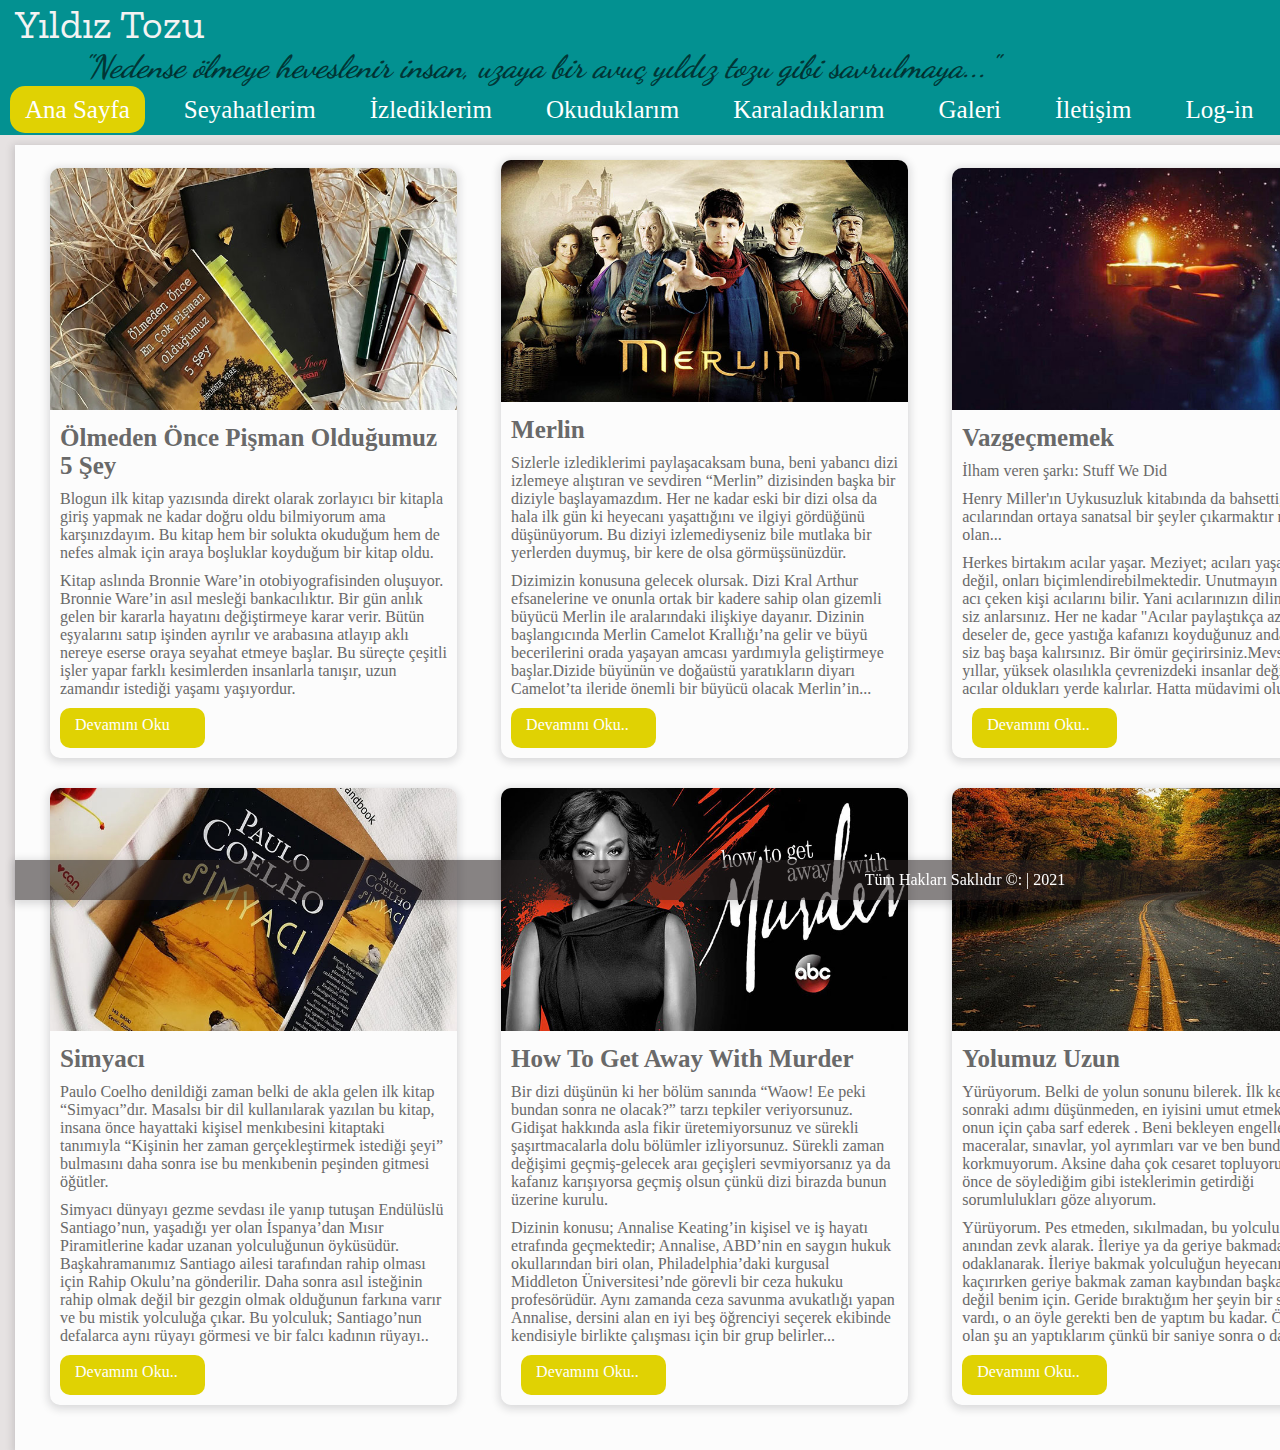
<file: HTML/index.html>
<!DOCTYPE html>
<html lang="en">

<head>
    <meta charset="UTF-8">
    <meta http-equiv="X-UA-Compatible" content="IE=edge">
    <meta name="viewport" content="width=device-width, initial-scale=1.0">
    <title>Yıldız Tozu</title>
    <link rel="stylesheet" href="../CSS/style.css">
</head>

<body>
    <!--Navbar-->
    <div class="navbar">
        <div class="socialmediabar">
            <a href="https://www.facebook.com/profile.php?id=100067319276587" ><img src="../images/facebookİcon.png" width="25px" alt=""></a>
            <a href="https://instagram.com/_yildiztozuu_?igshid=q5wmywzn99p7" ><img src="../images/instagramİcon.png" width="25px" alt=""></a>
            <a href="https://twitter.com/birisi_muhendis?s=08" ><img src="../images/twitter1.png" width="25px" alt=""></a>
        </div>
        <div class="logo">
            <a href="#">Yıldız Tozu</a>
        </div>
        <div class="sentence">
            <b href="#">"Nedense ölmeye heveslenir insan, uzaya bir avuç yıldız tozu gibi savrulmaya..."</b>
        </div>
        <div class="search-box">
            <input class="search-text" type="text" name="" placeholder="Arama yapmak için yazınız..">
            <a class="search-button" href="#"><img src="../images/search.png" width="20px" alt=""></a>
        </div>
        <ul>
            <!-- Menu -->
            <li><a href="index.html" class="active">  Ana Sayfa</a></li>
            <li><a href="seyahatlerim.html">Seyahatlerim</a></li>
            <li><a href="izlediklerim.html">İzlediklerim</a></li>
            <li><a href="okuduklarim.html">Okuduklarım</a></li>
            <li><a href="karaladiklarim.html">Karaladıklarım</a></li>
            <li><a href="galeri.html">Galeri</a></li>
            <li><a href="iletisim.html">İletişim</a></li>
            <li><a href="login.html">Log-in</a></li>
        </ul>
    </div>
    <!-- Container -->
    <div class="container">
        <main>
            <div class="content">
                <img src="../images/olmedenOnce.jpg" alt="" class="picture">
                <h1>Ölmeden Önce Pişman Olduğumuz 5 Şey</h1>
                <p class="contentText">Blogun ilk kitap yazısında direkt olarak zorlayıcı bir kitapla giriş yapmak ne
                    kadar doğru oldu bilmiyorum ama karşınızdayım.
                    Bu kitap hem bir solukta okuduğum hem de nefes almak için araya boşluklar koyduğum bir kitap oldu.
                </p>
                <p class="contentText">Kitap aslında Bronnie Ware’in otobiyografisinden oluşuyor. Bronnie Ware’in asıl
                    mesleği
                    bankacılıktır. Bir gün anlık gelen bir kararla hayatını değiştirmeye karar verir.
                    Bütün eşyalarını satıp işinden ayrılır ve arabasına atlayıp aklı nereye eserse oraya seyahat etmeye
                    başlar. Bu süreçte çeşitli işler yapar farklı kesimlerden insanlarla tanışır,
                    uzun zamandır istediği yaşamı yaşıyordur.</p>
                <a href="../HTML/okuduklarim.html" class="continueButton">Devamını Oku</a>
            </div>

            <div class="content">
                <img src="../images/Merlin.jpg" alt="" class="picture">
                <h1>Merlin</h1>
                <p class="contentText">Sizlerle izlediklerimi paylaşacaksam buna, beni yabancı dizi izlemeye alıştıran
                    ve sevdiren “Merlin” dizisinden başka bir diziyle başlayamazdım. Her ne kadar eski bir dizi olsa da
                    hala ilk gün ki heyecanı yaşattığını ve ilgiyi gördüğünü düşünüyorum. Bu diziyi izlemediyseniz bile
                    mutlaka bir yerlerden duymuş, bir kere de olsa görmüşsünüzdür.</p>
                <p class="contentText"> Dizimizin konusuna gelecek olursak. Dizi Kral Arthur efsanelerine ve onunla
                    ortak bir kadere sahip olan gizemli büyücü Merlin ile aralarındaki ilişkiye dayanır. Dizinin
                    başlangıcında Merlin Camelot Krallığı’na gelir ve büyü becerilerini orada yaşayan amcası yardımıyla
                    geliştirmeye başlar.Dizide büyünün ve doğaüstü yaratıkların diyarı Camelot’ta ileride önemli bir
                    büyücü olacak Merlin’in...</p>
                <a href="../HTML/izlediklerim.html" class="continueButton">Devamını Oku..</a>
            </div>

            <div class="content">
                <img src="../images/vazgeçmemek.jpg" alt="" class="picture">
                <h1>Vazgeçmemek</h1>
                <p class="contentText">İlham veren şarkı: Stuff We Did</p>
                <p class="contentText">Henry Miller'ın Uykusuzluk kitabında da bahsettiği gibi acılarından ortaya
                    sanatsal bir şeyler çıkarmaktır mesele olan...</p>
                <p class="contentText">Herkes birtakım acılar yaşar. Meziyet; acıları yaşamak değil, onları
                    biçimlendirebilmektedir. Unutmayın ki, sadece acı çeken kişi acılarını bilir. Yani acılarınızın
                    dilinden ancak siz anlarsınız. Her ne kadar "Acılar paylaştıkça azalır." deseler de, gece yastığa
                    kafanızı koyduğunuz anda onlarla siz baş başa kalırsınız. Bir ömür geçirirsiniz.Mevsimler, yıllar,
                    yüksek olasılıkla çevrenizdeki insanlar değişir ancak acılar oldukları yerde kalırlar. Hatta
                    müdavimi olurlar.
                    <a href="../HTML/karaladiklarim.html" class="continueButton">Devamını Oku..</a>
            </div>

            <div class="content">
                <img src="../images/simyacı.jpg" alt="" class="picture">
                <h1>Simyacı</h1>
                <p class="contentText">Paulo Coelho denildiği zaman belki de akla gelen ilk kitap “Simyacı”dır. Masalsı
                    bir dil kullanılarak yazılan bu kitap, insana önce hayattaki kişisel menkıbesini kitaptaki tanımıyla
                    “Kişinin her zaman gerçekleştirmek istediği şeyi” bulmasını daha sonra ise bu menkıbenin peşinden
                    gitmesi öğütler.</p>
                <p class="contentText">Simyacı dünyayı gezme sevdası ile yanıp tutuşan Endülüslü Santiago’nun, yaşadığı
                    yer olan İspanya’dan Mısır Piramitlerine kadar uzanan yolculuğunun öyküsüdür. Başkahramanımız
                    Santiago ailesi tarafından rahip olması için Rahip Okulu’na gönderilir. Daha sonra asıl isteğinin
                    rahip olmak değil bir gezgin olmak olduğunun farkına varır ve bu mistik yolculuğa çıkar. Bu
                    yolculuk; Santiago’nun defalarca aynı rüyayı görmesi ve  bir falcı kadının rüyayı..</p>
                <a href="../HTML/okuduklarim.html" class="continueButton">Devamını Oku..</a>
            </div>

            <div class="content">
                <img src="../images/howToGet.jpeg" alt="" class="picture">
                <h1>How To Get Away With Murder</h1>
                <p class="contentText">Bir dizi düşünün ki her bölüm sanında “Waow! Ee peki bundan sonra ne olacak?”
                    tarzı tepkiler veriyorsunuz. Gidişat hakkında asla fikir üretemiyorsunuz ve sürekli şaşırtmacalarla
                    dolu bölümler izliyorsunuz. Sürekli zaman değişimi geçmiş-gelecek araı geçişleri sevmiyorsanız ya da
                    kafanız karışıyorsa geçmiş olsun çünkü dizi birazda bunun üzerine kurulu.</p>
                <p class="contentText">Dizinin konusu; Annalise Keating’in kişisel ve iş hayatı etrafında geçmektedir;
                    Annalise, ABD’nin en saygın hukuk okullarından biri olan, Philadelphia’daki kurgusal Middleton
                    Üniversitesi’nde görevli bir ceza hukuku profesörüdür. Aynı zamanda ceza savunma avukatlığı yapan
                    Annalise, dersini alan en iyi beş öğrenciyi seçerek ekibinde kendisiyle birlikte çalışması için bir
                    grup belirler...
                    <a href="../HTML/izlediklerim.html" class="continueButton">Devamını Oku..</a>
            </div>

            <div class="content">
                <img src="../images/yolumuzUzun.jpg" alt="" class="picture">
                <h1>Yolumuz Uzun</h1>
                <p class="contentText">Yürüyorum. Belki de yolun sonunu bilerek. İlk kez bir sonraki adımı düşünmeden,
                    en iyisini umut etmek yerine onun için çaba sarf ederek . Beni bekleyen engeller, maceralar,
                    sınavlar, yol ayrımları var ve ben bundan korkmuyorum. Aksine daha çok cesaret topluyorum. Daha önce
                    de söylediğim gibi isteklerimin getirdiği sorumlulukları göze alıyorum.</p>
                <p class="contentText">Yürüyorum. Pes etmeden, sıkılmadan, bu yolculuğun her anından zevk alarak.
                    İleriye ya da geriye bakmadan şu ana odaklanarak. İleriye bakmak yolculuğun heyecanını kaçırırken
                    geriye bakmak zaman kaybından başka bir şey değil benim için. Geride bıraktığım her şeyin bir sebebi
                    vardı, o an öyle gerekti ben de yaptım bu kadar. Önemli olan şu an yaptıklarım çünkü bir saniye
                    sonra o da geçmişe..</p>
                <a href="../HTML/karaladiklarim.html" class="continueButton">Devamını Oku..</a>
            </div>

        </main>

        <footer>Tüm Hakları Saklıdır &copy: | 2021</footer>

    </div>
    <!-- About Me -->
    <div class="aboutMe">
        <img src="../images/Me.jpg" alt="" class="pictureMe">
        <h2>Hakkımda</h2>
        <p class="aboutMeText"> Merhabalar! Ben Merve Yağmur. Kim olduğunu anlatabilmek için önce benliğini bulması
            gerektiğine inanan ve bu yolda dur durak bilmeden yürümeyi sürdüren birisiyim. Sevgiye (gerçek sevgiye) ve
            onun getirdiği güce inanıyorum.
            Bu nedenle ne yaparsam yapayım sevgiyi ilke ediniyorum, onun gücüyle güç buluyorum. Sevgi bir varlık olsa
            yıldız olurdu, bense yıldız tozu…</p>
        <p class="aboutMeText"> Bu yolculukta keşfettiğim, bana ilham veren her şeyi bulabileceğiniz bir blog açmak
            istedim. Hem kendi ilerleyişimi görmek hem de benim gibi nice yıldız tozuna ulaşıp birlikte uzayda
            savrulabilmek için. Yıldızların ışığıyla aydınlanmış bir geceden; selamlar!</p>
    </div>

</body>

</html>
</file>
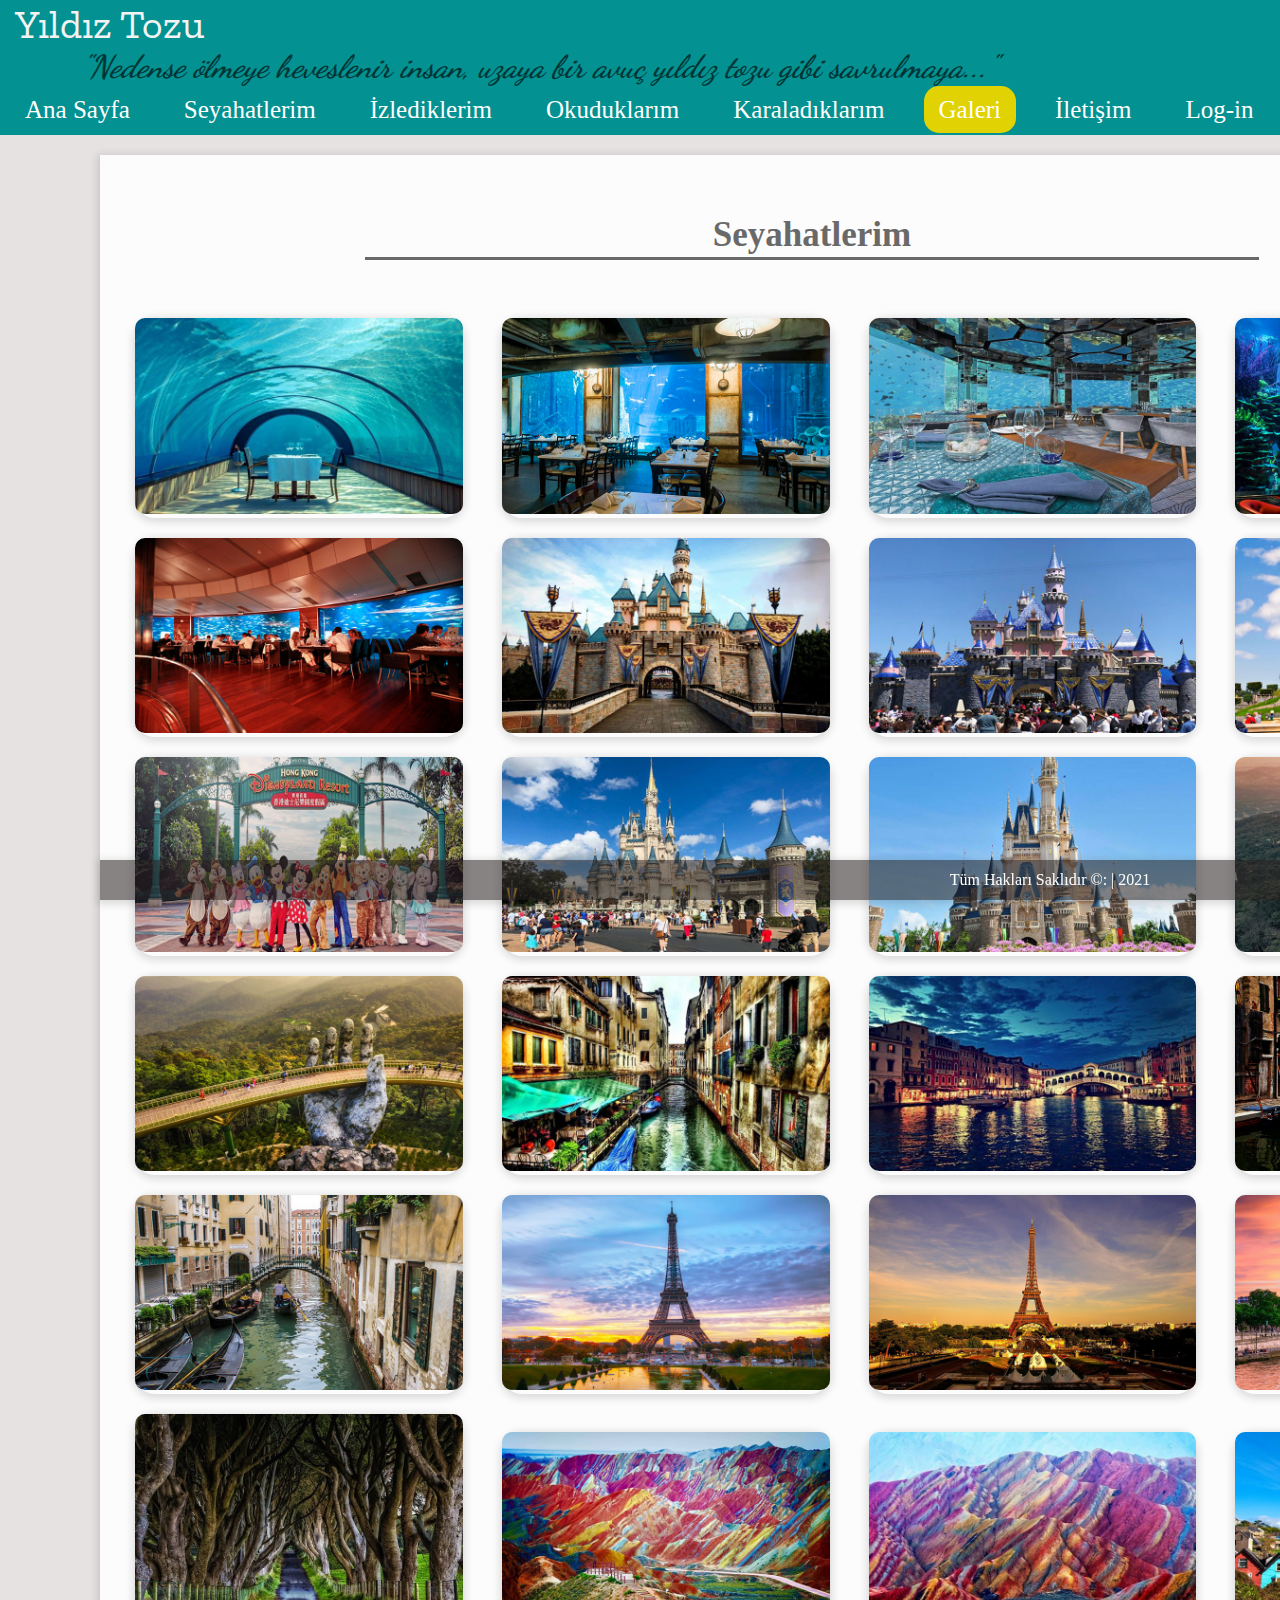
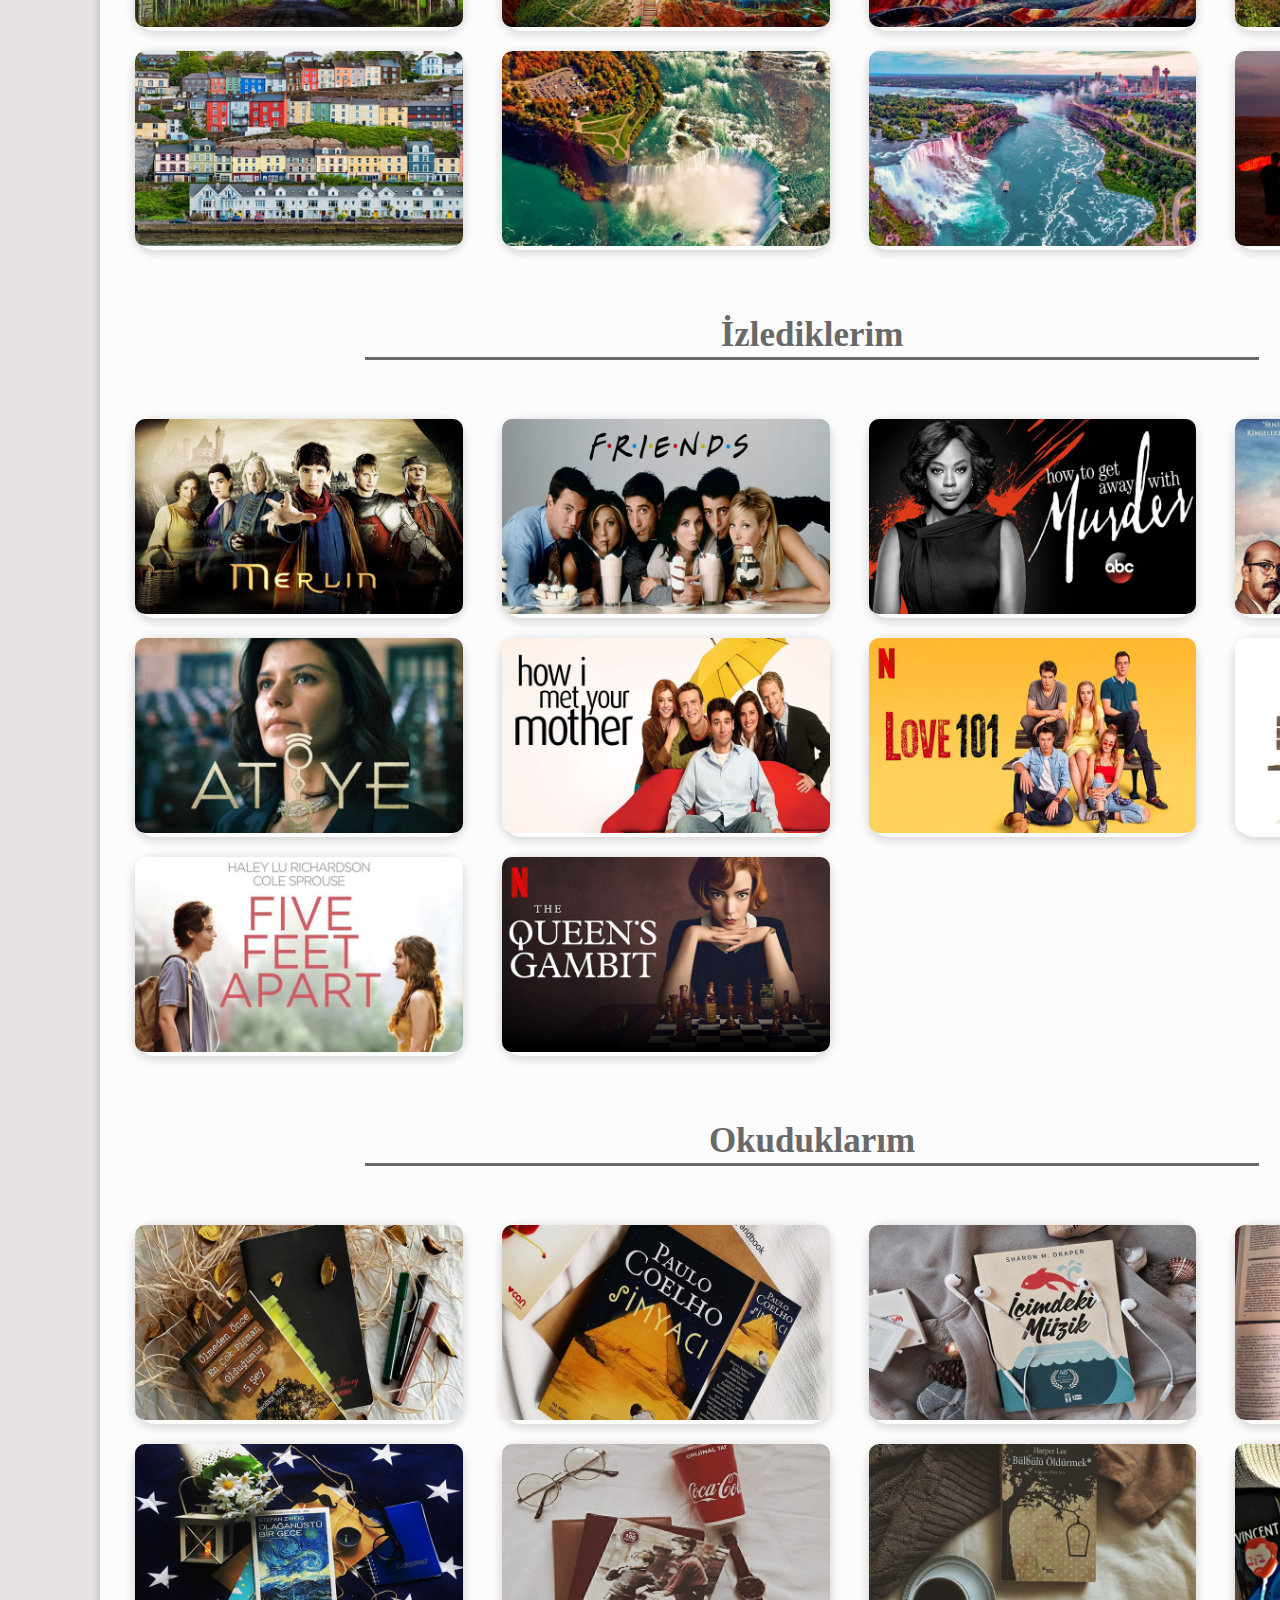
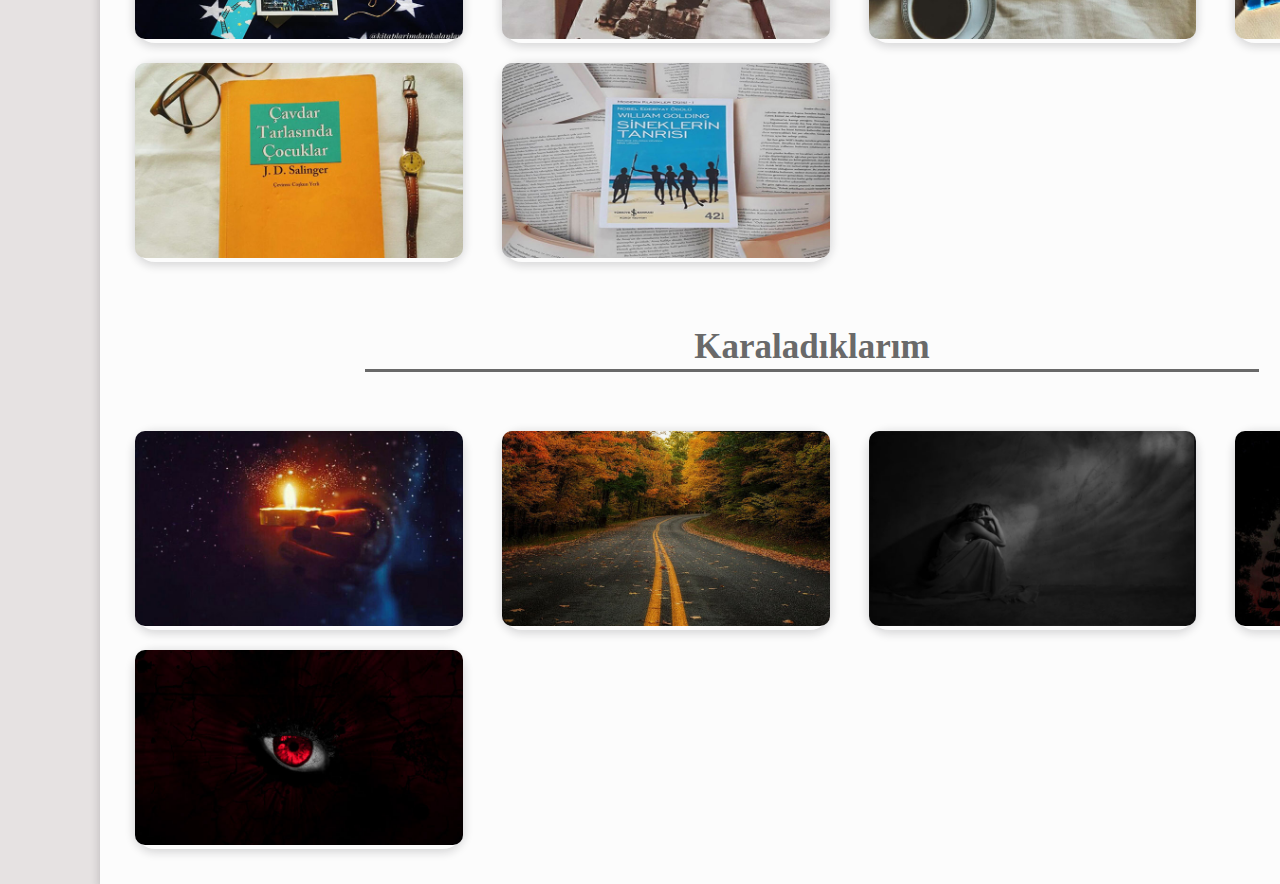
<file: HTML/galeri.html>
<!DOCTYPE html>
<html lang="en">

<head>
    <meta charset="UTF-8">
    <meta http-equiv="X-UA-Compatible" content="IE=edge">
    <meta name="viewport" content="width=device-width, initial-scale=1.0">
    <title>Yıldız Tozu</title>
    <link rel="stylesheet" href="../CSS/style.css">
</head>

<body>
    <!-- Navbar -->
    <div class="navbar">
        <div class="socialmediabar">
            <a href="https://www.facebook.com/profile.php?id=100067319276587"><img src="../images/facebookİcon.png"
                    width="25px" alt=""></a>
            <a href="https://instagram.com/_yildiztozuu_?igshid=q5wmywzn99p7"><img src="../images/instagramİcon.png"
                    width="25px" alt=""></a>
            <a href="https://twitter.com/birisi_muhendis?s=08"><img src="../images/twitter1.png" width="25px"
                    alt=""></a>
        </div>
        <div class="logo">
            <a href="#">Yıldız Tozu</a>
        </div>
        <div class="sentence">
            <b href="#">"Nedense ölmeye heveslenir insan, uzaya bir avuç yıldız tozu gibi savrulmaya..."</b>
        </div>
        <div class="search-box">
            <input class="search-text" type="text" name="" placeholder="Arama yapmak için yazınız..">
            <a class="search-button" href="#"><img src="../images/search.png" width="20px" alt=""></a>
        </div>

        <ul>
            <!-- Menu -->
            <li><a href="index.html"></i>Ana Sayfa</a></li>
            <li><a href="seyahatlerim.html">Seyahatlerim</a></li>
            <li><a href="izlediklerim.html">İzlediklerim</a></li>
            <li><a href="okuduklarim.html">Okuduklarım</a></li>
            <li><a href="karaladiklarim.html">Karaladıklarım</a></li>
            <li><a href="galeri.html" class="active">Galeri</a></li>
            <li><a href="iletisim.html">İletişim</a></li>
            <li><a href="login.html">Log-in</a></li>
        </ul>
    </div>
    <!-- Container -->
    <div class="container2">
        <main>
            <h5>Seyahatlerim</h5>
            <div class="content2" onclick="olay()">
                <img id="Img" src="../images/suAltiRestorani.jpg" alt="" class="picture2">
                <div id="Modal" class="modal">
                    <img class="modal-content" id="img01">
                </div>
            </div>
            <div class="content2" onclick="olay()">
                <img id="Img1" src="../images/cargoHoldRestaurant.jpg" alt="" class="picture2">
                <div id="Modal" class="modal">
                    <img class="modal-content" id="img01">
                </div>
            </div>

            <div class="content2" onclick="olay()">
                <img id="Img2" src="../images/seaAtAnantaraKihavahVillas.jpg" alt="" class="picture2">
                <div id="Modal" class="modal">
                    <img class="modal-content" id="img01">
                </div>
            </div>
            <div class="content2" onclick="olay()">
                <img id="Img3" src="../images/nathanOutlawAlMahara.jpg" alt="" class="picture2">
                <div id="Modal" class="modal">
                    <img class="modal-content" id="img01">
                </div>
            </div>
            <div class="content2" onclick="olay()">
                <img id="Img4" src="../images/L’OceanographicSubmarinoRestaurant.jpg" alt="" class="picture2">
                <div id="Modal" class="modal">
                    <img class="modal-content" id="img01">
                </div>
            </div>
            <div class="content2" onclick="olay()">
                <img id="Img5" src="../images/disneyland.jpg" alt="" class="picture2">
                <div id="Modal" class="modal">
                    <img class="modal-content" id="img01">
                </div>
            </div>
            <div class="content2" onclick="olay()">
                <img id="Img6" src="../images/kaliforniyaDisneyland.jpg" alt="" class="picture2">
                <div id="Modal" class="modal">
                    <img class="modal-content" id="img01">
                </div>
            </div>
            <div class="content2" onclick="olay()">
                <img id="Img7" src="../images/parisDisneyland.jpg" alt="" class="picture2">
                <div id="Modal" class="modal">
                    <img class="modal-content" id="img01">
                </div>
            </div>
            <div class="content2" onclick="olay()">
                <img id="Img8" src="../images/hong-kongDisneyland.jpg" alt="" class="picture2">
                <div id="Modal" class="modal">
                    <img class="modal-content" id="img01">
                </div>
            </div>
            <div class="content2" onclick="olay()">
                <img id="Img9" src="../images/floridaDisneyland.jpg" alt="" class="picture2">
                <div id="Modal" class="modal">
                    <img class="modal-content" id="img01">
                </div>
            </div>
            <div class="content2" onclick="olay()">
                <img id="Img10" src="../images/tokyoDisneyland.jpg" alt="" class="picture2">
                <div id="Modal" class="modal">
                    <img class="modal-content" id="img01">
                </div>
            </div>
            <div class="content2" onclick="olay()">
                <img id="Img11" src="../images/vietnamAltinKöprü.jpg" alt="" class="picture2">
                <div id="Modal" class="modal">
                    <img class="modal-content" id="img01">
                </div>
            </div>
            <div class="content2" onclick="olay()">
                <img id="Img12" src="../images/vietnamAltinKöprü2.jpg" alt="" class="picture2">
                <div id="Modal" class="modal">
                    <img class="modal-content" id="img01">
                </div>
            </div>
            <div class="content2" onclick="olay()">
                <img id="Img13" src="../images/venedik.jpg" alt="" class="picture2">
                <div id="Modal" class="modal">
                    <img class="modal-content" id="img01">
                </div>
            </div>
            <div class="content2" onclick="olay()">
                <img id="Img14" src="../images/venedik1.jpg" alt="" class="picture2">
                <div id="Modal" class="modal">
                    <img class="modal-content" id="img01">
                </div>
            </div>
            <div class="content2" onclick="olay()">
                <img id="Img15" src="../images/venedik2.jpg" alt="" class="picture2">
                <div id="Modal" class="modal">
                    <img class="modal-content" id="img01">
                </div>
            </div>
            <div class="content2" onclick="olay()">
                <img id="Img16" src="../images/venedik3.jpg" alt="" class="picture2">
                <div id="Modal" class="modal">
                    <img class="modal-content" id="img01">
                </div>
            </div>
            <div class="content2" onclick="olay()">
                <img id="Img17" src="../images/eyfelKulesi.jpg" alt="" class="picture2">
                <div id="Modal" class="modal">
                    <img class="modal-content" id="img01">
                </div>
            </div>
            <div class="content2" onclick="olay()">
                <img id="Img18" src="../images/eyfelKulesi1.jpg" alt="" class="picture2">
                <div id="Modal" class="modal">
                    <img class="modal-content" id="img01">
                </div>
            </div>
            <div class="content2" onclick="olay()">
                <img id="Img19" src="../images/eyfelKulesi2.jpg" alt="" class="picture2">
                <div id="Modal" class="modal">
                    <img class="modal-content" id="img01">
                </div>
            </div>
            <div class="content2" onclick="olay()">
                <img id="Img20" src="../images/karanlikCitler.jpg" alt="" class="picture2">
                <div id="Modal" class="modal">
                    <img class="modal-content" id="img01">
                </div>
            </div>
            <div class="content2" onclick="olay()">
                <img id="Img21" src="../images/gökkusagiDaglari.jpg" alt="" class="picture2">
                <div id="Modal" class="modal">
                    <img class="modal-content" id="img01">
                </div>
            </div>
            <div class="content2" onclick="olay()">
                <img id="Img22" src="../images/gökkusagiDaglari2.jpg" alt="" class="picture2">
                <div id="Modal" class="modal">
                    <img class="modal-content" id="img01">
                </div>
            </div>
            <div class="content2" onclick="olay()">
                <img id="Img23" src="../images/cobhSehri.jpg" alt="" class="picture2">
                <div id="Modal" class="modal">
                    <img class="modal-content" id="img01">
                </div>
            </div>
            <div class="content2" onclick="olay()">
                <img id="Img24" src="../images/cobhSehri2.jpg" alt="" class="picture2">
                <div id="Modal" class="modal">
                    <img class="modal-content" id="img01">
                </div>
            </div>
            <div class="content2" onclick="olay()">
                <img id="Img25" src="../images/niagara.jpg" alt="" class="picture2">
                <div id="Modal" class="modal">
                    <img class="modal-content" id="img01">
                </div>
            </div>
            <div class="content2" onclick="olay()">
                <img id="Img26" src="../images/niagara2.jpg" alt="" class="picture2">
                <div id="Modal" class="modal">
                    <img class="modal-content" id="img01">
                </div>
            </div>
            <div class="content2" onclick="olay()">
                <img id="Img27" src="../images/cehennemkapısı.jpeg" alt="" class="picture2">
                <div id="Modal" class="modal">
                    <img class="modal-content" id="img01">
                </div>
            </div>

            <h5>İzlediklerim</h5>

            <div class="content2" onclick="olay()">
                <img id="Img28" src="../images/Merlin.jpg" alt="" class="picture2">
                <div id="Modal" class="modal">
                    <img class="modal-content" id="img01">
                </div>
            </div>
            <div class="content2" onclick="olay()">
                <img id="Img29" src="../images/friends.jpg" alt="" class="picture2">
                <div id="Modal" class="modal">
                    <img class="modal-content" id="img01">
                </div>
            </div>
            <div class="content2" onclick="olay()">
                <img id="Img30" src="../images/howToGet.jpeg" alt="" class="picture2">
                <div id="Modal" class="modal">
                    <img class="modal-content" id="img01">
                </div>
            </div>
            <div class="content2" onclick="olay()">
                <img id="Img31" src="../images/7.kogustakiMucize.jpg" alt="" class="picture2">
                <div id="Modal" class="modal">
                    <img class="modal-content" id="img01">
                </div>
            </div>
            <div class="content2" onclick="olay()">
                <img id="Img32" src="../images/Atiye.jpg" alt="" class="picture2">
                <div id="Modal" class="modal">
                    <img class="modal-content" id="img01">
                </div>
            </div>
            <div class="content2" onclick="olay()">
                <img id="Img33" src="../images/HIMYM.jpg" alt="" class="picture2">
                <div id="Modal" class="modal">
                    <img class="modal-content" id="img01">
                </div>
            </div>
            <div class="content2" onclick="olay()">
                <img id="Img34" src="../images/ask101.jpg" alt="" class="picture2">
                <div id="Modal" class="modal">
                    <img class="modal-content" id="img01">
                </div>
            </div>
            <div class="content2" onclick="olay()">
                <img id="Img35" src="../images/forrestGump.jpg" alt="" class="picture2">
                <div id="Modal" class="modal">
                    <img class="modal-content" id="img01">
                </div>
            </div>
            <div class="content2" onclick="olay()">
                <img id="Img36" src="../images/fiveFeetApart.jpg" alt="" class="picture2">
                <div id="Modal" class="modal">
                    <img class="modal-content" id="img01">
                </div>
            </div>
            <div class="content2" onclick="olay()">
                <img id="Img37" src="../images/theQueensGambit.jpg" alt="" class="picture2">
                <div id="Modal" class="modal">
                    <img class="modal-content" id="img01">
                </div>
            </div>

            <h5>Okuduklarım</h5>

            <div class="content2" onclick="olay()">
                <img id="Img38" src="../images/olmedenOnce.jpg" alt="" class="picture2">
                <div id="Modal" class="modal">
                    <img class="modal-content" id="img01">
                </div>
            </div>
            <div class="content2" onclick="olay()">
                <img id="Img39" src="../images/simyacı.jpg" alt="" class="picture2">
                <div id="Modal" class="modal">
                    <img class="modal-content" id="img01">
                </div>
            </div>
            <div class="content2" onclick="olay()">
                <img id="Img40" src="../images/icimdekiMuzik.jpg" alt="" class="picture2">
                <div id="Modal" class="modal">
                    <img class="modal-content" id="img01">
                </div>
            </div>
            <div class="content2" onclick="olay()">
                <img id="Img41" src="../images/sucVeCeza.jpg" alt="" class="picture2">
                <div id="Modal" class="modal">
                    <img class="modal-content" id="img01">
                </div>
            </div>
            <div class="content2" onclick="olay()">
                <img id="Img42" src="../images/olaganÜstüBirGece.jpg" alt="" class="picture2">
                <div id="Modal" class="modal">
                    <img class="modal-content" id="img01">
                </div>
            </div>
            <div class="content2" onclick="olay()">
                <img id="Img43" src="../images/solAyagim.jpg" alt="" class="picture2">
                <div id="Modal" class="modal">
                    <img class="modal-content" id="img01">
                </div>
            </div>
            <div class="content2" onclick="olay()">
                <img id="Img44" src="../images/bülbülüÖldürmek.jpeg" alt="" class="picture2">
                <div id="Modal" class="modal">
                    <img class="modal-content" id="img01">
                </div>
            </div>
            <div class="content2" onclick="olay()">
                <img id="Img45" src="../images/birİdamMahkumu.jpg" alt="" class="picture2">
                <div id="Modal" class="modal">
                    <img class="modal-content" id="img01">
                </div>
            </div>
            <div class="content2" onclick="olay()">
                <img id="Img46" src="../images/cavdarTarlasındaCocuklar.jpg" alt="" class="picture2">
                <div id="Modal" class="modal">
                    <img class="modal-content" id="img01">
                </div>
            </div>
            <div class="content2" onclick="olay()">
                <img id="Img47" src="../images/sineklerinTanrisi.jpg" alt="" class="picture2">
                <div id="Modal" class="modal">
                    <img class="modal-content" id="img01">
                </div>
            </div>

            <h5>Karaladıklarım</h5>

            <div class="content2" onclick="olay()">
                <img id="Img48" src="../images/vazgeçmemek.jpg" alt="" class="picture2">
                <div id="Modal" class="modal">
                    <img class="modal-content" id="img01">
                </div>
            </div>
            <div class="content2" onclick="olay()">
                <img id="Img49" src="../images/yolumuzUzun.jpg" alt="" class="picture2">
                <div id="Modal" class="modal">
                    <img class="modal-content" id="img01">
                </div>
            </div>
            <div class="content2" onclick="olay()">
                <img id="Img50" src="../images/kucukKizVeKaranlik.jpg" alt="" class="picture2">
                <div id="Modal" class="modal">
                    <img class="modal-content" id="img01">
                </div>
            </div>
            <div class="content2" onclick="olay()">
                <img id="Img51" src="../images/baziGeceler.jpg" alt="" class="picture2">
                <div id="Modal" class="modal">
                    <img class="modal-content" id="img01">
                </div>
            </div>
            <div class="content2" onclick="olay()">
                <img id="Img52" src="../images/seytanlarımaTesekkur.jpg" alt="" class="picture2">
                <div id="Modal" class="modal">
                    <img class="modal-content" id="img01">
                </div>
            </div>
        </main>
        <script src="../JS/galeri.js"> </script>
        <footer>Tüm Hakları Saklıdır &copy: | 2021</footer>
    </div>
</body>

</html>
</file>
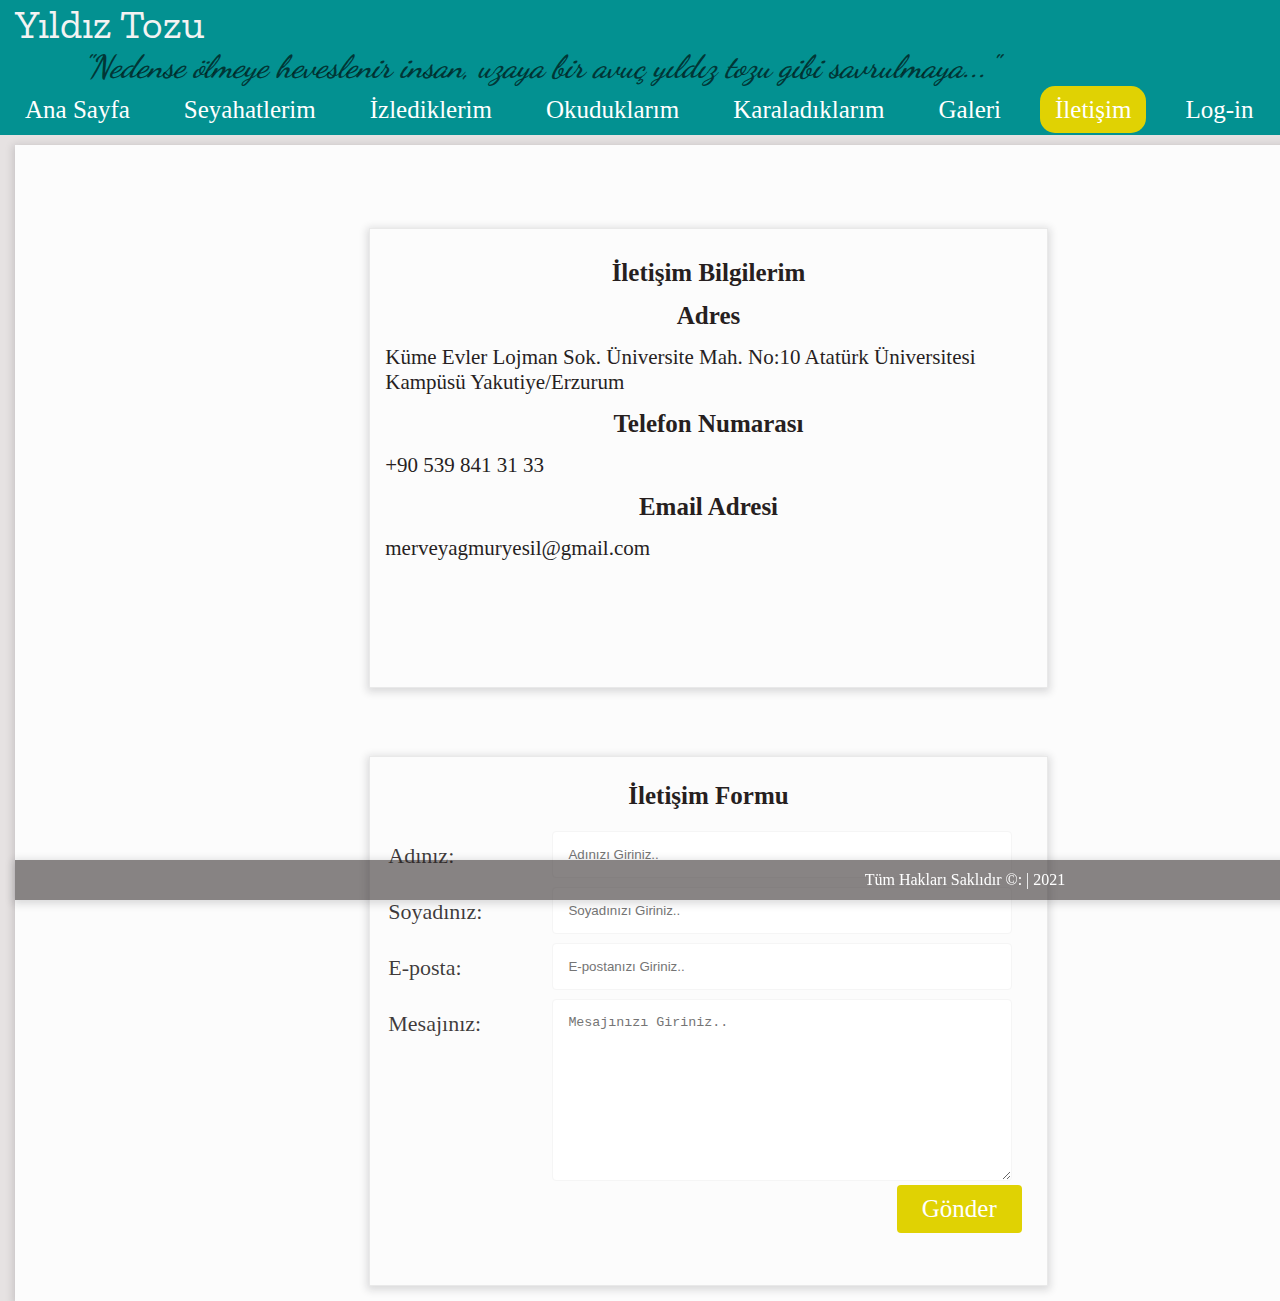
<file: HTML/iletisim.html>
<!DOCTYPE html>
<html lang="en">

<head>
    <meta charset="UTF-8">
    <meta http-equiv="X-UA-Compatible" content="IE=edge">
    <meta name="viewport" content="width=device-width, initial-scale=1.0">
    <title>Yıldız Tozu</title>
    <link rel="stylesheet" href="../CSS/style.css">
</head>

<body>
    <!-- Navbar -->
    <div class="navbar">
        <div class="socialmediabar">
            <a href="https://www.facebook.com/profile.php?id=100067319276587"><img src="../images/facebookİcon.png"
                    width="25px" alt=""></a>
            <a href="https://instagram.com/_yildiztozuu_?igshid=q5wmywzn99p7"><img src="../images/instagramİcon.png"
                    width="25px" alt=""></a>
            <a href="https://twitter.com/birisi_muhendis?s=08"><img src="../images/twitter1.png" width="25px"
                    alt=""></a>
        </div>
        <div class="logo">
            <a href="#">Yıldız Tozu</a>
        </div>
        <div class="sentence">
            <b href="#">"Nedense ölmeye heveslenir insan, uzaya bir avuç yıldız tozu gibi savrulmaya..."</b>
        </div>
        <div class="search-box">
            <input class="search-text" type="text" name="" placeholder="Arama yapmak için yazınız..">
            <a class="search-button" href="#"><img src="../images/search.png" width="20px" alt=""></a>
        </div>

        <ul>
            <!-- Menu -->
            <li><a href="index.html"></i>Ana Sayfa</a></li>
            <li><a href="seyahatlerim.html">Seyahatlerim</a></li>
            <li><a href="izlediklerim.html">İzlediklerim</a></li>
            <li><a href="okuduklarim.html">Okuduklarım</a></li>
            <li><a href="karaladiklarim.html">Karaladıklarım</a></li>
            <li><a href="galeri.html">Galeri</a></li>
            <li><a href="iletisim.html" class="active">İletişim</a></li>
            <li><a href="login.html">Log-in</a></li>
        </ul>
    </div>
    <!-- Container -->
    <div class="container">
        <main>
            <div class="form1">
                <h6>İletişim Bilgilerim</h6>
                <h6>Adres</h6>
                <span>Küme Evler Lojman Sok. Üniversite Mah. No:10 Atatürk Üniversitesi Kampüsü Yakutiye/Erzurum
                </span>
                <h6>Telefon Numarası</h6>
                <span>+90 539 841 31 33</span>
                <h6>Email Adresi</h6>
                <span>merveyagmuryesil@gmail.com</span>
            </div>

            <div class="form">
                <h6>İletişim Formu</h6>
                <div class="row">
                    <div class="col25">
                        <label for="">Adınız: </label>
                    </div>
                    <div class="col75">
                        <input type="text1" placeholder="Adınızı Giriniz..">
                    </div>
                </div>
                <div class="row">
                    <div class="col25">
                        <label for="">Soyadınız: </label>
                    </div>
                    <div class="col75">
                        <input type="text1" placeholder="Soyadınızı Giriniz..">
                    </div>
                </div>
                <div class="row">
                    <div class="col25">
                        <label for="">E-posta: </label>
                    </div>
                    <div class="col75">
                        <input type="text1" placeholder="E-postanızı Giriniz..">
                    </div>
                </div>
                <div class="row">
                    <div class="col25">
                        <label for="">Mesajınız: </label>
                    </div>
                    <div class="col75">
                        <textarea name="" id="" cols="30" rows="10" placeholder="Mesajınızı Giriniz.."></textarea>
                    </div>
                </div>
                <div class="row">
                    <input type="submit" value="Gönder" onclick="gönder()">
                </div>
                <script src="../JS/iletisim.js"></script>
            </div>
        </main>

        <footer>Tüm Hakları Saklıdır &copy: | 2021</footer>
    </div>
    <!-- About Me -->
    <div class="aboutMe">
        <img src="../images/Me.jpg" alt="" class="pictureMe">
        <h6>Hakkımda</h6>
        <p class="aboutMeText"> Merhabalar! Ben Merve Yağmur. Kim olduğunu anlatabilmek için önce benliğini bulması
            gerektiğine inanan ve bu yolda dur durak bilmeden yürümeyi sürdüren birisiyim. Sevgiye (gerçek sevgiye) ve
            onun getirdiği güce inanıyorum.
            Bu nedenle ne yaparsam yapayım sevgiyi ilke ediniyorum, onun gücüyle güç buluyorum. Sevgi bir varlık olsa
            yıldız olurdu, bense yıldız tozu…</p>
        <p class="aboutMeText"> Bu yolculukta keşfettiğim, bana ilham veren her şeyi bulabileceğiniz bir blog açmak
            istedim. Hem kendi ilerleyişimi görmek hem de benim gibi nice yıldız tozuna ulaşıp birlikte uzayda
            savrulabilmek için. Yıldızların ışığıyla aydınlanmış bir geceden; selamlar!</p>
    </div>
</body>

</html>
</file>
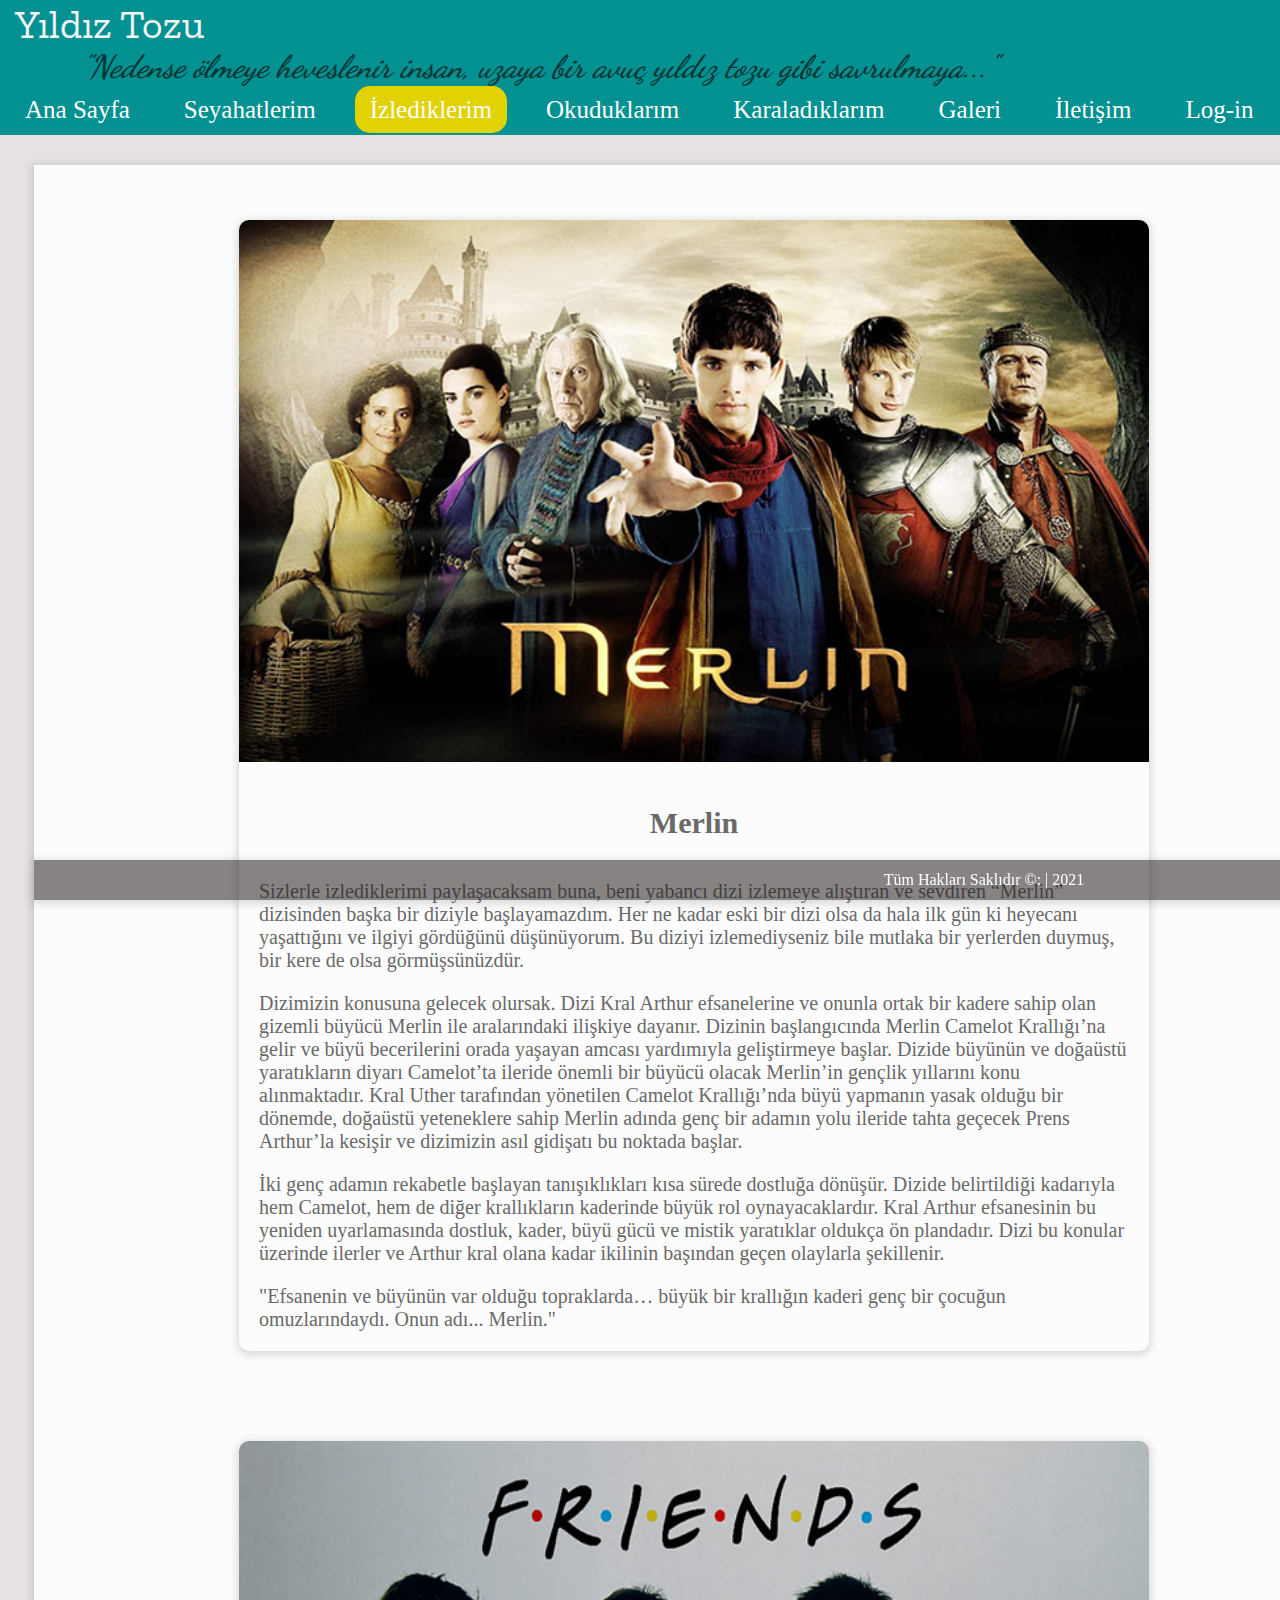
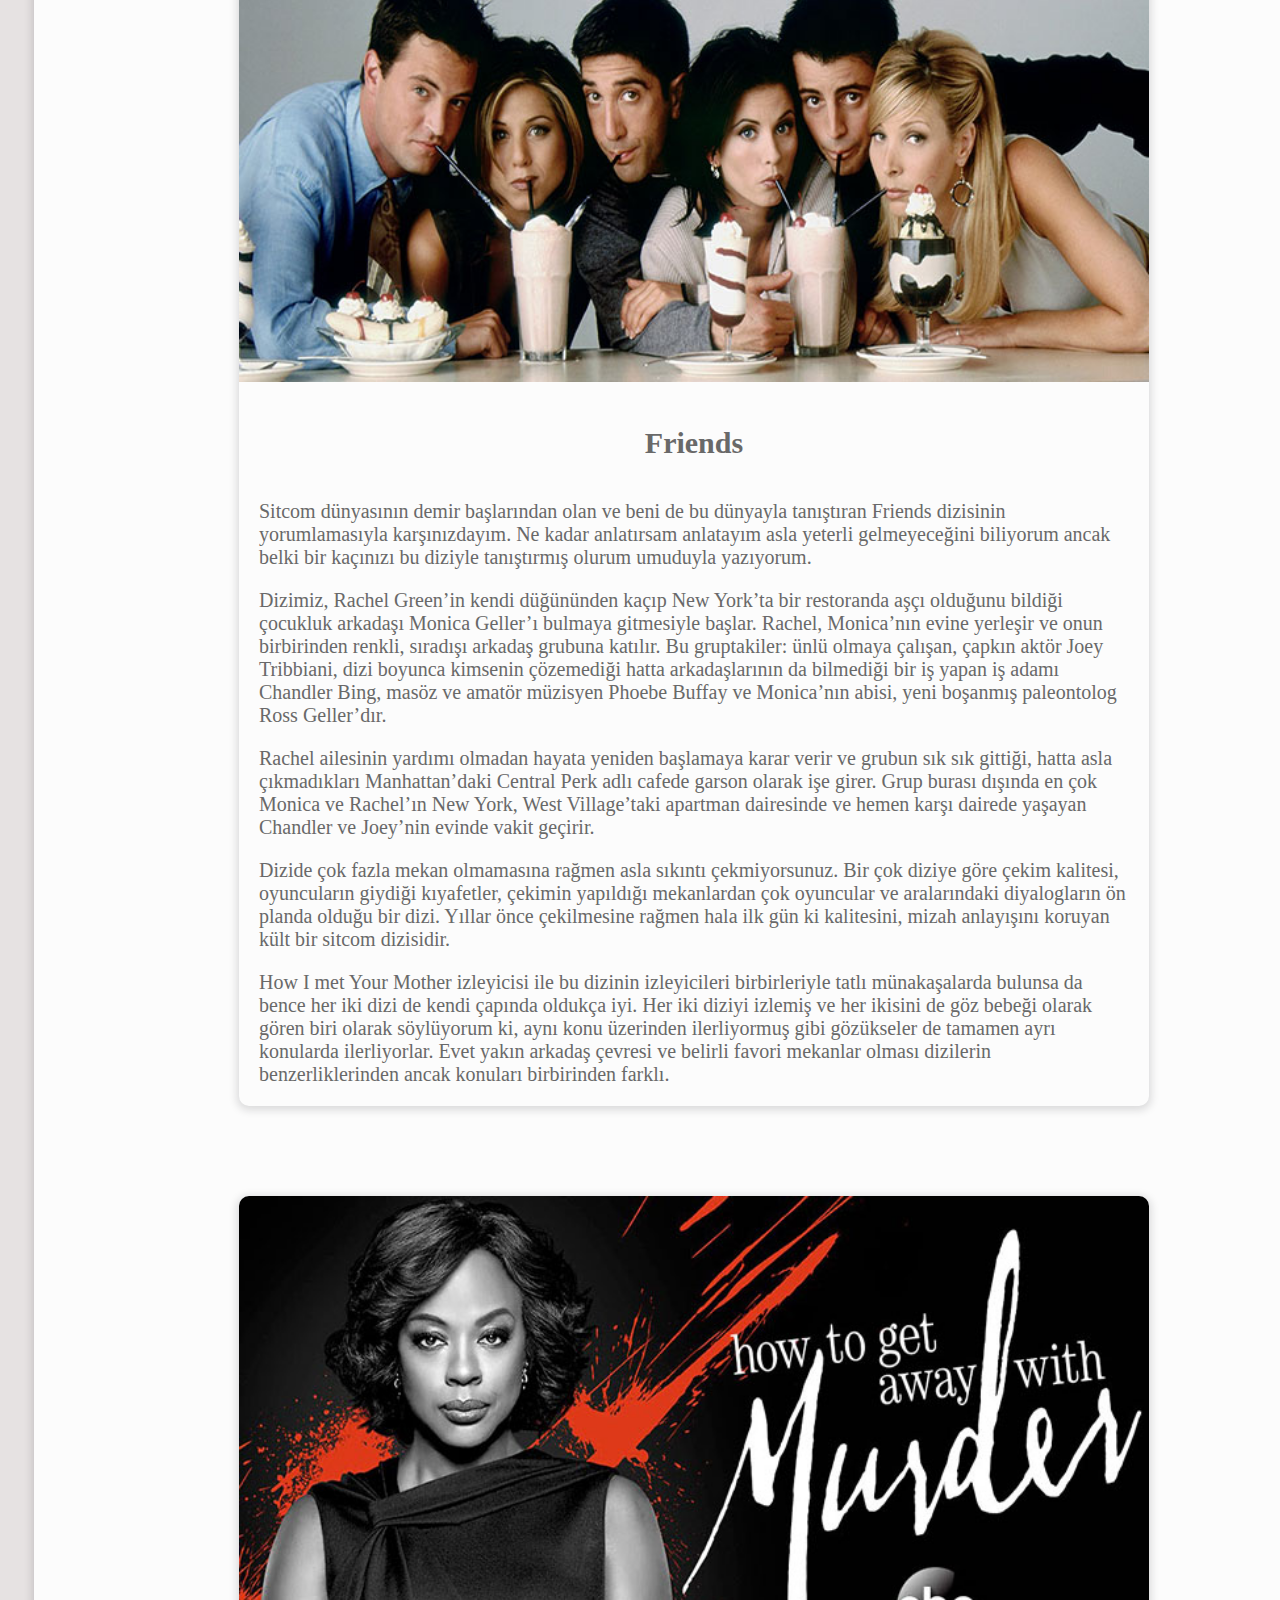
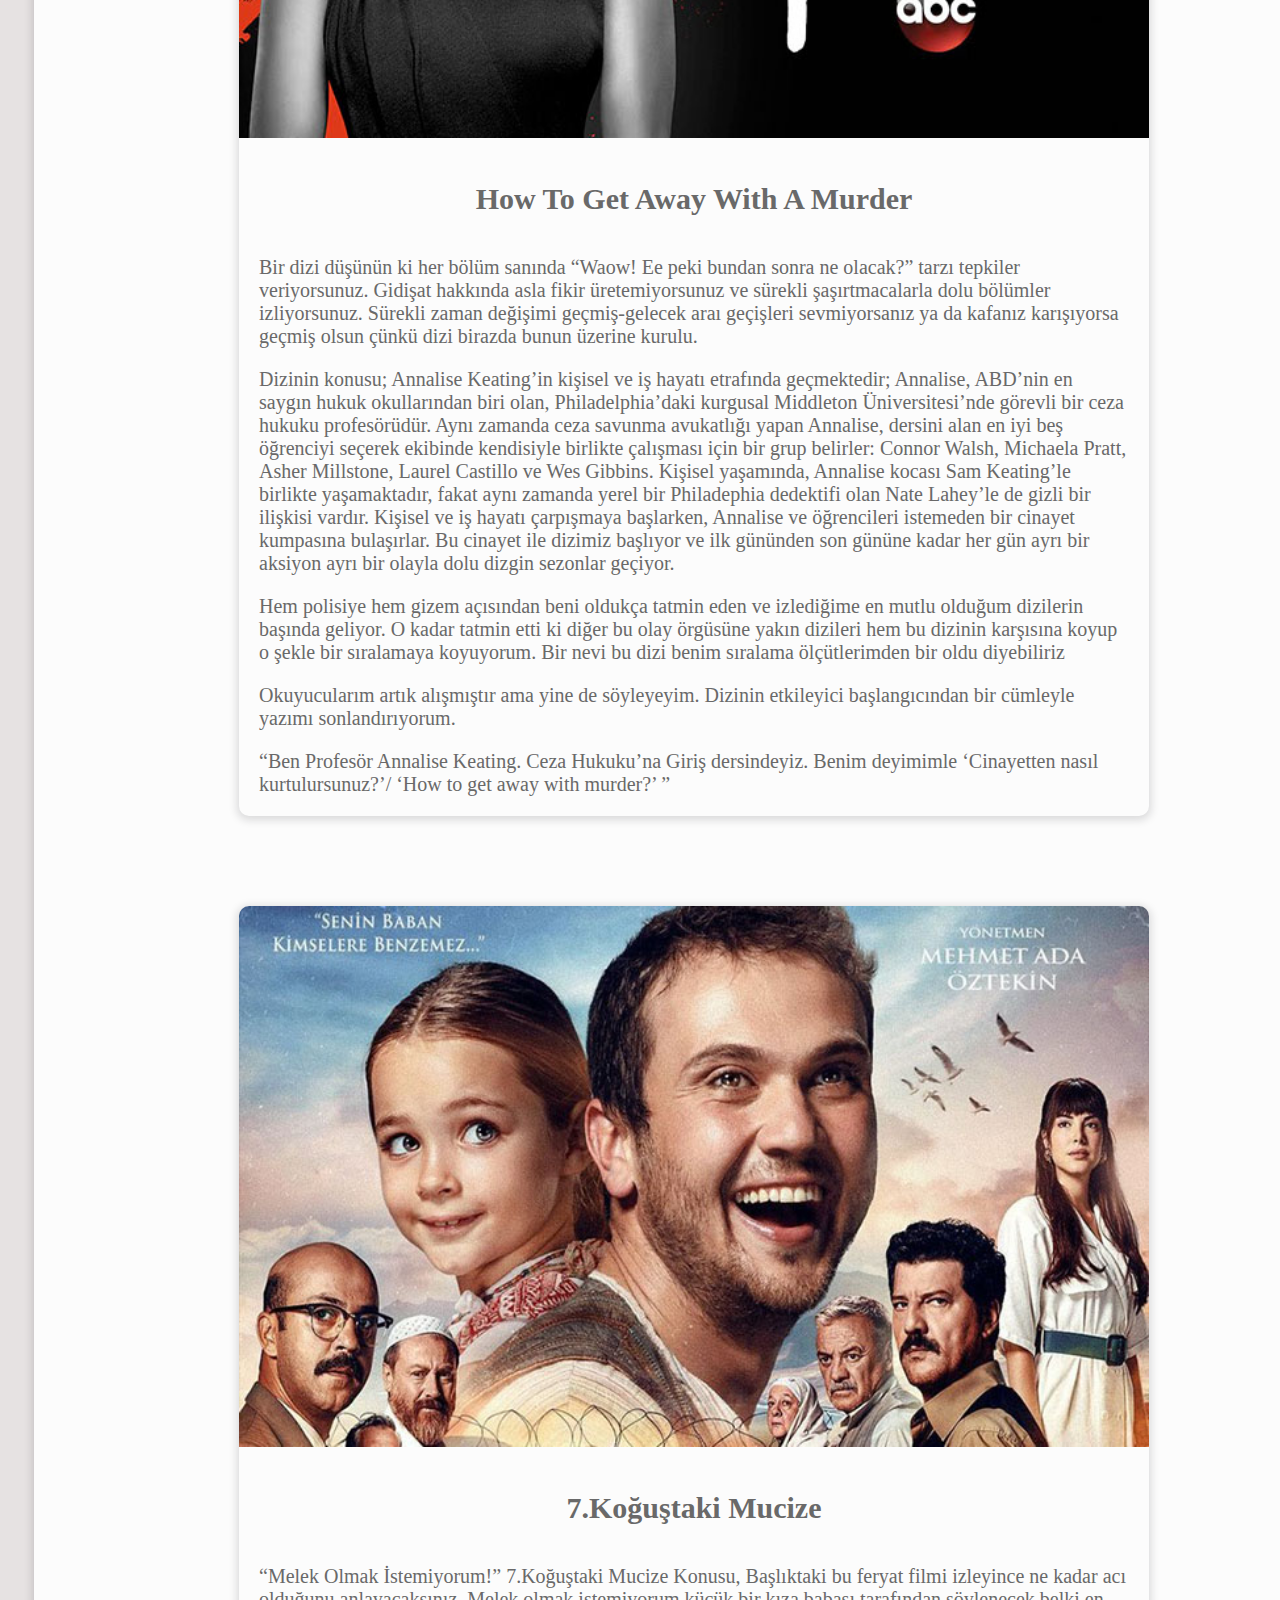
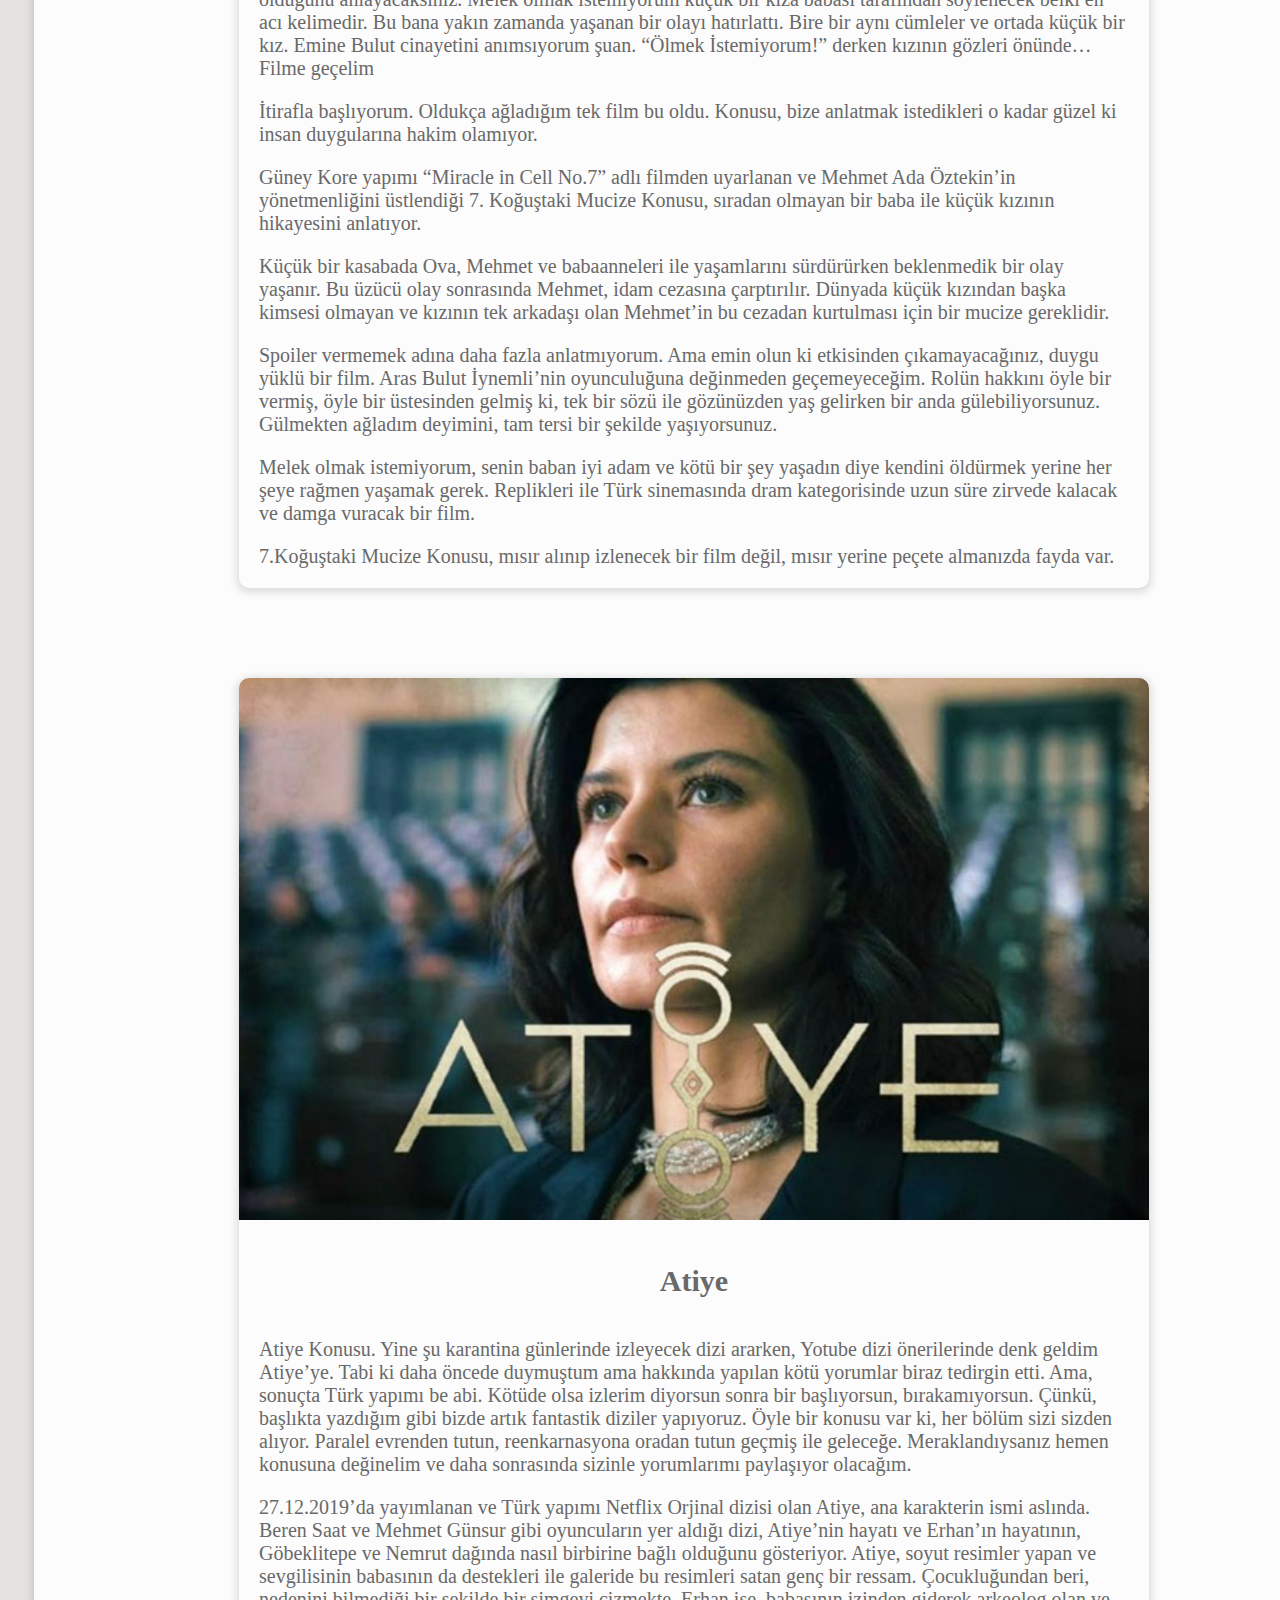
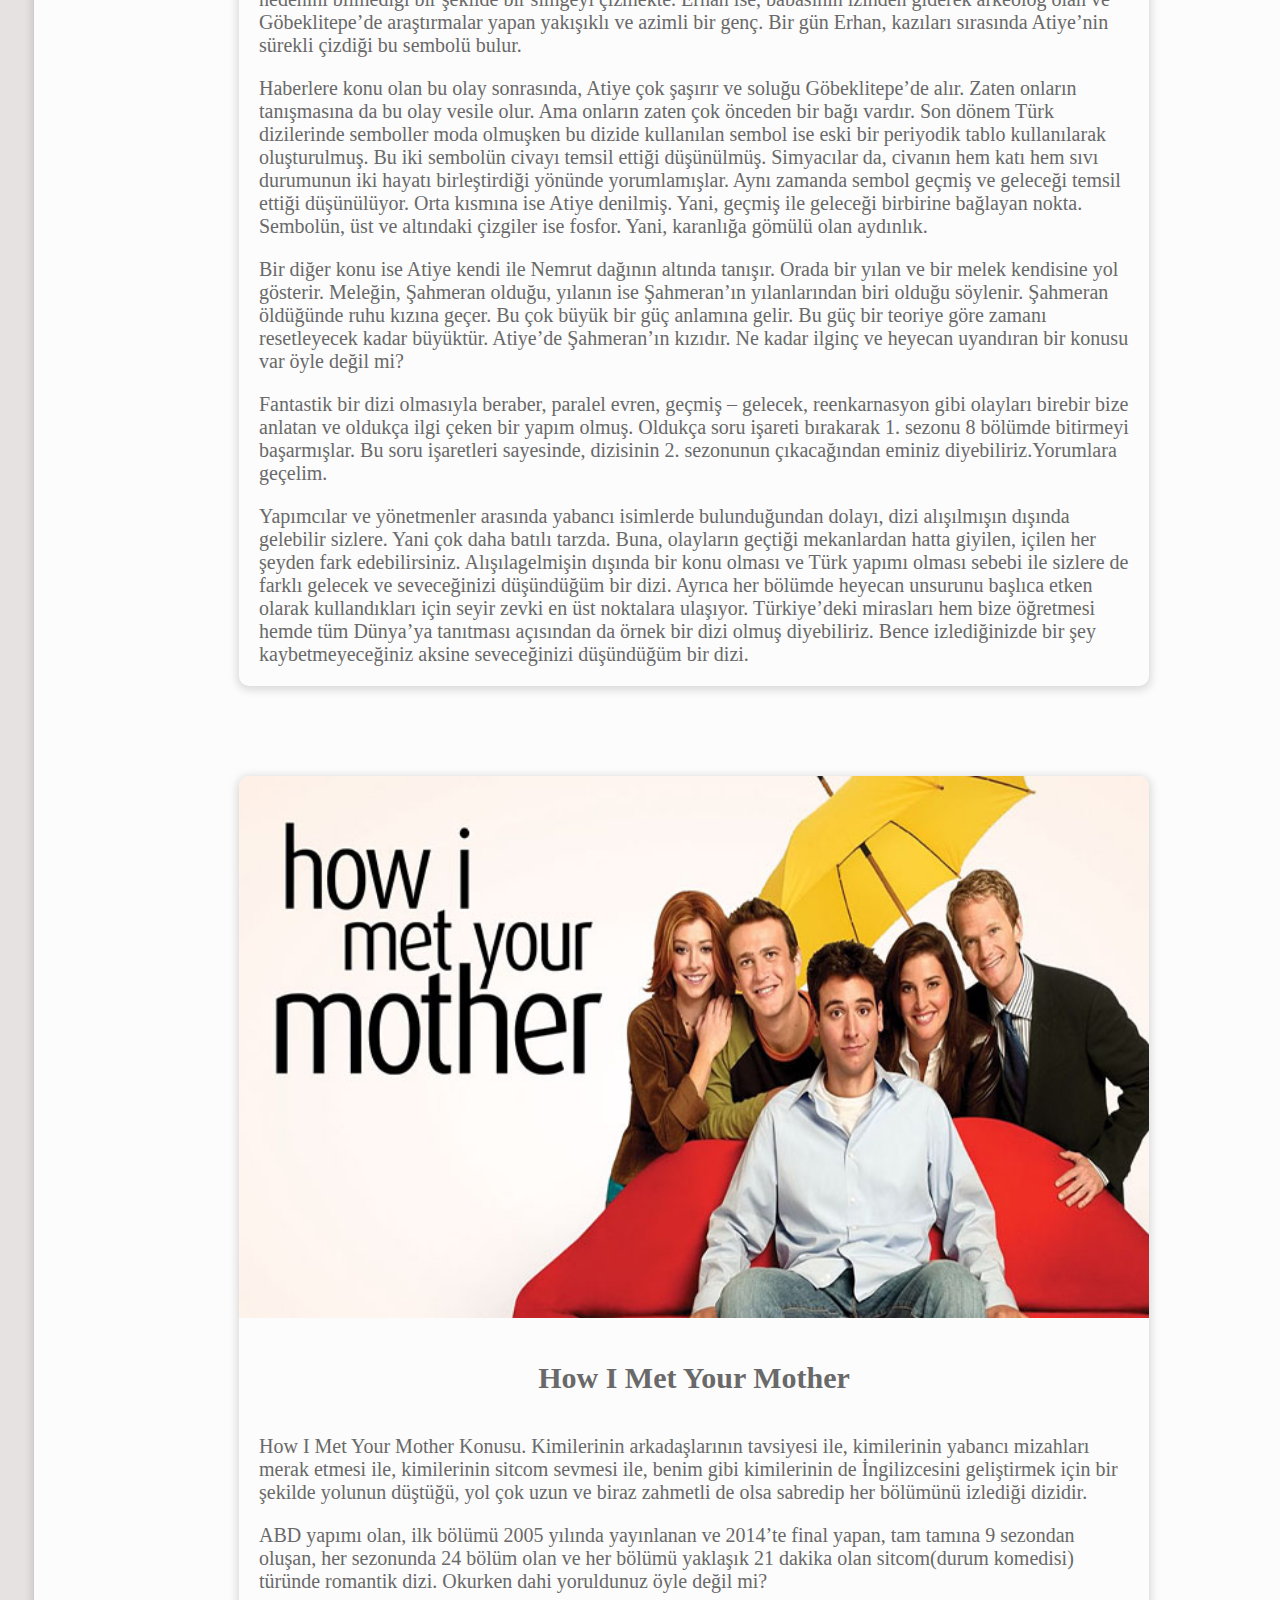
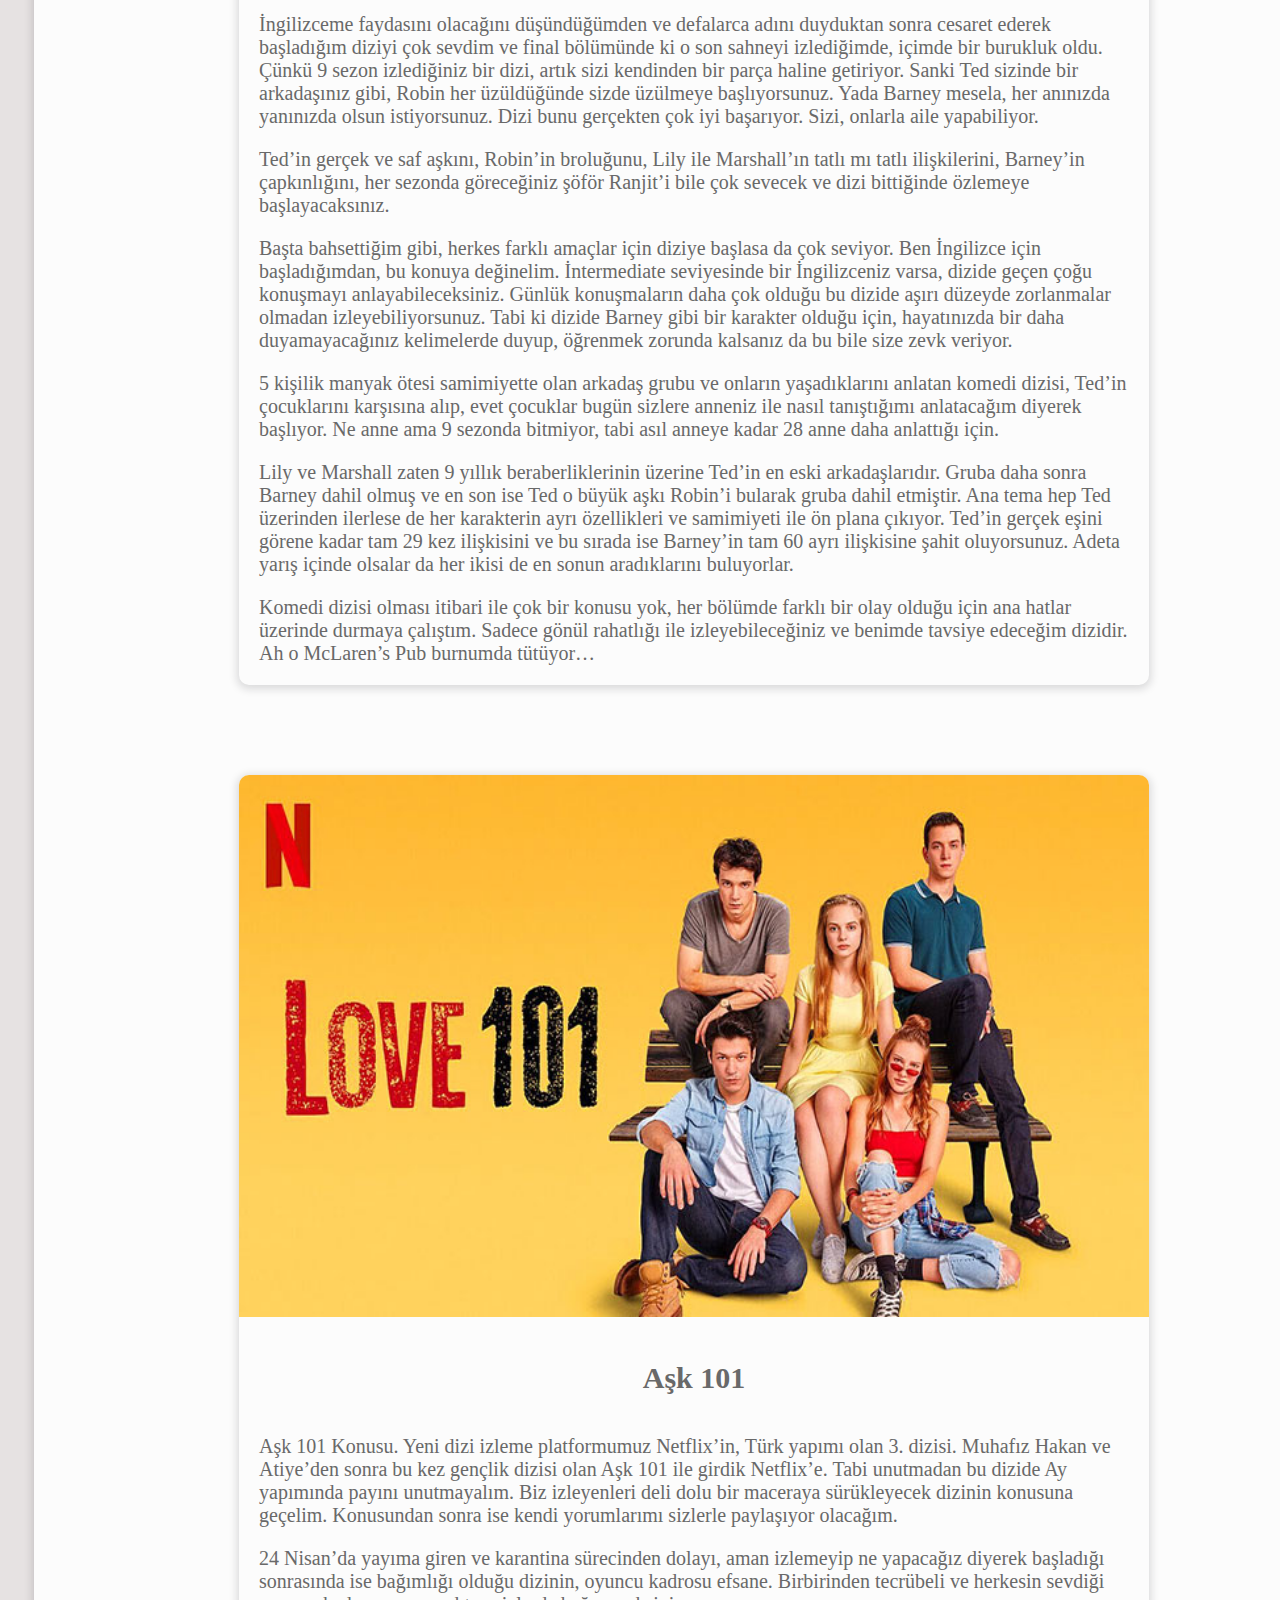
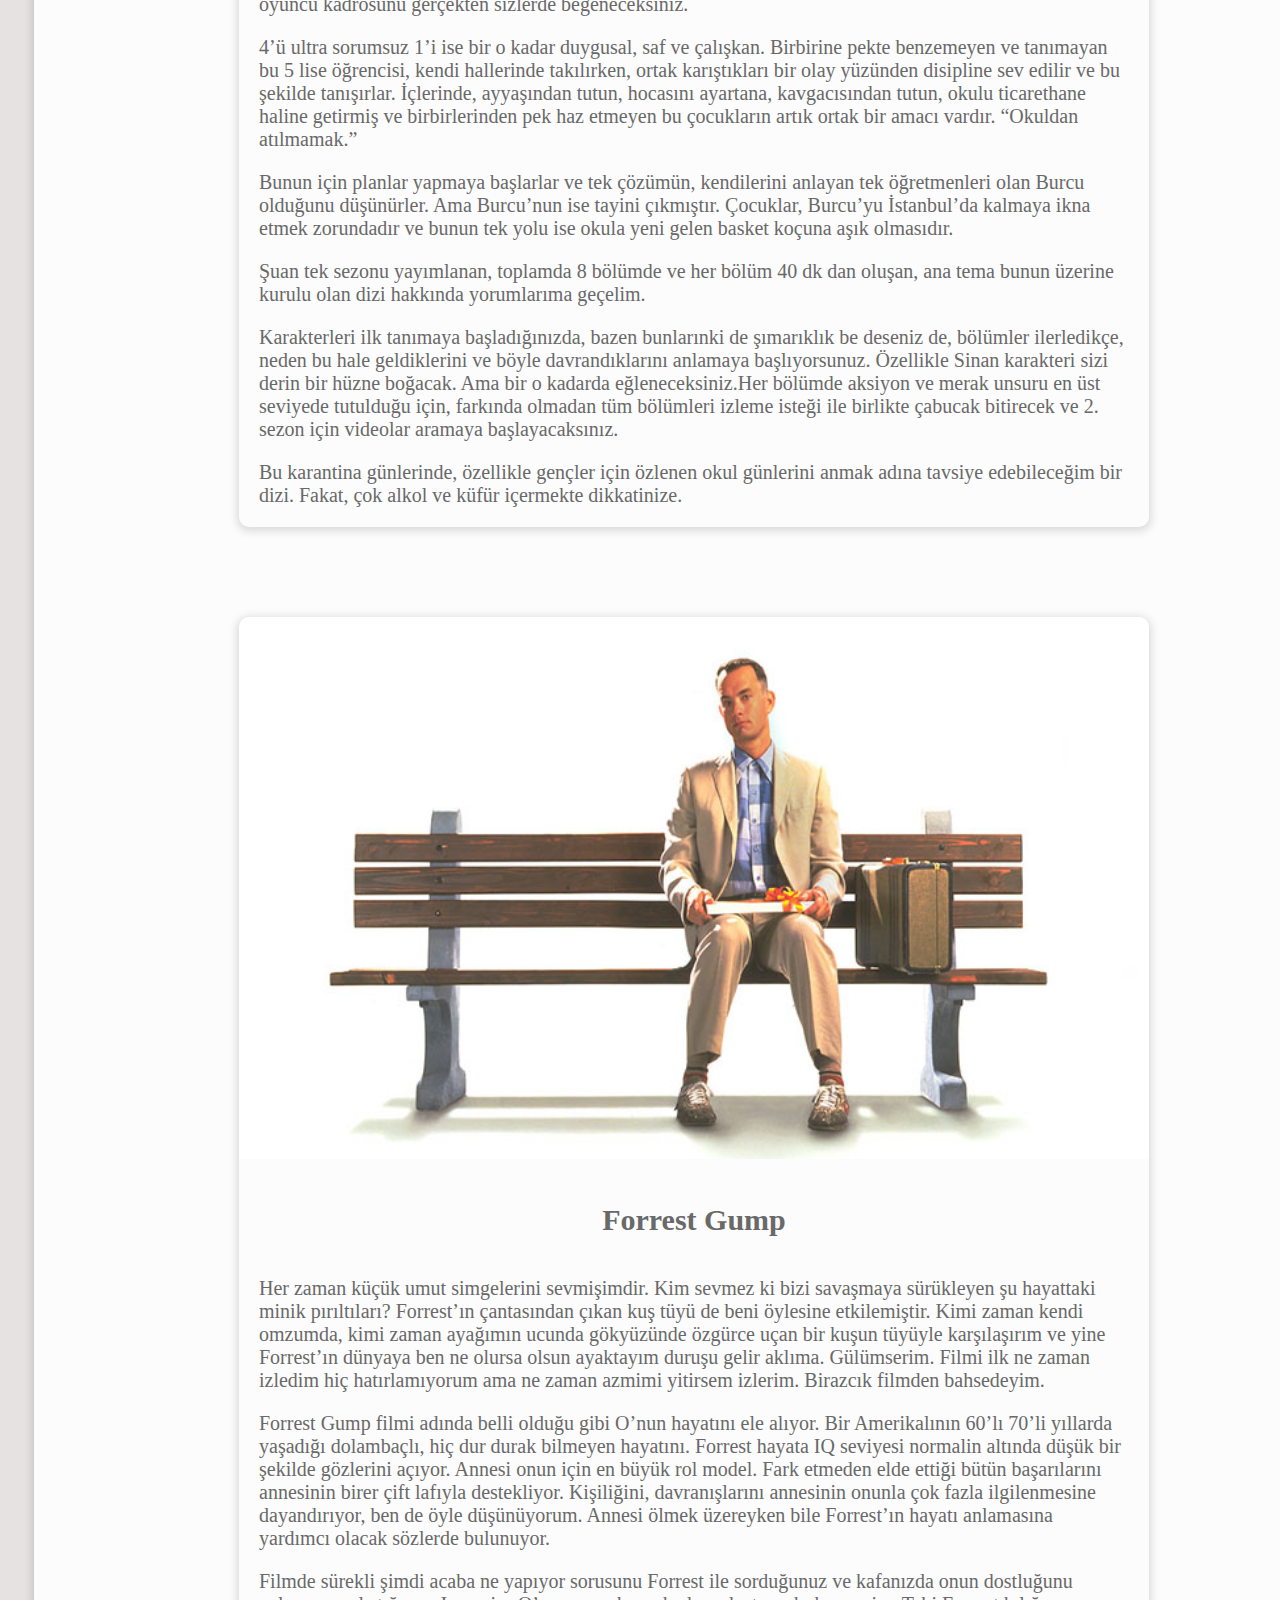
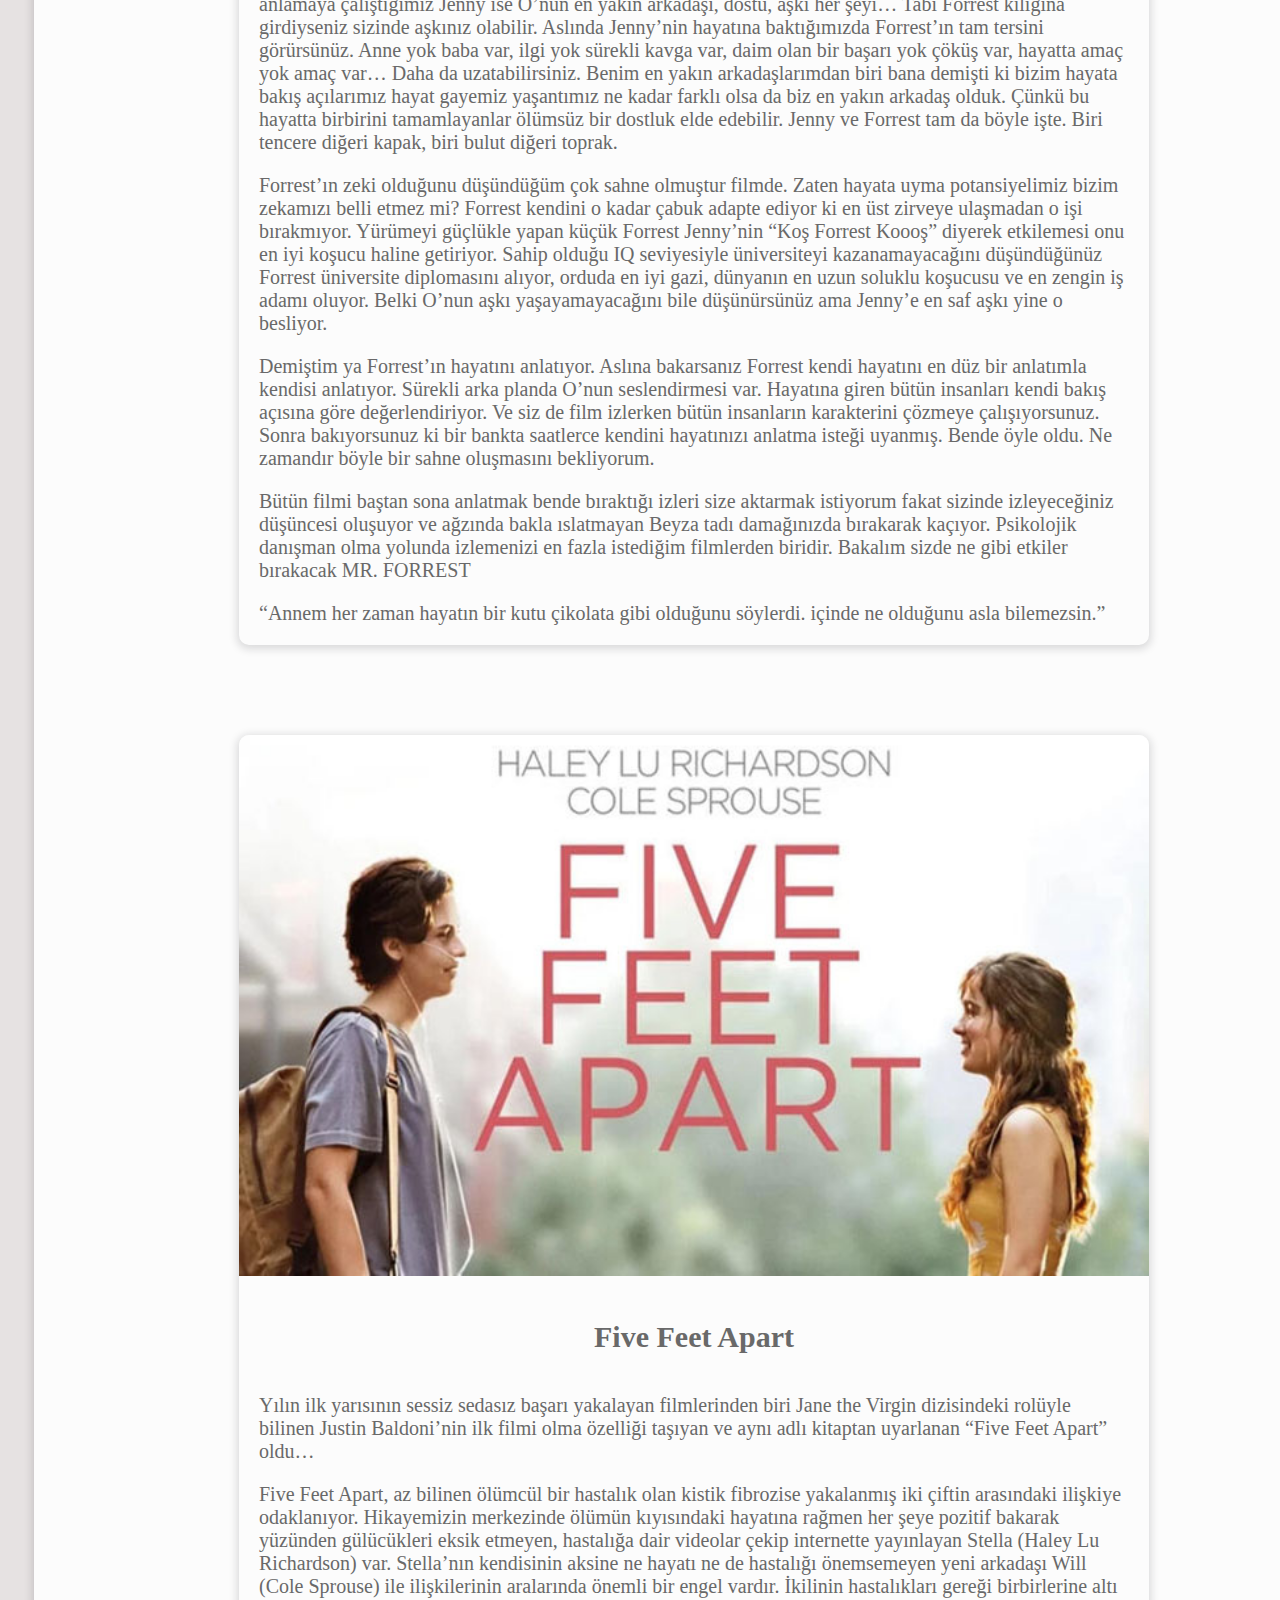
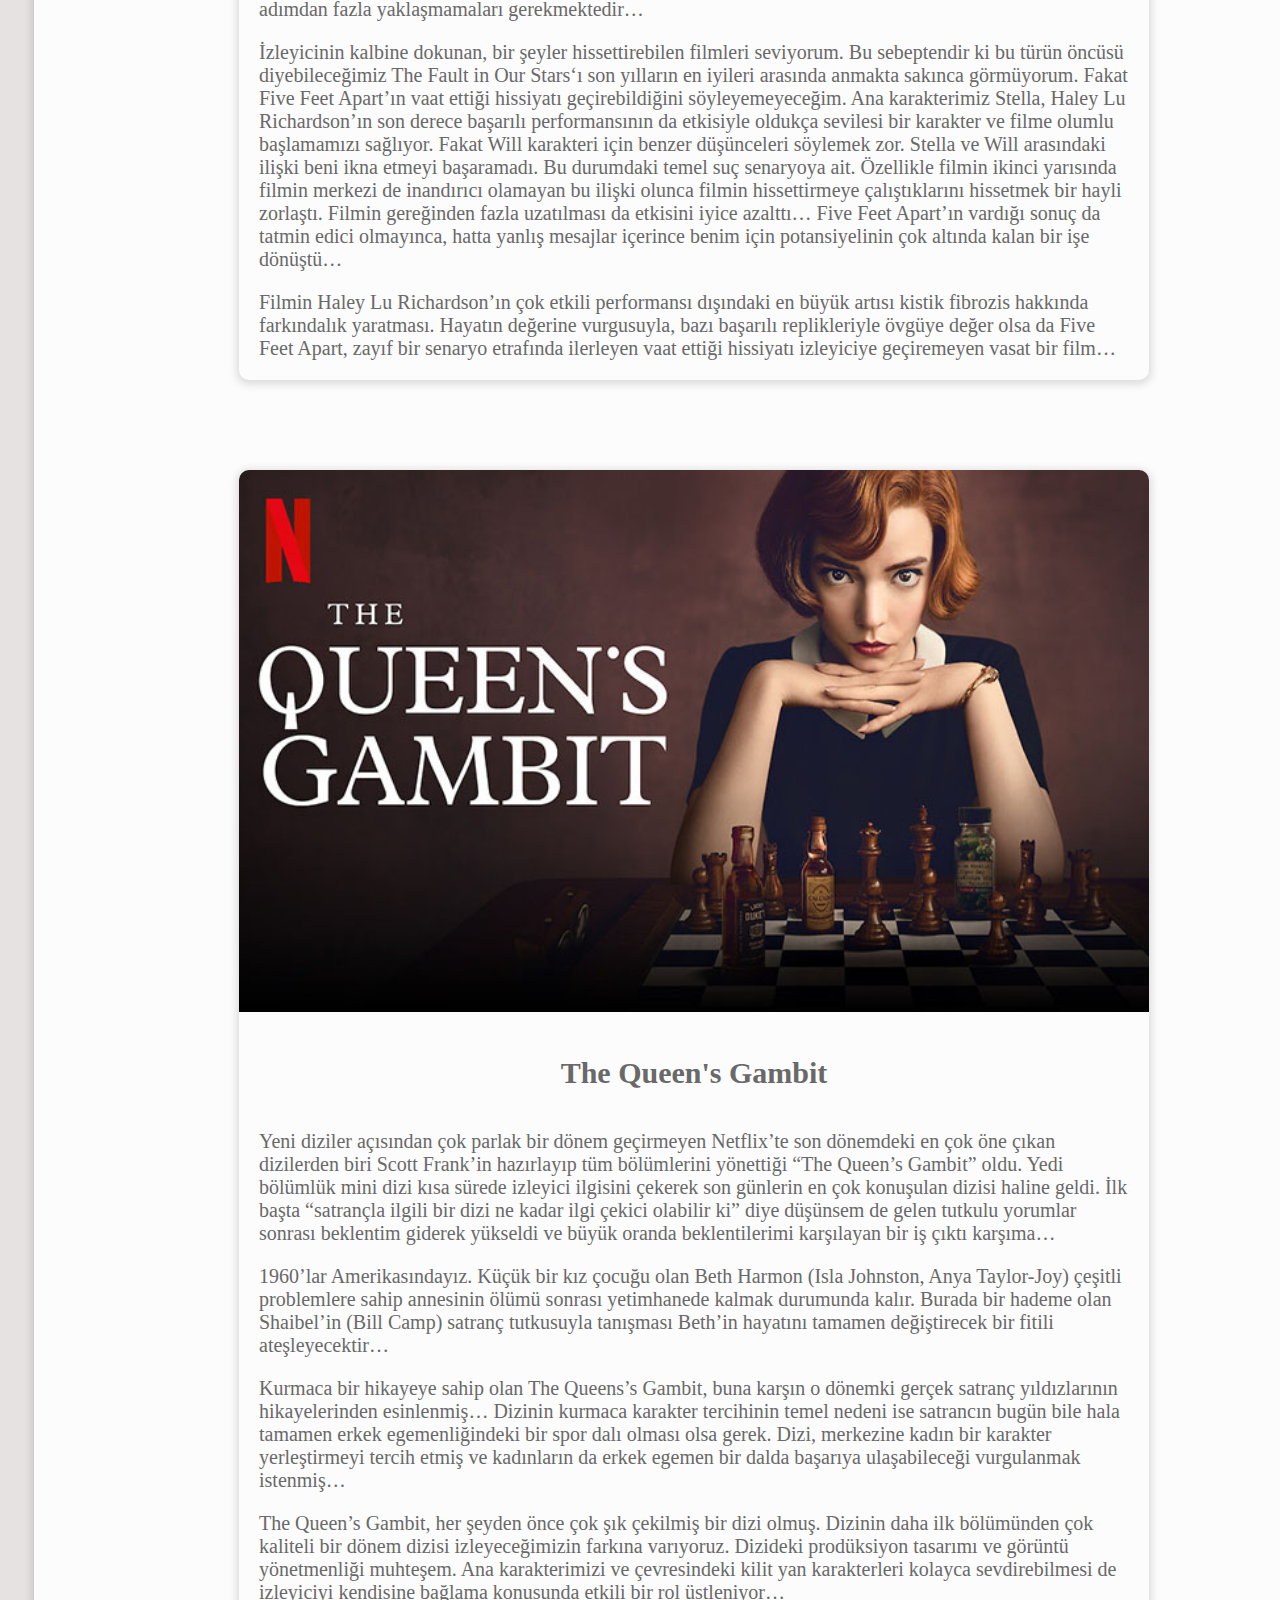
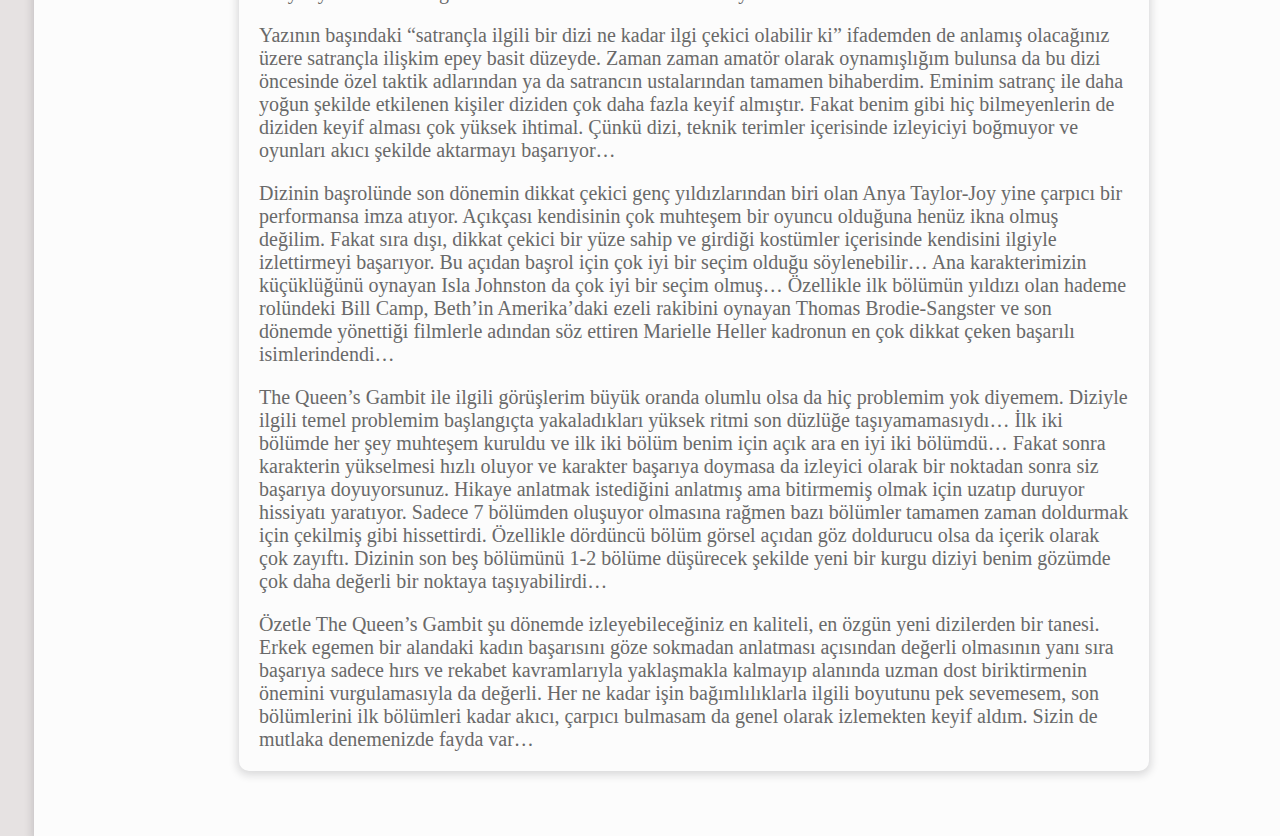
<file: HTML/izlediklerim.html>
<!DOCTYPE html>
<html lang="en">

<head>
    <meta charset="UTF-8">
    <meta http-equiv="X-UA-Compatible" content="IE=edge">
    <meta name="viewport" content="width=device-width, initial-scale=1.0">
    <title>Yıldız Tozu</title>
    <link rel="stylesheet" href="../CSS/style.css">
</head>

<body>
    <!-- Navbar -->
    <div class="navbar">
        <div class="socialmediabar">
            <a href="https://www.facebook.com/profile.php?id=100067319276587" ><img src="../images/facebookİcon.png" width="25px" alt=""></a>
            <a href="https://instagram.com/_yildiztozuu_?igshid=q5wmywzn99p7" ><img src="../images/instagramİcon.png" width="25px" alt=""></a>
            <a href="https://twitter.com/birisi_muhendis?s=08" ><img src="../images/twitter1.png" width="25px" alt=""></a>
        </div>
        <div class="logo">
            <a href="#">Yıldız Tozu</a>
        </div>
        <div class="sentence">
            <b href="#">"Nedense ölmeye heveslenir insan, uzaya bir avuç yıldız tozu gibi savrulmaya..."</b>
        </div>
        <div class="search-box">
            <input class="search-text" type="text" name="" placeholder="Arama yapmak için yazınız..">
            <a class="search-button" href="#"><img src="../images/search.png" width="20px" alt=""></a>
        </div>
        <ul>
            <!-- Menu -->
            <li><a href="index.html">Ana Sayfa</a></li>
            <li><a href="seyahatlerim.html">Seyahatlerim</a></li>
            <li><a href="izlediklerim.html" class="active">İzlediklerim</a></li>
            <li><a href="okuduklarim.html">Okuduklarım</a></li>
            <li><a href="karaladiklarim.html">Karaladıklarım</a></li>
            <li><a href="galeri.html">Galeri</a></li>
            <li><a href="iletisim.html">İletişim</a></li>
            <li><a href="login.html">Log-in</a></li>
        </ul>
    </div>
    <!-- Container -->
    <div class="container1">
        <main>
            <div class="content1">
                <img id="1" src="../images/Merlin.jpg" alt="" class="picture">
                <h4>Merlin</h4>
                <p class="contentText1">Sizlerle izlediklerimi paylaşacaksam buna, beni yabancı dizi izlemeye alıştıran
                    ve sevdiren “Merlin” dizisinden başka bir diziyle başlayamazdım. Her ne kadar eski bir dizi olsa da
                    hala ilk gün ki heyecanı yaşattığını ve ilgiyi gördüğünü düşünüyorum. Bu diziyi izlemediyseniz bile
                    mutlaka bir yerlerden duymuş, bir kere de olsa görmüşsünüzdür.</p>
                <p class="contentText1"> Dizimizin konusuna gelecek olursak. Dizi Kral Arthur efsanelerine ve onunla
                    ortak bir kadere sahip olan gizemli büyücü Merlin ile aralarındaki ilişkiye dayanır. Dizinin
                    başlangıcında Merlin Camelot Krallığı’na gelir ve büyü becerilerini orada yaşayan amcası yardımıyla
                    geliştirmeye başlar. Dizide büyünün ve doğaüstü yaratıkların diyarı Camelot’ta ileride önemli bir
                    büyücü olacak Merlin’in gençlik yıllarını konu alınmaktadır. Kral Uther tarafından yönetilen Camelot
                    Krallığı’nda büyü yapmanın yasak olduğu bir dönemde, doğaüstü yeteneklere sahip Merlin adında genç
                    bir adamın yolu ileride tahta geçecek Prens Arthur’la kesişir ve dizimizin asıl gidişatı bu noktada
                    başlar.</p>
                <p class="contentText1">İki genç adamın rekabetle başlayan tanışıklıkları kısa sürede dostluğa dönüşür.
                    Dizide belirtildiği kadarıyla hem Camelot, hem de diğer krallıkların kaderinde büyük rol
                    oynayacaklardır. Kral Arthur efsanesinin bu yeniden uyarlamasında dostluk, kader, büyü gücü ve
                    mistik yaratıklar oldukça ön plandadır. Dizi bu konular üzerinde ilerler ve Arthur kral olana kadar
                    ikilinin başından geçen olaylarla şekillenir.</p>
                <p class="contentText1">"Efsanenin ve büyünün var olduğu topraklarda… büyük bir krallığın kaderi genç
                    bir çocuğun omuzlarındaydı. Onun adı... Merlin."</p>
            </div>

            <div class="content1">
                <img id="2" src="../images/friends.jpg" alt="" class="picture">
                <h4>Friends</h4>
                <p class="contentText1">Sitcom dünyasının demir başlarından olan ve beni de bu dünyayla tanıştıran
                    Friends dizisinin yorumlamasıyla karşınızdayım. Ne kadar anlatırsam anlatayım asla yeterli
                    gelmeyeceğini biliyorum ancak belki bir kaçınızı bu diziyle tanıştırmış olurum umuduyla yazıyorum.
                </p>
                <p class="contentText1">Dizimiz, Rachel Green’in kendi düğününden kaçıp New York’ta bir restoranda aşçı
                    olduğunu bildiği çocukluk arkadaşı Monica Geller’ı bulmaya gitmesiyle başlar. Rachel, Monica’nın
                    evine yerleşir ve onun birbirinden renkli, sıradışı arkadaş grubuna katılır. Bu gruptakiler: ünlü
                    olmaya çalışan, çapkın aktör Joey Tribbiani, dizi boyunca kimsenin çözemediği hatta arkadaşlarının
                    da bilmediği bir iş yapan iş adamı Chandler Bing, masöz ve amatör müzisyen Phoebe Buffay ve
                    Monica’nın abisi, yeni boşanmış paleontolog Ross Geller’dır. </p>
                <p class="contentText1">Rachel ailesinin yardımı olmadan hayata yeniden başlamaya karar verir ve grubun
                    sık sık gittiği, hatta asla çıkmadıkları Manhattan’daki Central Perk adlı cafede garson olarak işe
                    girer. Grup burası dışında en çok Monica ve Rachel’ın New York, West Village’taki apartman
                    dairesinde ve hemen karşı dairede yaşayan Chandler ve Joey’nin evinde vakit geçirir.</p>
                <p class="contentText1">Dizide çok fazla mekan olmamasına rağmen asla sıkıntı çekmiyorsunuz. Bir çok
                    diziye göre çekim kalitesi, oyuncuların giydiği kıyafetler, çekimin yapıldığı mekanlardan çok
                    oyuncular ve aralarındaki diyalogların ön planda olduğu bir dizi. Yıllar önce çekilmesine rağmen
                    hala ilk gün ki kalitesini, mizah anlayışını koruyan kült bir sitcom dizisidir. </p>
                <p class="contentText1">How I met Your Mother izleyicisi ile bu dizinin izleyicileri birbirleriyle tatlı
                    münakaşalarda bulunsa da bence her iki dizi de kendi çapında oldukça iyi. Her iki diziyi izlemiş ve
                    her ikisini de göz bebeği olarak gören biri olarak söylüyorum ki, aynı konu üzerinden ilerliyormuş
                    gibi gözükseler de tamamen ayrı konularda ilerliyorlar. Evet yakın arkadaş çevresi ve belirli favori
                    mekanlar olması dizilerin benzerliklerinden ancak konuları birbirinden farklı.</p>
            </div>

            <div class="content1">
                <img id="3" src="../images/howToGet.jpeg" alt="" class="picture">
                <h4>How To Get Away With A Murder</h4>
                <p class="contentText1">Bir dizi düşünün ki her bölüm sanında “Waow! Ee peki bundan sonra ne olacak?”
                    tarzı tepkiler veriyorsunuz. Gidişat hakkında asla fikir üretemiyorsunuz ve sürekli şaşırtmacalarla
                    dolu bölümler izliyorsunuz. Sürekli zaman değişimi geçmiş-gelecek araı geçişleri sevmiyorsanız ya da
                    kafanız karışıyorsa geçmiş olsun çünkü dizi birazda bunun üzerine kurulu.</p>
                <p class="contentText1">Dizinin konusu; Annalise Keating’in kişisel ve iş hayatı etrafında geçmektedir;
                    Annalise, ABD’nin en saygın hukuk okullarından biri olan, Philadelphia’daki kurgusal Middleton
                    Üniversitesi’nde görevli bir ceza hukuku profesörüdür. Aynı zamanda ceza savunma avukatlığı yapan
                    Annalise, dersini alan en iyi beş öğrenciyi seçerek ekibinde kendisiyle birlikte çalışması için bir
                    grup belirler: Connor Walsh, Michaela Pratt, Asher Millstone, Laurel Castillo ve Wes Gibbins.
                    Kişisel yaşamında, Annalise kocası Sam Keating’le birlikte yaşamaktadır, fakat aynı zamanda yerel
                    bir Philadephia dedektifi olan Nate Lahey’le de gizli bir ilişkisi vardır. Kişisel ve iş hayatı
                    çarpışmaya başlarken, Annalise ve öğrencileri istemeden bir cinayet kumpasına bulaşırlar. Bu cinayet
                    ile dizimiz başlıyor ve ilk gününden son gününe kadar her gün ayrı bir aksiyon ayrı bir olayla dolu
                    dizgin sezonlar geçiyor.</p>
                <p class="contentText1">Hem polisiye hem gizem açısından beni oldukça tatmin eden ve izlediğime en mutlu
                    olduğum dizilerin başında geliyor. O kadar tatmin etti ki diğer bu olay örgüsüne yakın dizileri hem
                    bu dizinin karşısına koyup o şekle bir sıralamaya koyuyorum. Bir nevi bu dizi benim sıralama
                    ölçütlerimden bir oldu diyebiliriz</p>
                <p class="contentText1">Okuyucularım artık alışmıştır ama yine de söyleyeyim. Dizinin etkileyici
                    başlangıcından bir cümleyle yazımı sonlandırıyorum.</p>
                <p class="contentText1">“Ben Profesör Annalise Keating. Ceza Hukuku’na Giriş dersindeyiz. Benim
                    deyimimle ‘Cinayetten nasıl kurtulursunuz?’/ ‘How to get away with murder?’ ”</p>
            </div>

            <div class="content1">
                <img id="4" src="../images/7.kogustakiMucize.jpg" alt="" class="picture">
                <h4>7.Koğuştaki Mucize</h4>
                <p class="contentText1">“Melek Olmak İstemiyorum!” 7.Koğuştaki Mucize Konusu, Başlıktaki bu feryat filmi
                    izleyince ne kadar acı olduğunu anlayacaksınız. Melek olmak istemiyorum küçük bir kıza babası
                    tarafından söylenecek belki en acı kelimedir. Bu bana yakın zamanda yaşanan bir olayı hatırlattı.
                    Bire bir aynı cümleler ve ortada küçük bir kız. Emine Bulut cinayetini anımsıyorum şuan. “Ölmek
                    İstemiyorum!” derken kızının gözleri önünde… Filme geçelim</p>
                <p class="contentText1">İtirafla başlıyorum. Oldukça ağladığım tek film bu oldu. Konusu, bize anlatmak
                    istedikleri o kadar güzel ki insan duygularına hakim
                    olamıyor.</p>
                <p class="contentText1">Güney Kore yapımı “Miracle in Cell No.7” adlı filmden uyarlanan ve Mehmet Ada
                    Öztekin’in yönetmenliğini üstlendiği 7. Koğuştaki Mucize Konusu, sıradan olmayan bir baba ile küçük
                    kızının hikayesini anlatıyor.</p>
                <p class="contentText1">Küçük bir kasabada Ova, Mehmet ve babaanneleri ile yaşamlarını sürdürürken
                    beklenmedik bir olay yaşanır. Bu üzücü olay sonrasında Mehmet, idam cezasına çarptırılır. Dünyada
                    küçük kızından başka kimsesi olmayan ve kızının tek arkadaşı olan Mehmet’in bu cezadan kurtulması
                    için bir mucize gereklidir.</p>
                <p class="contentText1">Spoiler vermemek adına daha fazla anlatmıyorum. Ama emin olun ki etkisinden
                    çıkamayacağınız, duygu yüklü bir film. Aras Bulut İynemli’nin oyunculuğuna değinmeden geçemeyeceğim.
                    Rolün hakkını öyle bir vermiş, öyle bir üstesinden gelmiş ki, tek bir sözü ile gözünüzden yaş
                    gelirken bir anda gülebiliyorsunuz. Gülmekten ağladım deyimini, tam tersi bir şekilde yaşıyorsunuz.
                </p>
                <p class="contentText1">Melek olmak istemiyorum, senin baban iyi adam ve kötü bir şey yaşadın diye
                    kendini öldürmek yerine her şeye rağmen yaşamak gerek. Replikleri ile Türk sinemasında dram
                    kategorisinde uzun süre zirvede kalacak ve damga vuracak bir film.
                </p>
                <p class="contentText1">7.Koğuştaki Mucize Konusu, mısır alınıp izlenecek bir film değil, mısır yerine
                    peçete almanızda fayda var.
                </p>
            </div>

            <div class="content1">
                <img id="5" src="../images/Atiye.jpg" alt="" class="picture">
                <h4>Atiye</h4>
                <p class="contentText1">Atiye Konusu. Yine şu karantina günlerinde izleyecek dizi ararken, Yotube dizi
                    önerilerinde denk geldim Atiye’ye. Tabi ki daha öncede duymuştum ama hakkında yapılan kötü yorumlar
                    biraz tedirgin etti. Ama, sonuçta Türk yapımı be abi. Kötüde olsa izlerim diyorsun sonra bir
                    başlıyorsun, bırakamıyorsun. Çünkü, başlıkta yazdığım gibi bizde artık fantastik diziler yapıyoruz.
                    Öyle bir konusu var ki, her bölüm sizi sizden alıyor. Paralel evrenden tutun, reenkarnasyona oradan
                    tutun geçmiş ile geleceğe. Meraklandıysanız hemen konusuna değinelim ve daha sonrasında sizinle
                    yorumlarımı paylaşıyor olacağım.</p>
                <p class="contentText1">27.12.2019’da yayımlanan ve Türk yapımı Netflix Orjinal dizisi olan Atiye, ana
                    karakterin ismi aslında. Beren Saat ve Mehmet Günsur gibi oyuncuların yer aldığı dizi, Atiye’nin
                    hayatı ve Erhan’ın hayatının, Göbeklitepe ve Nemrut dağında nasıl birbirine bağlı olduğunu
                    gösteriyor.
                    Atiye, soyut resimler yapan ve sevgilisinin babasının da destekleri ile galeride bu resimleri satan
                    genç bir ressam. Çocukluğundan beri, nedenini bilmediği bir şekilde bir simgeyi çizmekte. Erhan ise,
                    babasının izinden giderek arkeolog olan ve Göbeklitepe’de araştırmalar yapan yakışıklı ve azimli bir
                    genç. Bir gün Erhan, kazıları sırasında Atiye’nin sürekli çizdiği bu sembolü bulur.</p>
                <p class="contentText1">Haberlere konu olan bu olay sonrasında, Atiye çok şaşırır ve soluğu
                    Göbeklitepe’de alır. Zaten onların tanışmasına da bu olay vesile olur. Ama onların zaten çok önceden
                    bir bağı vardır.
                    Son dönem Türk dizilerinde semboller moda olmuşken bu dizide kullanılan sembol ise eski bir
                    periyodik tablo kullanılarak oluşturulmuş. Bu iki sembolün civayı temsil ettiği düşünülmüş.
                    Simyacılar da, civanın hem katı hem sıvı durumunun iki hayatı birleştirdiği yönünde yorumlamışlar.
                    Aynı zamanda sembol geçmiş ve geleceği temsil ettiği düşünülüyor. Orta kısmına ise Atiye denilmiş.
                    Yani, geçmiş ile geleceği birbirine bağlayan nokta. Sembolün, üst ve altındaki çizgiler ise fosfor.
                    Yani, karanlığa gömülü olan aydınlık.</p>
                <p class="contentText1">Bir diğer konu ise Atiye kendi ile Nemrut dağının altında tanışır. Orada bir
                    yılan ve bir melek kendisine yol gösterir. Meleğin, Şahmeran olduğu, yılanın ise Şahmeran’ın
                    yılanlarından biri olduğu söylenir. Şahmeran öldüğünde ruhu kızına geçer. Bu çok büyük bir güç
                    anlamına gelir. Bu güç bir teoriye göre zamanı resetleyecek kadar büyüktür. Atiye’de Şahmeran’ın
                    kızıdır. Ne kadar ilginç ve heyecan uyandıran bir konusu var öyle değil mi?</p>
                <p class="contentText1">Fantastik bir dizi olmasıyla beraber, paralel evren, geçmiş – gelecek,
                    reenkarnasyon gibi olayları birebir bize anlatan ve oldukça ilgi çeken bir yapım olmuş. Oldukça soru
                    işareti bırakarak 1. sezonu 8 bölümde bitirmeyi başarmışlar. Bu soru işaretleri sayesinde, dizisinin
                    2. sezonunun çıkacağından eminiz diyebiliriz.Yorumlara geçelim.</p>
                <p class="contentText1">Yapımcılar ve yönetmenler arasında yabancı isimlerde bulunduğundan dolayı, dizi
                    alışılmışın dışında gelebilir sizlere. Yani çok daha batılı tarzda. Buna, olayların geçtiği
                    mekanlardan hatta giyilen, içilen her şeyden fark edebilirsiniz. Alışılagelmişin dışında bir konu
                    olması ve Türk yapımı olması sebebi ile sizlere de farklı gelecek ve seveceğinizi düşündüğüm bir
                    dizi. Ayrıca her bölümde heyecan unsurunu başlıca etken olarak kullandıkları için seyir zevki en üst
                    noktalara ulaşıyor. Türkiye’deki mirasları hem bize öğretmesi hemde tüm Dünya’ya tanıtması açısından
                    da örnek bir dizi olmuş diyebiliriz. Bence izlediğinizde bir şey kaybetmeyeceğiniz aksine
                    seveceğinizi düşündüğüm bir dizi.</p>
            </div>

            <div class="content1">
                <img id="6" src="../images/HIMYM.jpg" alt="" class="picture">
                <h4>How I Met Your Mother</h4>
                <p class="contentText1">How I Met Your Mother Konusu. Kimilerinin arkadaşlarının tavsiyesi ile,
                    kimilerinin yabancı mizahları merak etmesi ile, kimilerinin sitcom sevmesi ile, benim gibi
                    kimilerinin de İngilizcesini geliştirmek için bir şekilde yolunun düştüğü, yol çok uzun ve biraz
                    zahmetli de olsa sabredip her bölümünü izlediği dizidir.</p>
                <p class="contentText1">ABD yapımı olan, ilk bölümü 2005 yılında yayınlanan ve 2014’te final yapan, tam
                    tamına 9 sezondan oluşan, her sezonunda 24 bölüm olan ve her bölümü yaklaşık 21 dakika olan
                    sitcom(durum komedisi) türünde romantik dizi. Okurken dahi yoruldunuz öyle değil mi?</p>
                <p class="contentText1">İngilizceme faydasını olacağını düşündüğümden ve defalarca adını duyduktan sonra
                    cesaret ederek başladığım diziyi çok sevdim ve final bölümünde ki o son sahneyi izlediğimde, içimde
                    bir burukluk oldu. Çünkü 9 sezon izlediğiniz bir dizi, artık sizi kendinden bir parça haline
                    getiriyor. Sanki Ted sizinde bir arkadaşınız gibi, Robin her üzüldüğünde sizde üzülmeye
                    başlıyorsunuz. Yada Barney mesela, her anınızda yanınızda olsun istiyorsunuz. Dizi bunu gerçekten
                    çok iyi başarıyor. Sizi, onlarla aile yapabiliyor.</p>
                <p class="contentText1">Ted’in gerçek ve saf aşkını, Robin’in broluğunu, Lily ile Marshall’ın tatlı mı
                    tatlı ilişkilerini, Barney’in çapkınlığını, her sezonda göreceğiniz şöför Ranjit’i bile çok sevecek
                    ve dizi bittiğinde özlemeye başlayacaksınız.</p>
                <p class="contentText1">Başta bahsettiğim gibi, herkes farklı amaçlar için diziye başlasa da çok
                    seviyor. Ben İngilizce için başladığımdan, bu konuya değinelim. İntermediate seviyesinde bir
                    İngilizceniz varsa, dizide geçen çoğu konuşmayı anlayabileceksiniz. Günlük konuşmaların daha çok
                    olduğu bu dizide aşırı düzeyde zorlanmalar olmadan izleyebiliyorsunuz. Tabi ki dizide Barney gibi
                    bir karakter olduğu için, hayatınızda bir daha duyamayacağınız kelimelerde duyup, öğrenmek zorunda
                    kalsanız da bu bile size zevk veriyor.</p>
                <p class="contentText1">5 kişilik manyak ötesi samimiyette olan arkadaş grubu ve onların yaşadıklarını
                    anlatan komedi dizisi, Ted’in çocuklarını karşısına alıp, evet çocuklar bugün sizlere anneniz ile
                    nasıl tanıştığımı anlatacağım diyerek başlıyor. Ne anne ama 9 sezonda bitmiyor, tabi asıl anneye
                    kadar 28 anne daha anlattığı için.</p>
                <p class="contentText1">Lily ve Marshall zaten 9 yıllık beraberliklerinin üzerine Ted’in en eski
                    arkadaşlarıdır. Gruba daha sonra Barney dahil olmuş ve en son ise Ted o büyük aşkı Robin’i bularak
                    gruba dahil etmiştir. Ana tema hep Ted üzerinden ilerlese de her karakterin ayrı özellikleri ve
                    samimiyeti ile ön plana çıkıyor. Ted’in gerçek eşini görene kadar tam 29 kez ilişkisini ve bu sırada
                    ise Barney’in tam 60 ayrı ilişkisine şahit oluyorsunuz. Adeta yarış içinde olsalar da her ikisi de
                    en sonun aradıklarını buluyorlar.</p>
                <p class="contentText1">Komedi dizisi olması itibari ile çok bir konusu yok, her bölümde farklı bir olay
                    olduğu için ana hatlar üzerinde durmaya çalıştım. Sadece gönül rahatlığı ile izleyebileceğiniz ve
                    benimde tavsiye edeceğim dizidir. Ah o McLaren’s Pub burnumda tütüyor…</p>
            </div>

            <div class="content1">
                <img id="7" src="../images/ask101.jpg" alt="" class="picture">
                <h4>Aşk 101</h4>
                <p class="contentText1">Aşk 101 Konusu. Yeni dizi izleme platformumuz Netflix’in, Türk yapımı olan 3.
                    dizisi. Muhafız Hakan ve Atiye’den sonra bu kez gençlik dizisi olan Aşk 101 ile girdik Netflix’e.
                    Tabi unutmadan bu dizide Ay yapımında payını unutmayalım. Biz izleyenleri deli dolu bir maceraya
                    sürükleyecek dizinin konusuna geçelim. Konusundan sonra ise kendi yorumlarımı sizlerle paylaşıyor
                    olacağım.</p>
                <p class="contentText1">24 Nisan’da yayıma giren ve karantina sürecinden dolayı, aman izlemeyip ne
                    yapacağız diyerek başladığı sonrasında ise bağımlığı olduğu dizinin, oyuncu kadrosu efsane.
                    Birbirinden tecrübeli ve herkesin sevdiği oyuncu kadrosunu gerçekten sizlerde beğeneceksiniz.</p>
                <p class="contentText1">4’ü ultra sorumsuz 1’i ise bir o kadar duygusal, saf ve çalışkan. Birbirine
                    pekte benzemeyen ve tanımayan bu 5 lise öğrencisi, kendi hallerinde takılırken, ortak karıştıkları
                    bir olay yüzünden disipline sev edilir ve bu şekilde tanışırlar. İçlerinde, ayyaşından tutun,
                    hocasını ayartana, kavgacısından tutun, okulu ticarethane haline getirmiş ve birbirlerinden pek haz
                    etmeyen bu çocukların artık ortak bir amacı vardır. “Okuldan atılmamak.”</p>
                <p class="contentText1">Bunun için planlar yapmaya başlarlar ve tek çözümün, kendilerini anlayan tek
                    öğretmenleri olan Burcu olduğunu düşünürler. Ama Burcu’nun ise tayini çıkmıştır. Çocuklar, Burcu’yu
                    İstanbul’da kalmaya ikna etmek zorundadır ve bunun tek yolu ise okula yeni gelen basket koçuna aşık
                    olmasıdır.</p>
                <p class="contentText1">Şuan tek sezonu yayımlanan, toplamda 8 bölümde ve her bölüm 40 dk dan oluşan,
                    ana tema bunun üzerine kurulu olan dizi hakkında yorumlarıma geçelim.</p>
                <p class="contentText1">Karakterleri ilk tanımaya başladığınızda, bazen bunlarınki de şımarıklık be
                    deseniz de, bölümler ilerledikçe, neden bu hale geldiklerini ve böyle davrandıklarını anlamaya
                    başlıyorsunuz. Özellikle Sinan karakteri sizi derin bir hüzne boğacak. Ama bir o kadarda
                    eğleneceksiniz.Her bölümde aksiyon ve merak unsuru en üst seviyede tutulduğu için, farkında olmadan
                    tüm bölümleri izleme isteği ile birlikte çabucak bitirecek ve 2. sezon için videolar aramaya
                    başlayacaksınız.</p>
                <p class="contentText1">Bu karantina günlerinde, özellikle gençler için özlenen okul günlerini anmak
                    adına tavsiye edebileceğim bir dizi. Fakat, çok alkol ve küfür içermekte dikkatinize.</p>
            </div>

            <div class="content1">
                <img id="8" src="../images/forrestGump.jpg" alt="" class="picture">
                <h4>Forrest Gump</h4>
                <p class="contentText1">Her zaman küçük umut simgelerini sevmişimdir. Kim sevmez ki bizi savaşmaya
                    sürükleyen şu hayattaki minik pırıltıları? Forrest’ın çantasından çıkan kuş tüyü de beni öylesine
                    etkilemiştir. Kimi zaman kendi omzumda, kimi zaman ayağımın ucunda gökyüzünde özgürce uçan bir kuşun
                    tüyüyle karşılaşırım ve yine Forrest’ın dünyaya ben ne olursa olsun ayaktayım duruşu gelir aklıma.
                    Gülümserim. Filmi ilk ne zaman izledim hiç hatırlamıyorum ama ne zaman azmimi yitirsem izlerim.
                    Birazcık filmden bahsedeyim.
                </p>
                <p class="contentText1">Forrest Gump filmi adında belli olduğu gibi O’nun hayatını ele alıyor. Bir
                    Amerikalının 60’lı 70’li yıllarda yaşadığı dolambaçlı, hiç dur durak bilmeyen hayatını. Forrest
                    hayata IQ seviyesi normalin altında düşük bir şekilde gözlerini açıyor. Annesi onun için en büyük
                    rol model. Fark etmeden elde ettiği bütün başarılarını annesinin birer çift lafıyla destekliyor.
                    Kişiliğini, davranışlarını annesinin onunla çok fazla ilgilenmesine dayandırıyor, ben de öyle
                    düşünüyorum. Annesi ölmek üzereyken bile Forrest’ın hayatı anlamasına yardımcı olacak sözlerde
                    bulunuyor.</p>
                <p class="contentText1">Filmde sürekli şimdi acaba ne yapıyor sorusunu Forrest ile sorduğunuz ve
                    kafanızda onun dostluğunu anlamaya çalıştığımız Jenny ise O’nun en yakın arkadaşı, dostu, aşkı her
                    şeyi… Tabi Forrest kılığına girdiyseniz sizinde aşkınız olabilir. Aslında Jenny’nin hayatına
                    baktığımızda Forrest’ın tam tersini görürsünüz. Anne yok baba var, ilgi yok sürekli kavga var, daim
                    olan bir başarı yok çöküş var, hayatta amaç yok amaç var… Daha da uzatabilirsiniz. Benim en yakın
                    arkadaşlarımdan biri bana demişti ki bizim hayata bakış açılarımız hayat gayemiz yaşantımız ne kadar
                    farklı olsa da biz en yakın arkadaş olduk. Çünkü bu hayatta birbirini tamamlayanlar ölümsüz bir
                    dostluk elde edebilir. Jenny ve Forrest tam da böyle işte. Biri tencere diğeri kapak, biri bulut
                    diğeri toprak.</p>
                <p class="contentText1">Forrest’ın zeki olduğunu düşündüğüm çok sahne olmuştur filmde. Zaten hayata uyma
                    potansiyelimiz bizim zekamızı belli etmez mi? Forrest kendini o kadar çabuk adapte ediyor ki en üst
                    zirveye ulaşmadan o işi bırakmıyor. Yürümeyi güçlükle yapan küçük Forrest Jenny’nin “Koş Forrest
                    Koooş” diyerek etkilemesi onu en iyi koşucu haline getiriyor. Sahip olduğu IQ seviyesiyle
                    üniversiteyi kazanamayacağını düşündüğünüz Forrest üniversite diplomasını alıyor, orduda en iyi
                    gazi, dünyanın en uzun soluklu koşucusu ve en zengin iş adamı oluyor. Belki O’nun aşkı
                    yaşayamayacağını bile düşünürsünüz ama Jenny’e en saf aşkı yine o besliyor.</p>
                <p class="contentText1">Demiştim ya Forrest’ın hayatını anlatıyor. Aslına bakarsanız Forrest kendi
                    hayatını en düz bir anlatımla kendisi anlatıyor. Sürekli arka planda O’nun seslendirmesi var.
                    Hayatına giren bütün insanları kendi bakış açısına göre değerlendiriyor. Ve siz de film izlerken
                    bütün insanların karakterini çözmeye çalışıyorsunuz. Sonra bakıyorsunuz ki bir bankta saatlerce
                    kendini hayatınızı anlatma isteği uyanmış. Bende öyle oldu. Ne zamandır böyle bir sahne oluşmasını
                    bekliyorum.</p>
                <p class="contentText1">Bütün filmi baştan sona anlatmak bende bıraktığı izleri size aktarmak istiyorum
                    fakat sizinde izleyeceğiniz düşüncesi oluşuyor ve ağzında bakla ıslatmayan Beyza tadı damağınızda
                    bırakarak kaçıyor. Psikolojik danışman olma yolunda izlemenizi en fazla istediğim filmlerden
                    biridir. Bakalım sizde ne gibi etkiler bırakacak MR. FORREST</p>
                <p class="contentText1"> “Annem her zaman hayatın bir kutu çikolata gibi olduğunu söylerdi. içinde ne
                    olduğunu asla bilemezsin.”</p>
            </div>

            <div class="content1">
                <img id="9" src="../images/fiveFeetApart.jpg" alt="" class="picture">
                <h4>Five Feet Apart</h4>
                <p class="contentText1">Yılın ilk yarısının sessiz sedasız başarı yakalayan filmlerinden biri Jane the
                    Virgin dizisindeki rolüyle bilinen Justin Baldoni’nin ilk filmi olma özelliği taşıyan ve aynı adlı
                    kitaptan uyarlanan “Five Feet Apart” oldu…
                </p>
                <p class="contentText1">Five Feet Apart, az bilinen ölümcül bir hastalık olan kistik fibrozise
                    yakalanmış iki çiftin arasındaki ilişkiye odaklanıyor. Hikayemizin merkezinde ölümün kıyısındaki
                    hayatına rağmen her şeye pozitif bakarak yüzünden gülücükleri eksik etmeyen, hastalığa dair videolar
                    çekip internette yayınlayan Stella (Haley Lu Richardson) var. Stella’nın kendisinin aksine ne hayatı
                    ne de hastalığı önemsemeyen yeni arkadaşı Will (Cole Sprouse) ile ilişkilerinin aralarında önemli
                    bir engel vardır. İkilinin hastalıkları gereği birbirlerine altı adımdan fazla yaklaşmamaları
                    gerekmektedir…</p>
                <p class="contentText1">İzleyicinin kalbine dokunan, bir şeyler hissettirebilen filmleri seviyorum. Bu
                    sebeptendir ki bu türün öncüsü diyebileceğimiz The Fault in Our Stars‘ı son yılların en iyileri
                    arasında anmakta sakınca görmüyorum. Fakat Five Feet Apart’ın vaat ettiği hissiyatı geçirebildiğini
                    söyleyemeyeceğim. Ana karakterimiz Stella, Haley Lu Richardson’ın son derece başarılı performansının
                    da etkisiyle oldukça sevilesi bir karakter ve filme olumlu başlamamızı sağlıyor. Fakat Will
                    karakteri için benzer düşünceleri söylemek zor. Stella ve Will arasındaki ilişki beni ikna etmeyi
                    başaramadı. Bu durumdaki temel suç senaryoya ait. Özellikle filmin ikinci yarısında filmin merkezi
                    de inandırıcı olamayan bu ilişki olunca filmin hissettirmeye çalıştıklarını hissetmek bir hayli
                    zorlaştı. Filmin gereğinden fazla uzatılması da etkisini iyice azalttı… Five Feet Apart’ın vardığı
                    sonuç da tatmin edici olmayınca, hatta yanlış mesajlar içerince benim için potansiyelinin çok
                    altında kalan bir işe dönüştü…</p>
                <p class="contentText1">Filmin Haley Lu Richardson’ın çok etkili performansı dışındaki en büyük artısı
                    kistik fibrozis hakkında farkındalık yaratması. Hayatın değerine vurgusuyla, bazı başarılı
                    replikleriyle övgüye değer olsa da Five Feet Apart, zayıf bir senaryo etrafında ilerleyen vaat
                    ettiği hissiyatı izleyiciye geçiremeyen vasat bir film…</p>
            </div>

            <div class="content1">
                <img id="10" src="../images/theQueensGambit.jpg" alt="" class="picture">
                <h4>The Queen's Gambit</h4>
                <p class="contentText1">Yeni diziler açısından çok parlak bir dönem geçirmeyen Netflix’te son dönemdeki
                    en çok öne çıkan dizilerden biri Scott Frank’in hazırlayıp tüm bölümlerini yönettiği “The Queen’s
                    Gambit” oldu. Yedi bölümlük mini dizi kısa sürede izleyici ilgisini çekerek son günlerin en çok
                    konuşulan dizisi haline geldi. İlk başta “satrançla ilgili bir dizi ne kadar ilgi çekici olabilir
                    ki” diye düşünsem de gelen tutkulu yorumlar sonrası beklentim giderek yükseldi ve büyük oranda
                    beklentilerimi karşılayan bir iş çıktı karşıma…</p>
                <p class="contentText1">1960’lar Amerikasındayız. Küçük bir kız çocuğu olan Beth Harmon (Isla Johnston,
                    Anya Taylor-Joy) çeşitli problemlere sahip annesinin ölümü sonrası yetimhanede kalmak durumunda
                    kalır. Burada bir hademe olan Shaibel’in (Bill Camp) satranç tutkusuyla tanışması Beth’in hayatını
                    tamamen değiştirecek bir fitili ateşleyecektir…</p>
                <p class="contentText1">Kurmaca bir hikayeye sahip olan The Queens’s Gambit, buna karşın o dönemki
                    gerçek satranç yıldızlarının hikayelerinden esinlenmiş… Dizinin kurmaca karakter tercihinin temel
                    nedeni ise satrancın bugün bile hala tamamen erkek egemenliğindeki bir spor dalı olması olsa gerek.
                    Dizi, merkezine kadın bir karakter yerleştirmeyi tercih etmiş ve kadınların da erkek egemen bir
                    dalda başarıya ulaşabileceği vurgulanmak istenmiş…</p>
                <p class="contentText1">The Queen’s Gambit, her şeyden önce çok şık çekilmiş bir dizi olmuş. Dizinin
                    daha ilk bölümünden çok kaliteli bir dönem dizisi izleyeceğimizin farkına varıyoruz. Dizideki
                    prodüksiyon tasarımı ve görüntü yönetmenliği muhteşem. Ana karakterimizi ve çevresindeki kilit yan
                    karakterleri kolayca sevdirebilmesi de izleyiciyi kendisine bağlama konusunda etkili bir rol
                    üstleniyor…</p>
                <p class="contentText1">Yazının başındaki “satrançla ilgili bir dizi ne kadar ilgi çekici olabilir ki”
                    ifademden de anlamış olacağınız üzere satrançla ilişkim epey basit düzeyde. Zaman zaman amatör
                    olarak oynamışlığım bulunsa da bu dizi öncesinde özel taktik adlarından ya da satrancın ustalarından
                    tamamen bihaberdim. Eminim satranç ile daha yoğun şekilde etkilenen kişiler diziden çok daha fazla
                    keyif almıştır. Fakat benim gibi hiç bilmeyenlerin de diziden keyif alması çok yüksek ihtimal. Çünkü
                    dizi, teknik terimler içerisinde izleyiciyi boğmuyor ve oyunları akıcı şekilde aktarmayı başarıyor…
                </p>
                <p class="contentText1">Dizinin başrolünde son dönemin dikkat çekici genç yıldızlarından biri olan Anya
                    Taylor-Joy yine çarpıcı bir performansa imza atıyor. Açıkçası kendisinin çok muhteşem bir oyuncu
                    olduğuna henüz ikna olmuş değilim. Fakat sıra dışı, dikkat çekici bir yüze sahip ve girdiği
                    kostümler içerisinde kendisini ilgiyle izlettirmeyi başarıyor. Bu açıdan başrol için çok iyi bir
                    seçim olduğu söylenebilir… Ana karakterimizin küçüklüğünü oynayan Isla Johnston da çok iyi bir seçim
                    olmuş… Özellikle ilk bölümün yıldızı olan hademe rolündeki Bill Camp, Beth’in Amerika’daki ezeli
                    rakibini oynayan Thomas Brodie-Sangster ve son dönemde yönettiği filmlerle adından söz ettiren
                    Marielle Heller kadronun en çok dikkat çeken başarılı isimlerindendi…</p>
                <p class="contentText1">
                    The Queen’s Gambit ile ilgili görüşlerim büyük oranda olumlu olsa da hiç problemim yok diyemem.
                    Diziyle ilgili temel problemim başlangıçta yakaladıkları yüksek ritmi son düzlüğe taşıyamamasıydı…
                    İlk iki bölümde her şey muhteşem kuruldu ve ilk iki bölüm benim için açık ara en iyi iki bölümdü…
                    Fakat sonra karakterin yükselmesi hızlı oluyor ve karakter başarıya doymasa da izleyici olarak bir
                    noktadan sonra siz başarıya doyuyorsunuz. Hikaye anlatmak istediğini anlatmış ama bitirmemiş olmak
                    için uzatıp duruyor hissiyatı yaratıyor. Sadece 7 bölümden oluşuyor olmasına rağmen bazı bölümler
                    tamamen zaman doldurmak için çekilmiş gibi hissettirdi. Özellikle dördüncü bölüm görsel açıdan göz
                    doldurucu olsa da içerik olarak çok zayıftı. Dizinin son beş bölümünü 1-2 bölüme düşürecek şekilde
                    yeni bir kurgu diziyi benim gözümde çok daha değerli bir noktaya taşıyabilirdi…</p>
                <p class="contentText1">Özetle The Queen’s Gambit şu dönemde izleyebileceğiniz en kaliteli, en özgün
                    yeni dizilerden bir tanesi. Erkek egemen bir alandaki kadın başarısını göze sokmadan anlatması
                    açısından değerli olmasının yanı sıra başarıya sadece hırs ve rekabet kavramlarıyla yaklaşmakla
                    kalmayıp alanında uzman dost biriktirmenin önemini vurgulamasıyla da değerli. Her ne kadar işin
                    bağımlılıklarla ilgili boyutunu pek sevemesem, son bölümlerini ilk bölümleri kadar akıcı, çarpıcı
                    bulmasam da genel olarak izlemekten keyif aldım. Sizin de mutlaka denemenizde fayda var…</p>
            </div>
        </main>

        <footer>Tüm Hakları Saklıdır &copy: | 2021</footer>
    </div>
    <!-- Content Bar -->
    <div class="contentBar1">
        <ul>
            <h3>İzlediklerim</h3>
            <li><a href="#1">Merlin</a></li>
            <li><a href="#2">Friends</a></li>
            <li><a href="#3">How To Get Away With A Murder</a></li>
            <li><a href="#4">7.Koğuştaki Mucize</a></li>
            <li><a href="#5">Atiye</a></li>
            <li><a href="#6">How I Met Your Mother</a></li>
            <li><a href="#7">Aşk 101</a></li>
            <li><a href="#8">Forrest Gump</a></li>
            <li><a href="#9">Five Feet Apart</a></li>
            <li><a href="#10">The Queen’s Gambit</a></li>
        </ul>
    </div>
    <!-- Table -->
    <table table border="1" cellpadding="10">

        <caption>Bu Yıl İzlediklerim #2021</caption>
        <thead>
            <tr>
                <th> Ay</th>
                <th> İçerik Sayısı</th>
                <th> İçerik Adı</th>
                <th> Film</th>
                <th> Dizi</th>
            </tr>
        </thead>

        <tbody>

            <tr>
                <td>Ocak</td>
                <td>1.</td>
                <td>Merlin</td>
                <td></td>
                <td>X</td>
            </tr>

            <tr>
                <td>Ocak</td>
                <td>2.</td>
                <td>Forrest Gump</td>
                <td>X</td>
                <td></td>
            </tr>

            <tr>
                <td>Ocak</td>
                <td>Toplamı:</td>
                <td>2 tane</td>
                <td>1</td>
                <td>1</td>
            </tr>

            <tr>
                <td>Şubat</td>
                <td>3.</td>
                <td>Bird Box</td>
                <td>X</td>
                <td></td>
            </tr>

            <tr>
                <td>Şubat</td>
                <td>4.</td>
                <td>Telefon</td>
                <td>X</td>
                <td></td>
            </tr>

            <tr>
                <td>Şubat</td>
                <td>5.</td>
                <td>How I Met Your Mother</td>
                <td></td>
                <td>X</td>
            </tr>

            <tr>
                <td>Şubat</td>
                <td>6.</td>
                <td>Madam Cj Walker</td>
                <td></td>
                <td>X</td>
            </tr>

            <tr>
                <td>Şubat</td>
                <td>7.</td>
                <td>35.Dosya</td>
                <td>X</td>
                <td></td>
            </tr>

            <tr>
                <td>Şubat</td>
                <td>Toplamı:</td>
                <td>5 tane</td>
                <td>3</td>
                <td>2</td>
            </tr>

            <tr>
                <td>Mart</td>
                <td>8.</td>
                <td>How To Get Away With Murder</td>
                <td></td>
                <td>X</td>
            </tr>

            <tr>
                <td>Mart</td>
                <td>9.</td>
                <td>Kağıttan Hayatlar</td>
                <td>X</td>
                <td></td>
            </tr>

            <tr>
                <td>Mart</td>
                <td>10.</td>
                <td>Ekşi Elmalar</td>
                <td>X</td>
                <td></td>
            </tr>

            <tr>
                <td>Mart</td>
                <td>11.</td>
                <td>You</td>
                <td></td>
                <td>X</td>
            <tr>
                <td>Mart</td>
                <td>12.</td>
                <td>Suskunlar</td>
                <td></td>
                <td>X</td>
            </tr>

            <tr>
                <td>Mart</td>
                <td>Toplamı:</td>
                <td>4</td>
                <td>2</td>
                <td>2</td>
            </tr>

            <tr>
                <td>Nisan</td>
                <td>13.</td>
                <td>The Queen’s Gambit</td>
                <td></td>
                <td>X</td>
            </tr>

            <tr>
                <td>Nisan</td>
                <td>14.</td>
                <td>To Do Lake</td>
                <td></td>
                <td>X</td>
            </tr>
            <tr>
                <td>Nisan</td>
                <td>15.</td>
                <td>İnception</td>
                <td>X</td>
                <td></td>
            </tr>
            <tr>
                <td>Nisan</td>
                <td>Toplamı:</td>
                <td>3</td>
                <td>1</td>
                <td>2</td>
            </tr>
        </tbody>
        <tfoot>
            <tr>
                <td colspan="4"> Yıl Sonu Toplamı: 15 İçerik </td>
                <td></td>
            </tr>
        </tfoot>
    </table>
</body>

</html>
</file>
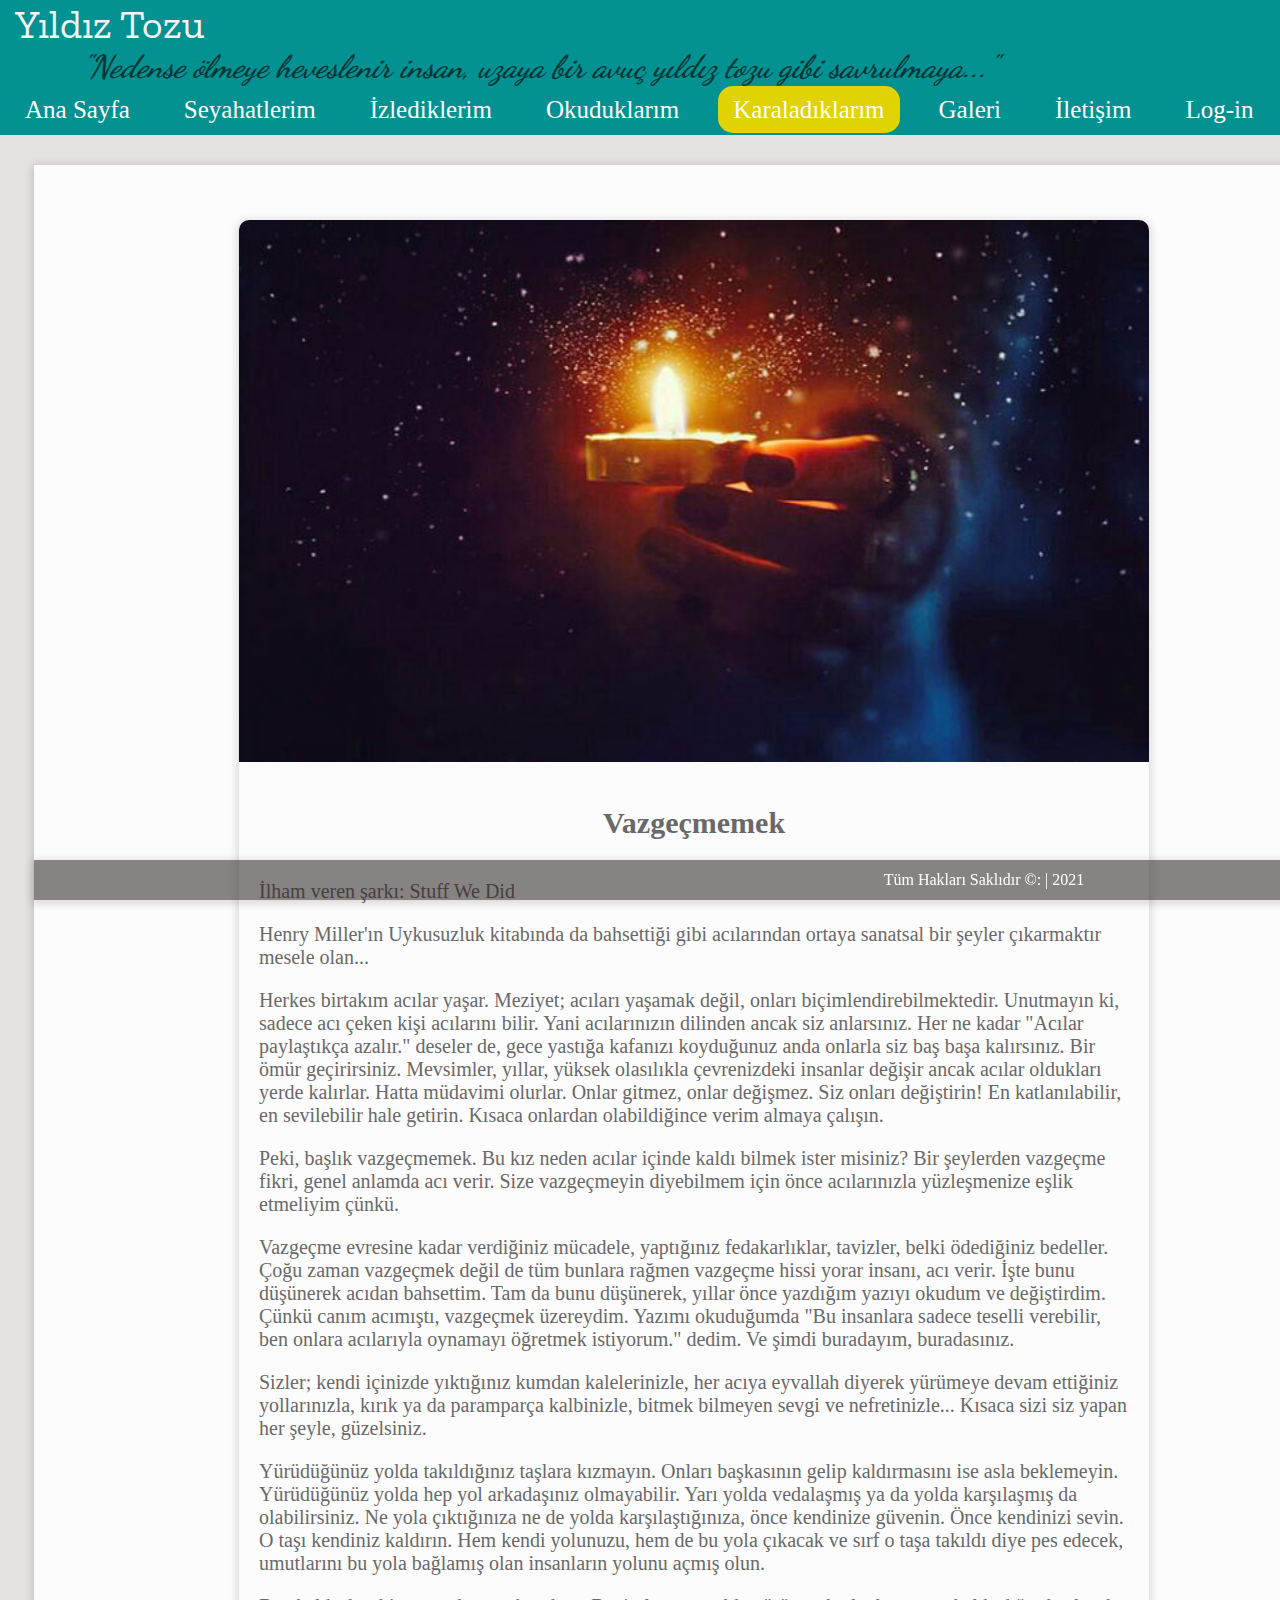
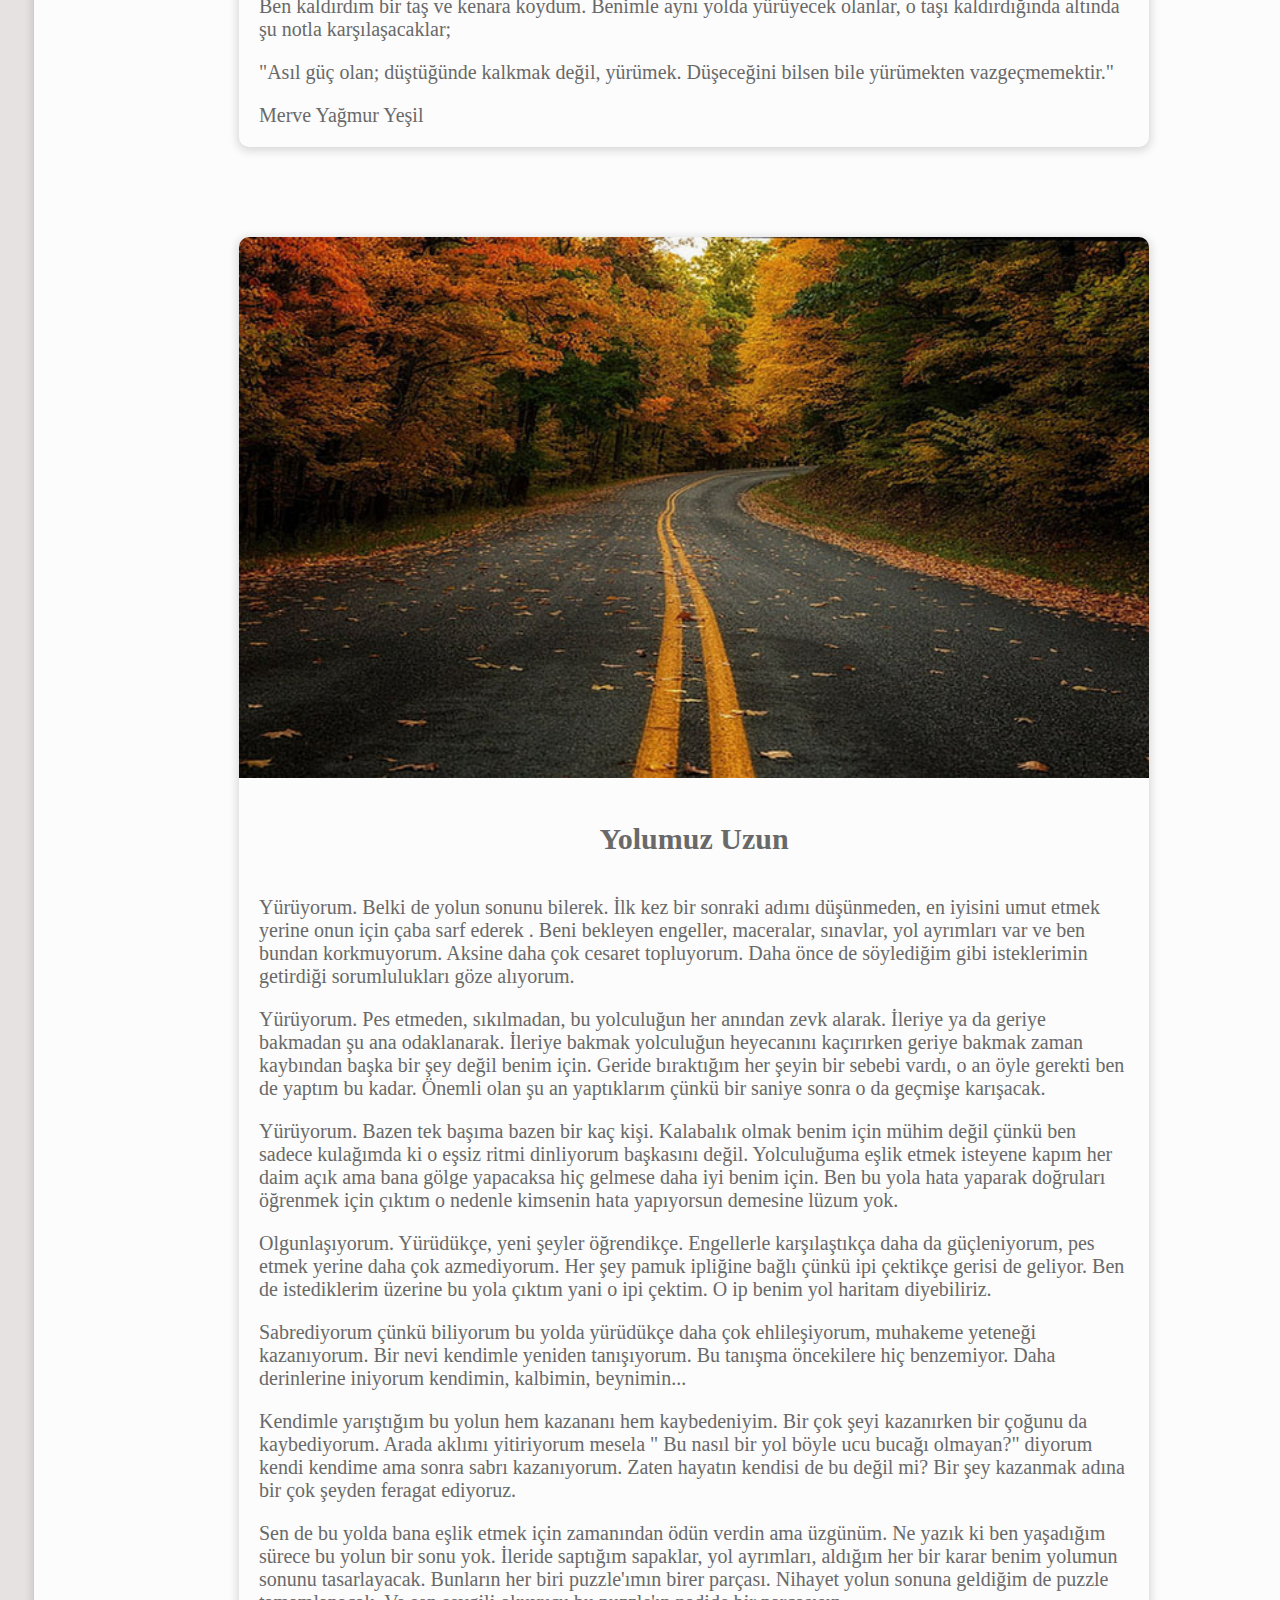
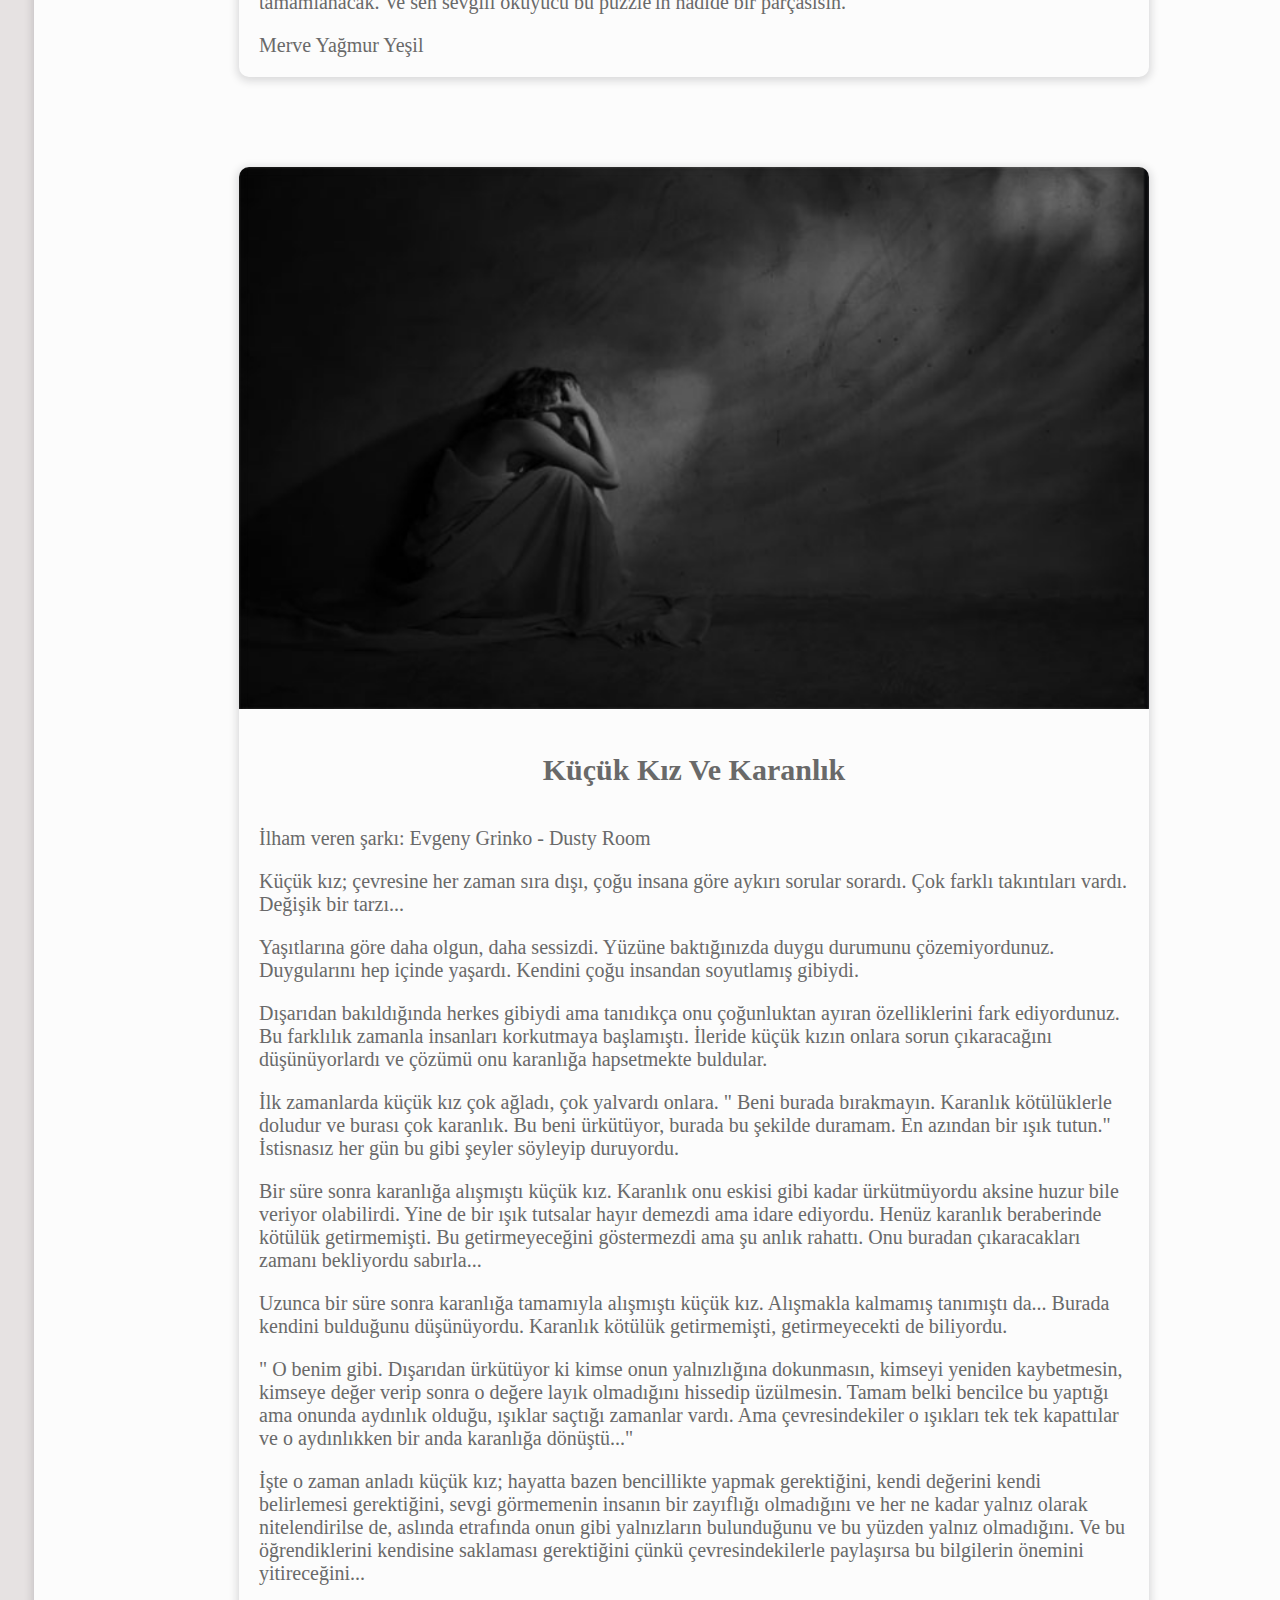
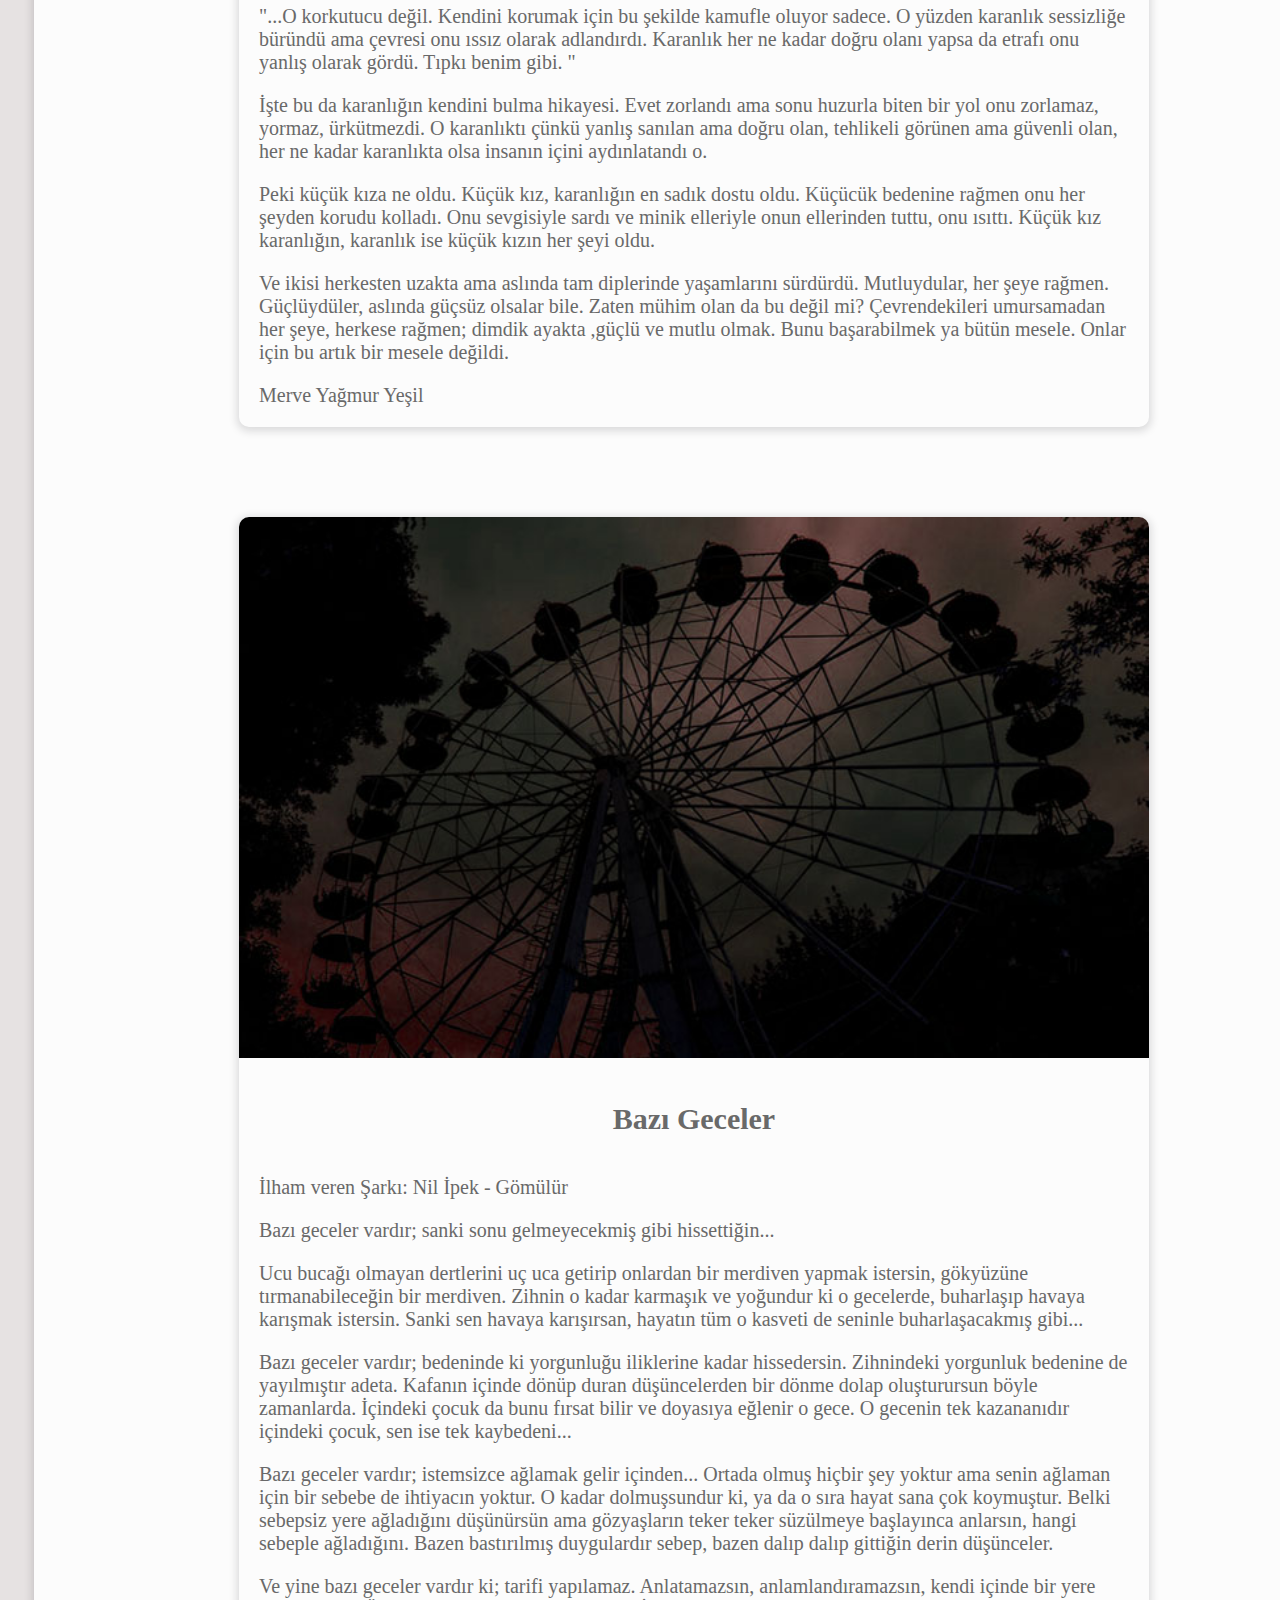
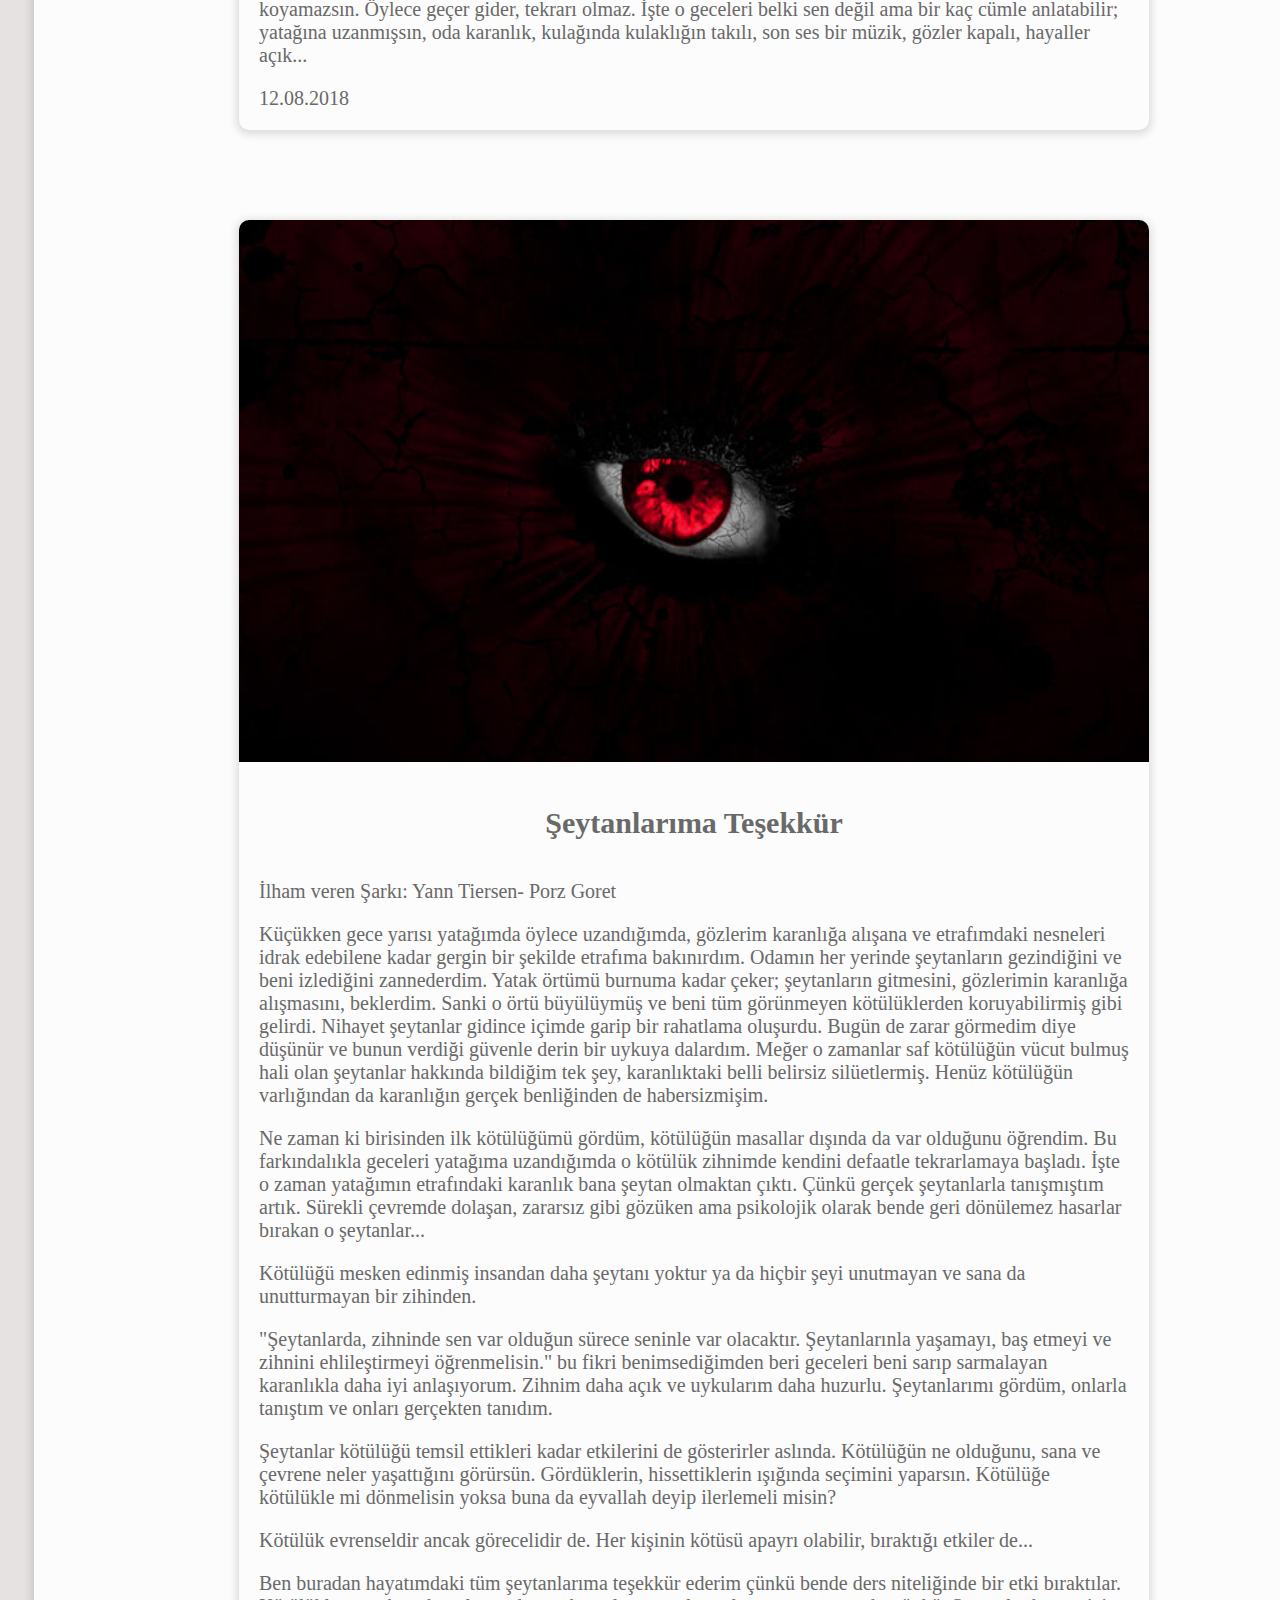
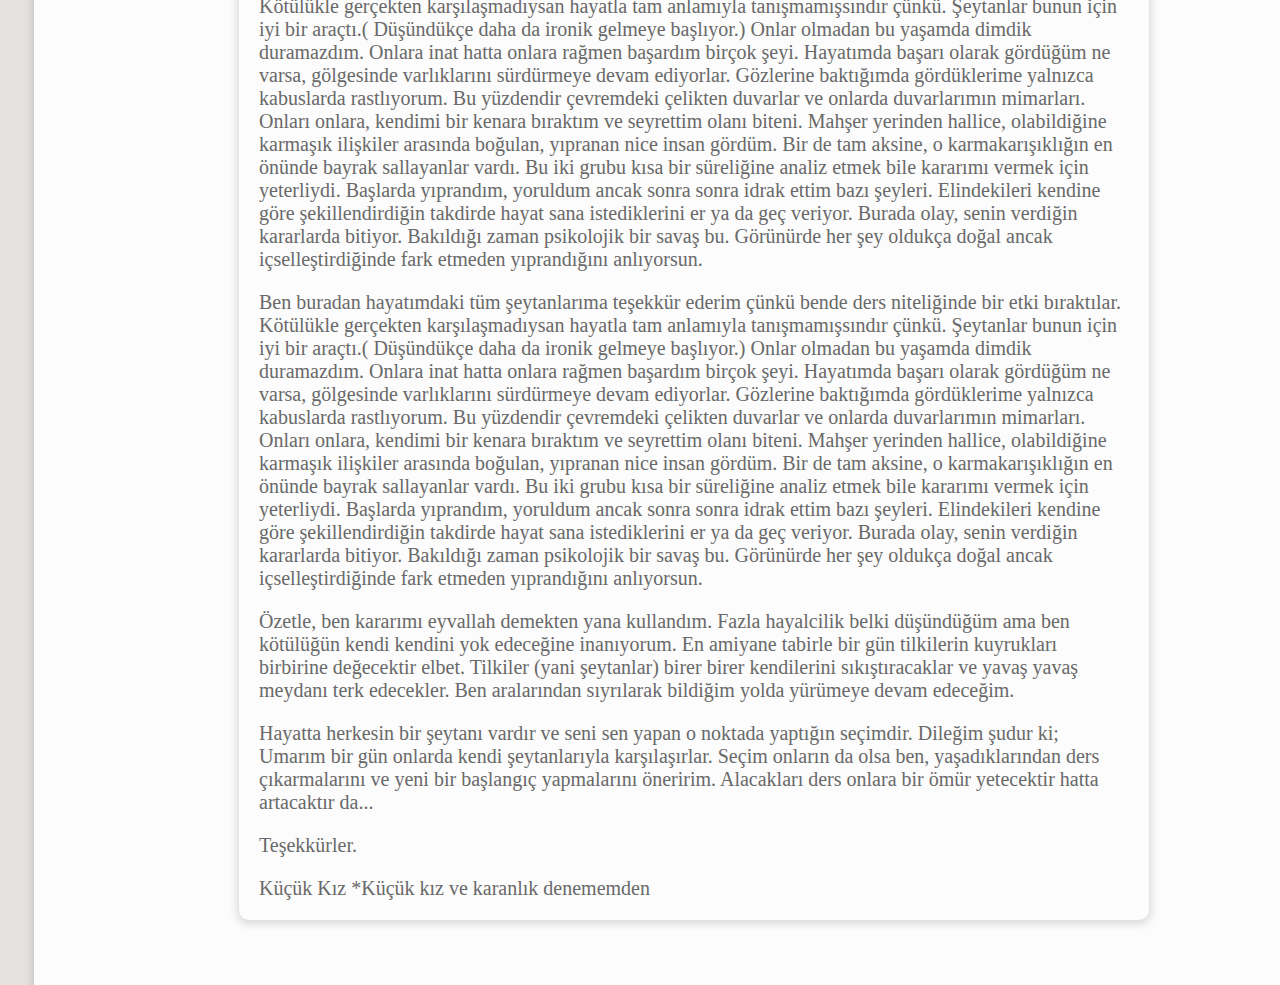
<file: HTML/karaladiklarim.html>
<!DOCTYPE html>
<html lang="en">

<head>
    <meta charset="UTF-8">
    <meta http-equiv="X-UA-Compatible" content="IE=edge">
    <meta name="viewport" content="width=device-width, initial-scale=1.0">
    <title>Yıldız Tozu</title>
    <link rel="stylesheet" href="../CSS/style.css">
</head>

<body>
    <!-- Navbar -->
    <div class="navbar">
        <div class="socialmediabar">
            <a href="https://www.facebook.com/profile.php?id=100067319276587"><img src="../images/facebookİcon.png"
                    width="25px" alt=""></a>
            <a href="https://instagram.com/_yildiztozuu_?igshid=q5wmywzn99p7"><img src="../images/instagramİcon.png"
                    width="25px" alt=""></a>
            <a href="https://twitter.com/birisi_muhendis?s=08"><img src="../images/twitter1.png" width="25px"
                    alt=""></a>
        </div>
        <div class="logo">
            <a href="#">Yıldız Tozu</a>
        </div>
        <div class="sentence">
            <b href="#">"Nedense ölmeye heveslenir insan, uzaya bir avuç yıldız tozu gibi savrulmaya..."</b>
        </div>
        <div class="search-box">
            <input class="search-text" type="text" name="" placeholder="Arama yapmak için yazınız..">
            <a class="search-button" href="#"><img src="../images/search.png" width="20px" alt=""></a>
        </div>

        <ul>
            <!-- Menu -->
            <li><a href="index.html"></i>Ana Sayfa</a></li>
            <li><a href="seyahatlerim.html">Seyahatlerim</a></li>
            <li><a href="izlediklerim.html">İzlediklerim</a></li>
            <li><a href="okuduklarim.html">Okuduklarım</a></li>
            <li><a href="karaladiklarim.html" class="active">Karaladıklarım</a></li>
            <li><a href="galeri.html">Galeri</a></li>
            <li><a href="iletisim.html">İletişim</a></li>
            <li><a href="login.html">Log-in</a></li>
        </ul>
    </div>
    <!-- Container -->
    <div class="container1">
        <main>
            <div class="content1">
                <img id="1" src="../images/vazgeçmemek.jpg" alt="" class="picture">
                <h4>Vazgeçmemek</h4>
                <p class="contentText1">İlham veren şarkı: Stuff We Did</p>
                <p class="contentText1">Henry Miller'ın Uykusuzluk kitabında da bahsettiği gibi acılarından ortaya
                    sanatsal bir şeyler çıkarmaktır mesele olan...</p>
                <p class="contentText1">Herkes birtakım acılar yaşar. Meziyet; acıları yaşamak değil, onları
                    biçimlendirebilmektedir. Unutmayın ki, sadece acı çeken kişi acılarını bilir. Yani acılarınızın
                    dilinden ancak siz anlarsınız. Her ne kadar "Acılar paylaştıkça azalır." deseler de, gece yastığa
                    kafanızı koyduğunuz anda onlarla siz baş başa kalırsınız. Bir ömür geçirirsiniz. Mevsimler, yıllar,
                    yüksek olasılıkla çevrenizdeki insanlar değişir ancak acılar oldukları yerde kalırlar. Hatta
                    müdavimi olurlar. Onlar gitmez, onlar değişmez. Siz onları değiştirin! En katlanılabilir, en
                    sevilebilir hale getirin. Kısaca onlardan olabildiğince verim almaya çalışın.</p>
                <p class="contentText1">Peki, başlık vazgeçmemek. Bu kız neden acılar içinde kaldı bilmek ister misiniz?
                    Bir şeylerden vazgeçme fikri, genel anlamda acı verir. Size vazgeçmeyin diyebilmem için önce
                    acılarınızla yüzleşmenize eşlik etmeliyim çünkü.</p>
                <p class="contentText1">Vazgeçme evresine kadar verdiğiniz mücadele, yaptığınız fedakarlıklar, tavizler,
                    belki ödediğiniz bedeller. Çoğu zaman vazgeçmek değil de tüm bunlara rağmen vazgeçme hissi yorar
                    insanı, acı verir. İşte bunu düşünerek acıdan bahsettim. Tam da bunu düşünerek, yıllar önce yazdığım
                    yazıyı okudum ve değiştirdim. Çünkü canım acımıştı, vazgeçmek üzereydim. Yazımı okuduğumda "Bu
                    insanlara sadece teselli verebilir, ben onlara acılarıyla oynamayı öğretmek istiyorum." dedim. Ve
                    şimdi buradayım, buradasınız.</p>
                <p class="contentText1">Sizler; kendi içinizde yıktığınız kumdan kalelerinizle, her acıya eyvallah
                    diyerek yürümeye devam ettiğiniz yollarınızla, kırık ya da paramparça kalbinizle, bitmek bilmeyen
                    sevgi ve nefretinizle... Kısaca sizi siz yapan her şeyle, güzelsiniz.</p>
                <p class="contentText1">Yürüdüğünüz yolda takıldığınız taşlara kızmayın. Onları başkasının gelip
                    kaldırmasını ise asla beklemeyin. Yürüdüğünüz yolda hep yol arkadaşınız olmayabilir. Yarı yolda
                    vedalaşmış ya da yolda karşılaşmış da olabilirsiniz. Ne yola çıktığınıza ne de yolda
                    karşılaştığınıza, önce kendinize güvenin. Önce kendinizi sevin. O taşı kendiniz kaldırın. Hem kendi
                    yolunuzu, hem de bu yola çıkacak ve sırf o taşa takıldı diye pes edecek, umutlarını bu yola bağlamış
                    olan insanların yolunu açmış olun.</p>
                <p class="contentText1">Ben kaldırdım bir taş ve kenara koydum. Benimle aynı yolda yürüyecek olanlar, o
                    taşı kaldırdığında altında şu notla karşılaşacaklar;</p>
                <p class="contentText1">"Asıl güç olan; düştüğünde kalkmak değil, yürümek. Düşeceğini bilsen bile
                    yürümekten vazgeçmemektir."</p>
                <p class="contentText1">Merve Yağmur Yeşil</p>
            </div>

            <div class="content1">
                <img id="2" src="../images/yolumuzUzun.jpg" alt="" class="picture">
                <h4>Yolumuz Uzun</h4>
                <p class="contentText1">Yürüyorum. Belki de yolun sonunu bilerek. İlk kez bir sonraki adımı düşünmeden,
                    en iyisini umut etmek yerine onun için çaba sarf ederek . Beni bekleyen engeller, maceralar,
                    sınavlar, yol ayrımları var ve ben bundan korkmuyorum. Aksine daha çok cesaret topluyorum. Daha önce
                    de söylediğim gibi isteklerimin getirdiği sorumlulukları göze alıyorum.</p>
                <p class="contentText1">Yürüyorum. Pes etmeden, sıkılmadan, bu yolculuğun her anından zevk alarak.
                    İleriye ya da geriye bakmadan şu ana odaklanarak. İleriye bakmak yolculuğun heyecanını kaçırırken
                    geriye bakmak zaman kaybından başka bir şey değil benim için. Geride bıraktığım her şeyin bir sebebi
                    vardı, o an öyle gerekti ben de yaptım bu kadar. Önemli olan şu an yaptıklarım çünkü bir saniye
                    sonra o da geçmişe karışacak.</p>
                <p class="contentText1">Yürüyorum. Bazen tek başıma bazen bir kaç kişi. Kalabalık olmak benim için mühim
                    değil çünkü ben sadece kulağımda ki o eşsiz ritmi dinliyorum başkasını değil. Yolculuğuma eşlik
                    etmek isteyene kapım her daim açık ama bana gölge yapacaksa hiç gelmese daha iyi benim için. Ben bu
                    yola hata yaparak doğruları öğrenmek için çıktım o nedenle kimsenin hata yapıyorsun demesine lüzum
                    yok.</p>
                <p class="contentText1">Olgunlaşıyorum. Yürüdükçe, yeni şeyler öğrendikçe. Engellerle karşılaştıkça daha
                    da güçleniyorum, pes etmek yerine daha çok azmediyorum. Her şey pamuk ipliğine bağlı çünkü ipi
                    çektikçe gerisi de geliyor. Ben de istediklerim üzerine bu yola çıktım yani o ipi çektim. O ip benim
                    yol haritam diyebiliriz.</p>
                <p class="contentText1">Sabrediyorum çünkü biliyorum bu yolda yürüdükçe daha çok ehlileşiyorum, muhakeme
                    yeteneği kazanıyorum. Bir nevi kendimle yeniden tanışıyorum. Bu tanışma öncekilere hiç benzemiyor.
                    Daha derinlerine iniyorum kendimin, kalbimin, beynimin...</p>
                <p class="contentText1">Kendimle yarıştığım bu yolun hem kazananı hem kaybedeniyim. Bir çok şeyi
                    kazanırken bir çoğunu da kaybediyorum. Arada aklımı yitiriyorum mesela " Bu nasıl bir yol böyle ucu
                    bucağı olmayan?" diyorum kendi kendime ama sonra sabrı kazanıyorum. Zaten hayatın kendisi de bu
                    değil mi? Bir şey kazanmak adına bir çok şeyden feragat ediyoruz.</p>
                <p class="contentText1">Sen de bu yolda bana eşlik etmek için zamanından ödün verdin ama üzgünüm. Ne
                    yazık ki ben yaşadığım sürece bu yolun bir sonu yok. İleride saptığım sapaklar, yol ayrımları,
                    aldığım her bir karar benim yolumun sonunu tasarlayacak. Bunların her biri puzzle'ımın birer
                    parçası. Nihayet yolun sonuna geldiğim de puzzle tamamlanacak. Ve sen sevgili okuyucu bu puzzle'ın
                    nadide bir parçasısın.</p>
                <p class="contentText1">Merve Yağmur Yeşil</p>
            </div>
            
            <div class="content1">
                <img id="3" src="../images/kucukKizVeKaranlik.jpg" alt="" class="picture">
                <h4>Küçük Kız Ve Karanlık</h4>
                <p class="contentText1">İlham veren şarkı: Evgeny Grinko - Dusty Room</p>
                <p class="contentText1">Küçük kız; çevresine her zaman sıra dışı, çoğu insana göre aykırı sorular
                    sorardı. Çok farklı takıntıları vardı. Değişik bir tarzı...</p>
                <p class="contentText1">Yaşıtlarına göre daha olgun, daha sessizdi. Yüzüne baktığınızda duygu durumunu
                    çözemiyordunuz. Duygularını hep içinde yaşardı. Kendini çoğu insandan soyutlamış gibiydi.</p>
                <p class="contentText1">Dışarıdan bakıldığında herkes gibiydi ama tanıdıkça onu çoğunluktan ayıran
                    özelliklerini fark ediyordunuz. Bu farklılık zamanla insanları korkutmaya başlamıştı. İleride küçük
                    kızın onlara sorun çıkaracağını düşünüyorlardı ve çözümü onu karanlığa hapsetmekte buldular.</p>
                <p class="contentText1">İlk zamanlarda küçük kız çok ağladı, çok yalvardı onlara. " Beni burada
                    bırakmayın. Karanlık kötülüklerle doludur ve burası çok karanlık. Bu beni ürkütüyor, burada bu
                    şekilde duramam. En azından bir ışık tutun." İstisnasız her gün bu gibi şeyler söyleyip duruyordu.
                </p>
                <p class="contentText1">Bir süre sonra karanlığa alışmıştı küçük kız. Karanlık onu eskisi gibi kadar
                    ürkütmüyordu aksine huzur bile veriyor olabilirdi. Yine de bir ışık tutsalar hayır demezdi ama idare
                    ediyordu. Henüz karanlık beraberinde kötülük getirmemişti. Bu getirmeyeceğini göstermezdi ama şu
                    anlık rahattı. Onu buradan çıkaracakları zamanı bekliyordu sabırla...</p>
                <p class="contentText1">Uzunca bir süre sonra karanlığa tamamıyla alışmıştı küçük kız. Alışmakla
                    kalmamış tanımıştı da... Burada kendini bulduğunu düşünüyordu. Karanlık kötülük getirmemişti,
                    getirmeyecekti de biliyordu.</p>
                <p class="contentText1">" O benim gibi. Dışarıdan ürkütüyor ki kimse onun yalnızlığına dokunmasın,
                    kimseyi yeniden kaybetmesin, kimseye değer verip sonra o değere layık olmadığını hissedip üzülmesin.
                    Tamam belki bencilce bu yaptığı ama onunda aydınlık olduğu, ışıklar saçtığı zamanlar vardı. Ama
                    çevresindekiler o ışıkları tek tek kapattılar ve o aydınlıkken bir anda karanlığa dönüştü..."</p>
                <p class="contentText1"> İşte o zaman anladı küçük kız; hayatta bazen bencillikte yapmak gerektiğini,
                    kendi değerini kendi belirlemesi gerektiğini, sevgi görmemenin insanın bir zayıflığı olmadığını ve
                    her ne kadar yalnız olarak nitelendirilse de, aslında etrafında onun gibi yalnızların bulunduğunu ve
                    bu yüzden yalnız olmadığını. Ve bu öğrendiklerini kendisine saklaması gerektiğini çünkü
                    çevresindekilerle paylaşırsa bu bilgilerin önemini yitireceğini... </p>
                <p class="contentText1">"...O korkutucu değil. Kendini korumak için bu şekilde kamufle oluyor sadece. O
                    yüzden karanlık sessizliğe büründü ama çevresi onu ıssız olarak adlandırdı. Karanlık her ne kadar
                    doğru olanı yapsa da etrafı onu yanlış olarak gördü. Tıpkı benim gibi. "</p>
                <p class="contentText1"> İşte bu da karanlığın kendini bulma hikayesi. Evet zorlandı ama sonu huzurla
                    biten bir yol onu zorlamaz, yormaz, ürkütmezdi. O karanlıktı çünkü yanlış sanılan ama doğru olan,
                    tehlikeli görünen ama güvenli olan, her ne kadar karanlıkta olsa insanın içini aydınlatandı o.</p>
                <p class="contentText1">Peki küçük kıza ne oldu. Küçük kız, karanlığın en sadık dostu oldu. Küçücük
                    bedenine rağmen onu her şeyden korudu kolladı. Onu sevgisiyle sardı ve minik elleriyle onun
                    ellerinden tuttu, onu ısıttı. Küçük kız karanlığın, karanlık ise küçük kızın her şeyi oldu.</p>
                <p class="contentText1">Ve ikisi herkesten uzakta ama aslında tam diplerinde yaşamlarını sürdürdü.
                    Mutluydular, her şeye rağmen. Güçlüydüler, aslında güçsüz olsalar bile. Zaten mühim olan da bu değil
                    mi? Çevrendekileri umursamadan her şeye, herkese rağmen; dimdik ayakta ,güçlü ve mutlu olmak. Bunu
                    başarabilmek ya bütün mesele. Onlar için bu artık bir mesele değildi.</p>
                <p class="contentText1">Merve Yağmur Yeşil</p>
            </div>
            
            <div class="content1">
                <img id="4" src="../images/baziGeceler.jpg" alt="" class="picture">
                <h4>Bazı Geceler</h4>
                <p class="contentText1">İlham veren Şarkı: Nil İpek - Gömülür</p>
                <p class="contentText1">Bazı geceler vardır; sanki sonu gelmeyecekmiş gibi hissettiğin...</p>
                <p class="contentText1">Ucu bucağı olmayan dertlerini uç uca getirip onlardan bir merdiven yapmak
                    istersin, gökyüzüne tırmanabileceğin bir merdiven. Zihnin o kadar karmaşık ve yoğundur ki o
                    gecelerde, buharlaşıp havaya karışmak istersin. Sanki sen havaya karışırsan, hayatın tüm o kasveti
                    de seninle buharlaşacakmış gibi...</p>
                <p class="contentText1">Bazı geceler vardır; bedeninde ki yorgunluğu iliklerine kadar hissedersin.
                    Zihnindeki yorgunluk bedenine de yayılmıştır adeta. Kafanın içinde dönüp duran düşüncelerden bir
                    dönme dolap oluşturursun böyle zamanlarda. İçindeki çocuk da bunu fırsat bilir ve doyasıya eğlenir o
                    gece. O gecenin tek kazananıdır içindeki çocuk, sen ise tek kaybedeni...
                </p>
                <p class="contentText1">Bazı geceler vardır; istemsizce ağlamak gelir içinden...
                    Ortada olmuş hiçbir şey yoktur ama senin ağlaman için bir sebebe de ihtiyacın yoktur. O kadar
                    dolmuşsundur ki, ya da o sıra hayat sana çok koymuştur. Belki sebepsiz yere ağladığını düşünürsün
                    ama gözyaşların teker teker süzülmeye başlayınca anlarsın, hangi sebeple ağladığını.
                    Bazen bastırılmış duygulardır sebep, bazen dalıp dalıp gittiğin derin düşünceler.</p>
                <p class="contentText1">Ve yine bazı geceler vardır ki; tarifi yapılamaz. Anlatamazsın,
                    anlamlandıramazsın, kendi içinde bir yere koyamazsın. Öylece geçer gider, tekrarı olmaz. İşte o
                    geceleri belki sen değil ama bir kaç cümle anlatabilir; yatağına uzanmışsın, oda karanlık, kulağında
                    kulaklığın takılı, son ses bir müzik, gözler kapalı, hayaller açık...</p>
                <p class="contentText1">12.08.2018</p>
            </div>
            
            <div class="content1">
                <img id="5" src="../images/seytanlarımaTesekkur.jpg" alt="" class="picture">
                <h4>Şeytanlarıma Teşekkür</h4>
                <p class="contentText1">İlham veren Şarkı: Yann Tiersen- Porz Goret</p>
                <p class="contentText1">Küçükken gece yarısı yatağımda öylece uzandığımda, gözlerim karanlığa alışana ve
                    etrafımdaki nesneleri idrak edebilene kadar gergin bir şekilde etrafıma bakınırdım. Odamın her
                    yerinde şeytanların gezindiğini ve beni izlediğini zannederdim. Yatak örtümü burnuma kadar çeker;
                    şeytanların gitmesini, gözlerimin karanlığa alışmasını, beklerdim. Sanki o örtü büyülüymüş ve beni
                    tüm görünmeyen kötülüklerden koruyabilirmiş gibi gelirdi. Nihayet şeytanlar gidince içimde garip bir
                    rahatlama oluşurdu. Bugün de zarar görmedim diye düşünür ve bunun verdiği güvenle derin bir uykuya
                    dalardım. Meğer o zamanlar saf kötülüğün vücut bulmuş hali olan şeytanlar hakkında bildiğim tek şey,
                    karanlıktaki belli belirsiz silüetlermiş. Henüz kötülüğün varlığından da karanlığın gerçek
                    benliğinden de habersizmişim.</p>
                <p class="contentText1">Ne zaman ki birisinden ilk kötülüğümü gördüm, kötülüğün masallar dışında da var
                    olduğunu öğrendim. Bu farkındalıkla geceleri yatağıma uzandığımda o kötülük zihnimde kendini
                    defaatle tekrarlamaya başladı. İşte o zaman yatağımın etrafındaki karanlık bana şeytan olmaktan
                    çıktı. Çünkü gerçek şeytanlarla tanışmıştım artık. Sürekli çevremde dolaşan, zararsız gibi gözüken
                    ama psikolojik olarak bende geri dönülemez hasarlar bırakan o şeytanlar...</p>
                <p class="contentText1">Kötülüğü mesken edinmiş insandan daha şeytanı yoktur ya da hiçbir şeyi unutmayan
                    ve sana da unutturmayan bir zihinden.</p>
                <p class="contentText1">"Şeytanlarda, zihninde sen var olduğun sürece seninle var olacaktır.
                    Şeytanlarınla yaşamayı, baş etmeyi ve zihnini ehlileştirmeyi öğrenmelisin." bu fikri benimsediğimden
                    beri geceleri beni sarıp sarmalayan karanlıkla daha iyi anlaşıyorum. Zihnim daha açık ve uykularım
                    daha huzurlu. Şeytanlarımı gördüm, onlarla tanıştım ve onları gerçekten tanıdım.</p>
                <p class="contentText1">Şeytanlar kötülüğü temsil ettikleri kadar etkilerini de gösterirler aslında.
                    Kötülüğün ne olduğunu, sana ve çevrene neler yaşattığını görürsün. Gördüklerin, hissettiklerin
                    ışığında seçimini yaparsın. Kötülüğe kötülükle mi dönmelisin yoksa buna da eyvallah deyip ilerlemeli
                    misin?</p>
                <p class="contentText1">Kötülük evrenseldir ancak görecelidir de. Her kişinin kötüsü apayrı olabilir,
                    bıraktığı etkiler de...</p>
                <p class="contentText1">Ben buradan hayatımdaki tüm şeytanlarıma teşekkür ederim çünkü bende ders
                    niteliğinde bir etki bıraktılar. Kötülükle gerçekten karşılaşmadıysan hayatla tam anlamıyla
                    tanışmamışsındır çünkü. Şeytanlar bunun için iyi bir araçtı.( Düşündükçe daha da ironik gelmeye
                    başlıyor.) Onlar olmadan bu yaşamda dimdik duramazdım. Onlara inat hatta onlara rağmen başardım
                    birçok şeyi. Hayatımda başarı olarak gördüğüm ne varsa, gölgesinde varlıklarını sürdürmeye devam
                    ediyorlar. Gözlerine baktığımda gördüklerime yalnızca kabuslarda rastlıyorum. Bu yüzdendir
                    çevremdeki çelikten duvarlar ve onlarda duvarlarımın mimarları. Onları onlara, kendimi bir kenara
                    bıraktım ve seyrettim olanı biteni. Mahşer yerinden hallice, olabildiğine karmaşık ilişkiler
                    arasında boğulan, yıpranan nice insan gördüm. Bir de tam aksine, o karmakarışıklığın en önünde
                    bayrak sallayanlar vardı. Bu iki grubu kısa bir süreliğine analiz etmek bile kararımı vermek için
                    yeterliydi. Başlarda yıprandım, yoruldum ancak sonra sonra idrak ettim bazı şeyleri. Elindekileri
                    kendine göre şekillendirdiğin takdirde hayat sana istediklerini er ya da geç veriyor. Burada olay,
                    senin verdiğin kararlarda bitiyor. Bakıldığı zaman psikolojik bir savaş bu. Görünürde her şey
                    oldukça doğal ancak içselleştirdiğinde fark etmeden yıprandığını anlıyorsun.</p>
                <p class="contentText1">Ben buradan hayatımdaki tüm şeytanlarıma teşekkür ederim çünkü bende ders
                    niteliğinde bir etki bıraktılar. Kötülükle gerçekten karşılaşmadıysan hayatla tam anlamıyla
                    tanışmamışsındır çünkü. Şeytanlar bunun için iyi bir araçtı.( Düşündükçe daha da ironik gelmeye
                    başlıyor.) Onlar olmadan bu yaşamda dimdik duramazdım. Onlara inat hatta onlara rağmen başardım
                    birçok şeyi. Hayatımda başarı olarak gördüğüm ne varsa, gölgesinde varlıklarını sürdürmeye devam
                    ediyorlar. Gözlerine baktığımda gördüklerime yalnızca kabuslarda rastlıyorum. Bu yüzdendir
                    çevremdeki çelikten duvarlar ve onlarda duvarlarımın mimarları. Onları onlara, kendimi bir kenara
                    bıraktım ve seyrettim olanı biteni. Mahşer yerinden hallice, olabildiğine karmaşık ilişkiler
                    arasında boğulan, yıpranan nice insan gördüm. Bir de tam aksine, o karmakarışıklığın en önünde
                    bayrak sallayanlar vardı. Bu iki grubu kısa bir süreliğine analiz etmek bile kararımı vermek için
                    yeterliydi. Başlarda yıprandım, yoruldum ancak sonra sonra idrak ettim bazı şeyleri. Elindekileri
                    kendine göre şekillendirdiğin takdirde hayat sana istediklerini er ya da geç veriyor. Burada olay,
                    senin verdiğin kararlarda bitiyor. Bakıldığı zaman psikolojik bir savaş bu. Görünürde her şey
                    oldukça doğal ancak içselleştirdiğinde fark etmeden yıprandığını anlıyorsun.</p>
                <p class="contentText1">Özetle, ben kararımı eyvallah demekten yana kullandım. Fazla hayalcilik belki
                    düşündüğüm ama ben kötülüğün kendi kendini yok edeceğine inanıyorum. En amiyane tabirle bir gün
                    tilkilerin kuyrukları birbirine değecektir elbet. Tilkiler (yani şeytanlar) birer birer kendilerini
                    sıkıştıracaklar ve yavaş yavaş meydanı terk edecekler. Ben aralarından sıyrılarak bildiğim yolda
                    yürümeye devam edeceğim.</p>
                <p class="contentText1">Hayatta herkesin bir şeytanı vardır ve seni sen yapan o noktada yaptığın
                    seçimdir. Dileğim şudur ki; Umarım bir gün onlarda kendi şeytanlarıyla karşılaşırlar. Seçim onların
                    da olsa ben, yaşadıklarından ders çıkarmalarını ve yeni bir başlangıç yapmalarını öneririm.
                    Alacakları ders onlara bir ömür yetecektir hatta artacaktır da...</p>
                <p class="contentText1">Teşekkürler.</p>
                <p class="contentText1">Küçük Kız *Küçük kız ve karanlık denememden </p>
            </div>
        </main>
        <footer>Tüm Hakları Saklıdır &copy: | 2021</footer>
    </div>
    <!-- Content Bar -->
    <div class="contentBar3">
        <ul>
            <h3>Karaladıklarım</h3>
            <li><a href="#1">Vazgeçmemek</a></li>
            <li><a href="#2">Yolumuz Uzun</a></li>
            <li><a href="#3">Küçük Kız Ve Karanlık</a></li>
            <li><a href="#4">Bazı Geceler</a></li>
            <li><a href="#5">Şeytanlarıma Teşekkürler</a></li>
        </ul>
    </div>
    <!-- Table -->
    <table table border="1" cellpadding="10">

        <caption>İlham Veren Şarkılar</caption>
        <thead>
            <tr>
                <th> Şarkı Adı</th>
                <th> Şarkıcı Adı</th>
            </tr>
        </thead>

        <tbody>

            <tr>
                <td>Stuff We Did</td>
                <td>Mıchael Gacchino</td>
            </tr>

            <tr>
                <td>Dusty Room</td>
                <td>Evgeny Grinko</td>
            </tr>

            <tr>
                <td>Gömülür</td>
                <td>Nil İpek</td>
            </tr>

            <tr>
                <td>Porz Goret</td>
                <td>Yann Tiersen</td>
            </tr>

            <tr>
                <td>Vals de rodrigues</td>
                <td>Eric Badanti</td>
            </tr>

            <tr>
                <td>The Winter</td>
                <td>Balmorhea</td>
            </tr>

            <tr>
                <td>A Gift Of Thistle</td>
                <td>Hendrik Gardener</td>
            </tr>

            <tr>
                <td>Perfect</td>
                <td>Magnus Eriksson</td>
            </tr>

            <tr>
                <td>Journey</td>
                <td>Mark Eliyahu</td>
            </tr>

            <tr>
                <td>Clear Language</td>
                <td>Balmorhea</td>
            </tr>

            <tr>
                <td>Karada Ve Denizde-Instrumental</td>
                <td>Erdem güvenin</td>
            </tr>

            <tr>
                <td>Endless Time</td>
                <td>Roberto Cacciapaglia</td>
            </tr>

            <tr>
                <td>Honey Bee</td>
                <td>Madrugada</td>
            <tr>
                <td>Elephant</td>
                <td>Damien Rice</td>
            </tr>

            <tr>
                <td>Pink+White</td>
                <td>Frank Ocean</td>
            </tr>

            <tr>
                <td>Sunset Lover</td>
                <td>Petit Biscuit</td>
            </tr>

            <tr>
                <td>Hope You Are Okay</td>
                <td>Jordy Chandra</td>
            </tr>
            <tr>
                <td>All Of Me</td>
                <td>John Legend</td>
            </tr>
        </tbody>
        <tfoot>
            <tr>
                <td colspan="4"></td>
            </tr>
        </tfoot>
    </table>
</body>

</html>
</file>
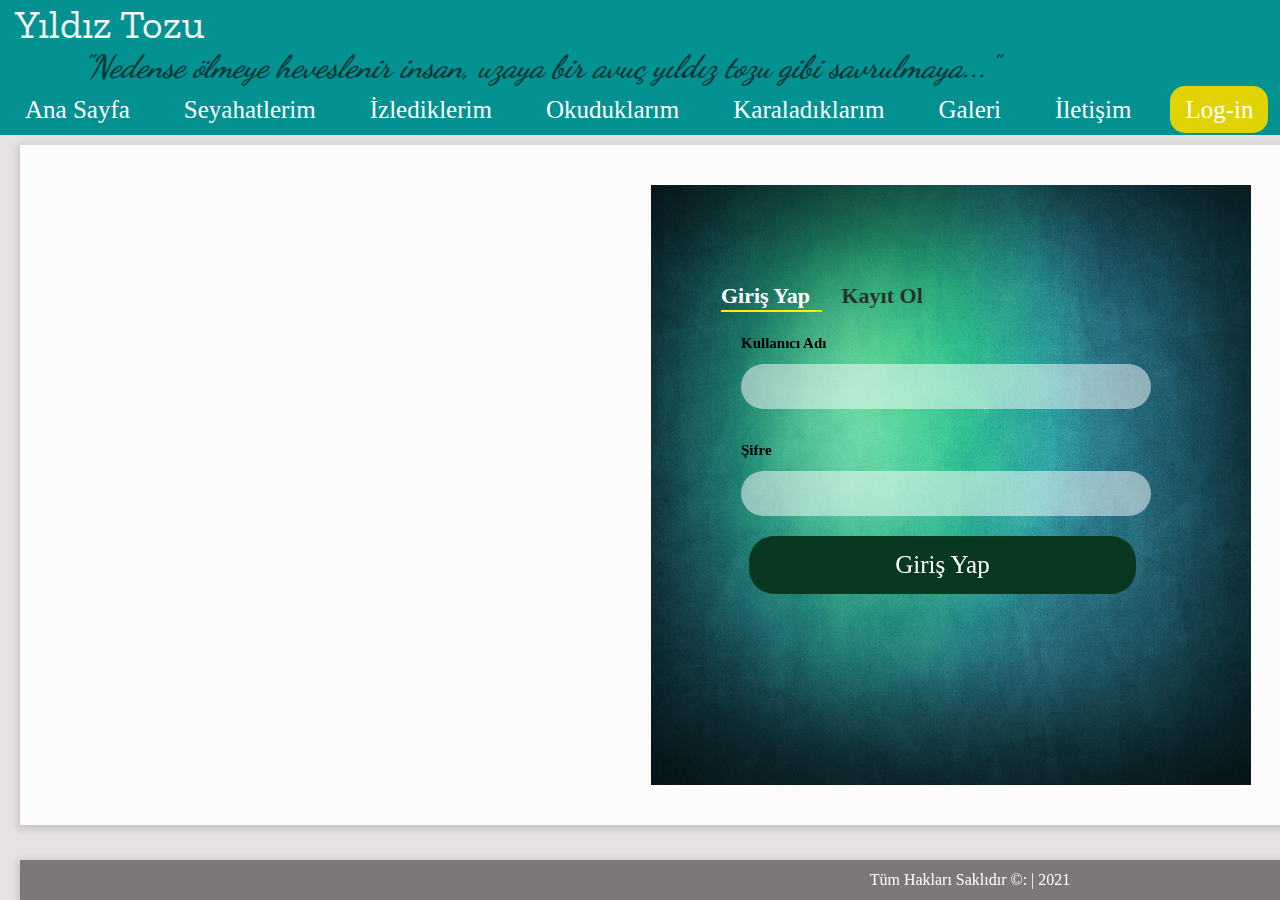
<file: HTML/login.html>
<!DOCTYPE html>
<html lang="en">

<head>
    <meta charset="UTF-8">
    <meta http-equiv="X-UA-Compatible" content="IE=edge">
    <meta name="viewport" content="width=device-width, initial-scale=1.0">
    <title>Yıldız Tozu</title>
    <link rel="stylesheet" href="../CSS/style.css">
</head>

<body>
    <!-- Navbar -->
    <div class="navbar">
        <div class="socialmediabar">
            <a href="https://www.facebook.com/profile.php?id=100067319276587"><img src="../images/facebookİcon.png"
                    width="25px" alt=""></a>
            <a href="https://instagram.com/_yildiztozuu_?igshid=q5wmywzn99p7"><img src="../images/instagramİcon.png"
                    width="25px" alt=""></a>
            <a href="https://twitter.com/birisi_muhendis?s=08"><img src="../images/twitter1.png" width="25px"
                    alt=""></a>
        </div>
        <div class="logo">
            <a href="#">Yıldız Tozu</a>
        </div>
        <div class="sentence">
            <b href="#">"Nedense ölmeye heveslenir insan, uzaya bir avuç yıldız tozu gibi savrulmaya..."</b>
        </div>
        <div class="search-box">
            <input class="search-text" type="text" name="" placeholder="Arama yapmak için yazınız..">
            <a class="search-button" href="#"><img src="../images/search.png" width="20px" alt=""></a>
        </div>

        <ul>
            <!-- Menu -->
            <li><a href="index.html"></i>Ana Sayfa</a></li>
            <li><a href="seyahatlerim.html">Seyahatlerim</a></li>
            <li><a href="izlediklerim.html">İzlediklerim</a></li>
            <li><a href="okuduklarim.html">Okuduklarım</a></li>
            <li><a href="karaladiklarim.html">Karaladıklarım</a></li>
            <li><a href="galeri.html">Galeri</a></li>
            <li><a href="iletisim.html">İletişim</a></li>
            <li><a href="login.html" class="active">Log-in</a></li>
        </ul>
    </div>
    <!-- Login Main -->
    <div class="login-main">
        <div class="login-wrap">
            <div class="login-html">
                <input id="tab-1" type="radio" name="tab" class="sign-in" checked><label for="tab-1" class="tab">Giriş
                    Yap</label>
                <input id="tab-2" type="radio" name="tab" class="sign-up"><label for="tab-2" class="tab">Kayıt
                    Ol</label>
                <div class="login-form">
                    <div class="sign-in-htm">
                        <div class="group">
                            <label for="username" class="label">Kullanıcı Adı</label>
                            <input id="username" type="text" class="input">
                        </div>
                        <div class="group">
                            <label for="password" class="label">Şifre</label>
                            <input id="password" type="password" class="input" data-type="password">
                        </div>
                        <div class="group-button">
                            <input type="submit" class="button" onclick="login()" value="Giriş Yap">
                        </div>
                        
                    </div>
                    <div class="sign-up-htm">
                        <div class="group">
                            <label for="username" class="label">Kullanıcı Adı</label>
                            <input id="newUsername" type="text" class="input">
                        </div>
                        <div class="group">
                            <label for="password" class="label">Şifre</label>
                            <input id="newPassword" type="password" class="input" data-type="password">
                        </div>
                        <div class="group">
                            <label for="email" class="label">E-posta</label>
                            <input id="newEmail" type="email" class="input">
                        </div>

                        <div class="group-button">
                            <input type="submit" class="button" onclick="registerUser()" value="Kayıt Ol">
                        </div>
                    </div>
                </div>
            </div>
        </div>
        <script src="../JS/login.js"></script>
        <footer>Tüm Hakları Saklıdır &copy: | 2021</footer>
    </div>
</body>

</html>
</file>
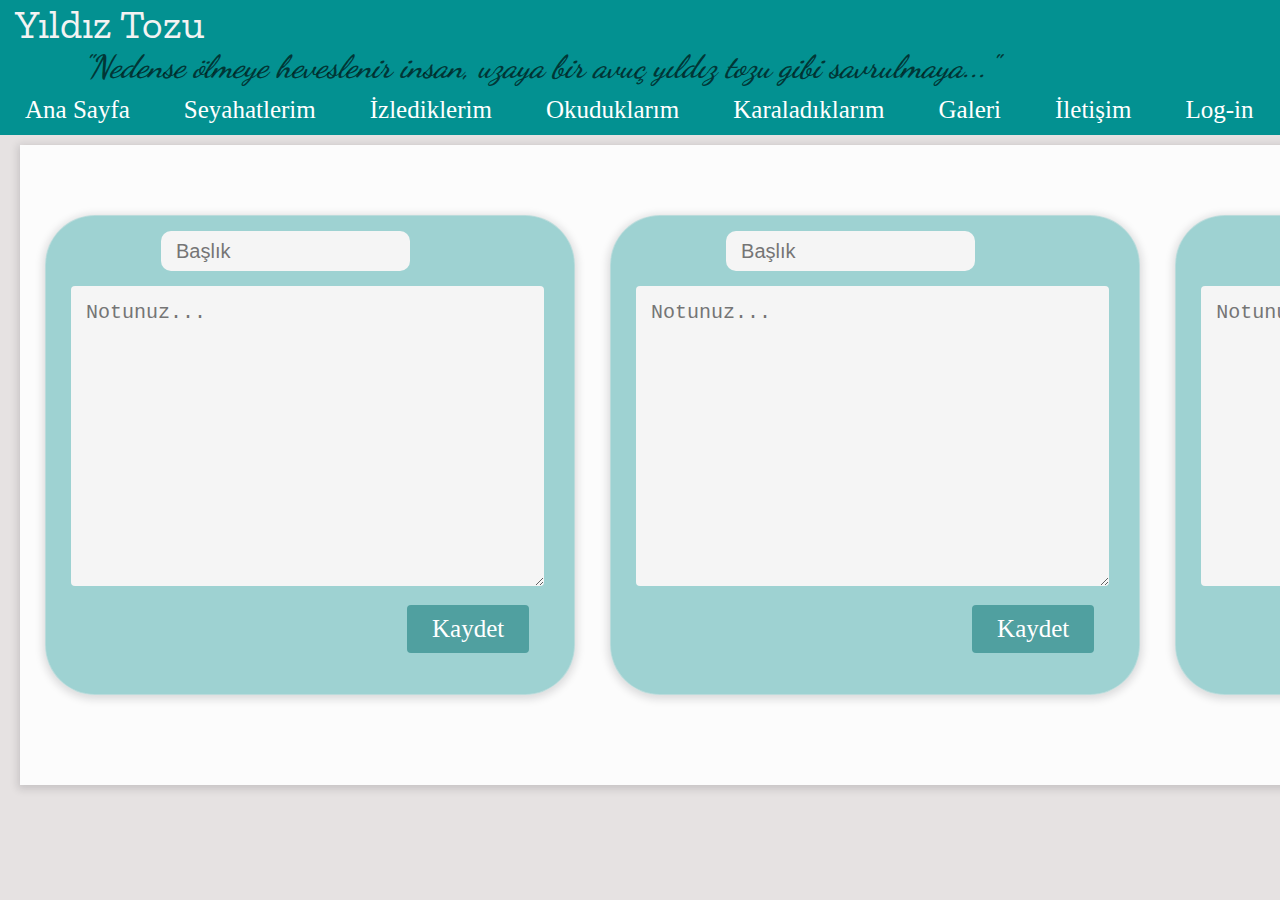
<file: HTML/notlar.html>
<!DOCTYPE html>
<html lang="en">

<head>
    <meta charset="UTF-8">
    <meta http-equiv="X-UA-Compatible" content="IE=edge">
    <meta name="viewport" content="width=device-width, initial-scale=1.0">
    <title>Yıldız Tozu</title>
    <link rel="stylesheet" href="../CSS/style.css">
</head>

<body>
    <!--Navbar-->
    <div class="navbar">
        <div class="socialmediabar">
            <a href="https://www.facebook.com/profile.php?id=100067319276587"><img src="../images/facebookİcon.png"
                    width="25px" alt=""></a>
            <a href="https://instagram.com/_yildiztozuu_?igshid=q5wmywzn99p7"><img src="../images/instagramİcon.png"
                    width="25px" alt=""></a>
            <a href="https://twitter.com/birisi_muhendis?s=08"><img src="../images/twitter1.png" width="25px"
                    alt=""></a>
        </div>
        <div class="logo">
            <a href="#">Yıldız Tozu</a>
        </div>
        <div class="sentence">
            <b href="#">"Nedense ölmeye heveslenir insan, uzaya bir avuç yıldız tozu gibi savrulmaya..."</b>
        </div>
        <div class="search-box">
            <input class="search-text" type="text" name="" placeholder="Arama yapmak için yazınız..">
            <a class="search-button" href="#"><img src="../images/search.png" width="20px" alt=""></a>
        </div>
        <ul>
            <!-- Menu -->
            <li><a href="index.html">Ana Sayfa</a></li>
            <li><a href="seyahatlerim.html">Seyahatlerim</a></li>
            <li><a href="izlediklerim.html">İzlediklerim</a></li>
            <li><a href="okuduklarim.html">Okuduklarım</a></li>
            <li><a href="karaladiklarim.html">Karaladıklarım</a></li>
            <li><a href="galeri.html">Galeri</a></li>
            <li><a href="iletisim.html">İletişim</a></li>
            <li><a href="login.html">Log-in</a></li>
            <li><a href="notlar.html" class="active">Kendine Notlar</a></li>
        </ul>
    </div>
    <!-- Container -->
    <div class="container3">
        <div class="form2">
            <input id="text" type="text2" placeholder="Başlık">
            <div class="col">
                <textarea id="not" name="" id="not" cols="30" rows="10" placeholder="Notunuz..."></textarea>
            </div>
            <div class="col">
                <input id="kaydet" type="submit" value="Kaydet" onclick="yazdır()">
            </div>
        </div>
        <div class="form2">
            <input type="text2" placeholder="Başlık">
            <div class="col">
                <textarea name="" id="not" cols="30" rows="10" placeholder="Notunuz..."></textarea>
            </div>
            <div class="col">
                <input id="kaydet" type="submit" value="Kaydet" onclick="yazdır()" >
            </div>

        </div>
        <div class="form2">
            <input type="text2" placeholder="Başlık">
            <div class="col">
                <textarea name="" id="not" cols="30" rows="10" placeholder="Notunuz..."></textarea>
            </div>
            <div class="col">
                <input id="kaydet" type="submit" value="Kaydet" onclick="yazdır()">
            </div>
        </div>
        <script src="../JS/notlar.js"></script>
    </div>
</file>
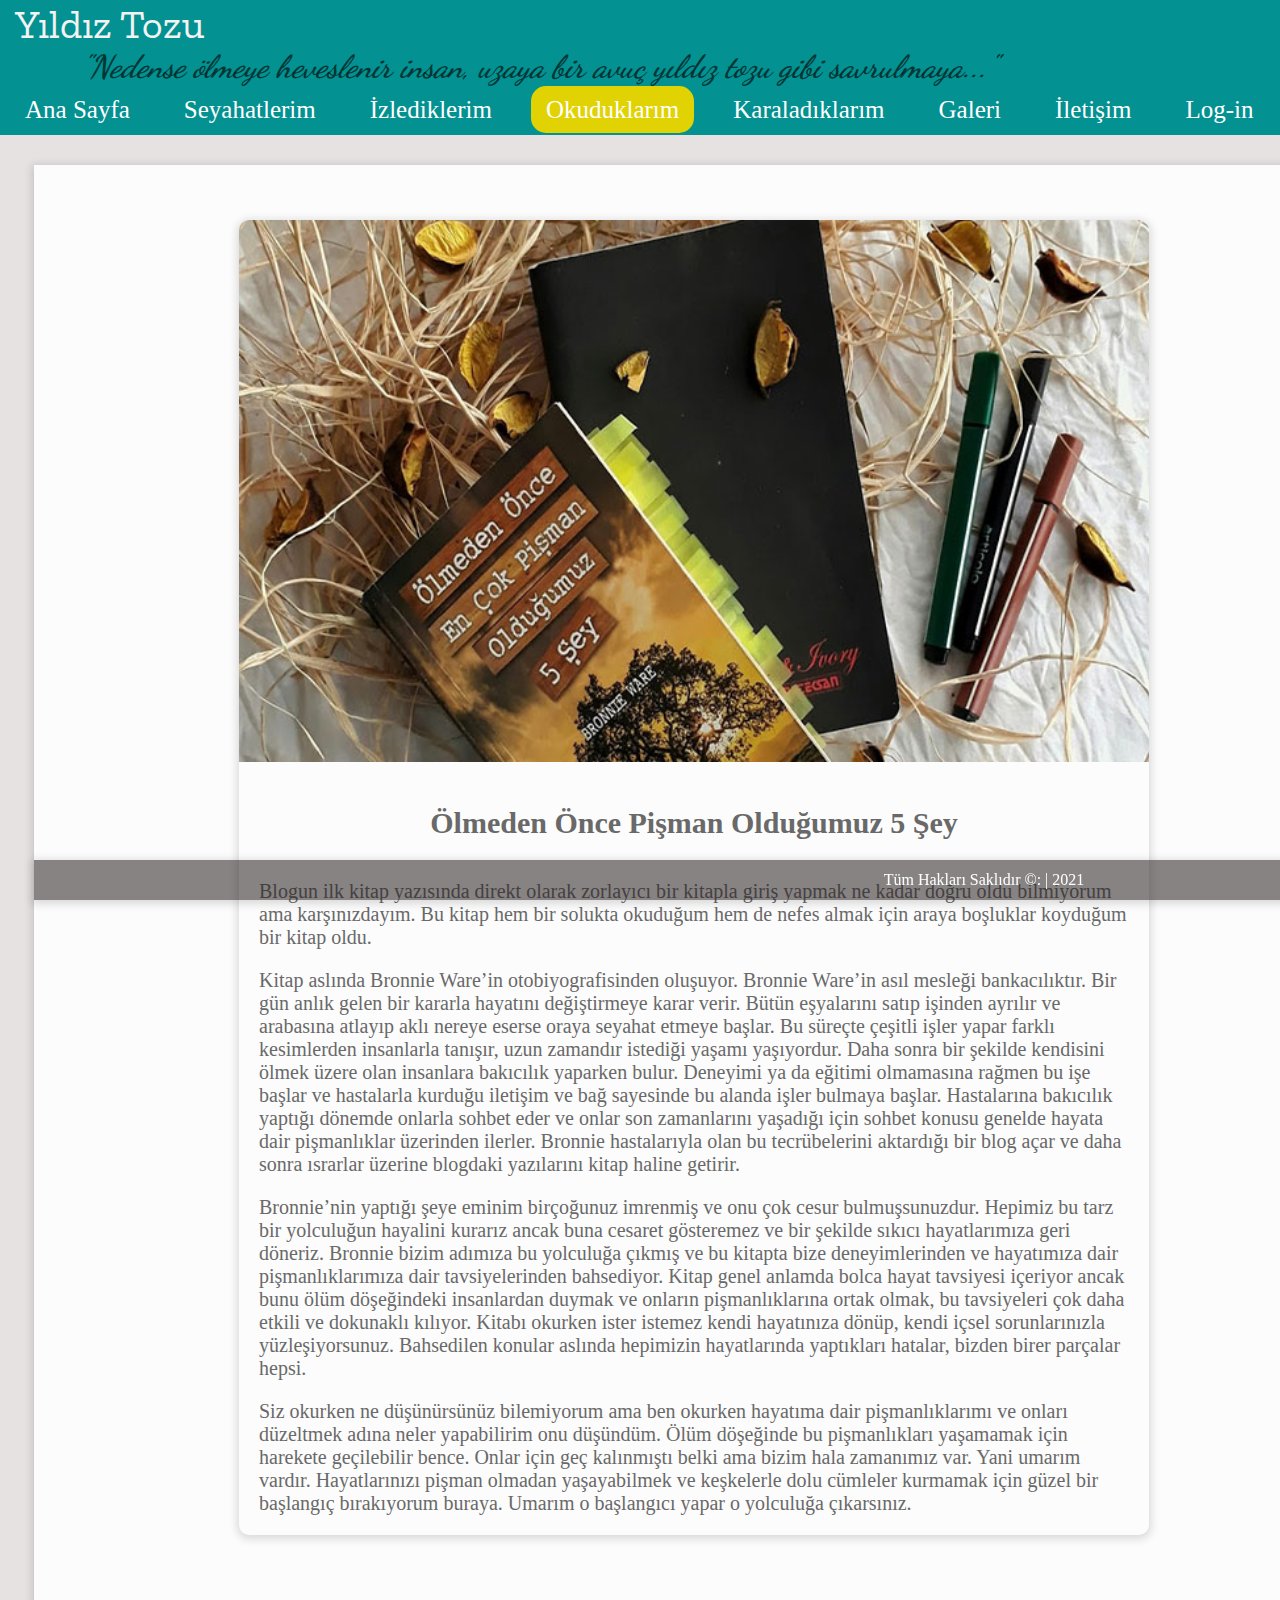
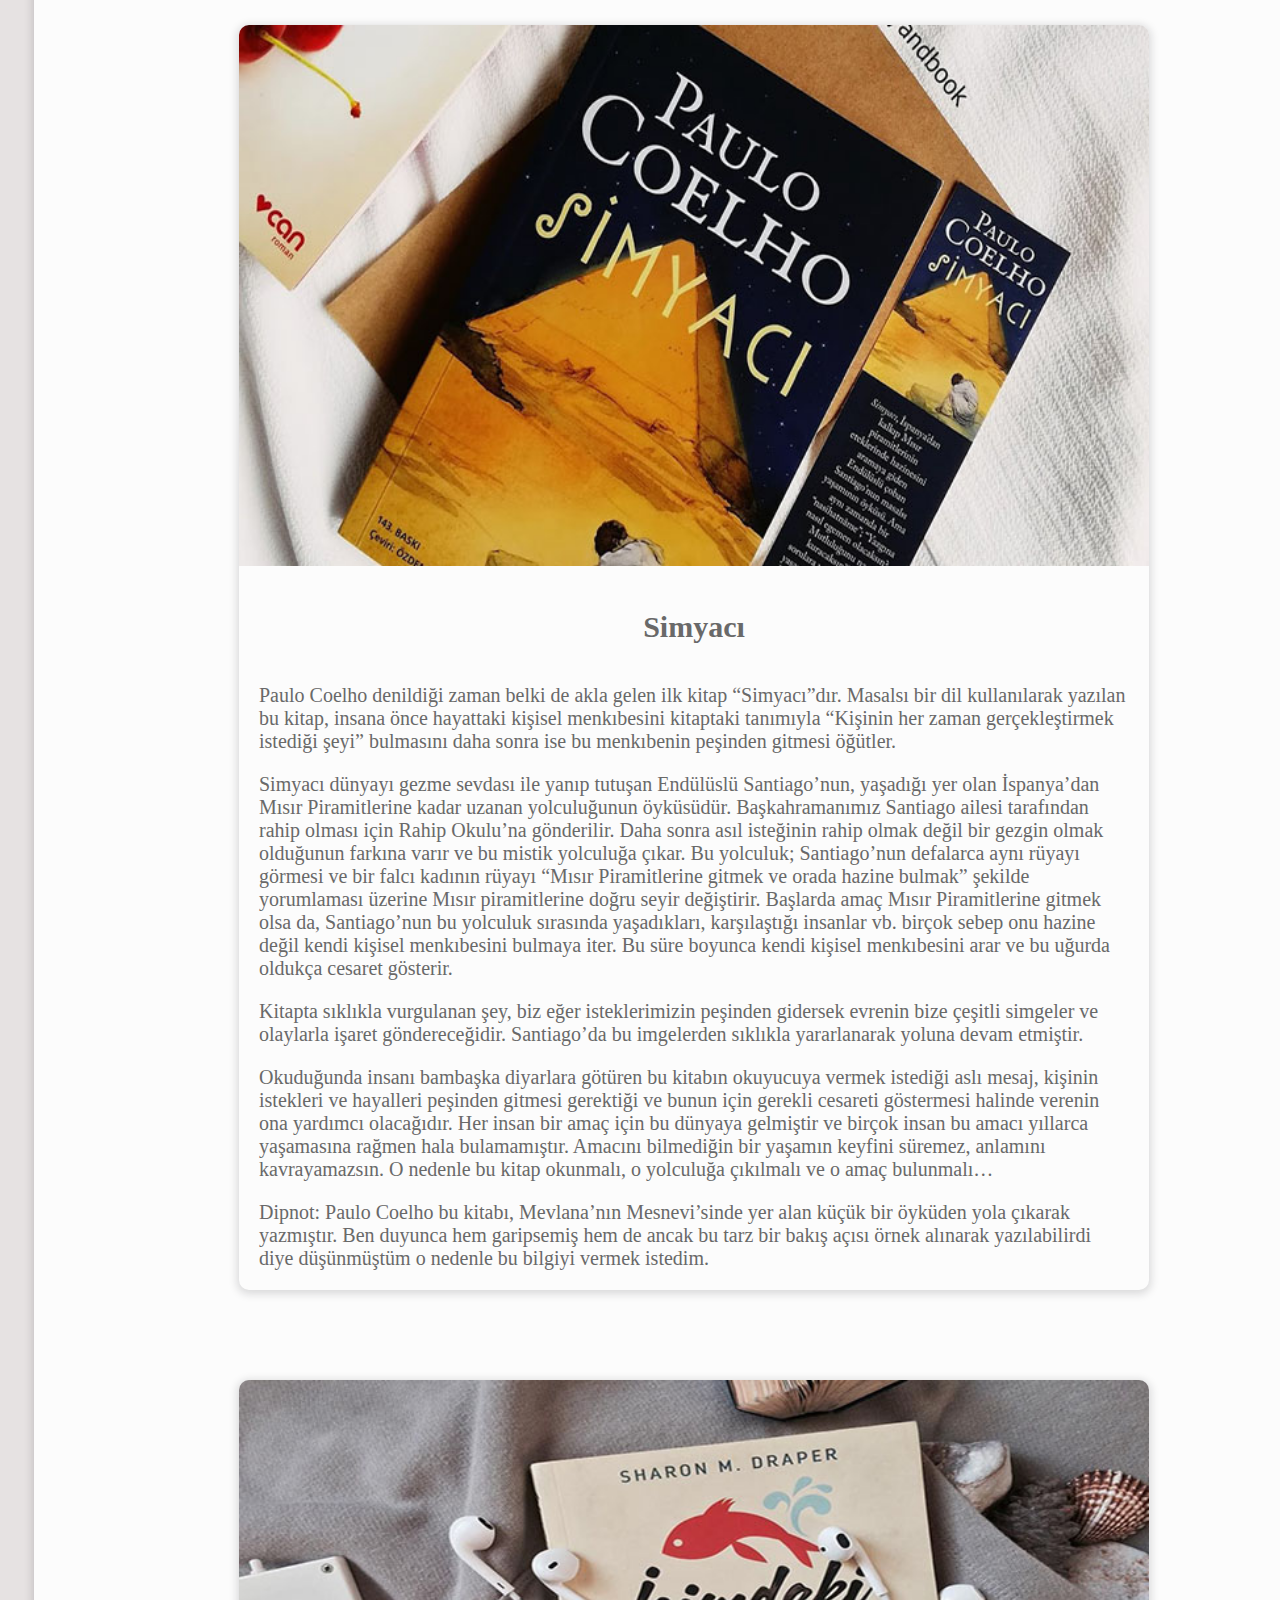
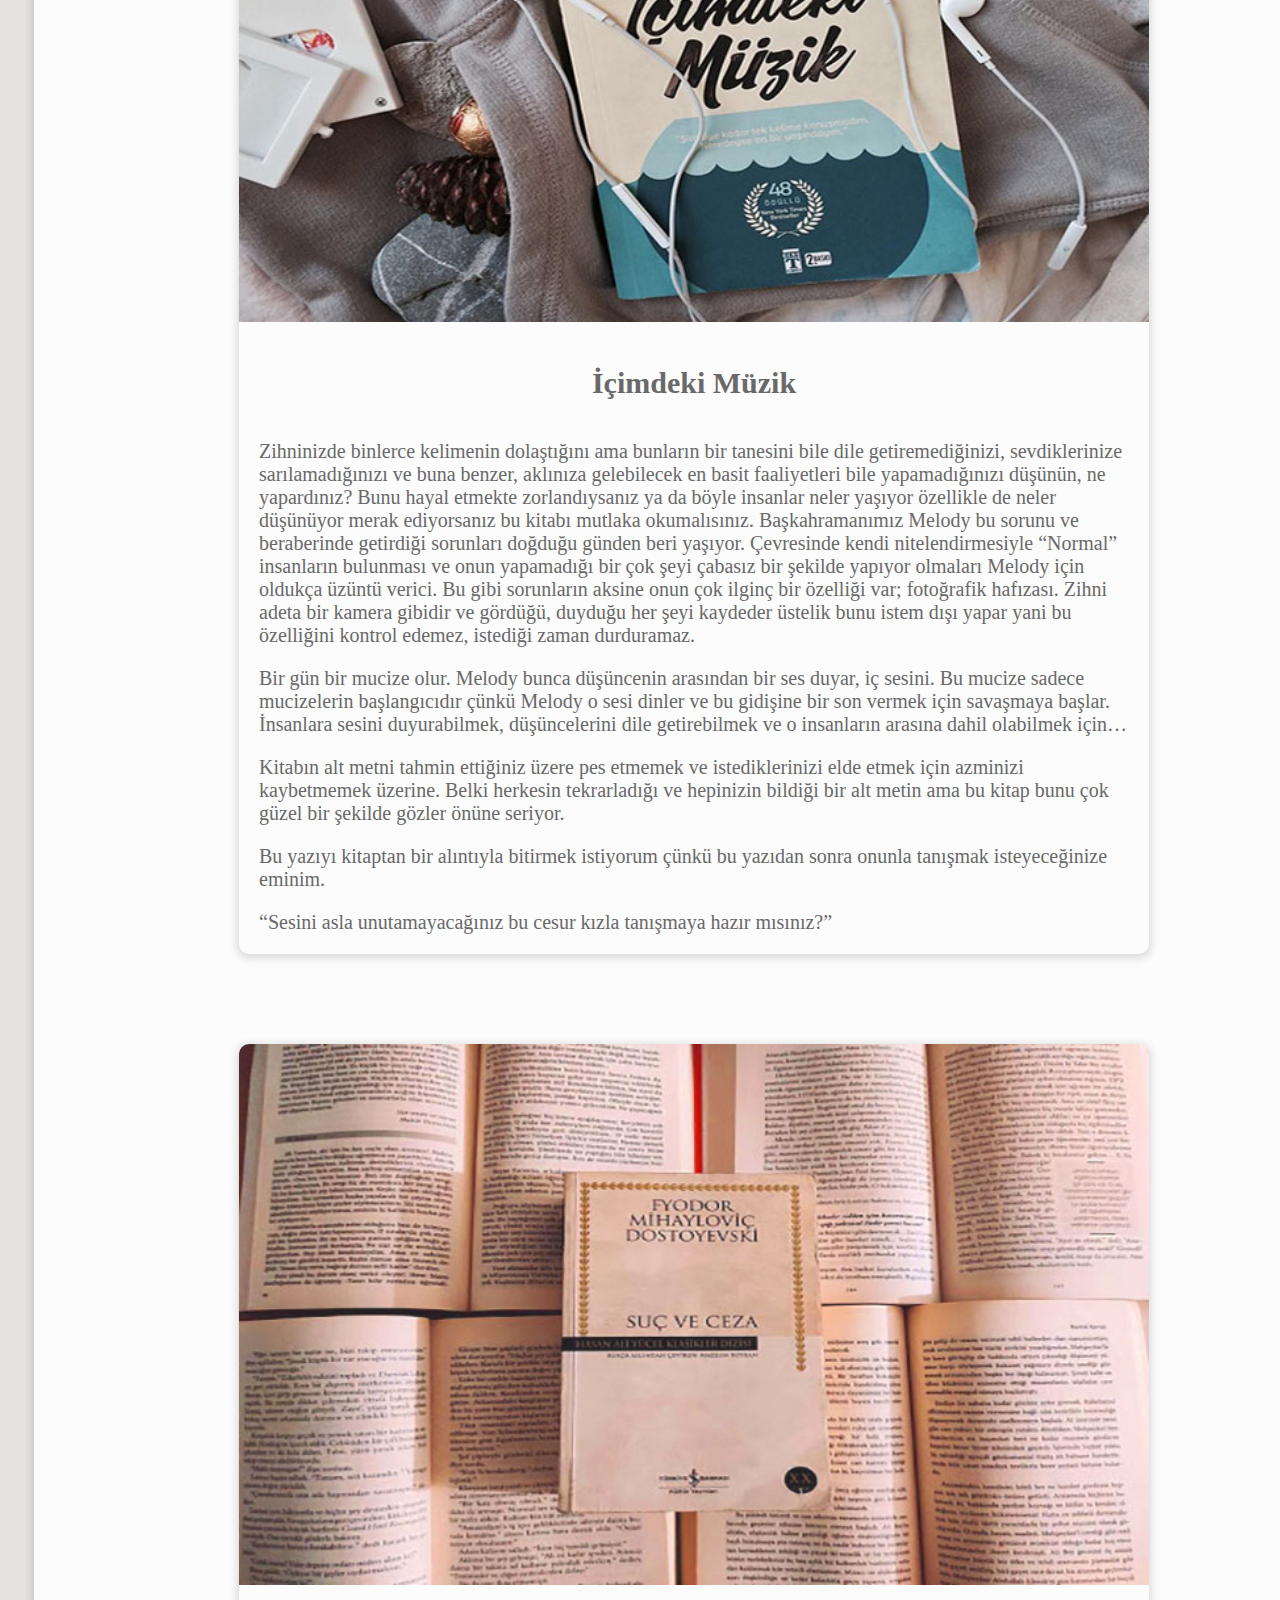
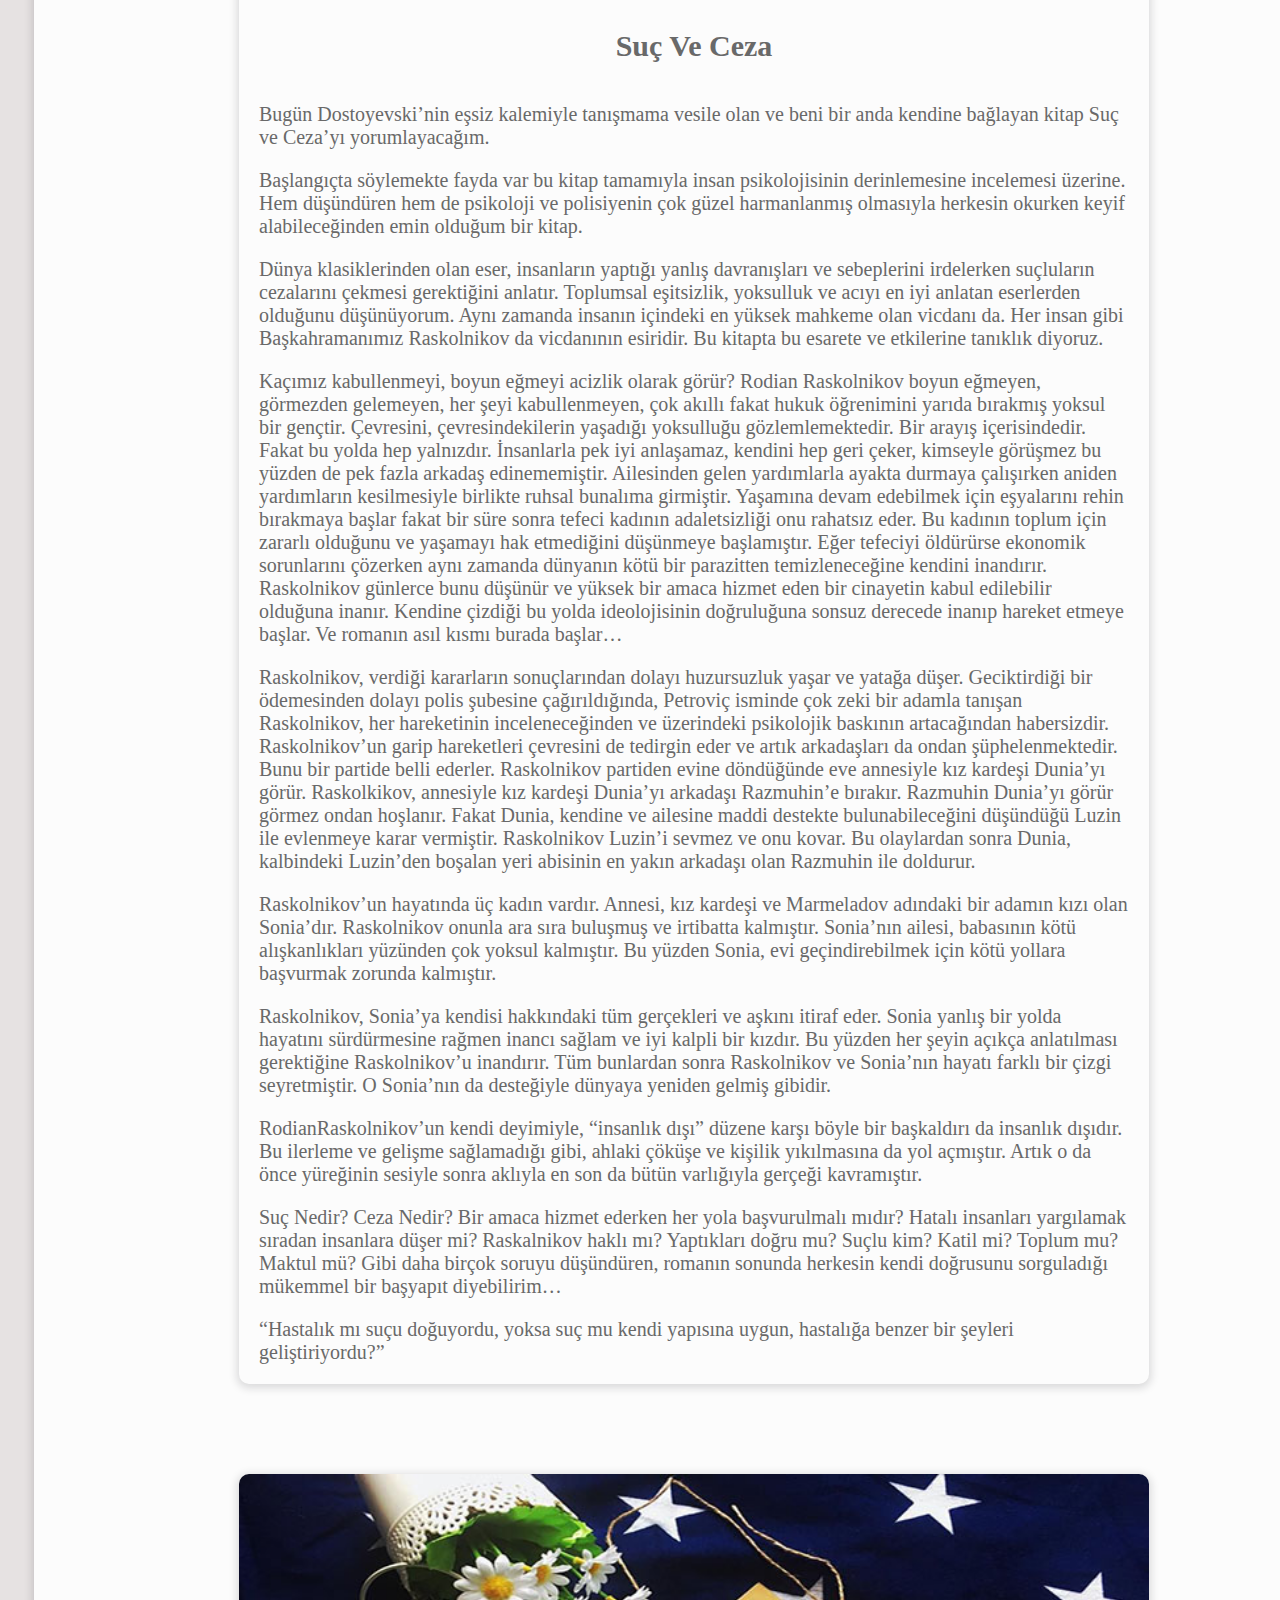
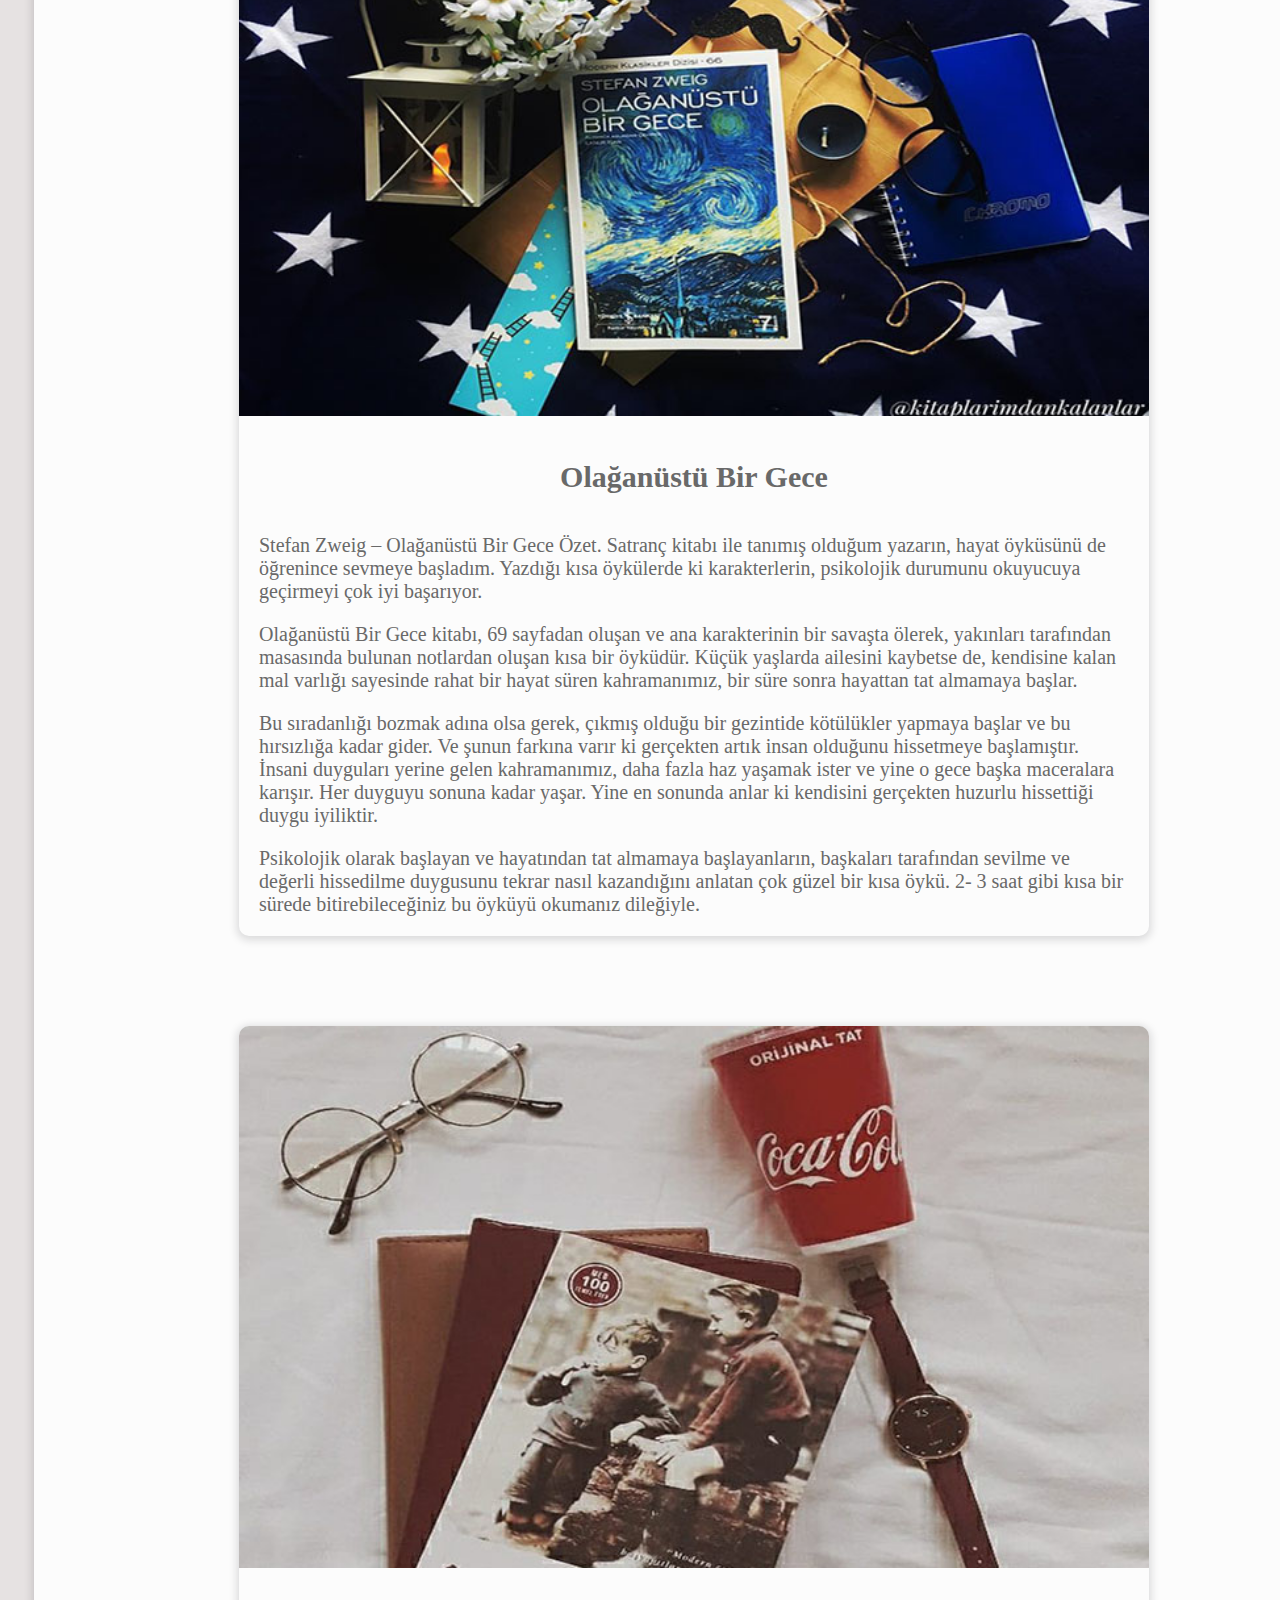
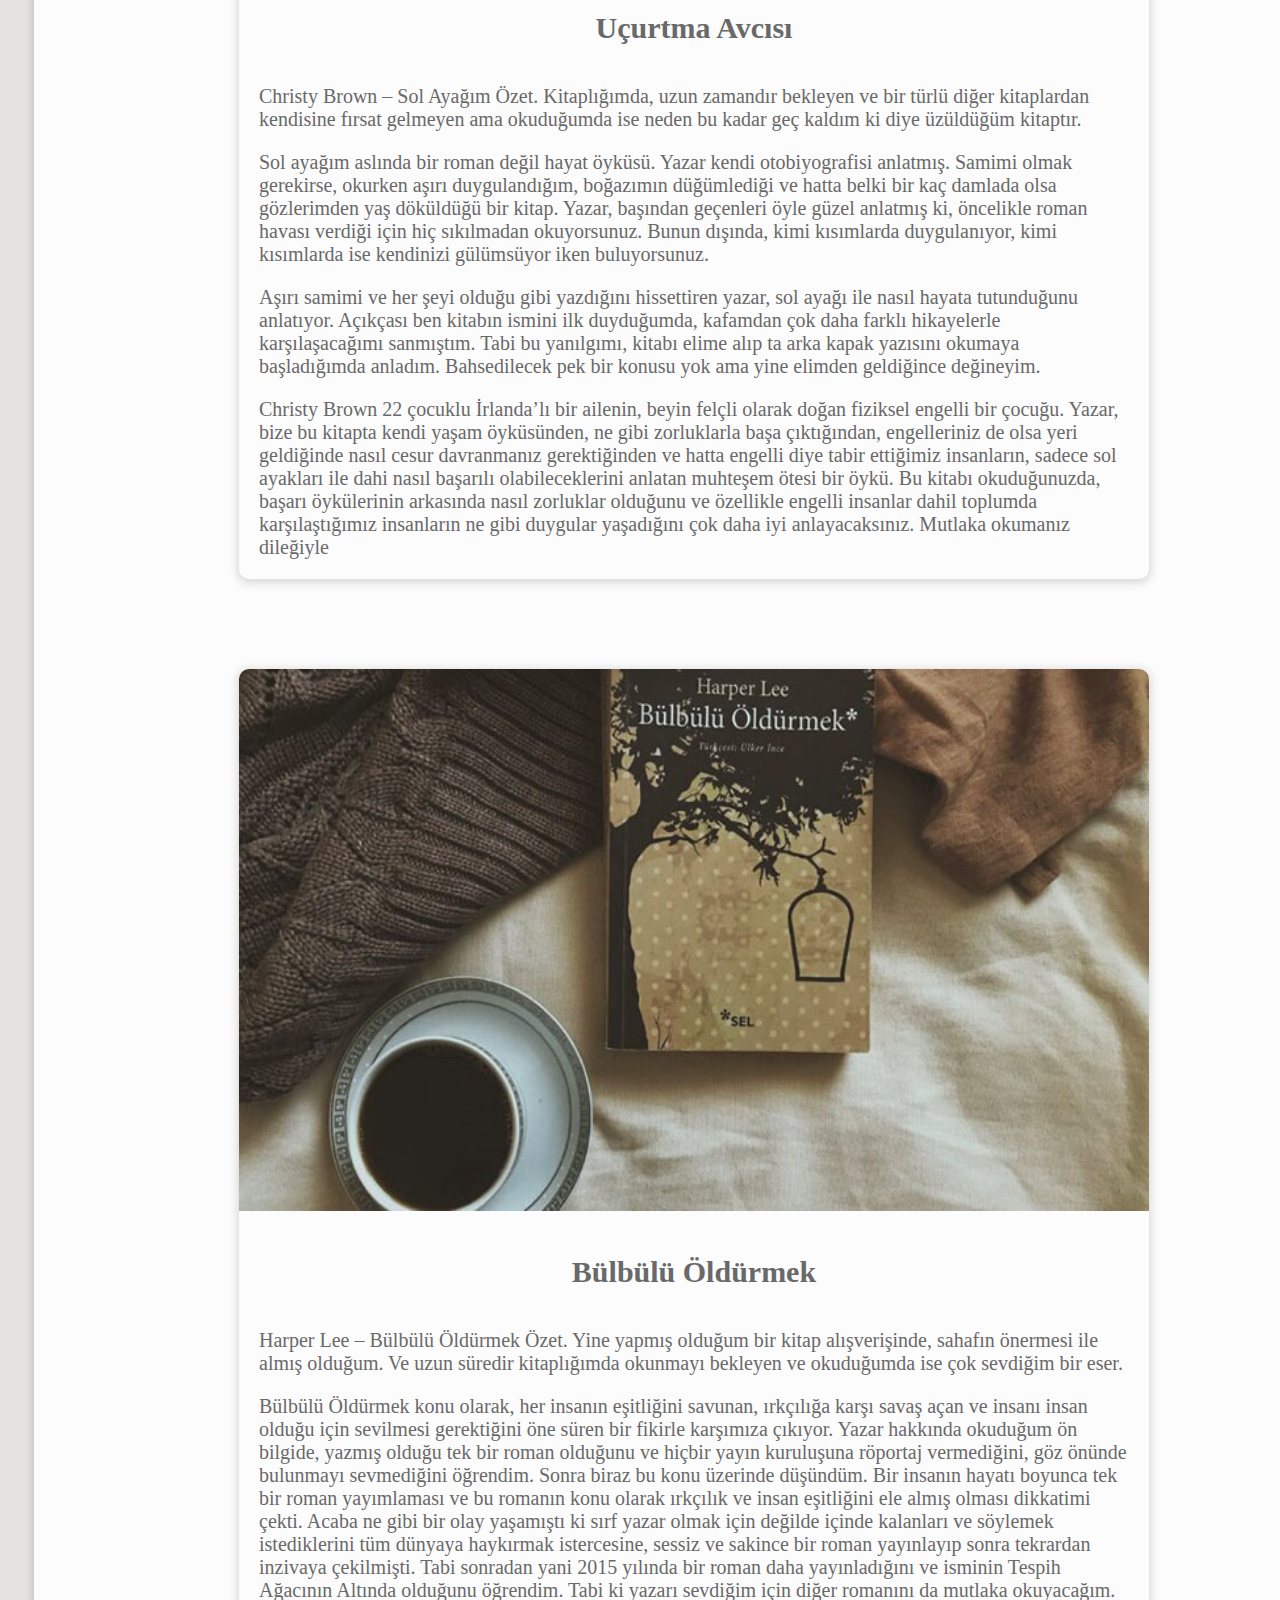
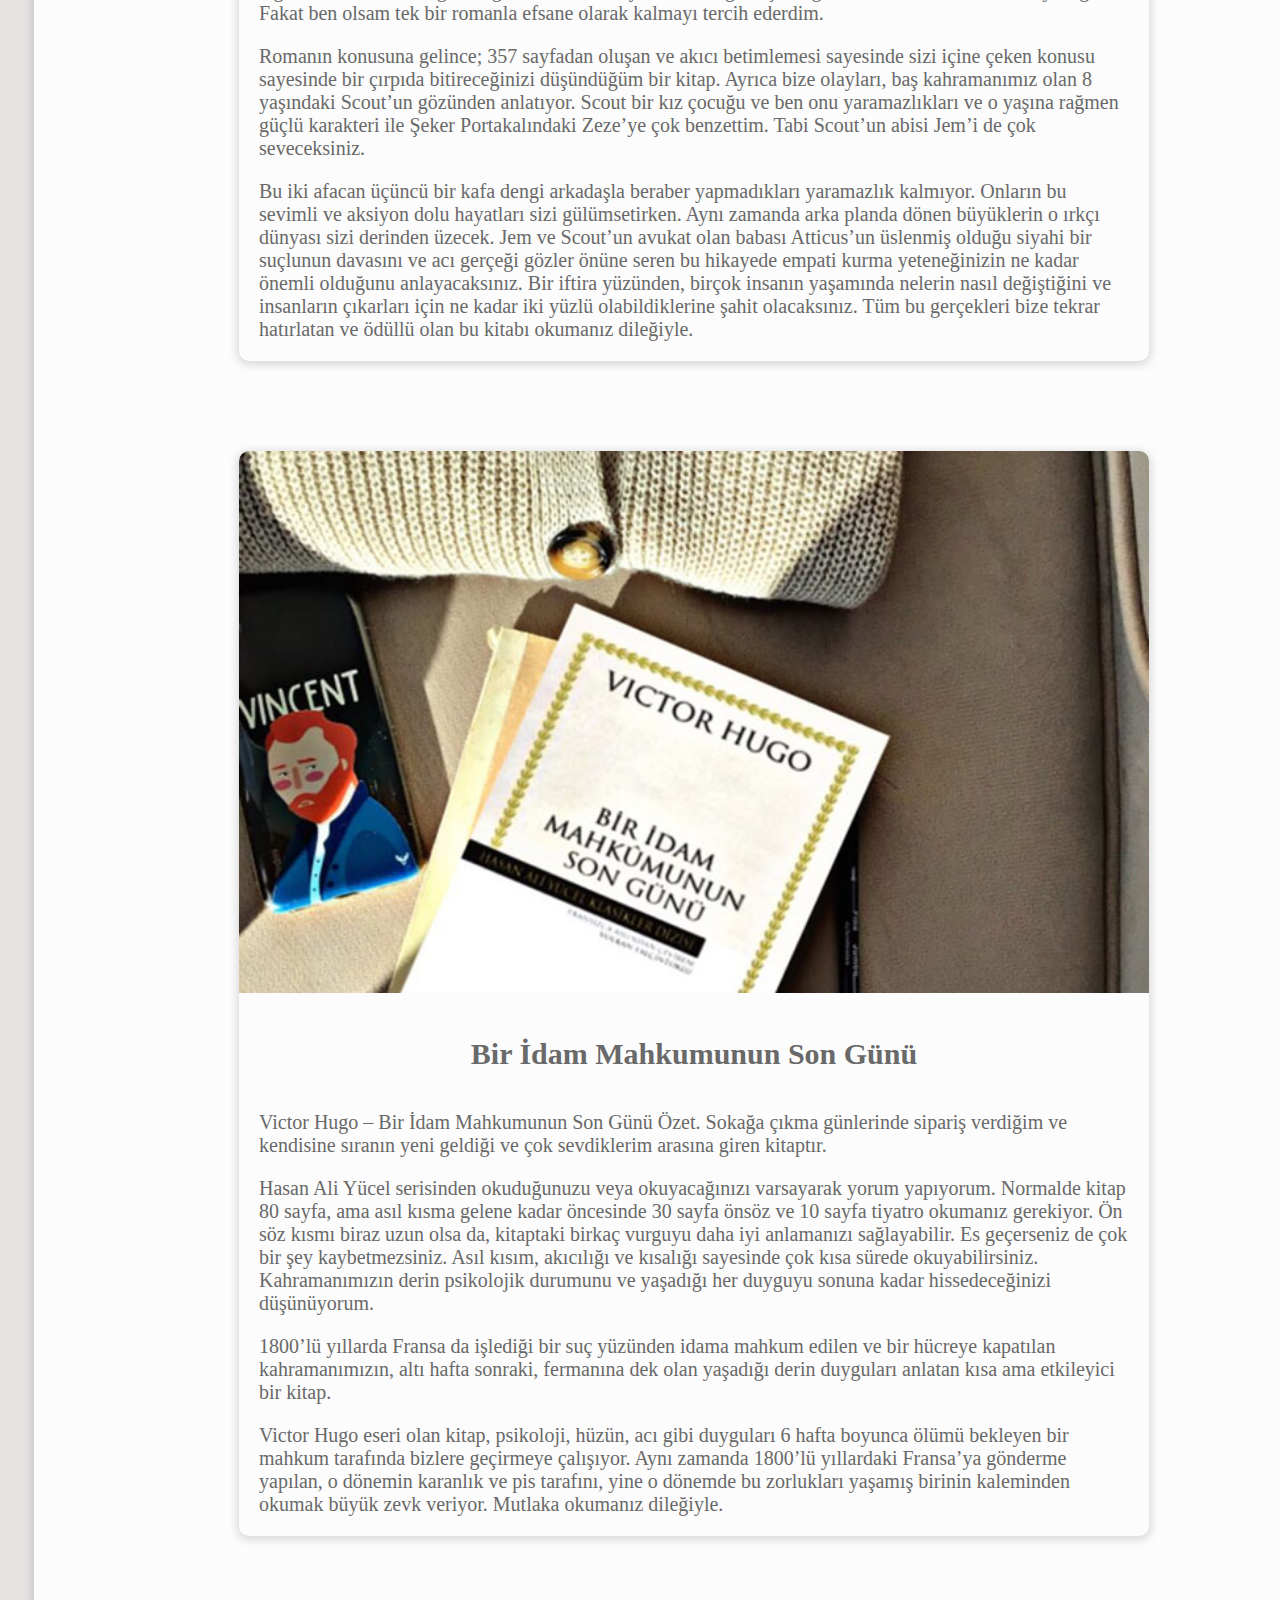
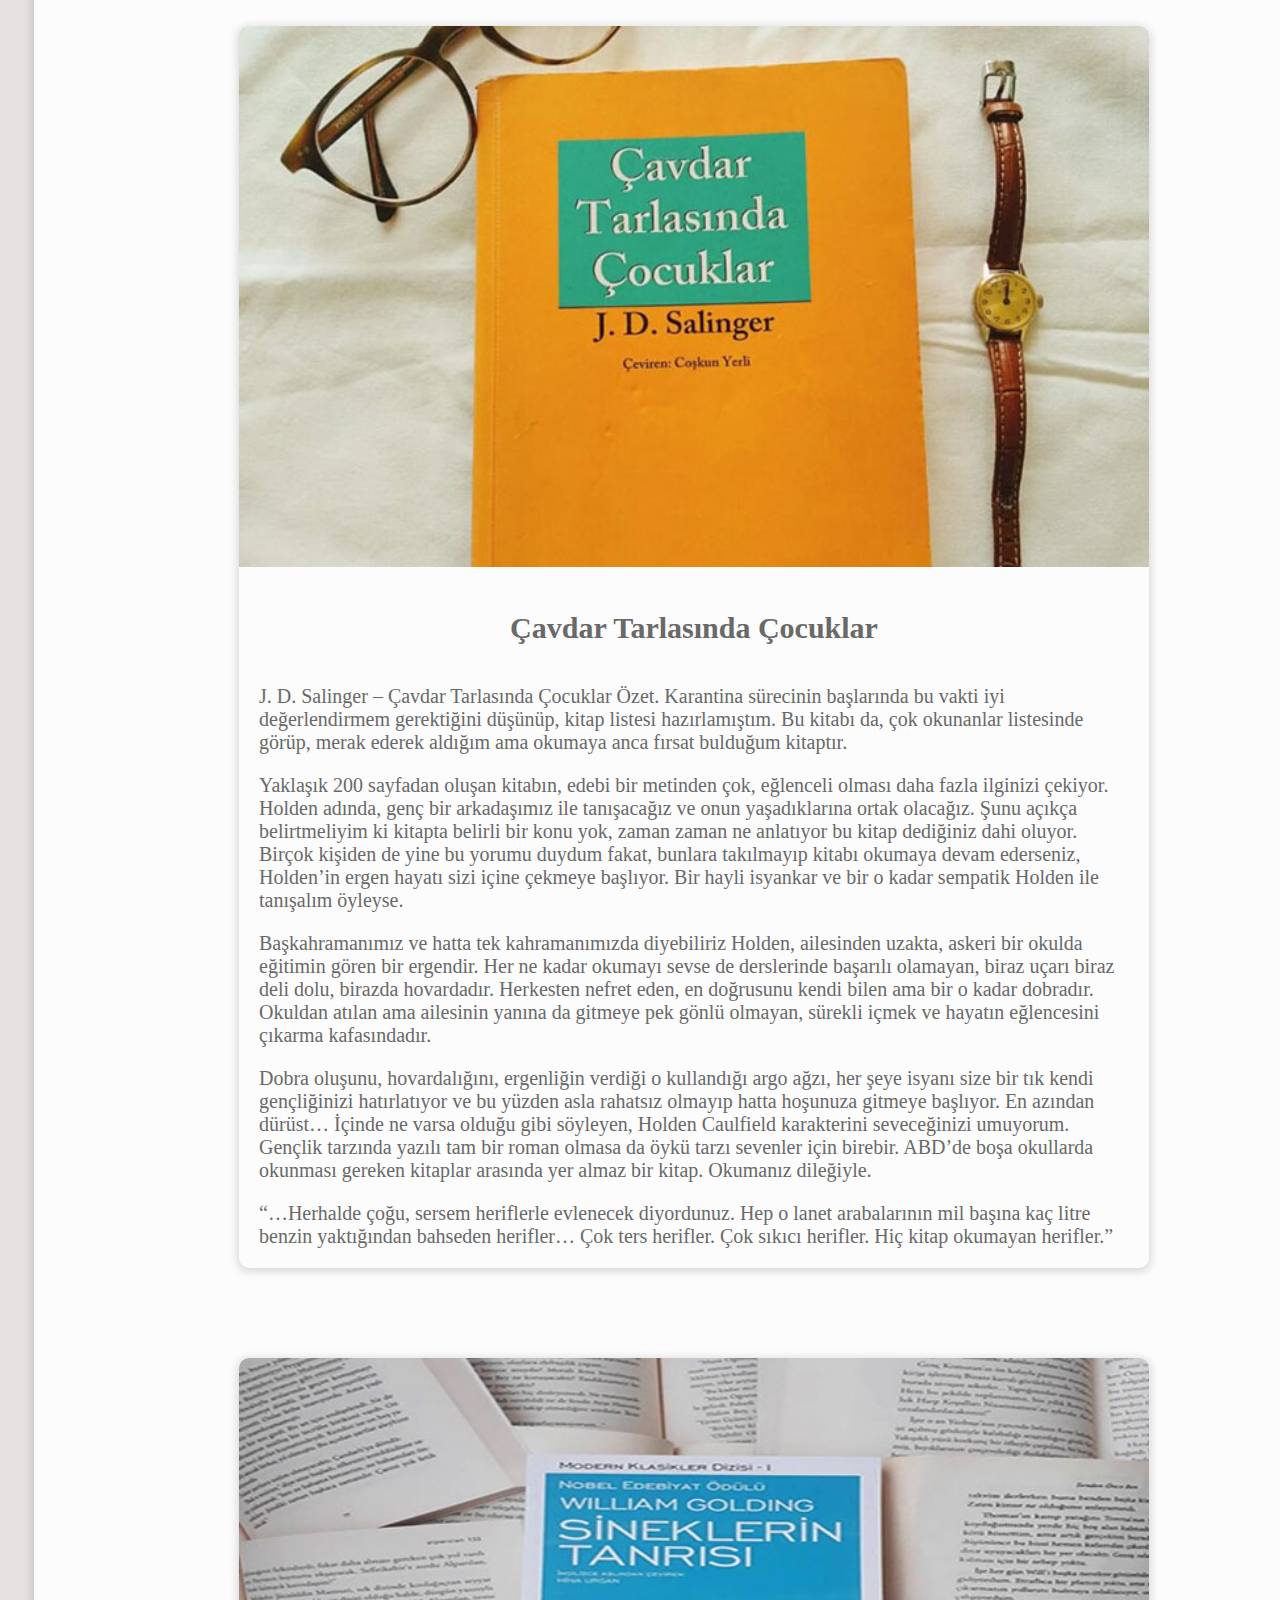
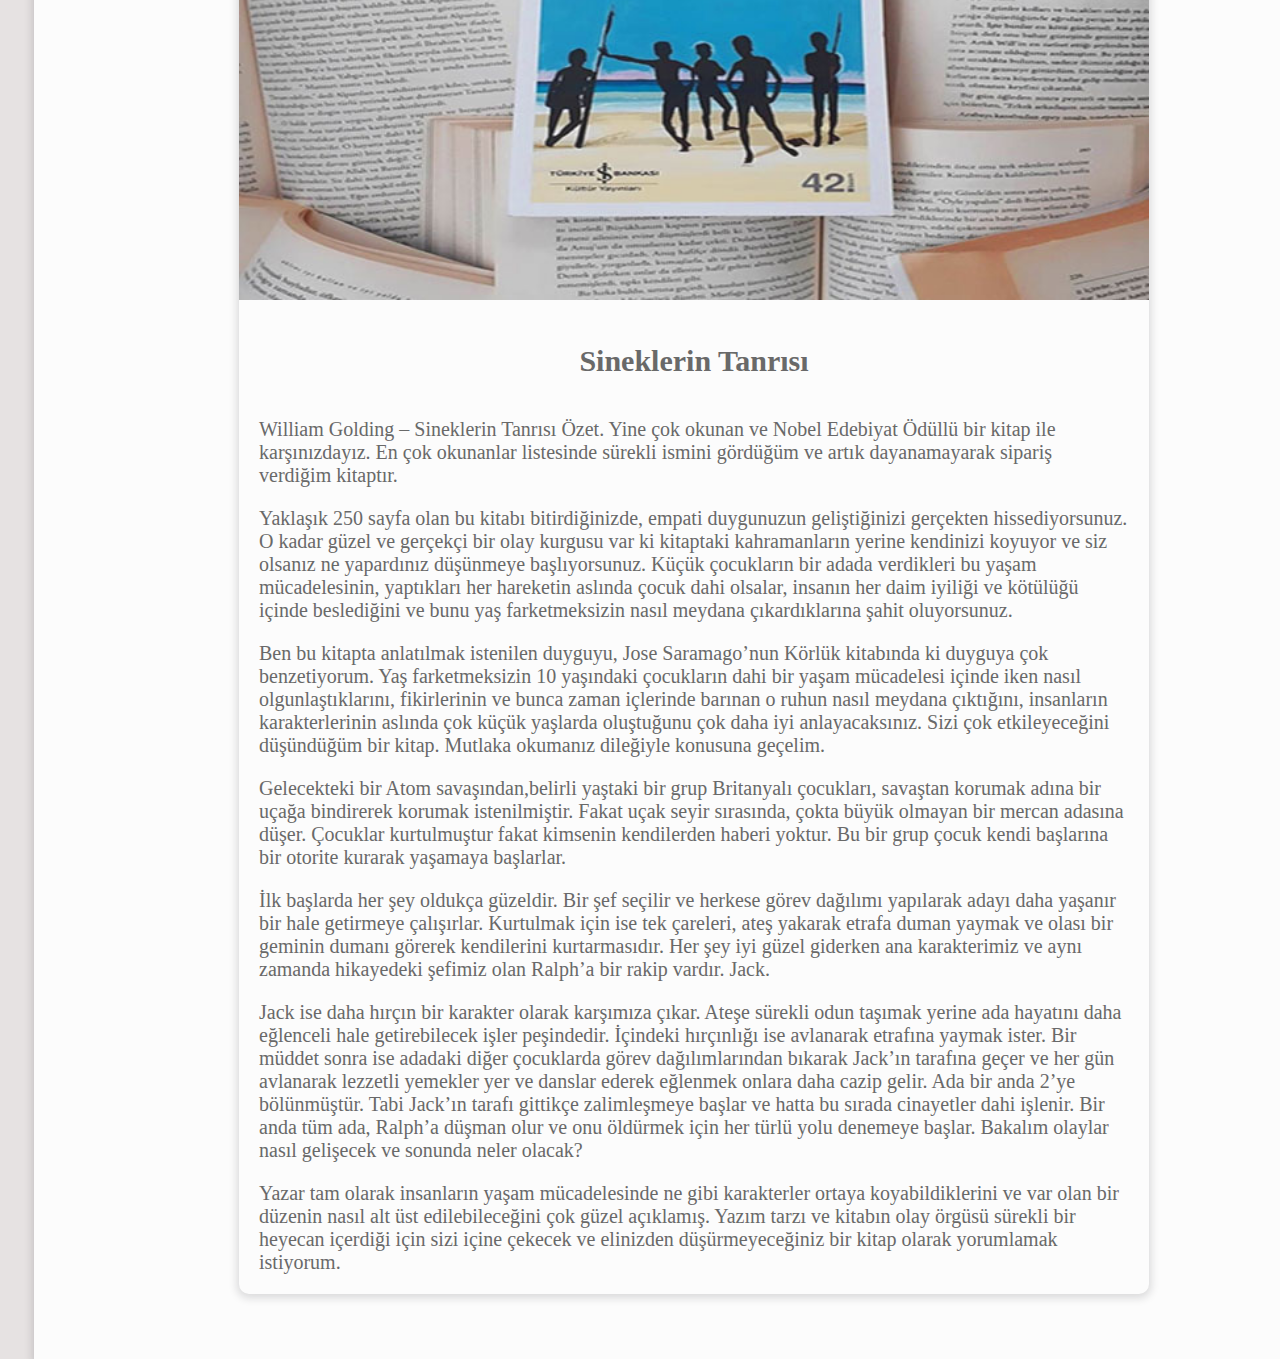
<file: HTML/okuduklarim.html>
<!DOCTYPE html>
<html lang="en">

<head>
    <meta charset="UTF-8">
    <meta http-equiv="X-UA-Compatible" content="IE=edge">
    <meta name="viewport" content="width=device-width, initial-scale=1.0">
    <title>Yıldız Tozu</title>
    <link rel="stylesheet" href="../CSS/style.css">
</head>

<body>
    <!-- Navbar -->
    <div class="navbar">
        <div class="socialmediabar">
            <a href="https://www.facebook.com/profile.php?id=100067319276587"><img src="../images/facebookİcon.png"
                    width="25px" alt=""></a>
            <a href="https://instagram.com/_yildiztozuu_?igshid=q5wmywzn99p7"><img src="../images/instagramİcon.png"
                    width="25px" alt=""></a>
            <a href="https://twitter.com/birisi_muhendis?s=08"><img src="../images/twitter1.png" width="25px"
                    alt=""></a>
        </div>
        <div class="logo">
            <a href="#">Yıldız Tozu</a>
        </div>
        <div class="sentence">
            <b href="#">"Nedense ölmeye heveslenir insan, uzaya bir avuç yıldız tozu gibi savrulmaya..."</b>
        </div>
        <div class="search-box">
            <input class="search-text" type="text" name="" placeholder="Arama yapmak için yazınız..">
            <a class="search-button" href="#"><img src="../images/search.png" width="20px" alt=""></a>
        </div>

        <ul>
            <!-- Menu -->
            <li><a href="index.html"></i>Ana Sayfa</a></li>
            <li><a href="seyahatlerim.html">Seyahatlerim</a></li>
            <li><a href="izlediklerim.html">İzlediklerim</a></li>
            <li><a href="okuduklarim.html" class="active">Okuduklarım</a></li>
            <li><a href="karaladiklarim.html">Karaladıklarım</a></li>
            <li><a href="galeri.html">Galeri</a></li>
            <li><a href="iletisim.html">İletişim</a></li>
            <li><a href="login.html">Log-in</a></li>
        </ul>
    </div>
    <!-- Container -->
    <div class="container1">
        <main>
            <div class="content1">
                <img id="1" src="../images/olmedenOnce.jpg" alt="" class="picture">
                <h4>Ölmeden Önce Pişman Olduğumuz 5 Şey</h4>
                <p class="contentText1">Blogun ilk kitap yazısında direkt olarak zorlayıcı bir kitapla giriş yapmak ne
                    kadar doğru oldu bilmiyorum ama karşınızdayım.
                    Bu kitap hem bir solukta okuduğum hem de nefes almak için araya boşluklar koyduğum bir kitap oldu.
                </p>
                <p class="contentText1">
                    Kitap aslında Bronnie Ware’in otobiyografisinden oluşuyor. Bronnie Ware’in asıl mesleği
                    bankacılıktır. Bir gün anlık gelen bir kararla hayatını değiştirmeye karar verir.
                    Bütün eşyalarını satıp işinden ayrılır ve arabasına atlayıp aklı nereye eserse oraya seyahat etmeye
                    başlar. Bu süreçte çeşitli işler yapar farklı kesimlerden insanlarla tanışır,
                    uzun zamandır istediği yaşamı yaşıyordur. Daha sonra bir şekilde kendisini ölmek üzere olan
                    insanlara bakıcılık yaparken bulur. Deneyimi ya da eğitimi olmamasına rağmen bu işe başlar
                    ve hastalarla kurduğu iletişim ve bağ sayesinde bu alanda işler bulmaya başlar. Hastalarına
                    bakıcılık yaptığı dönemde onlarla sohbet eder ve onlar son zamanlarını yaşadığı için sohbet
                    konusu genelde hayata dair pişmanlıklar üzerinden ilerler. Bronnie hastalarıyla olan bu
                    tecrübelerini aktardığı bir blog açar ve daha sonra ısrarlar üzerine blogdaki yazılarını kitap
                    haline getirir.</p>
                <p class="contentText1">
                    Bronnie’nin yaptığı şeye eminim birçoğunuz imrenmiş ve onu çok cesur bulmuşsunuzdur. Hepimiz bu tarz
                    bir yolculuğun hayalini kurarız ancak buna cesaret gösteremez ve bir şekilde sıkıcı hayatlarımıza
                    geri döneriz. Bronnie bizim adımıza bu yolculuğa çıkmış ve bu kitapta bize deneyimlerinden ve
                    hayatımıza dair pişmanlıklarımıza dair tavsiyelerinden bahsediyor. Kitap genel anlamda bolca hayat
                    tavsiyesi içeriyor ancak bunu ölüm döşeğindeki insanlardan duymak ve onların pişmanlıklarına ortak
                    olmak, bu tavsiyeleri çok daha etkili ve dokunaklı kılıyor. Kitabı okurken ister istemez kendi
                    hayatınıza dönüp, kendi içsel sorunlarınızla yüzleşiyorsunuz. Bahsedilen konular aslında hepimizin
                    hayatlarında yaptıkları hatalar, bizden birer parçalar hepsi.</p>
                <p class="contentText1">
                    Siz okurken ne düşünürsünüz bilemiyorum ama ben okurken hayatıma dair pişmanlıklarımı ve onları
                    düzeltmek adına neler yapabilirim onu düşündüm. Ölüm döşeğinde bu pişmanlıkları yaşamamak için
                    harekete geçilebilir bence. Onlar için geç kalınmıştı belki ama bizim hala zamanımız var. Yani
                    umarım vardır. Hayatlarınızı pişman olmadan yaşayabilmek ve keşkelerle dolu cümleler kurmamak için
                    güzel bir başlangıç bırakıyorum buraya. Umarım o başlangıcı yapar o yolculuğa çıkarsınız.
                </p>
            </div>

            <div class="content1">
                <img id="2" src="../images/simyacı.jpg" alt="" class="picture">
                <h4>Simyacı</h4>
                <p class="contentText1">Paulo Coelho denildiği zaman belki de akla gelen ilk kitap “Simyacı”dır. Masalsı
                    bir dil kullanılarak yazılan bu kitap, insana önce hayattaki kişisel menkıbesini kitaptaki tanımıyla
                    “Kişinin her zaman gerçekleştirmek istediği şeyi” bulmasını daha sonra ise bu menkıbenin peşinden
                    gitmesi öğütler.</p>
                <p class="contentText1">Simyacı dünyayı gezme sevdası ile yanıp tutuşan Endülüslü Santiago’nun, yaşadığı
                    yer olan İspanya’dan Mısır Piramitlerine kadar uzanan yolculuğunun öyküsüdür. Başkahramanımız
                    Santiago ailesi tarafından rahip olması için Rahip Okulu’na gönderilir. Daha sonra asıl isteğinin
                    rahip olmak değil bir gezgin olmak olduğunun farkına varır ve bu mistik yolculuğa çıkar. Bu
                    yolculuk; Santiago’nun defalarca aynı rüyayı görmesi ve bir falcı kadının rüyayı “Mısır
                    Piramitlerine gitmek ve orada hazine bulmak” şekilde yorumlaması üzerine Mısır piramitlerine doğru
                    seyir değiştirir. Başlarda amaç Mısır Piramitlerine gitmek olsa da, Santiago’nun bu yolculuk
                    sırasında yaşadıkları, karşılaştığı insanlar vb. birçok sebep onu hazine değil kendi kişisel
                    menkıbesini bulmaya iter. Bu süre boyunca kendi kişisel menkıbesini arar ve bu uğurda oldukça
                    cesaret gösterir.</p>
                <p class="contentText1">Kitapta sıklıkla vurgulanan şey, biz eğer isteklerimizin peşinden gidersek
                    evrenin bize çeşitli simgeler ve olaylarla işaret göndereceğidir. Santiago’da bu imgelerden sıklıkla
                    yararlanarak yoluna devam etmiştir.</p>
                <p class="contentText1">Okuduğunda insanı bambaşka diyarlara götüren bu kitabın okuyucuya vermek
                    istediği aslı mesaj, kişinin istekleri ve hayalleri peşinden gitmesi gerektiği ve bunun için gerekli
                    cesareti göstermesi halinde verenin ona yardımcı olacağıdır. Her insan bir amaç için bu dünyaya
                    gelmiştir ve birçok insan bu amacı yıllarca yaşamasına rağmen hala bulamamıştır. Amacını bilmediğin
                    bir yaşamın keyfini süremez, anlamını kavrayamazsın. O nedenle bu kitap okunmalı, o yolculuğa
                    çıkılmalı ve o amaç bulunmalı…</p>
                <p class="contentText1">Dipnot: Paulo Coelho bu kitabı, Mevlana’nın Mesnevi’sinde yer alan küçük bir
                    öyküden yola çıkarak yazmıştır. Ben duyunca hem garipsemiş hem de ancak bu tarz bir bakış açısı
                    örnek alınarak yazılabilirdi diye düşünmüştüm o nedenle bu bilgiyi vermek istedim.</p>
            </div>

            <div class="content1">
                <img id="3" src="../images/icimdekiMuzik.jpg" alt="" class="picture">
                <h4>İçimdeki Müzik</h4>
                <p class="contentText1">Zihninizde binlerce kelimenin dolaştığını ama bunların bir tanesini bile dile
                    getiremediğinizi, sevdiklerinize sarılamadığınızı ve buna benzer, aklınıza gelebilecek en basit
                    faaliyetleri bile yapamadığınızı düşünün, ne yapardınız? Bunu hayal etmekte zorlandıysanız ya da
                    böyle insanlar neler yaşıyor özellikle de neler düşünüyor merak ediyorsanız bu kitabı mutlaka
                    okumalısınız. Başkahramanımız Melody bu sorunu ve beraberinde getirdiği sorunları doğduğu günden
                    beri yaşıyor. Çevresinde kendi nitelendirmesiyle “Normal” insanların bulunması ve onun yapamadığı
                    bir çok şeyi çabasız bir şekilde yapıyor olmaları Melody için oldukça üzüntü verici. Bu gibi
                    sorunların aksine onun çok ilginç bir özelliği var; fotoğrafik hafızası. Zihni adeta bir kamera
                    gibidir ve gördüğü, duyduğu her şeyi kaydeder üstelik bunu istem dışı yapar yani bu özelliğini
                    kontrol edemez, istediği zaman durduramaz.</p>
                <p class="contentText1">Bir gün bir mucize olur. Melody bunca düşüncenin arasından bir ses duyar, iç
                    sesini. Bu mucize sadece mucizelerin başlangıcıdır çünkü Melody o sesi dinler ve bu gidişine bir son
                    vermek için savaşmaya başlar. İnsanlara sesini duyurabilmek, düşüncelerini dile getirebilmek ve o
                    insanların arasına dahil olabilmek için…</p>
                <p class="contentText1">Kitabın alt metni tahmin ettiğiniz üzere pes etmemek ve istediklerinizi elde
                    etmek için azminizi kaybetmemek üzerine. Belki herkesin tekrarladığı ve hepinizin bildiği bir alt
                    metin ama bu kitap bunu çok güzel bir şekilde gözler önüne seriyor.</p>
                <p class="contentText1">Bu yazıyı kitaptan bir alıntıyla bitirmek istiyorum çünkü bu yazıdan sonra
                    onunla tanışmak isteyeceğinize eminim. </p>
                <p class="contentText1">“Sesini asla unutamayacağınız bu cesur kızla tanışmaya hazır mısınız?”</p>
            </div>

            <div class="content1">
                <img id="4" src="../images/sucVeCeza.jpg" alt="" class="picture">
                <h4>Suç Ve Ceza</h4>
                <p class="contentText1">Bugün Dostoyevski’nin eşsiz kalemiyle tanışmama vesile olan ve beni bir anda
                    kendine bağlayan kitap Suç ve Ceza’yı yorumlayacağım.</p>
                <p class="contentText1">Başlangıçta söylemekte fayda var bu kitap tamamıyla insan psikolojisinin
                    derinlemesine incelemesi üzerine. Hem düşündüren hem de psikoloji ve polisiyenin çok güzel
                    harmanlanmış olmasıyla herkesin okurken keyif alabileceğinden emin olduğum bir kitap.</p>
                <p class="contentText1">Dünya klasiklerinden olan eser, insanların yaptığı yanlış davranışları ve
                    sebeplerini irdelerken suçluların cezalarını çekmesi gerektiğini anlatır. Toplumsal eşitsizlik,
                    yoksulluk ve acıyı en iyi anlatan eserlerden olduğunu düşünüyorum. Aynı zamanda insanın içindeki en
                    yüksek mahkeme olan vicdanı da. Her insan gibi Başkahramanımız Raskolnikov da vicdanının esiridir.
                    Bu kitapta bu esarete ve etkilerine tanıklık diyoruz.</p>
                <p class="contentText1">Kaçımız kabullenmeyi, boyun eğmeyi acizlik olarak görür? Rodian Raskolnikov
                    boyun eğmeyen, görmezden gelemeyen, her şeyi kabullenmeyen, çok akıllı fakat hukuk öğrenimini yarıda
                    bırakmış yoksul bir gençtir. Çevresini, çevresindekilerin yaşadığı yoksulluğu gözlemlemektedir. Bir
                    arayış içerisindedir. Fakat bu yolda hep yalnızdır. İnsanlarla pek iyi anlaşamaz, kendini hep geri
                    çeker, kimseyle görüşmez bu yüzden de pek fazla arkadaş edinememiştir. Ailesinden gelen yardımlarla
                    ayakta durmaya çalışırken aniden yardımların kesilmesiyle birlikte ruhsal bunalıma girmiştir.
                    Yaşamına devam edebilmek için eşyalarını rehin bırakmaya başlar fakat bir süre sonra tefeci kadının
                    adaletsizliği onu rahatsız eder. Bu kadının toplum için zararlı olduğunu ve yaşamayı hak etmediğini
                    düşünmeye başlamıştır. Eğer tefeciyi öldürürse ekonomik sorunlarını çözerken aynı zamanda dünyanın
                    kötü bir parazitten temizleneceğine kendini inandırır. Raskolnikov günlerce bunu düşünür ve yüksek
                    bir amaca hizmet eden bir cinayetin kabul edilebilir olduğuna inanır. Kendine çizdiği bu yolda
                    ideolojisinin doğruluğuna sonsuz derecede inanıp hareket etmeye başlar. Ve romanın asıl kısmı burada
                    başlar…
                </p>
                <p class="contentText1">Raskolnikov, verdiği kararların sonuçlarından dolayı huzursuzluk yaşar ve yatağa
                    düşer. Geciktirdiği bir ödemesinden dolayı polis şubesine çağırıldığında, Petroviç isminde çok zeki
                    bir adamla tanışan Raskolnikov, her hareketinin inceleneceğinden ve üzerindeki psikolojik baskının
                    artacağından habersizdir. Raskolnikov’un garip hareketleri çevresini de tedirgin eder ve artık
                    arkadaşları da ondan şüphelenmektedir. Bunu bir partide belli ederler. Raskolnikov partiden evine
                    döndüğünde eve annesiyle kız kardeşi Dunia’yı görür. Raskolkikov, annesiyle kız kardeşi Dunia’yı
                    arkadaşı Razmuhin’e bırakır. Razmuhin Dunia’yı görür görmez ondan hoşlanır. Fakat Dunia, kendine ve
                    ailesine maddi destekte bulunabileceğini düşündüğü Luzin ile evlenmeye karar vermiştir. Raskolnikov
                    Luzin’i sevmez ve onu kovar. Bu olaylardan sonra Dunia, kalbindeki Luzin’den boşalan yeri abisinin
                    en yakın arkadaşı olan Razmuhin ile doldurur.</p>
                <p class="contentText1">Raskolnikov’un hayatında üç kadın vardır. Annesi, kız kardeşi ve Marmeladov
                    adındaki bir adamın kızı olan Sonia’dır. Raskolnikov onunla ara sıra buluşmuş ve irtibatta
                    kalmıştır. Sonia’nın ailesi, babasının kötü alışkanlıkları yüzünden çok yoksul kalmıştır. Bu yüzden
                    Sonia, evi geçindirebilmek için kötü yollara başvurmak zorunda kalmıştır.</p>
                <p class="contentText1">Raskolnikov, Sonia’ya kendisi hakkındaki tüm gerçekleri ve aşkını itiraf eder.
                    Sonia yanlış bir yolda hayatını sürdürmesine rağmen inancı sağlam ve iyi kalpli bir kızdır. Bu
                    yüzden her şeyin açıkça anlatılması gerektiğine Raskolnikov’u inandırır. Tüm bunlardan sonra
                    Raskolnikov ve Sonia’nın hayatı farklı bir çizgi seyretmiştir. O Sonia’nın da desteğiyle dünyaya
                    yeniden gelmiş gibidir.</p>
                <p class="contentText1">RodianRaskolnikov’un kendi deyimiyle, “insanlık dışı” düzene karşı böyle bir
                    başkaldırı da insanlık dışıdır. Bu ilerleme ve gelişme sağlamadığı gibi, ahlaki çöküşe ve kişilik
                    yıkılmasına da yol açmıştır. Artık o da önce yüreğinin sesiyle sonra aklıyla en son da bütün
                    varlığıyla gerçeği kavramıştır.</p>
                <p class="contentText1"> Suç Nedir? Ceza Nedir? Bir amaca hizmet ederken her yola başvurulmalı mıdır?
                    Hatalı insanları yargılamak sıradan insanlara düşer mi? Raskalnikov haklı mı? Yaptıkları doğru mu?
                    Suçlu kim? Katil mi? Toplum mu? Maktul mü? Gibi daha birçok soruyu düşündüren, romanın sonunda
                    herkesin kendi doğrusunu sorguladığı mükemmel bir başyapıt diyebilirim…</p>
                <p class="contentText1">“Hastalık mı suçu doğuyordu, yoksa suç mu kendi yapısına uygun, hastalığa benzer
                    bir şeyleri geliştiriyordu?”
                </p>
            </div>
            
            <div class="content1">
                <img id="5" src="../images/olaganÜstüBirGece.jpg" alt="" class="picture">
                <h4>Olağanüstü Bir Gece</h4>
                <p class="contentText1">Stefan Zweig – Olağanüstü Bir Gece Özet. Satranç kitabı ile tanımış olduğum
                    yazarın, hayat öyküsünü de öğrenince sevmeye başladım. Yazdığı kısa öykülerde ki karakterlerin,
                    psikolojik durumunu okuyucuya geçirmeyi çok iyi başarıyor.</p>
                <p class="contentText1">Olağanüstü Bir Gece kitabı, 69 sayfadan oluşan ve ana karakterinin bir savaşta
                    ölerek, yakınları tarafından masasında bulunan notlardan oluşan kısa bir öyküdür. Küçük yaşlarda
                    ailesini kaybetse de, kendisine kalan mal varlığı sayesinde rahat bir hayat süren kahramanımız, bir
                    süre sonra hayattan tat almamaya başlar.</p>
                <p class="contentText1">Bu sıradanlığı bozmak adına olsa gerek, çıkmış olduğu bir gezintide kötülükler
                    yapmaya başlar ve bu hırsızlığa kadar gider. Ve şunun farkına varır ki gerçekten artık insan
                    olduğunu hissetmeye başlamıştır. İnsani duyguları yerine gelen kahramanımız, daha fazla haz yaşamak
                    ister ve yine o gece başka maceralara karışır. Her duyguyu sonuna kadar yaşar. Yine en sonunda anlar
                    ki kendisini gerçekten huzurlu hissettiği duygu iyiliktir.</p>
                <p class="contentText1">Psikolojik olarak başlayan ve hayatından tat almamaya başlayanların, başkaları
                    tarafından sevilme ve değerli hissedilme duygusunu tekrar nasıl kazandığını anlatan çok güzel bir
                    kısa öykü. 2- 3 saat gibi kısa bir sürede bitirebileceğiniz bu öyküyü okumanız dileğiyle.</p>
            </div>
            
            <div class="content1">
                <img id="6" src="../images/solAyagim.jpg" alt="" class="picture">
                <h4>Uçurtma Avcısı</h4>
                <p class="contentText1">Christy Brown – Sol Ayağım Özet. Kitaplığımda, uzun zamandır bekleyen ve bir
                    türlü diğer kitaplardan kendisine fırsat gelmeyen ama okuduğumda ise neden bu kadar geç kaldım ki
                    diye üzüldüğüm kitaptır.
                </p>
                <p class="contentText1">Sol ayağım aslında bir roman değil hayat öyküsü. Yazar kendi otobiyografisi
                    anlatmış. Samimi olmak gerekirse, okurken aşırı duygulandığım, boğazımın düğümlediği ve hatta belki
                    bir kaç damlada olsa gözlerimden yaş döküldüğü bir kitap. Yazar, başından geçenleri öyle güzel
                    anlatmış ki, öncelikle roman havası verdiği için hiç sıkılmadan okuyorsunuz. Bunun dışında, kimi
                    kısımlarda duygulanıyor, kimi kısımlarda ise kendinizi gülümsüyor iken buluyorsunuz.
                </p>
                <p class="contentText1">Aşırı samimi ve her şeyi olduğu gibi yazdığını hissettiren yazar, sol ayağı ile
                    nasıl hayata tutunduğunu anlatıyor. Açıkçası ben kitabın ismini ilk duyduğumda, kafamdan çok daha
                    farklı hikayelerle karşılaşacağımı sanmıştım. Tabi bu yanılgımı, kitabı elime alıp ta arka kapak
                    yazısını okumaya başladığımda anladım. Bahsedilecek pek bir konusu yok ama yine elimden geldiğince
                    değineyim.</p>
                <p class="contentText1">Christy Brown 22 çocuklu İrlanda’lı bir ailenin, beyin felçli olarak doğan
                    fiziksel engelli bir çocuğu. Yazar, bize bu kitapta kendi yaşam öyküsünden, ne gibi zorluklarla başa
                    çıktığından, engelleriniz de olsa yeri geldiğinde nasıl cesur davranmanız gerektiğinden ve hatta
                    engelli diye tabir ettiğimiz insanların, sadece sol ayakları ile dahi nasıl başarılı
                    olabileceklerini anlatan muhteşem ötesi bir öykü. Bu kitabı okuduğunuzda, başarı öykülerinin
                    arkasında nasıl zorluklar olduğunu ve özellikle engelli insanlar dahil toplumda karşılaştığımız
                    insanların ne gibi duygular yaşadığını çok daha iyi anlayacaksınız. Mutlaka okumanız dileğiyle</p>
            </div>
            
            <div class="content1">
                <img id="7" src="../images/bülbülüÖldürmek.jpeg" alt="" class="picture">
                <h4>Bülbülü Öldürmek</h4>
                <p class="contentText1">Harper Lee – Bülbülü Öldürmek Özet. Yine yapmış olduğum bir kitap alışverişinde,
                    sahafın önermesi ile almış olduğum. Ve uzun süredir kitaplığımda okunmayı bekleyen ve okuduğumda ise
                    çok sevdiğim bir eser.</p>
                <p class="contentText1">Bülbülü Öldürmek konu olarak, her insanın eşitliğini savunan, ırkçılığa karşı
                    savaş açan ve insanı insan olduğu için sevilmesi gerektiğini öne süren bir fikirle karşımıza
                    çıkıyor. Yazar hakkında okuduğum ön bilgide, yazmış olduğu tek bir roman olduğunu ve hiçbir yayın
                    kuruluşuna röportaj vermediğini, göz önünde bulunmayı sevmediğini öğrendim. Sonra biraz bu konu
                    üzerinde düşündüm. Bir insanın hayatı boyunca tek bir roman yayımlaması ve bu romanın konu olarak
                    ırkçılık ve insan eşitliğini ele almış olması dikkatimi çekti. Acaba ne gibi bir olay yaşamıştı ki
                    sırf yazar olmak için değilde içinde kalanları ve söylemek istediklerini tüm dünyaya haykırmak
                    istercesine, sessiz ve sakince bir roman yayınlayıp sonra tekrardan inzivaya çekilmişti. Tabi
                    sonradan yani 2015 yılında bir roman daha yayınladığını ve isminin Tespih Ağacının Altında olduğunu
                    öğrendim. Tabi ki yazarı sevdiğim için diğer romanını da mutlaka okuyacağım. Fakat ben olsam tek bir
                    romanla efsane olarak kalmayı tercih ederdim.</p>
                <p class="contentText1">Romanın konusuna gelince; 357 sayfadan oluşan ve akıcı betimlemesi sayesinde
                    sizi içine çeken konusu sayesinde bir çırpıda bitireceğinizi düşündüğüm bir kitap. Ayrıca bize
                    olayları, baş kahramanımız olan 8 yaşındaki Scout’un gözünden anlatıyor. Scout bir kız çocuğu ve ben
                    onu yaramazlıkları ve o yaşına rağmen güçlü karakteri ile Şeker Portakalındaki Zeze’ye çok
                    benzettim. Tabi Scout’un abisi Jem’i de çok seveceksiniz.</p>
                <p class="contentText1">Bu iki afacan üçüncü bir kafa dengi arkadaşla beraber yapmadıkları yaramazlık
                    kalmıyor. Onların bu sevimli ve aksiyon dolu hayatları sizi gülümsetirken. Aynı zamanda arka planda
                    dönen büyüklerin o ırkçı dünyası sizi derinden üzecek. Jem ve Scout’un avukat olan babası Atticus’un
                    üslenmiş olduğu siyahi bir suçlunun davasını ve acı gerçeği gözler önüne seren bu hikayede empati
                    kurma yeteneğinizin ne kadar önemli olduğunu anlayacaksınız. Bir iftira yüzünden, birçok insanın
                    yaşamında nelerin nasıl değiştiğini ve insanların çıkarları için ne kadar iki yüzlü olabildiklerine
                    şahit olacaksınız. Tüm bu gerçekleri bize tekrar hatırlatan ve ödüllü olan bu kitabı okumanız
                    dileğiyle.</p>
            </div>
            
            <div class="content1">
                <img id="8" src="../images/birİdamMahkumu.jpg" alt="" class="picture">
                <h4>Bir İdam Mahkumunun Son Günü</h4>
                <p class="contentText1">Victor Hugo – Bir İdam Mahkumunun Son Günü Özet. Sokağa çıkma günlerinde sipariş
                    verdiğim ve kendisine sıranın yeni geldiği ve çok sevdiklerim arasına giren kitaptır.</p>
                <p class="contentText1">Hasan Ali Yücel serisinden okuduğunuzu veya okuyacağınızı varsayarak yorum
                    yapıyorum. Normalde kitap 80 sayfa, ama asıl kısma gelene kadar öncesinde 30 sayfa önsöz ve 10 sayfa
                    tiyatro okumanız gerekiyor. Ön söz kısmı biraz uzun olsa da, kitaptaki birkaç vurguyu daha iyi
                    anlamanızı sağlayabilir. Es geçerseniz de çok bir şey kaybetmezsiniz. Asıl kısım, akıcılığı ve
                    kısalığı sayesinde çok kısa sürede okuyabilirsiniz. Kahramanımızın derin psikolojik durumunu ve
                    yaşadığı her duyguyu sonuna kadar hissedeceğinizi düşünüyorum.</p>
                <p class="contentText1">1800’lü yıllarda Fransa da işlediği bir suç yüzünden idama mahkum edilen ve bir
                    hücreye kapatılan kahramanımızın, altı hafta sonraki, fermanına dek olan yaşadığı derin duyguları
                    anlatan kısa ama etkileyici bir kitap.</p>
                <p class="contentText1">Victor Hugo eseri olan kitap, psikoloji, hüzün, acı gibi duyguları 6 hafta
                    boyunca ölümü bekleyen bir mahkum tarafında bizlere geçirmeye çalışıyor. Aynı zamanda 1800’lü
                    yıllardaki Fransa’ya gönderme yapılan, o dönemin karanlık ve pis tarafını, yine o dönemde bu
                    zorlukları yaşamış birinin kaleminden okumak büyük zevk veriyor. Mutlaka okumanız dileğiyle.</p>
            </div>
            
            <div class="content1">
                <img id="9" src="../images/cavdarTarlasındaCocuklar.jpg" alt="" class="picture">
                <h4>Çavdar Tarlasında Çocuklar</h4>
                <p class="contentText1">J. D. Salinger – Çavdar Tarlasında Çocuklar Özet. Karantina sürecinin başlarında
                    bu vakti iyi değerlendirmem gerektiğini düşünüp, kitap listesi hazırlamıştım. Bu kitabı da, çok
                    okunanlar listesinde görüp, merak ederek aldığım ama okumaya anca fırsat bulduğum kitaptır.</p>
                <p class="contentText1">Yaklaşık 200 sayfadan oluşan kitabın, edebi bir metinden çok, eğlenceli olması
                    daha fazla ilginizi çekiyor. Holden adında, genç bir arkadaşımız ile tanışacağız ve onun
                    yaşadıklarına ortak olacağız. Şunu açıkça belirtmeliyim ki kitapta belirli bir konu yok, zaman zaman
                    ne anlatıyor bu kitap dediğiniz dahi oluyor. Birçok kişiden de yine bu yorumu duydum fakat, bunlara
                    takılmayıp kitabı okumaya devam ederseniz, Holden’in ergen hayatı sizi içine çekmeye başlıyor. Bir
                    hayli isyankar ve bir o kadar sempatik Holden ile tanışalım öyleyse.

                </p>
                <p class="contentText1">Başkahramanımız ve hatta tek kahramanımızda diyebiliriz Holden, ailesinden
                    uzakta, askeri bir okulda eğitimin gören bir ergendir. Her ne kadar okumayı sevse de derslerinde
                    başarılı olamayan, biraz uçarı biraz deli dolu, birazda hovardadır. Herkesten nefret eden, en
                    doğrusunu kendi bilen ama bir o kadar dobradır. Okuldan atılan ama ailesinin yanına da gitmeye pek
                    gönlü olmayan, sürekli içmek ve hayatın eğlencesini çıkarma kafasındadır.</p>
                <p class="contentText1">Dobra oluşunu, hovardalığını, ergenliğin verdiği o kullandığı argo ağzı, her
                    şeye isyanı size bir tık kendi gençliğinizi hatırlatıyor ve bu yüzden asla rahatsız olmayıp hatta
                    hoşunuza gitmeye başlıyor. En azından dürüst… İçinde ne varsa olduğu gibi söyleyen, Holden Caulfield
                    karakterini seveceğinizi umuyorum. Gençlik tarzında yazılı tam bir roman olmasa da öykü tarzı
                    sevenler için birebir. ABD’de boşa okullarda okunması gereken kitaplar arasında yer almaz bir kitap.
                    Okumanız dileğiyle.</p>
                <p class="contentText1">“…Herhalde çoğu, sersem heriflerle evlenecek diyordunuz. Hep o lanet
                    arabalarının mil başına kaç litre benzin yaktığından bahseden herifler… Çok ters herifler. Çok
                    sıkıcı herifler. Hiç kitap okumayan herifler.”</p>
            </div>
            
            <div class="content1">
                <img id="10" src="../images/sineklerinTanrisi.jpg" alt="" class="picture">
                <h4>Sineklerin Tanrısı</h4>
                <p class="contentText1">William Golding – Sineklerin Tanrısı Özet. Yine çok okunan ve Nobel Edebiyat
                    Ödüllü bir kitap ile karşınızdayız. En çok okunanlar listesinde sürekli ismini gördüğüm ve artık
                    dayanamayarak sipariş verdiğim kitaptır.</p>
                <p class="contentText1">Yaklaşık 250 sayfa olan bu kitabı bitirdiğinizde, empati duygunuzun
                    geliştiğinizi gerçekten hissediyorsunuz. O kadar güzel ve gerçekçi bir olay kurgusu var ki kitaptaki
                    kahramanların yerine kendinizi koyuyor ve siz olsanız ne yapardınız düşünmeye başlıyorsunuz. Küçük
                    çocukların bir adada verdikleri bu yaşam mücadelesinin, yaptıkları her hareketin aslında çocuk dahi
                    olsalar, insanın her daim iyiliği ve kötülüğü içinde beslediğini ve bunu yaş farketmeksizin nasıl
                    meydana çıkardıklarına şahit oluyorsunuz.</p>
                <p class="contentText1">Ben bu kitapta anlatılmak istenilen duyguyu, Jose Saramago’nun Körlük kitabında
                    ki duyguya çok benzetiyorum. Yaş farketmeksizin 10 yaşındaki çocukların dahi bir yaşam mücadelesi
                    içinde iken nasıl olgunlaştıklarını, fikirlerinin ve bunca zaman içlerinde barınan o ruhun nasıl
                    meydana çıktığını, insanların karakterlerinin aslında çok küçük yaşlarda oluştuğunu çok daha iyi
                    anlayacaksınız. Sizi çok etkileyeceğini düşündüğüm bir kitap. Mutlaka okumanız dileğiyle konusuna
                    geçelim.</p>
                <p class="contentText1">Gelecekteki bir Atom savaşından,belirli yaştaki bir grup Britanyalı çocukları,
                    savaştan korumak adına bir uçağa bindirerek korumak istenilmiştir. Fakat uçak seyir sırasında, çokta
                    büyük olmayan bir mercan adasına düşer. Çocuklar kurtulmuştur fakat kimsenin kendilerden haberi
                    yoktur. Bu bir grup çocuk kendi başlarına bir otorite kurarak yaşamaya başlarlar.</p>
                <p class="contentText1">İlk başlarda her şey oldukça güzeldir. Bir şef seçilir ve herkese görev dağılımı
                    yapılarak adayı daha yaşanır bir hale getirmeye çalışırlar. Kurtulmak için ise tek çareleri, ateş
                    yakarak etrafa duman yaymak ve olası bir geminin dumanı görerek kendilerini kurtarmasıdır. Her şey
                    iyi güzel giderken ana karakterimiz ve aynı zamanda hikayedeki şefimiz olan Ralph’a bir rakip
                    vardır. Jack.</p>
                <p class="contentText1">Jack ise daha hırçın bir karakter olarak karşımıza çıkar. Ateşe sürekli odun
                    taşımak yerine ada hayatını daha eğlenceli hale getirebilecek işler peşindedir. İçindeki hırçınlığı
                    ise avlanarak etrafına yaymak ister. Bir müddet sonra ise adadaki diğer çocuklarda görev
                    dağılımlarından bıkarak Jack’ın tarafına geçer ve her gün avlanarak lezzetli yemekler yer ve danslar
                    ederek eğlenmek onlara daha cazip gelir. Ada bir anda 2’ye bölünmüştür. Tabi Jack’ın tarafı gittikçe
                    zalimleşmeye başlar ve hatta bu sırada cinayetler dahi işlenir. Bir anda tüm ada, Ralph’a düşman
                    olur ve onu öldürmek için her türlü yolu denemeye başlar. Bakalım olaylar nasıl gelişecek ve sonunda
                    neler olacak?</p>
                <p class="contentText1">Yazar tam olarak insanların yaşam mücadelesinde ne gibi karakterler ortaya
                    koyabildiklerini ve var olan bir düzenin nasıl alt üst edilebileceğini çok güzel açıklamış. Yazım
                    tarzı ve kitabın olay örgüsü sürekli bir heyecan içerdiği için sizi içine çekecek ve elinizden
                    düşürmeyeceğiniz bir kitap olarak yorumlamak istiyorum.</p>
            </div>
        </main>
        <footer>Tüm Hakları Saklıdır &copy: | 2021</footer>
    </div>
    <!-- Content Bar -->
    <div class="contentBar">
        <ul>
            <h3>Okuduklarım</h3>
            <li><a href="#1">Ölmeden Önce Pişman Olduğumuz 5 Şey</a></li>
            <li><a href="#2">Simyacı</a></li>
            <li><a href="#3">İçimdeki Müzik</a></li>
            <li><a href="#4">Suç Ve Ceza</a></li>
            <li><a href="#5">Olağanüstü Bir Gece</a></li>
            <li><a href="#6">Sol Ayağım</a></li>
            <li><a href="#7">Bülbülü Öldürmek</a></li>
            <li><a href="#8">Bir İdam Mahkumunun Son Günü</a></li>
            <li><a href="#9">Çavdar Tarlasında Çocuklar</a></li>
            <li><a href="#10">Sineklerin Tanrısı</a></li>
        </ul>
    </div>
    <!-- Table -->
    <table table border="1" cellpadding="10"> 

        <caption>Bu Yıl Okuduğum Kitaplar #2021</caption> 
        <thead>  
        <tr> 
            <th> Ay</th>  
            <th> Kitap Sayısı</th>  
            <th> Kitap Adı</th>   
        </tr> 
        
        </thead> 
        
        <tbody> 
         
        <tr>  
            <td>Ocak</td>  
            <td>1.</td>  
            <td>Suç Ve Ceza</td>    
        </tr>
          
        <tr> 
            <td>Ocak</td>  
            <td>2.</td> 
            <td>Milenaya Mektuplar</td>  
        </tr>  
        
        <tr>  
            <td>Ocak</td>  
            <td>3.</td>  
            <td>Çavdar Tarlasında Çocuklar</td>             
        </tr>  

        <tr>  
            <td>Ocak</td>  
            <td>Toplamı:</td>  
            <td>3 kitap</td>             
        </tr> 

        <tr>  
            <td>Şubat</td>  
            <td>4.</td>  
            <td>Ölmeden Önce Pişman Olduğumuz 5 şey</td>             
        </tr>

        <tr>  
            <td>Şubat</td>  
            <td>5.</td>  
            <td>Hatırlasana</td>             
        </tr> 

        <tr>  
            <td>Şubat</td>  
            <td>Toplamı:</td>  
            <td>2 Kitap</td>             
        </tr> 

        <tr>  
            <td>Mart</td>  
            <td>6.</td>  
            <td>Küçük Cesur Kalp</td>             
        </tr> 

        <tr>  
            <td>Mart</td>  
            <td>7.</td>  
            <td>Müptezeller</td>             
        </tr>

        <tr>  
            <td>Mart</td>  
            <td>8.</td>  
            <td>İki İyi Hırsız</td>             
        </tr>

        <tr>  
            <td>Mart</td>  
            <td>9.</td>  
            <td>Şeytan Ayrıntıda Gizlidir</td>             
        </tr>

        <tr>  
            <td>Mart</td>  
            <td>Toplamı:</td>  
            <td>4 Kitap</td>             
        </tr>

        <tr>  
            <td>Nisan</td>  
            <td>10.</td>  
            <td>Çalıkuşu</td>             
        </tr>

        <tr>  
            <td>Nisan</td>  
            <td>11.</td>  
            <td>Başka Şansın Yok</td>             
        </tr>

        <tr>  
            <td>Nisan</td>  
            <td>12.</td>  
            <td>Dedektif Kurukafa</td>             
        </tr>

        <tr>  
            <td>Nisan</td>  
            <td>Toplamı:</td>  
            <td>3 Kitap</td>             
        </tr>
        </tbody> 
        <tfoot>
        <tr> 
            <td colspan="4">Yıl Sonu Toplamı: 12 kitap</td> 
        </tr> 
        </tfoot> 
        </table> 
</body>

</html>
</file>
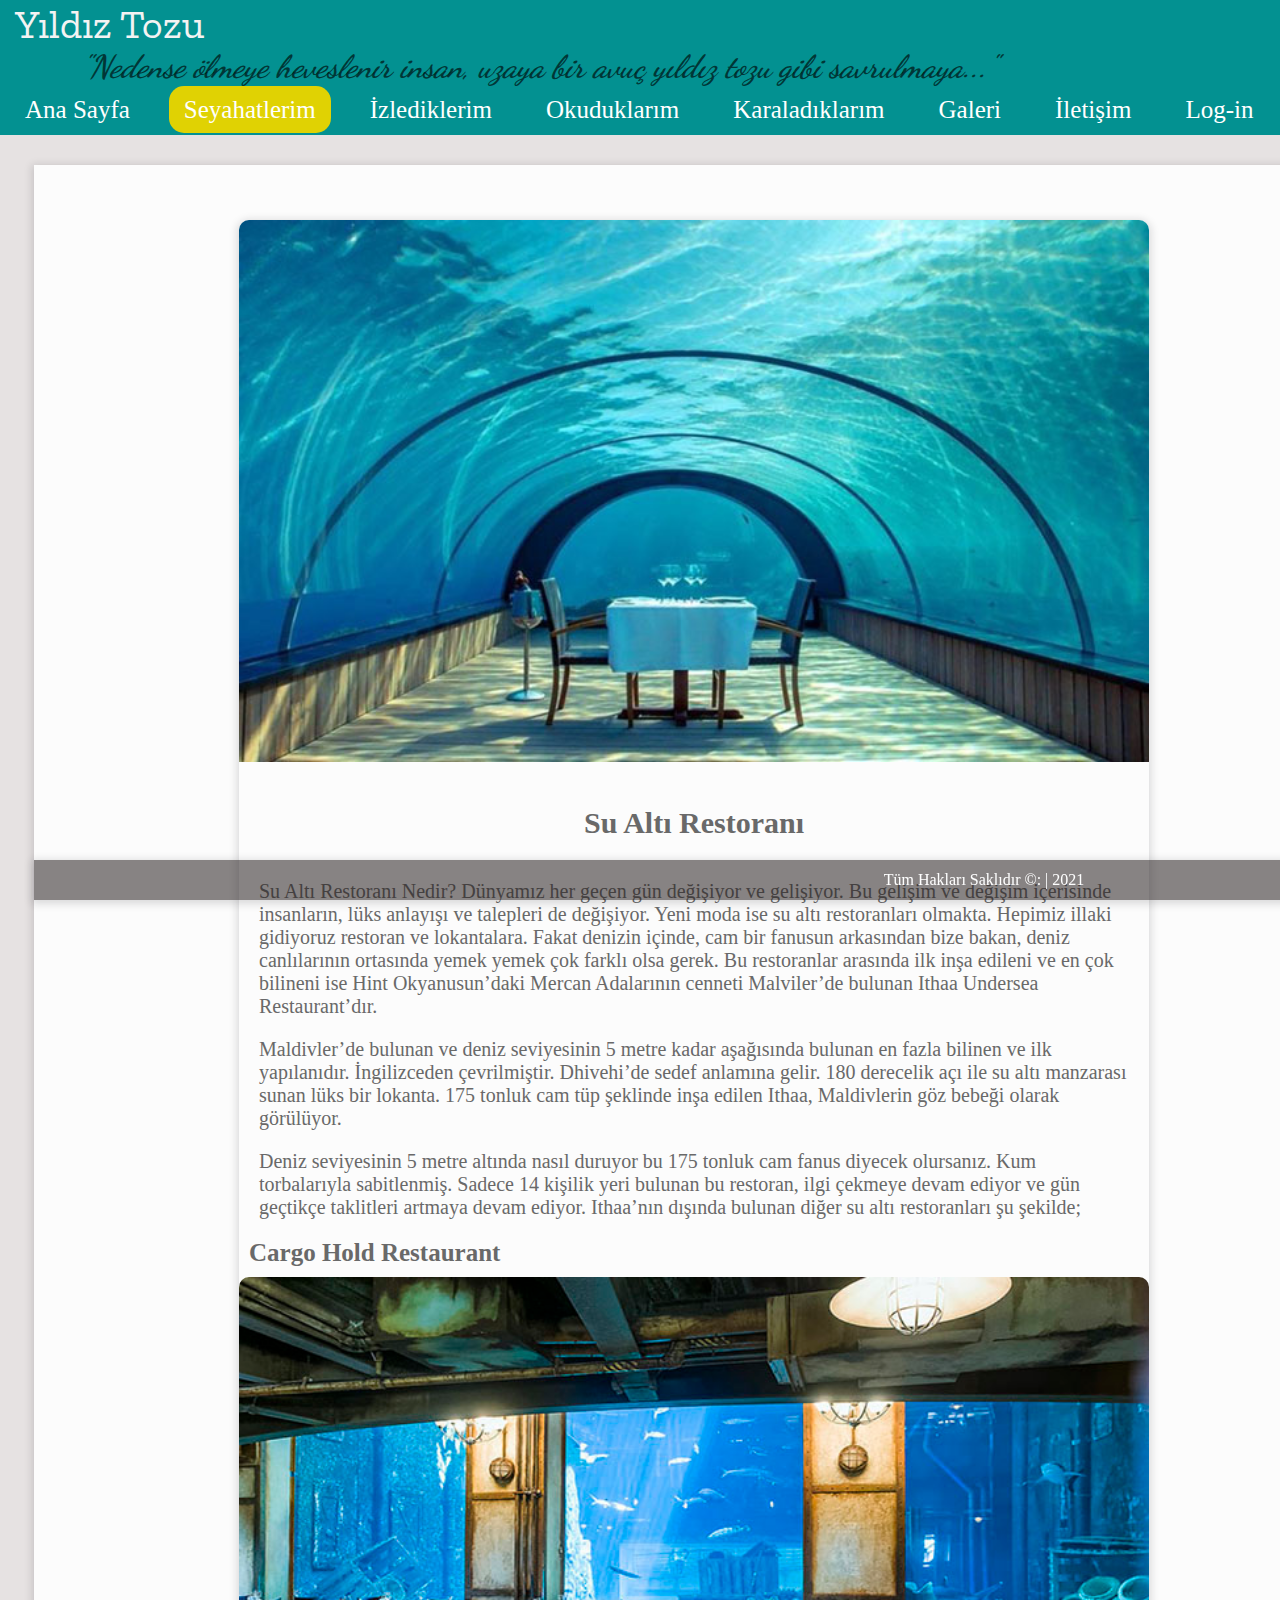
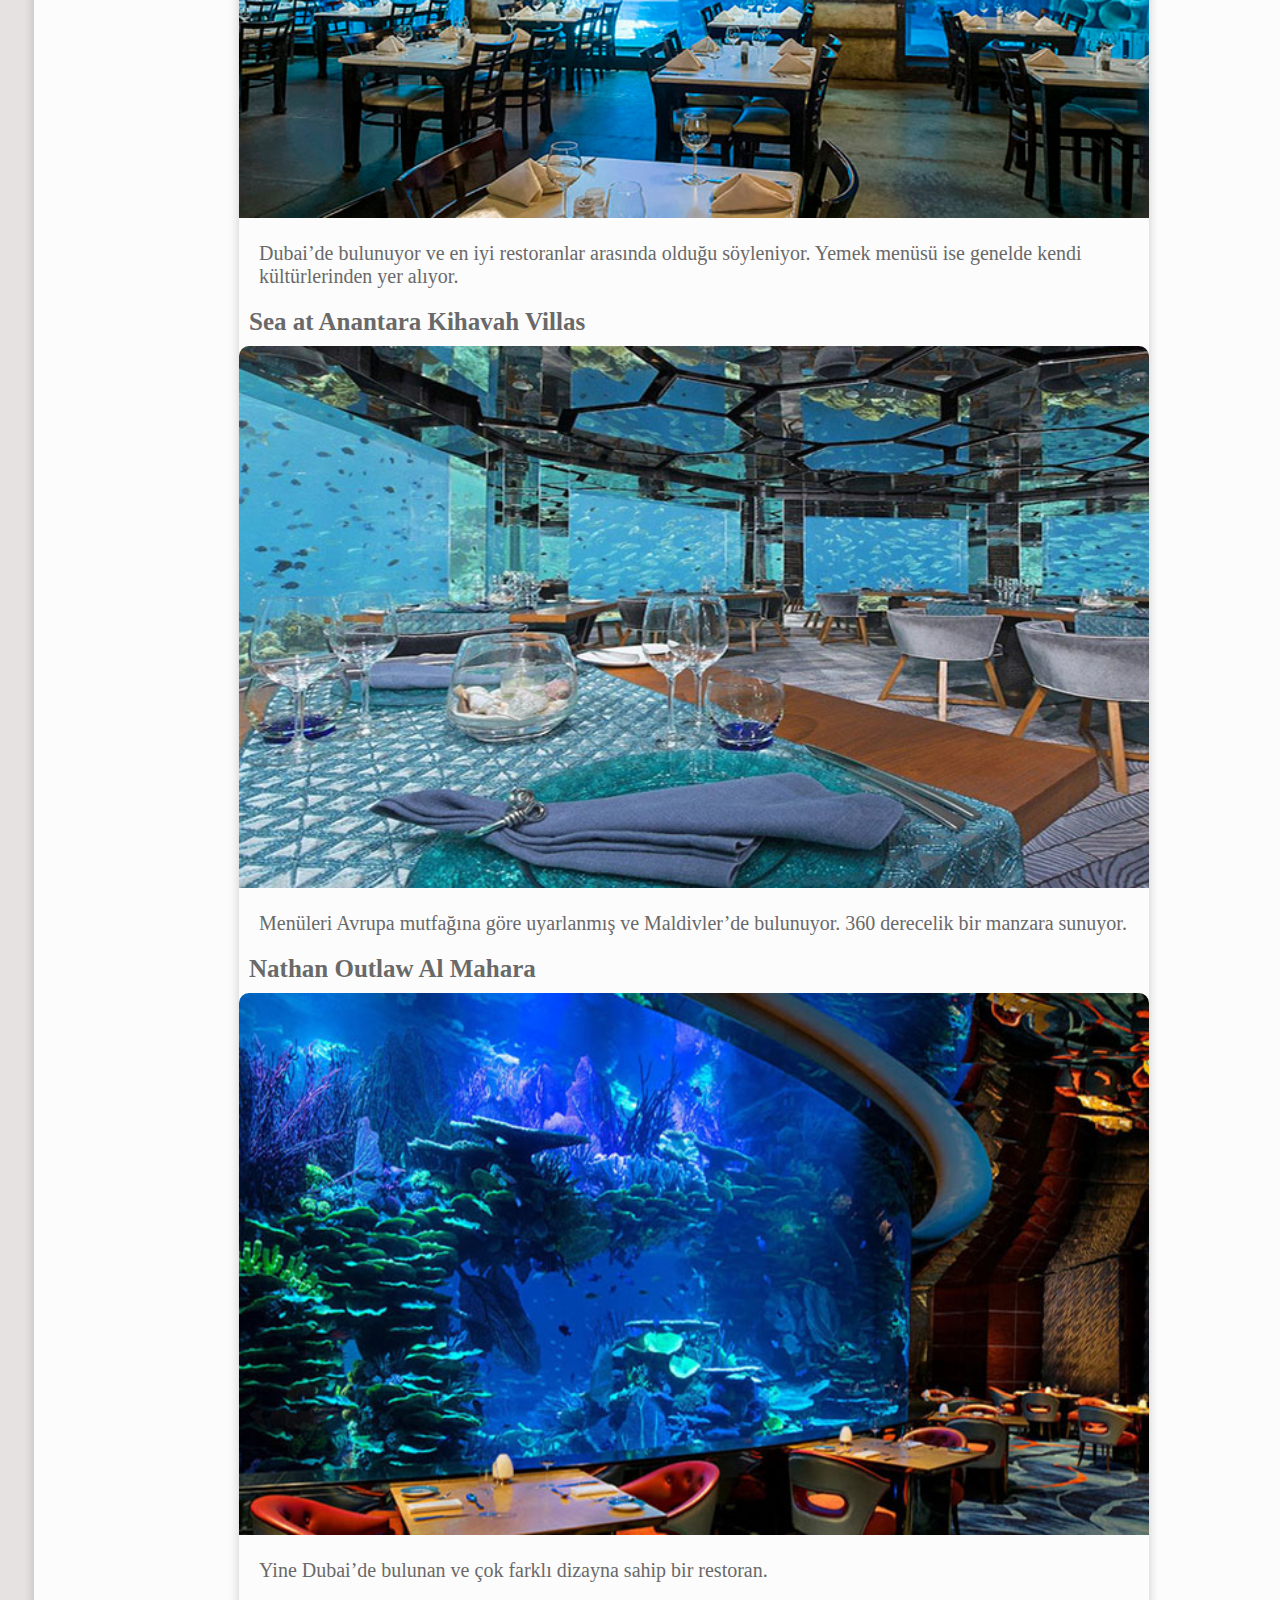
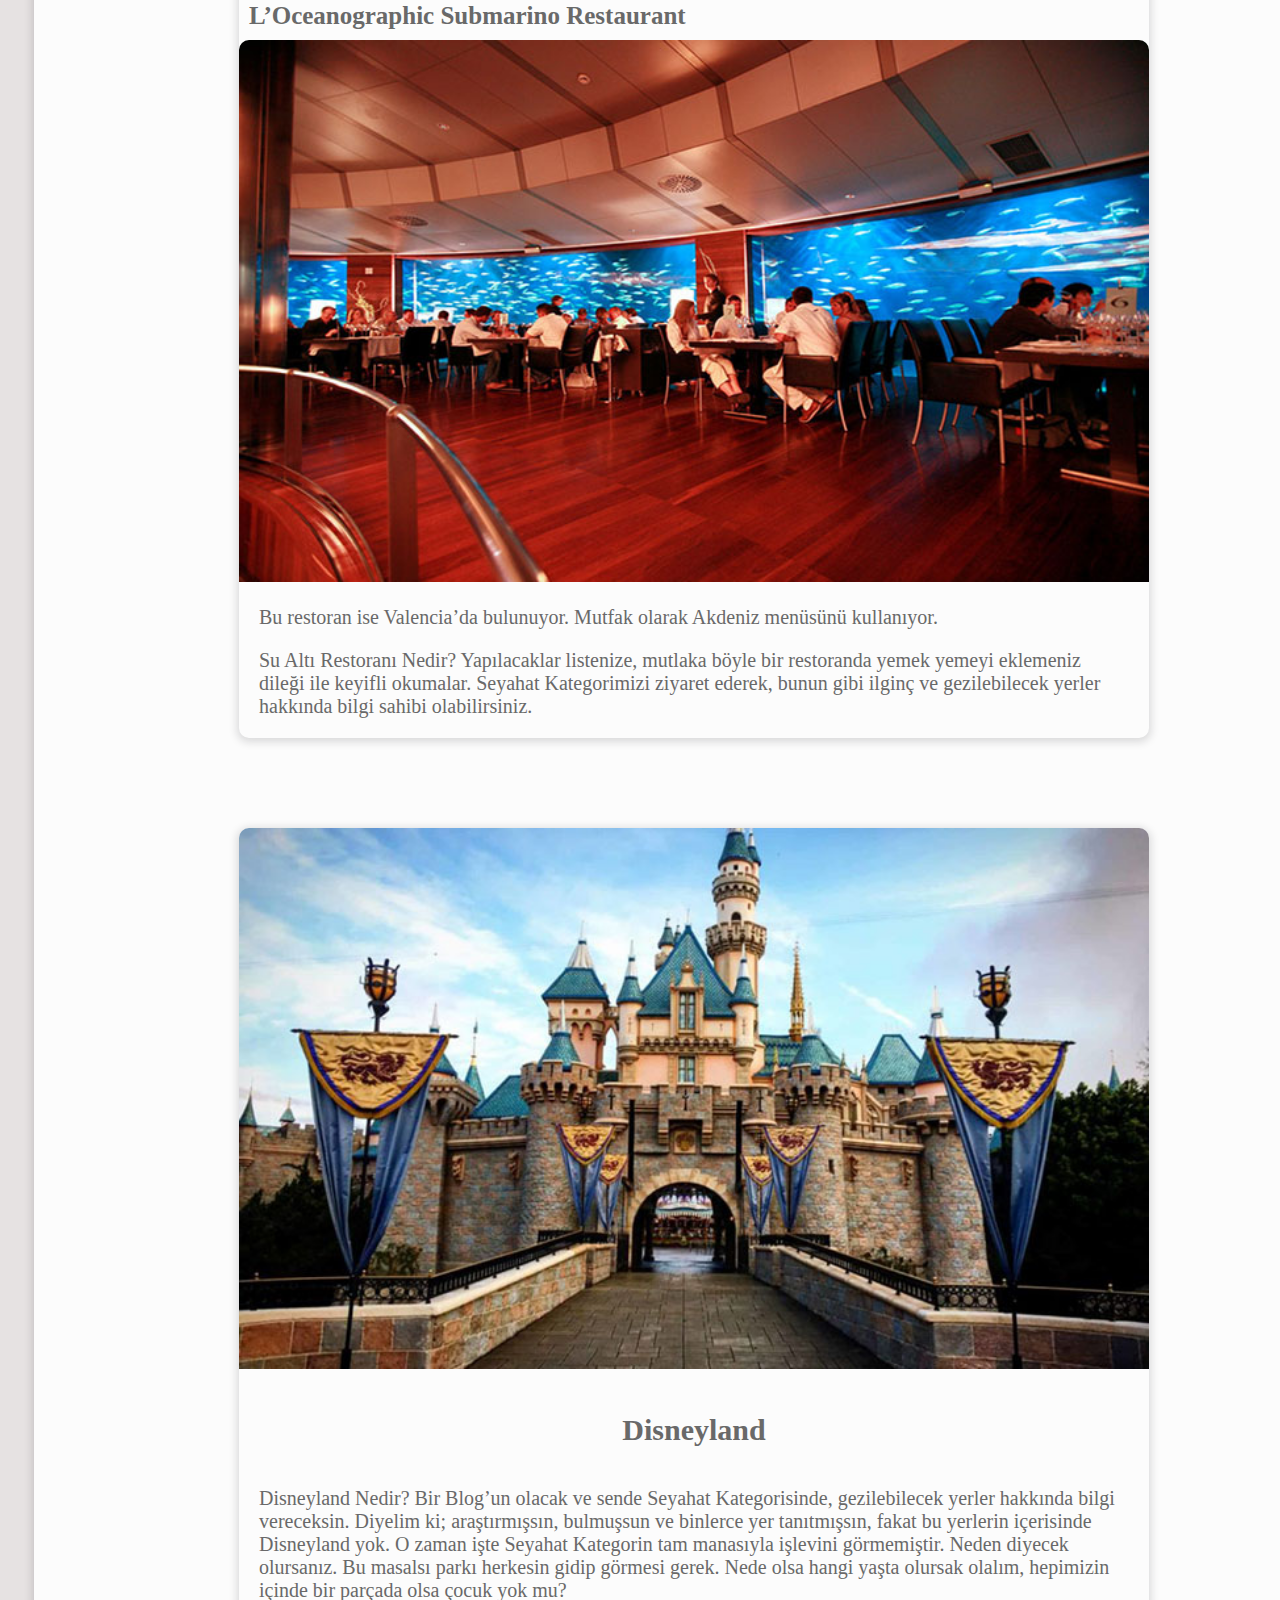
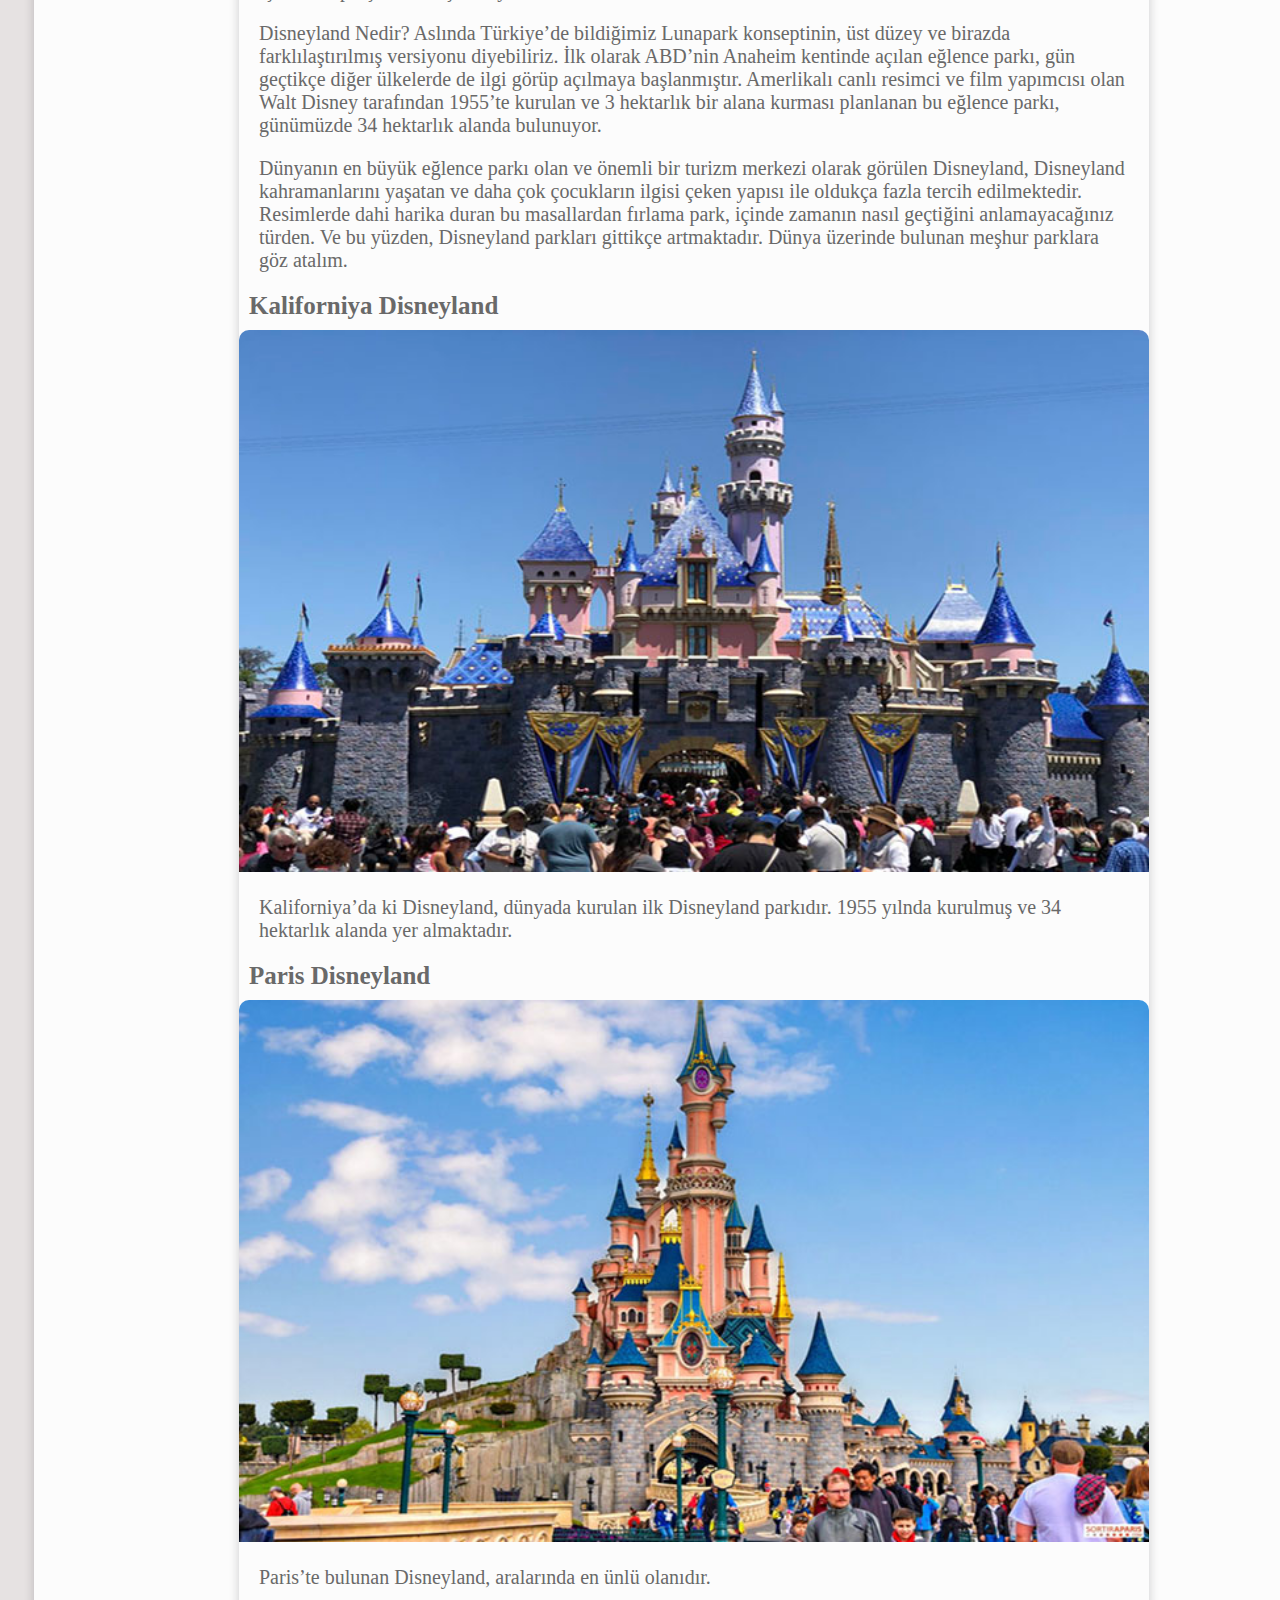
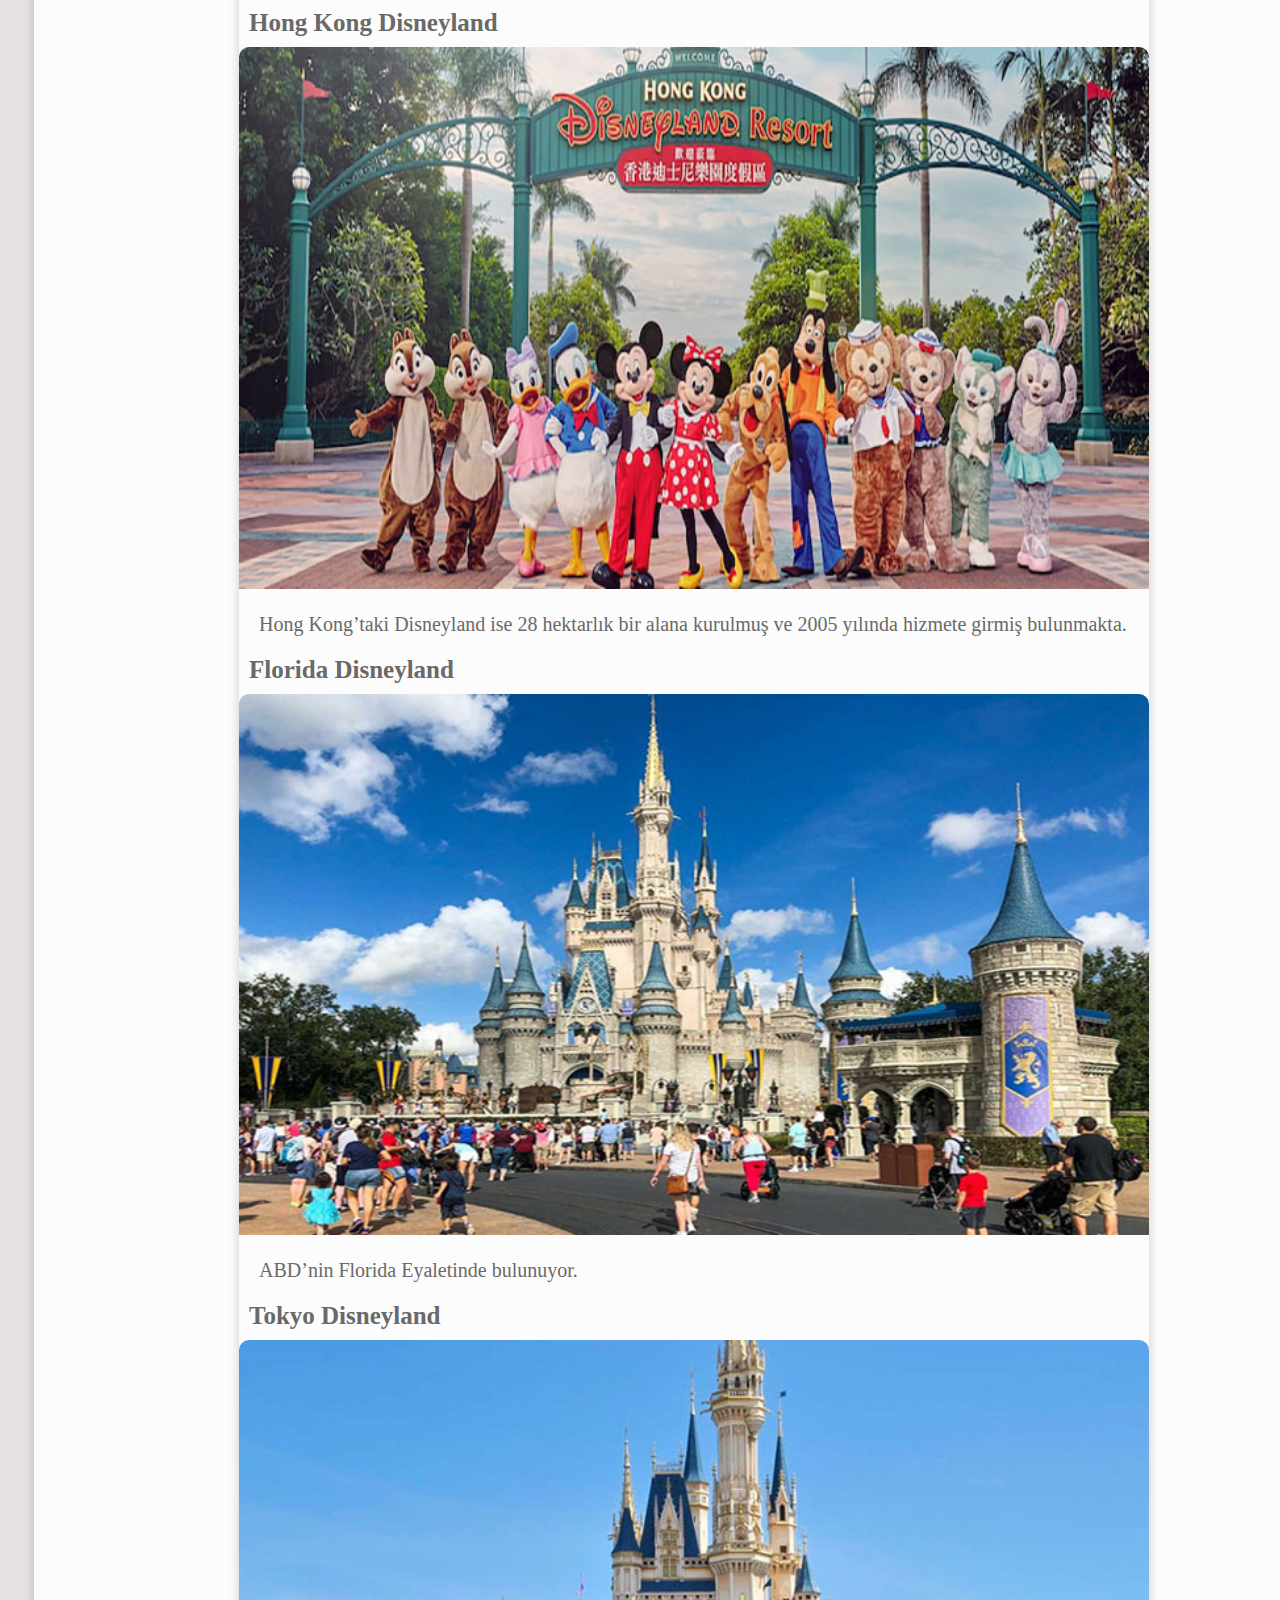
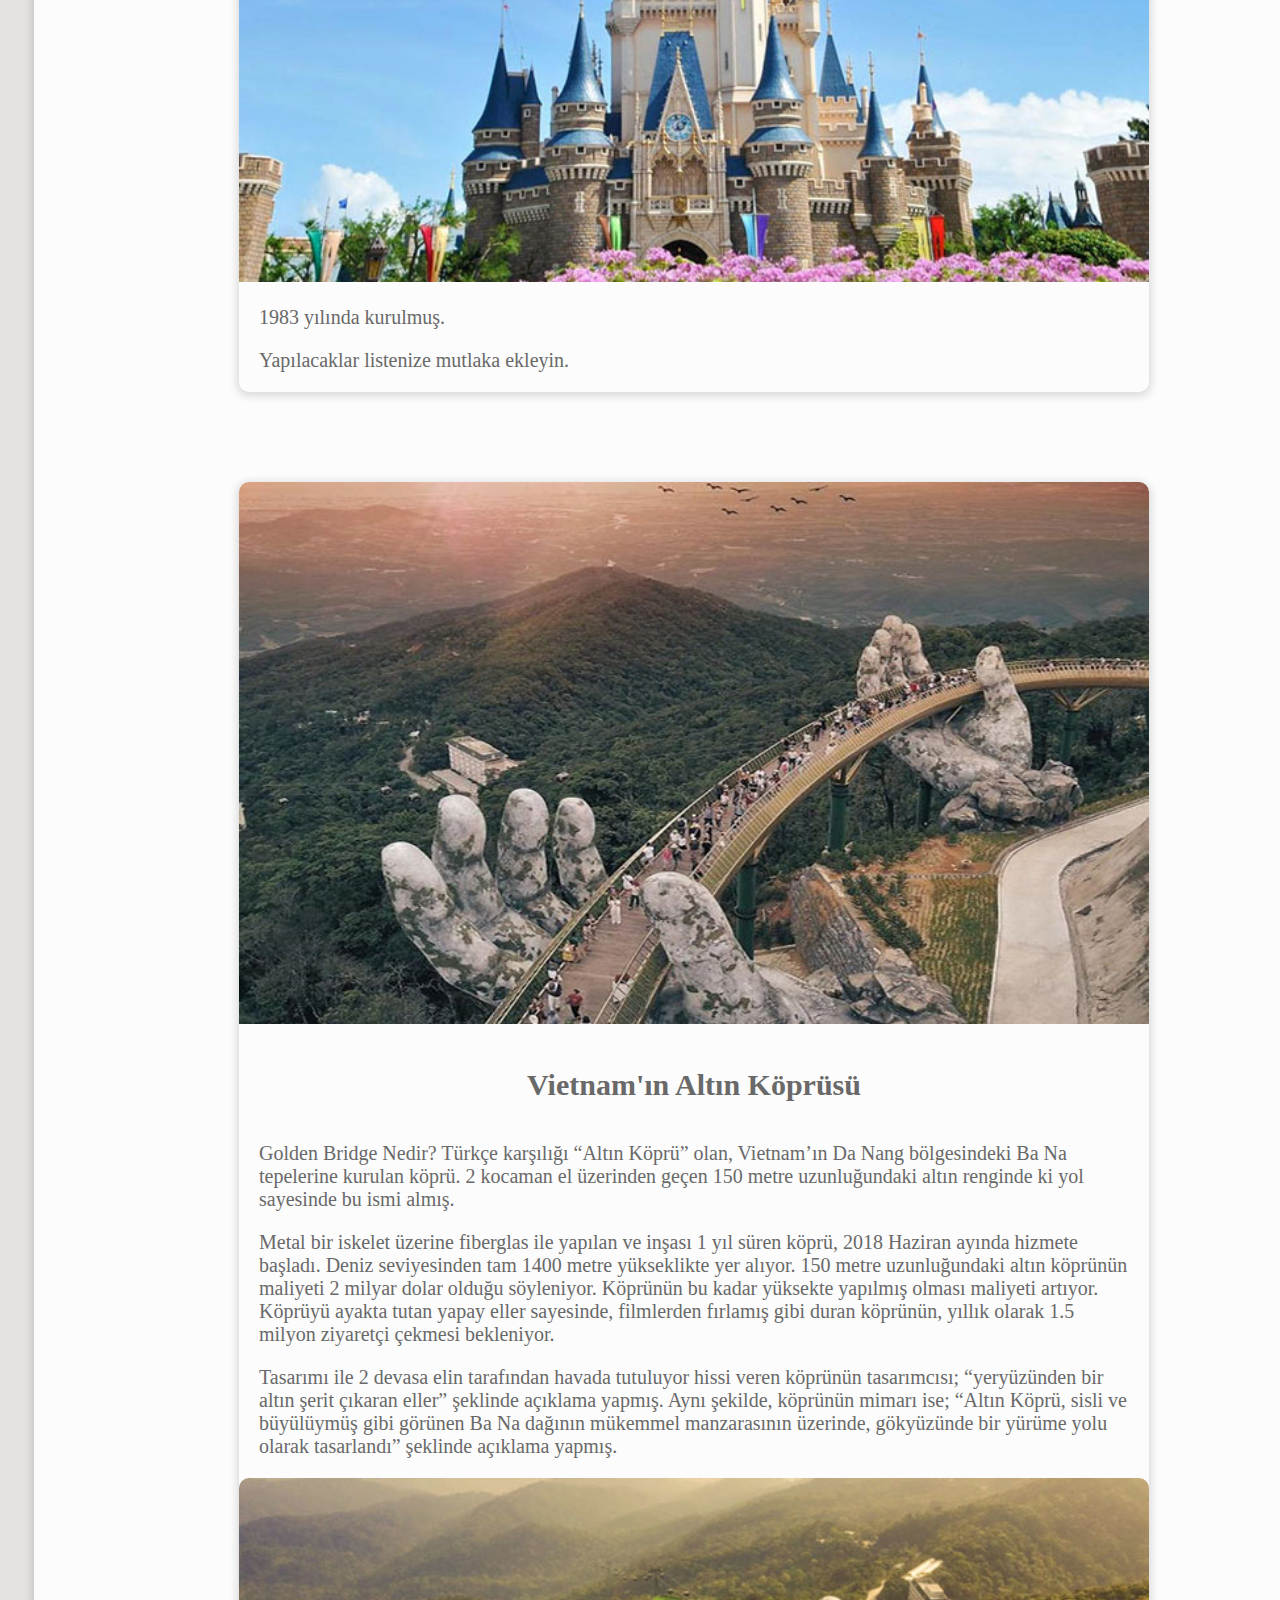
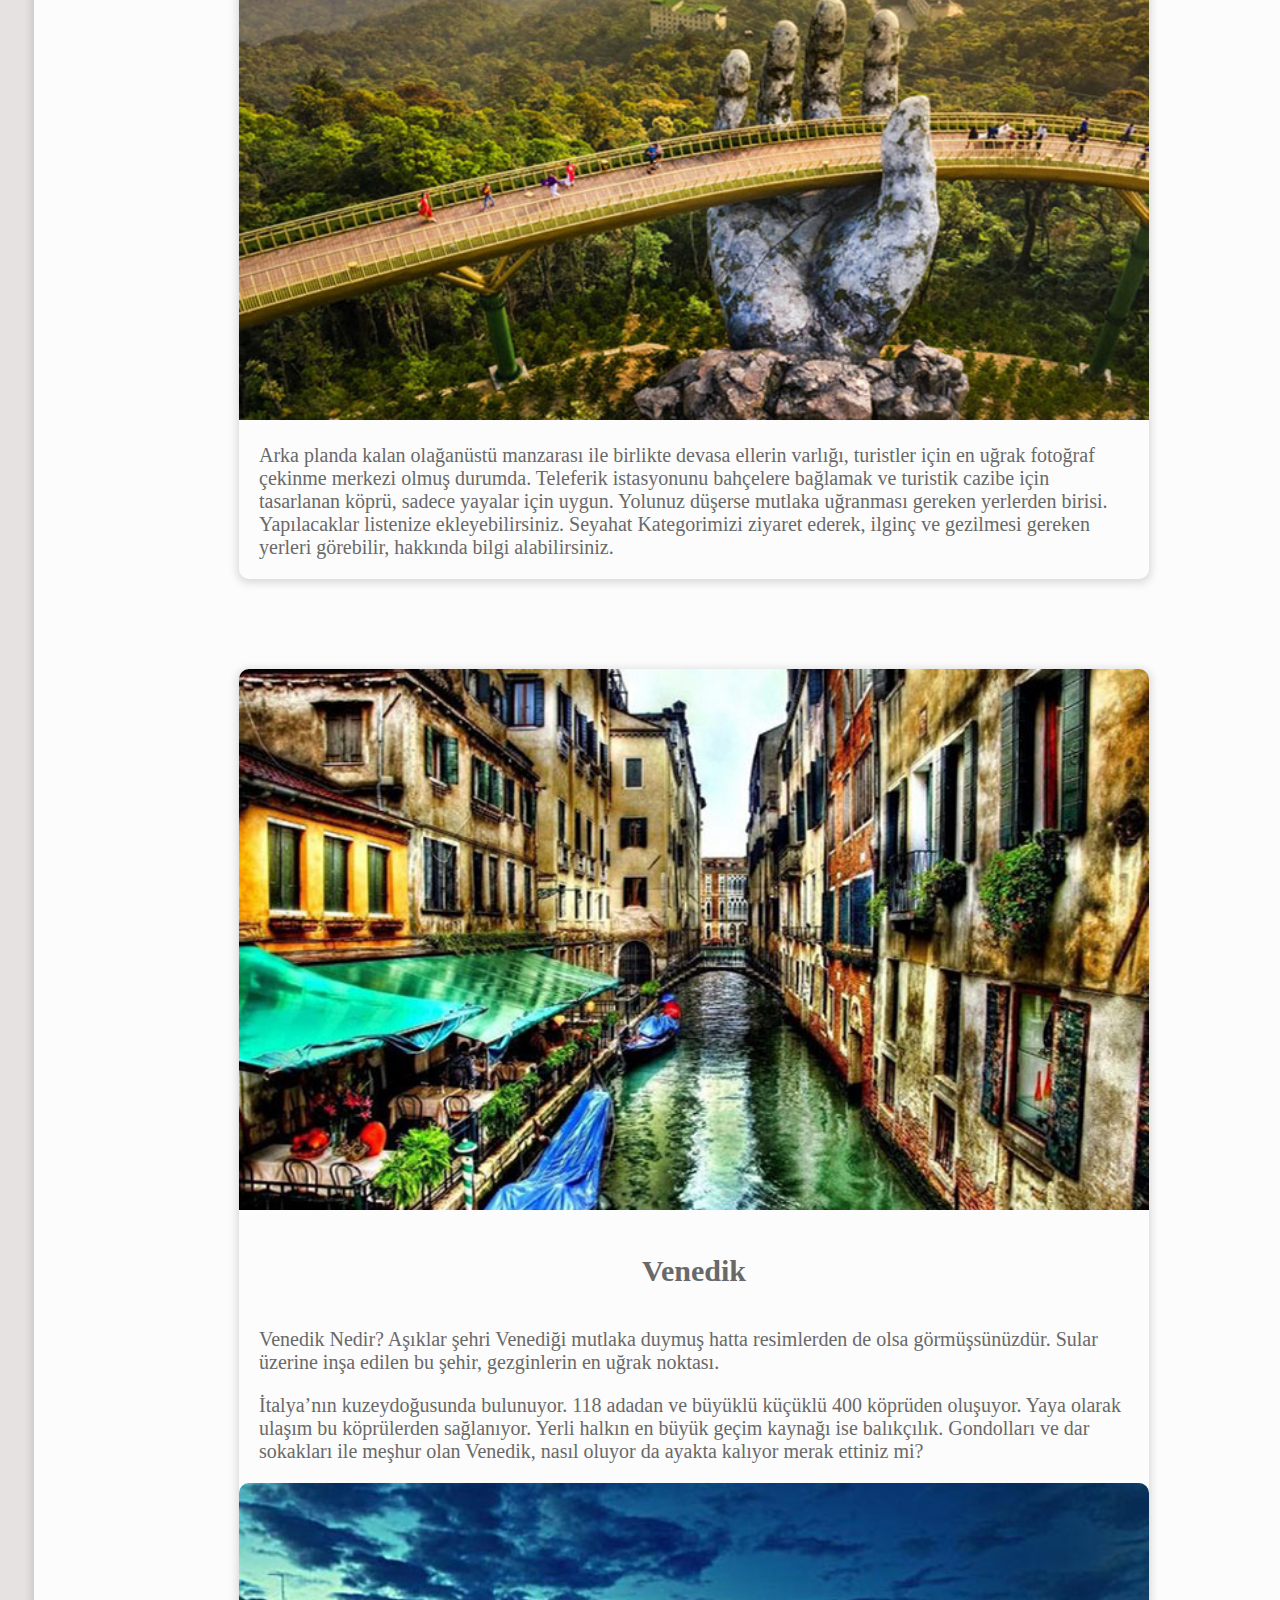
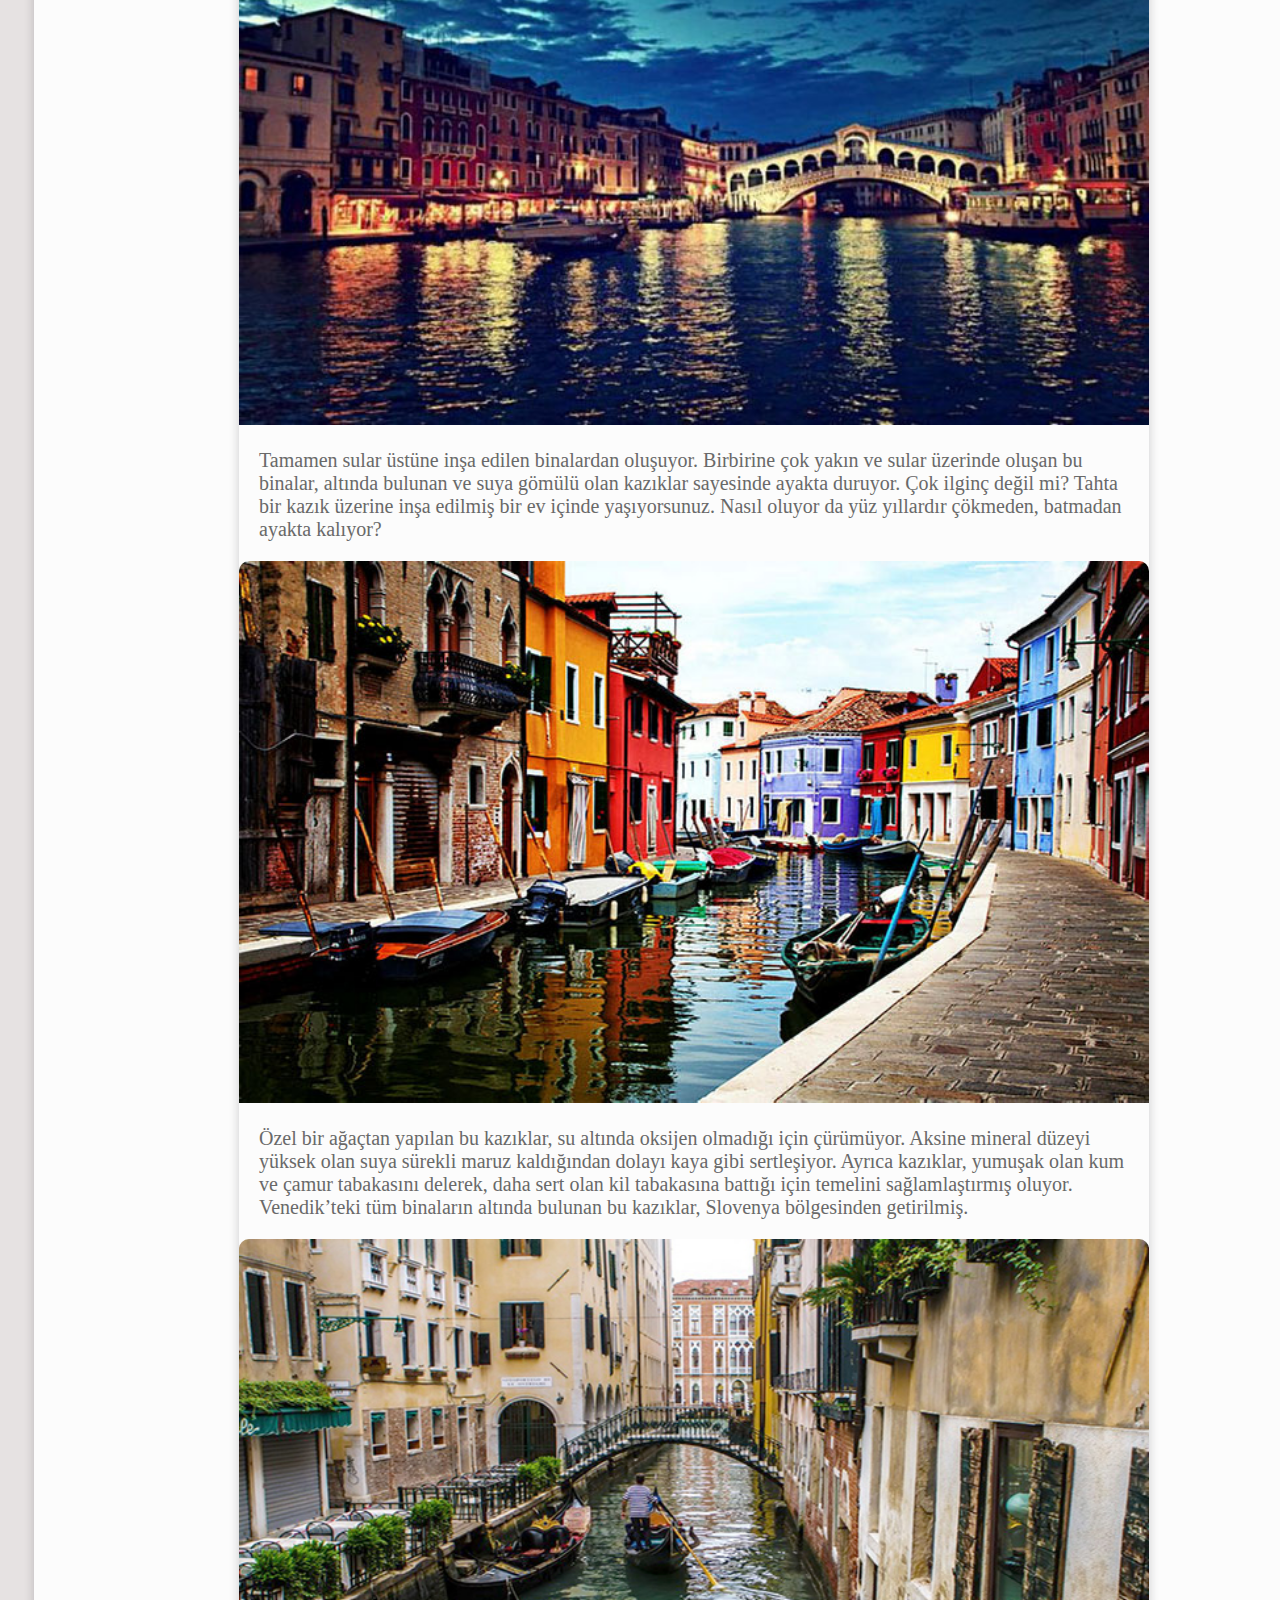
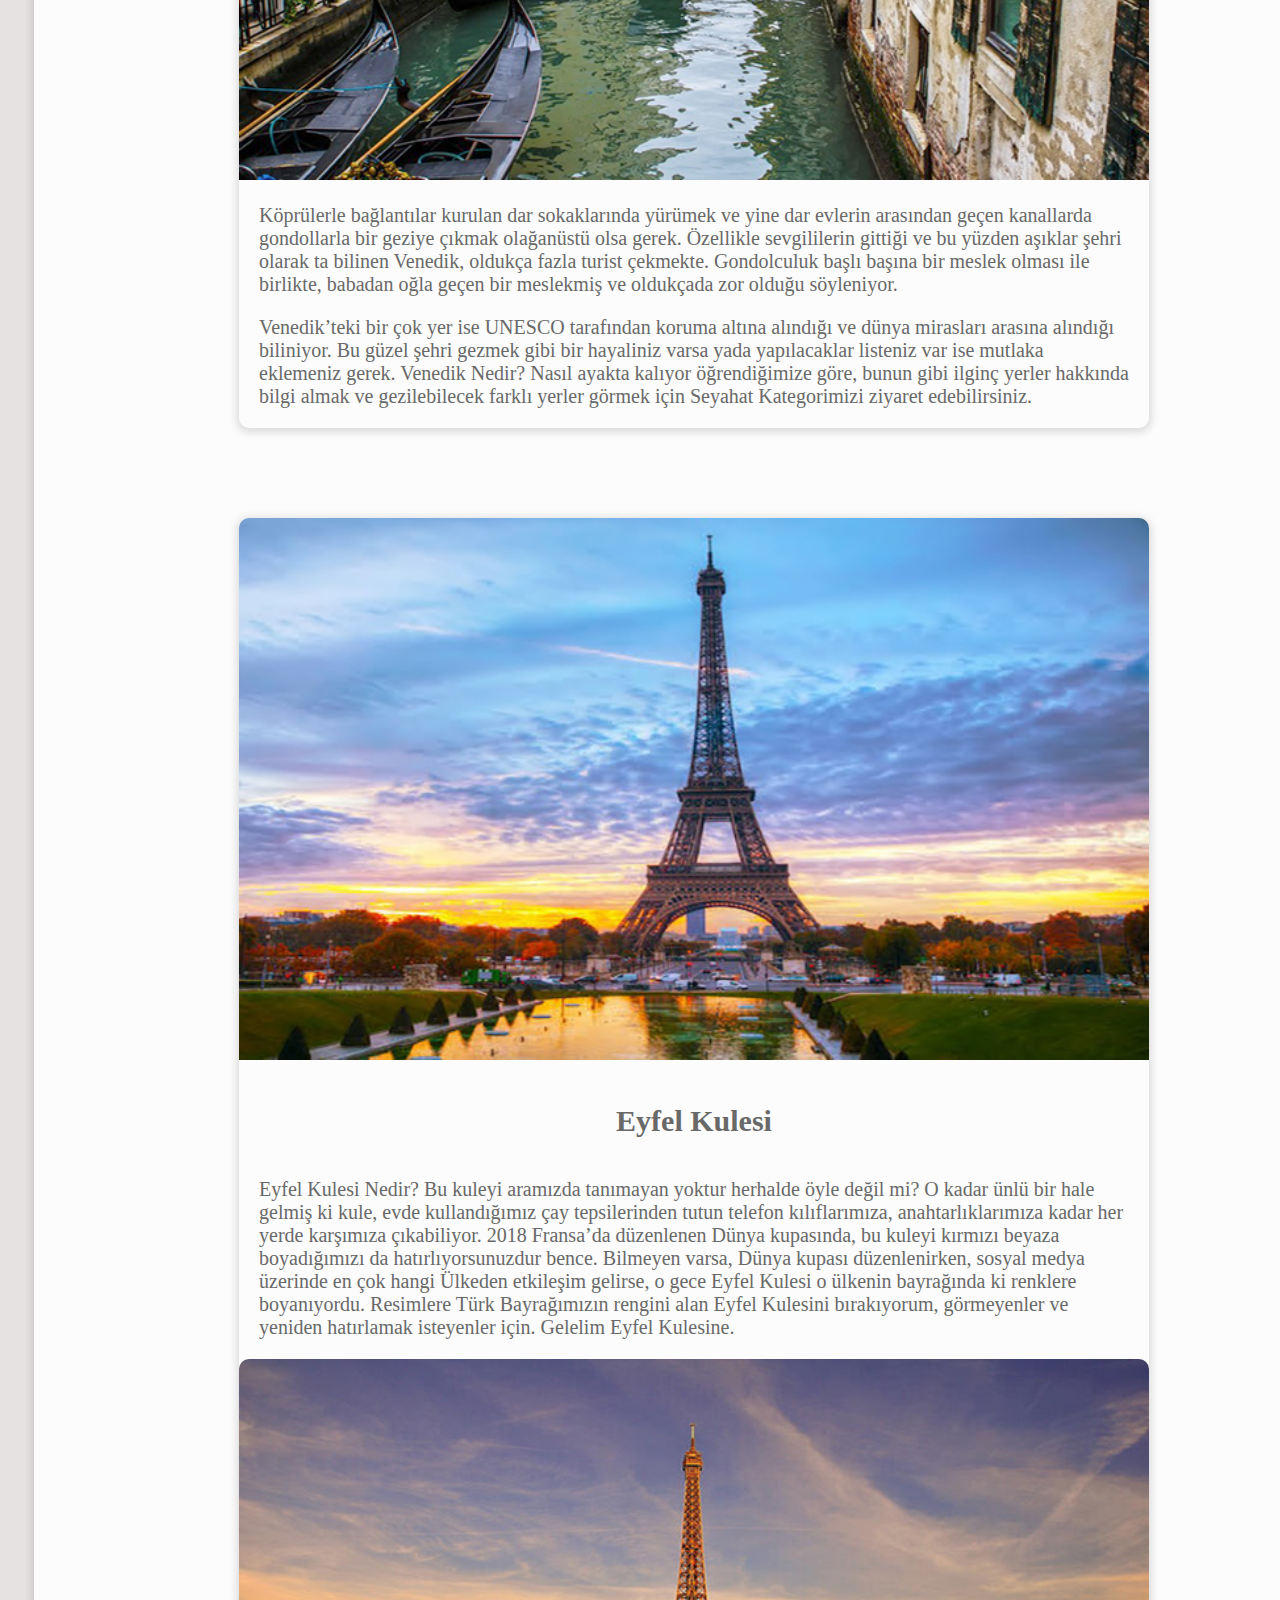
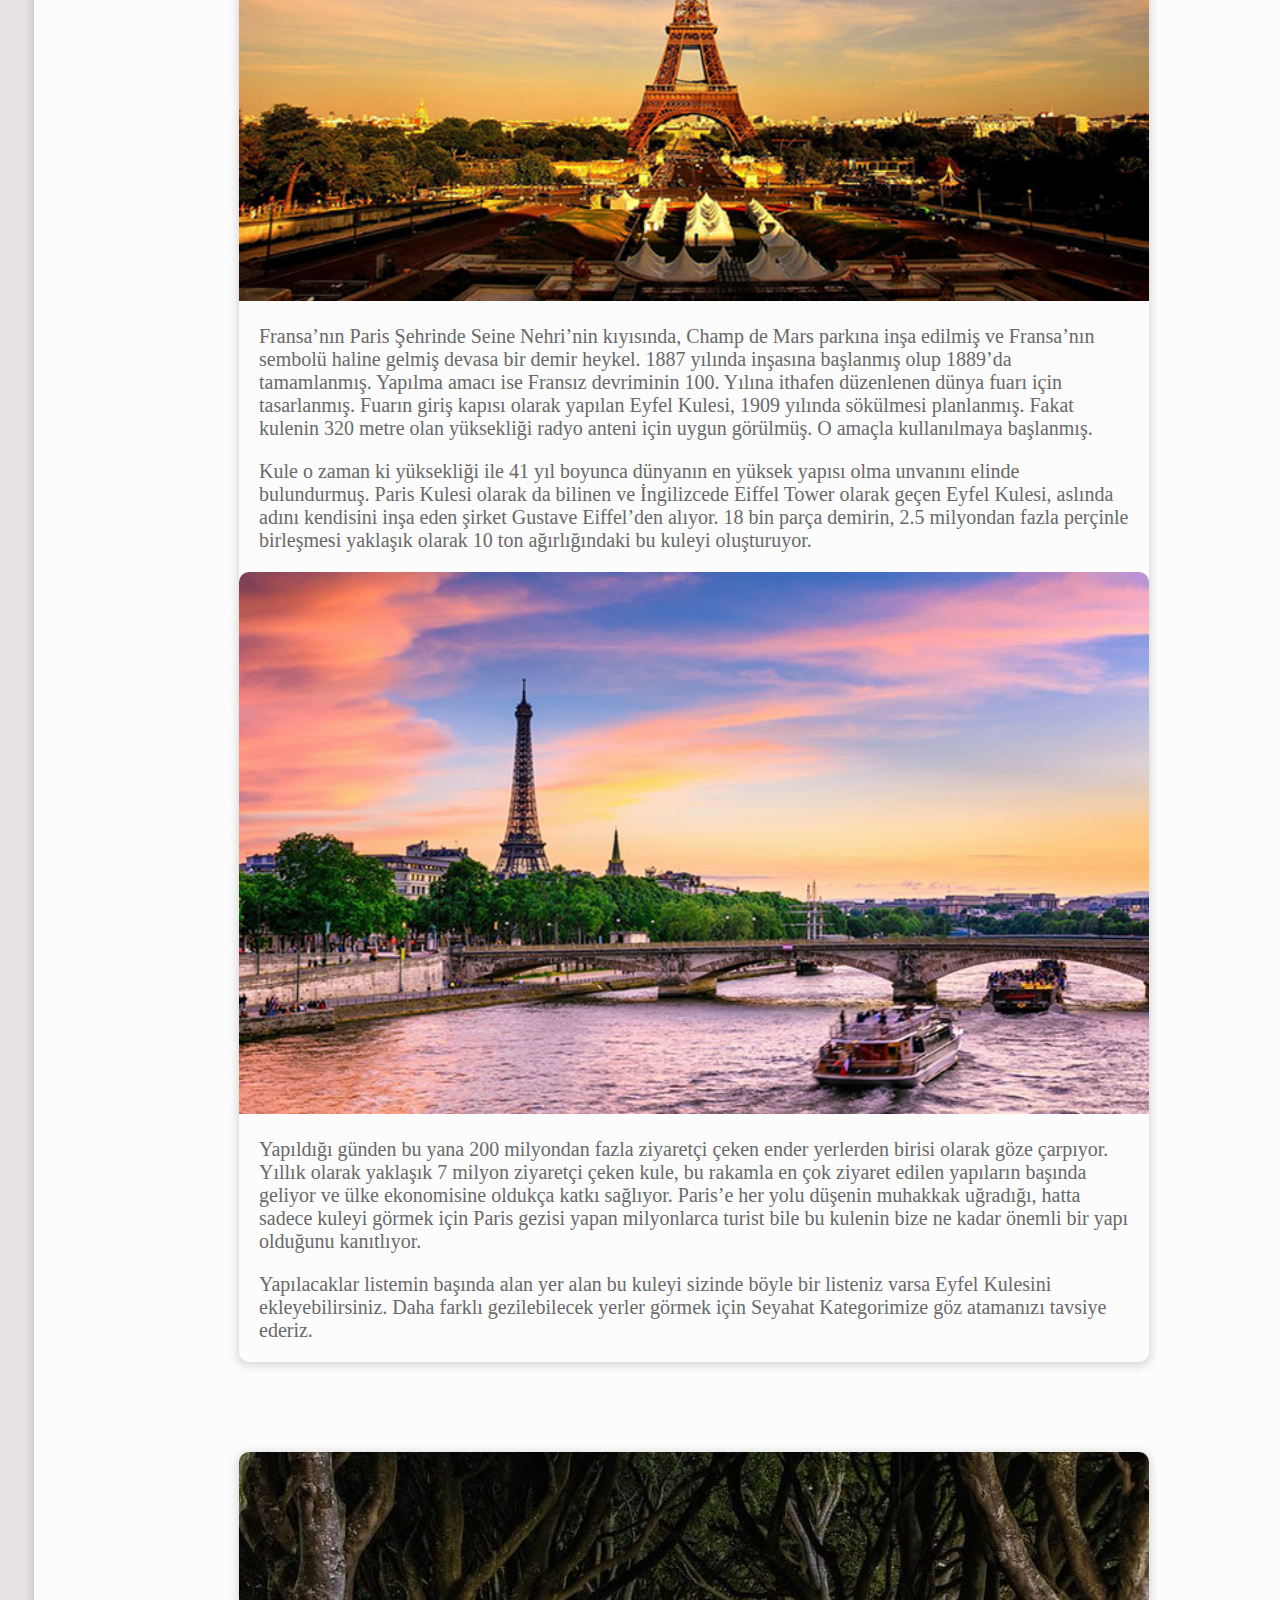
<file: HTML/seyahatlerim.html>
<!DOCTYPE html>
<html lang="en">

<head>
    <meta charset="UTF-8">
    <meta http-equiv="X-UA-Compatible" content="IE=edge">
    <meta name="viewport" content="width=device-width, initial-scale=1.0">
    <title>Yıldız Tozu</title>
    <link rel="stylesheet" href="../CSS/style.css">
</head>

<body>
    <!-- Navbar -->
    <div class="navbar">
        <div class="socialmediabar">
            <a href="https://www.facebook.com/profile.php?id=100067319276587"><img src="../images/facebookİcon.png"
                    width="25px" alt=""></a>
            <a href="https://instagram.com/_yildiztozuu_?igshid=q5wmywzn99p7"><img src="../images/instagramİcon.png"
                    width="25px" alt=""></a>
            <a href="https://twitter.com/birisi_muhendis?s=08"><img src="../images/twitter1.png" width="25px"
                    alt=""></a>
        </div>
        <div class="logo">
            <a href="#">Yıldız Tozu</a>
        </div>
        <div class="sentence">
            <b href="#">"Nedense ölmeye heveslenir insan, uzaya bir avuç yıldız tozu gibi savrulmaya..."</b>
        </div>
        <div class="search-box">
            <input class="search-text" type="text" name="" placeholder="Arama yapmak için yazınız..">
            <a class="search-button" href="#"><img src="../images/search.png" width="20px" alt=""></a>
        </div>

        <ul>
            <!-- Menu -->
            <li><a href="index.html"></i>Ana Sayfa</a></li>
            <li><a href="seyahatlerim.html" class="active">Seyahatlerim</a></li>
            <li><a href="izlediklerim.html">İzlediklerim</a></li>
            <li><a href="okuduklarim.html">Okuduklarım</a></li>
            <li><a href="karaladiklarim.html">Karaladıklarım</a></li>
            <li><a href="galeri.html">Galeri</a></li>
            <li><a href="iletisim.html">İletişim</a></li>
            <li><a href="login.html">Log-in</a></li>
        </ul>
    </div>
    <!-- Container -->
    <div class="container1">
        <main>
            <div class="content1">
                <img id="1" src="../images/suAltiRestorani.jpg" alt="" class="picture">
                <h4>Su Altı Restoranı</h4>
                <p class="contentText1">Su Altı Restoranı Nedir? Dünyamız her geçen gün değişiyor ve gelişiyor. Bu
                    gelişim ve değişim içerisinde insanların, lüks anlayışı ve talepleri de değişiyor. Yeni moda ise su
                    altı restoranları olmakta. Hepimiz illaki gidiyoruz restoran ve lokantalara. Fakat denizin içinde,
                    cam bir fanusun arkasından bize bakan, deniz canlılarının ortasında yemek yemek çok farklı olsa
                    gerek. Bu restoranlar arasında ilk inşa edileni ve en çok bilineni ise Hint Okyanusun’daki Mercan
                    Adalarının cenneti Malviler’de bulunan Ithaa Undersea Restaurant’dır.</p>
                <p class="contentText1">Maldivler’de bulunan ve deniz seviyesinin 5 metre kadar aşağısında bulunan en
                    fazla bilinen ve ilk yapılanıdır. İngilizceden çevrilmiştir. Dhivehi’de sedef anlamına gelir. 180
                    derecelik açı ile su altı manzarası sunan lüks bir lokanta. 175 tonluk cam tüp şeklinde inşa edilen
                    Ithaa, Maldivlerin göz bebeği olarak görülüyor.</p>
                <p class="contentText1">Deniz seviyesinin 5 metre altında nasıl duruyor bu 175 tonluk cam fanus diyecek
                    olursanız. Kum torbalarıyla sabitlenmiş. Sadece 14 kişilik yeri bulunan bu restoran, ilgi çekmeye
                    devam ediyor ve gün geçtikçe taklitleri artmaya devam ediyor. Ithaa’nın dışında bulunan diğer su
                    altı restoranları şu şekilde;</p>
                <h1>Cargo Hold Restaurant</h1>
                <img src="../images/cargoHoldRestaurant.jpg" alt="" class="picture">
                <p class="contentText1">Dubai’de bulunuyor ve en iyi restoranlar arasında olduğu söyleniyor. Yemek
                    menüsü ise genelde kendi kültürlerinden yer alıyor.</p>
                <h1>Sea at Anantara Kihavah Villas</h1>
                <img src="../images/seaAtAnantaraKihavahVillas.jpg" alt="" class="picture">
                <p class="contentText1">Menüleri Avrupa mutfağına göre uyarlanmış ve Maldivler’de bulunuyor. 360
                    derecelik bir manzara sunuyor.</p>
                <h1>Nathan Outlaw Al Mahara</h1>
                <img src="../images/nathanOutlawAlMahara.jpg" alt="" class="picture">
                <p class="contentText1">Yine Dubai’de bulunan ve çok farklı dizayna sahip bir restoran.</p>
                <h1>L’Oceanographic Submarino Restaurant</h1>
                <img src="../images/L’OceanographicSubmarinoRestaurant.jpg" alt="" class="picture">
                <p class="contentText1">Bu restoran ise Valencia’da bulunuyor. Mutfak olarak Akdeniz menüsünü
                    kullanıyor.</p>
                <p class="contentText1">Su Altı Restoranı Nedir? Yapılacaklar listenize, mutlaka böyle bir restoranda
                    yemek yemeyi eklemeniz dileği ile keyifli okumalar. Seyahat Kategorimizi ziyaret ederek, bunun gibi
                    ilginç ve gezilebilecek yerler hakkında bilgi sahibi olabilirsiniz.</p>
            </div>

            <div class="content1">
                <img id="2" src="../images/disneyland.jpg" alt="" class="picture">
                <h4>Disneyland</h4>
                <p class="contentText1">Disneyland Nedir? Bir Blog’un olacak ve sende Seyahat Kategorisinde,
                    gezilebilecek yerler hakkında bilgi vereceksin. Diyelim ki; araştırmışsın, bulmuşsun ve binlerce yer
                    tanıtmışsın, fakat bu yerlerin içerisinde Disneyland yok. O zaman işte Seyahat Kategorin tam
                    manasıyla işlevini görmemiştir. Neden diyecek olursanız. Bu masalsı parkı herkesin gidip görmesi
                    gerek. Nede olsa hangi yaşta olursak olalım, hepimizin içinde bir parçada olsa çocuk yok mu?</p>
                <p class="contentText1"> Disneyland Nedir? Aslında Türkiye’de bildiğimiz Lunapark konseptinin, üst düzey
                    ve birazda farklılaştırılmış versiyonu diyebiliriz. İlk olarak ABD’nin Anaheim kentinde açılan
                    eğlence parkı, gün geçtikçe diğer ülkelerde de ilgi görüp açılmaya başlanmıştır. Amerlikalı canlı
                    resimci ve film yapımcısı olan Walt Disney tarafından 1955’te kurulan ve 3 hektarlık bir alana
                    kurması planlanan bu eğlence parkı, günümüzde 34 hektarlık alanda bulunuyor.</p>
                <p class="contentText1">Dünyanın en büyük eğlence parkı olan ve önemli bir turizm merkezi olarak görülen
                    Disneyland, Disneyland kahramanlarını yaşatan ve daha çok çocukların ilgisi çeken yapısı ile oldukça
                    fazla tercih edilmektedir. Resimlerde dahi harika duran bu masallardan fırlama park, içinde zamanın
                    nasıl geçtiğini anlamayacağınız türden. Ve bu yüzden, Disneyland parkları gittikçe artmaktadır.
                    Dünya üzerinde bulunan meşhur parklara göz atalım.</p>
                <h1>Kaliforniya Disneyland</h1>
                <img src="../images/kaliforniyaDisneyland.jpg" alt="" class="picture">
                <p class="contentText1">Kaliforniya’da ki Disneyland, dünyada kurulan ilk Disneyland parkıdır. 1955
                    yılnda kurulmuş ve 34 hektarlık alanda yer almaktadır.</p>
                <h1>Paris Disneyland</h1>
                <img src="../images/parisDisneyland.jpg" alt="" class="picture">
                <p class="contentText1">Paris’te bulunan Disneyland, aralarında en ünlü olanıdır.</p>
                <h1>Hong Kong Disneyland</h1>
                <img src="../images/hong-kongDisneyland.jpg" alt="" class="picture">
                <p class="contentText1">Hong Kong’taki Disneyland ise 28 hektarlık bir alana kurulmuş ve 2005 yılında
                    hizmete girmiş bulunmakta.</p>
                <h1>Florida Disneyland</h1>
                <img src="../images/floridaDisneyland.jpg" alt="" class="picture">
                <p class="contentText1">ABD’nin Florida Eyaletinde bulunuyor.</p>
                <h1>Tokyo Disneyland</h1>
                <img src="../images/tokyoDisneyland.jpg" alt="" class="picture">
                <p class="contentText1">1983 yılında kurulmuş.</p>
                <p class="contentText1">Yapılacaklar listenize mutlaka ekleyin.</p>
            </div>

            <div class="content1">
                <img id="3" src="../images/vietnamAltinKöprü.jpg" alt="" class="picture">
                <h4>Vietnam'ın Altın Köprüsü</h4>
                <p class="contentText1">Golden Bridge Nedir? Türkçe karşılığı “Altın Köprü” olan, Vietnam’ın Da Nang
                    bölgesindeki Ba Na tepelerine kurulan köprü. 2 kocaman el üzerinden geçen 150 metre uzunluğundaki
                    altın renginde ki yol sayesinde bu ismi almış.</p>
                <p class="contentText1">Metal bir iskelet üzerine fiberglas ile yapılan ve inşası 1 yıl süren köprü,
                    2018 Haziran ayında hizmete başladı. Deniz seviyesinden tam 1400 metre yükseklikte yer alıyor. 150
                    metre uzunluğundaki altın köprünün maliyeti 2 milyar dolar olduğu söyleniyor. Köprünün bu kadar
                    yüksekte yapılmış olması maliyeti artıyor. Köprüyü ayakta tutan yapay eller sayesinde, filmlerden
                    fırlamış gibi duran köprünün, yıllık olarak 1.5 milyon ziyaretçi çekmesi bekleniyor.</p>
                <p class="contentText1">Tasarımı ile 2 devasa elin tarafından havada tutuluyor hissi veren köprünün
                    tasarımcısı; “yeryüzünden bir altın şerit çıkaran eller” şeklinde açıklama yapmış. Aynı şekilde,
                    köprünün mimarı ise; “Altın Köprü, sisli ve büyülüymüş gibi görünen Ba Na dağının mükemmel
                    manzarasının üzerinde, gökyüzünde bir yürüme yolu olarak tasarlandı” şeklinde açıklama yapmış.</p>
                <img src="../images/vietnamAltinKöprü2.jpg" alt="" class="picture">
                <p class="contentText1">Arka planda kalan olağanüstü manzarası ile birlikte devasa ellerin varlığı,
                    turistler için en uğrak fotoğraf çekinme merkezi olmuş durumda. Teleferik istasyonunu bahçelere
                    bağlamak ve turistik cazibe için tasarlanan köprü, sadece yayalar için uygun. Yolunuz düşerse
                    mutlaka uğranması gereken yerlerden birisi. Yapılacaklar listenize ekleyebilirsiniz. Seyahat
                    Kategorimizi ziyaret ederek, ilginç ve gezilmesi gereken yerleri görebilir, hakkında bilgi
                    alabilirsiniz.</p>
            </div>

            <div class="content1">
                <img id="4" src="../images/venedik.jpg" alt="" class="picture">
                <h4>Venedik</h4>
                <p class="contentText1">Venedik Nedir? Aşıklar şehri Venediği mutlaka duymuş hatta resimlerden de
                    olsa görmüşsünüzdür. Sular üzerine inşa edilen bu şehir, gezginlerin en uğrak noktası.</p>
                <p class="contentText1">İtalya’nın kuzeydoğusunda bulunuyor. 118 adadan ve büyüklü küçüklü 400
                    köprüden oluşuyor. Yaya olarak ulaşım bu köprülerden sağlanıyor. Yerli halkın en büyük geçim
                    kaynağı ise balıkçılık. Gondolları ve dar sokakları ile meşhur olan Venedik, nasıl oluyor da
                    ayakta kalıyor merak ettiniz mi?</p>
                <img src="../images/venedik1.jpg" alt="" class="picture">
                <p class="contentText1">Tamamen sular üstüne inşa edilen binalardan oluşuyor. Birbirine çok yakın ve
                    sular üzerinde oluşan bu binalar, altında bulunan ve suya gömülü olan kazıklar sayesinde ayakta
                    duruyor. Çok ilginç değil mi? Tahta bir kazık üzerine inşa edilmiş bir ev içinde yaşıyorsunuz.
                    Nasıl oluyor da yüz yıllardır çökmeden, batmadan ayakta kalıyor?</p>
                <img src="../images/venedik2.jpg" alt="" class="picture">
                <p class="contentText1">Özel bir ağaçtan yapılan bu kazıklar, su altında oksijen olmadığı için
                    çürümüyor. Aksine mineral düzeyi yüksek olan suya sürekli maruz kaldığından dolayı kaya gibi
                    sertleşiyor. Ayrıca kazıklar, yumuşak olan kum ve çamur tabakasını delerek, daha sert olan kil
                    tabakasına battığı için temelini sağlamlaştırmış oluyor. Venedik’teki tüm binaların altında
                    bulunan bu kazıklar, Slovenya bölgesinden getirilmiş.</p>
                <img src="../images/venedik3.jpg" alt="" class="picture">
                <p class="contentText1">Köprülerle bağlantılar kurulan dar sokaklarında yürümek ve yine dar evlerin
                    arasından geçen kanallarda gondollarla bir geziye çıkmak olağanüstü olsa gerek. Özellikle
                    sevgililerin gittiği ve bu yüzden aşıklar şehri olarak ta bilinen Venedik, oldukça fazla turist
                    çekmekte. Gondolculuk başlı başına bir meslek olması ile birlikte, babadan oğla geçen bir
                    meslekmiş ve oldukçada zor olduğu söyleniyor.</p>
                <p class="contentText1">Venedik’teki bir çok yer ise UNESCO tarafından koruma altına alındığı ve
                    dünya mirasları arasına alındığı biliniyor. Bu güzel şehri gezmek gibi bir hayaliniz varsa yada
                    yapılacaklar listeniz var ise mutlaka eklemeniz gerek. Venedik Nedir? Nasıl ayakta kalıyor
                    öğrendiğimize göre, bunun gibi ilginç yerler hakkında bilgi almak ve gezilebilecek farklı yerler
                    görmek için Seyahat Kategorimizi ziyaret edebilirsiniz.</p>
            </div>

            <div class="content1">
                <img id="5" src="../images/eyfelKulesi.jpg" alt="" class="picture">
                <h4>Eyfel Kulesi</h4>
                <p class="contentText1">Eyfel Kulesi Nedir? Bu kuleyi aramızda tanımayan yoktur herhalde öyle değil
                    mi? O kadar ünlü bir hale gelmiş ki kule, evde kullandığımız çay tepsilerinden tutun telefon
                    kılıflarımıza, anahtarlıklarımıza kadar her yerde karşımıza çıkabiliyor. 2018 Fransa’da
                    düzenlenen Dünya kupasında, bu kuleyi kırmızı beyaza boyadığımızı da hatırlıyorsunuzdur bence.
                    Bilmeyen varsa, Dünya kupası düzenlenirken, sosyal medya üzerinde en çok hangi Ülkeden etkileşim
                    gelirse, o gece Eyfel Kulesi o ülkenin bayrağında ki renklere boyanıyordu. Resimlere Türk
                    Bayrağımızın rengini alan Eyfel Kulesini bırakıyorum, görmeyenler ve yeniden hatırlamak
                    isteyenler için. Gelelim Eyfel Kulesine.</p>
                <img src="../images/eyfelKulesi1.jpg" alt="" class="picture">
                <p class="contentText1">Fransa’nın Paris Şehrinde Seine Nehri’nin kıyısında, Champ de Mars parkına
                    inşa edilmiş ve Fransa’nın sembolü haline gelmiş devasa bir demir heykel. 1887 yılında inşasına
                    başlanmış olup 1889’da tamamlanmış. Yapılma amacı ise Fransız devriminin 100. Yılına ithafen
                    düzenlenen dünya fuarı için tasarlanmış. Fuarın giriş kapısı olarak yapılan Eyfel Kulesi, 1909
                    yılında sökülmesi planlanmış. Fakat kulenin 320 metre olan yüksekliği radyo anteni için uygun
                    görülmüş. O amaçla kullanılmaya başlanmış.</p>
                <p class="contentText1">Kule o zaman ki yüksekliği ile 41 yıl boyunca dünyanın en yüksek yapısı olma
                    unvanını elinde bulundurmuş. Paris Kulesi olarak da bilinen ve İngilizcede Eiffel Tower olarak
                    geçen Eyfel Kulesi, aslında adını kendisini inşa eden şirket Gustave Eiffel’den alıyor. 18 bin
                    parça demirin, 2.5 milyondan fazla perçinle birleşmesi yaklaşık olarak 10 ton ağırlığındaki bu
                    kuleyi oluşturuyor.</p>
                <img src="../images/eyfelKulesi2.jpg" alt="" class="picture">
                <p class="contentText1">Yapıldığı günden bu yana 200 milyondan fazla ziyaretçi çeken ender yerlerden
                    birisi olarak göze çarpıyor. Yıllık olarak yaklaşık 7 milyon ziyaretçi çeken kule, bu rakamla en
                    çok ziyaret edilen yapıların başında geliyor ve ülke ekonomisine oldukça katkı sağlıyor. Paris’e
                    her yolu düşenin muhakkak uğradığı, hatta sadece kuleyi görmek için Paris gezisi yapan
                    milyonlarca turist bile bu kulenin bize ne kadar önemli bir yapı olduğunu kanıtlıyor.</p>
                <p class="contentText1">Yapılacaklar listemin başında alan yer alan bu kuleyi sizinde böyle bir
                    listeniz varsa Eyfel Kulesini ekleyebilirsiniz. Daha farklı gezilebilecek yerler görmek için
                    Seyahat Kategorimize göz atamanızı tavsiye ederiz.</p>
            </div>

            <div class="content1">
                <img id="6" src="../images/karanlikCitler.jpg" alt="" class=" picture">
                <h4>Karanlığın Çitleri</h4>
                <p class="contentText1">Dark Hedges Nedir? Aslında tanıdık gelecek size burası. Daha önce gördüğünüz
                    için değil, yani illaki bir filmde buna benzer bir manzara görmüşsünüzdür. Yada bir kitap
                    okurken, bir sahne size bu manzarayı hayal ettirmiş olabilir.</p>
                <p class="contentText1">Dark Hedges Nedir? Türkçe çevirisi “Karanlık Çitler” anlamına geliyor. Kuzey
                    İrlanda’nın Antrim İlçesindeki Armoy köyünde bulunuyor. Korku filmlerindeki sahneleri andıran bu
                    karanlık sokaktaki ağaçlar 18. Yüzyılda arazi sahibi Stuart ailesi tarafından dikilmiş. Yol
                    boyunca yaklaşık 200 yaşında olan Kayın Ağaçlarından oluşan bu yol, en çok resim çekinen ve
                    turist çeken noktalardan biri olma özelliğine sahip bulunuyor.</p>
                <p class="contentText1">Ağaçların büyüyüp iç içe girmesi ile birlikte, olağanüstü bir manzara
                    oluşturan ağaçlar, Game Of Thrones ekibinin de dikkatini çekmiş olacak. Dizinin 2. Sezon 1.
                    Bölümündeki bir sahne burada çekilmiş. E boşuna film sahnelerini yada kitaplarda geçen ormanları
                    andırıyor demiyoruz.</p>
                <p class="contentText1">Doğruyu söylemek gerekirse araştırmalarım sonucu gidip orayı görenlerin
                    yorumlarına denk geldim. Ve bir özelliği olmadığı sadece burası için program yapmamak
                    gerektiğini. Ama yolunuz Kuzey İrlanda’ya düşerse mutlaka uğranması gerektiğini çünkü gerçekte
                    çok daha farklı göründüğünü dile getirmişler.</p>
                <p class="contentText1">Şahsen bu karanlık yolda, yürümek ve bir resmimin olmasını isterdim. Sizinde
                    yapılacaklar listeniz var ise burayı ekleyebilir ve Seyahat Kategorimizi inceleyerek,
                    birbirinden farklı ve güzel yerler hakkında bilgi sahibi olabilir ve kendi listenize bu ilginç
                    yerleri ekleyebilirsiniz.</p>
            </div>

            <div class="content1">
                <img id="7" src="../images/gökkusagiDaglari.jpg" alt="" class="picture">
                <h4>Gökkuşağı Dağları</h4>
                <p class="contentText1">Gökkuşağı Dağları Nedir? Hepimiz yağmur sonrası oluşan gökkuşaklarını
                    severiz öyle değil mi? Sürekli karşılaştığımız doğa olayı olmadıklarından, karşılaşınca uzun
                    uzun bakar hatta resimde çekeriz. Şimdi aynı gökkuşağını gökyüzünde değil de yer yüzünde
                    düşünün. Hem de öyle insan yapımı değil bas baya doğa olayı.</p>
                <p class="contentText1">Türkçemize Gökkuşağı Dağları olarak biliniyor, İngilizcede ise Rainbow
                    Mountains olarak geçiyor. Dağların oluşumu çok eskilere dayanıyor. Tam net olarak bilinmese de
                    araştırmalar sonucu 80 milyon yıllık bir geçmişe sahip oldukları düşünülüyor. Okyanus
                    tabakasında biriken kireçli kumtaşı ve silttaşı katmanlarının, kıta çarpışmaları sonucu dağların
                    oluştuğu bilinenler arasında. Gökkuşağı renklerine sahip olması da, bir çok farklı mineralden
                    oluşmasından kaynaklanıyor.</p>
                <p class="contentText1">Çin’in kuzey batısında yer alan Gansu eyaletinde, yaklaşık olarak 520 km
                    alana yayılan Zhangye Danxia Jeolojik Parkı sınırları içerisinde yer alıyor. 2009 yılında UNESCO
                    tarafından dünya mirası ilan edilen bölge, oldukça fazla turist çekiyor. Tahta yollar ile
                    bağlantılar kurularak, insanların kolayca gezmesi sağlanmış durumda.</p>
                <img src="../images/gökkusagiDaglari2.jpg" alt="" class="picture">
                <p class="contentText1">Oldukça farklı görünümü ile Çin’de bulunan yerli ve yabancı turistlerin en
                    uğrak yeri olmuş durumda. Kim istemez ki buraya gitmeyi. Çin’e yolunuz düştüğünde mutlaka
                    uğramanız gereken yerlerden birisi bence. Eğer sizinde yapılacaklar listeniz varsa burayı
                    mutlaka ekleyiniz. Resimlerde dahi olağanüstü bir güzelliğe sahip olan Gökkuşağı Dağları, kim
                    bilir gerçekte nasıl görünüyorlardır.</p>
                <p class="contentText1">Bunun gibi ilginç daha birçok yer hakkında bilgi sahibi olmak için Seyahat
                    Kategorimizi inceleyebilirsiniz.</p>
            </div>

            <div class="content1">
                <img id="8" src="../images/cobhSehri.jpg" alt="" class="picture">
                <h4>Cobh Şehri İrlanda</h4>
                <p class="contentText1">Cobh Şehri İrlanda. İrlanda’nın güneyinde küçük bir liman kasabası olan Cobh
                    Şehri, Munster Şehrinde bulunuyor. Google verilerine göre 2016 yılındaki nüfusu 12.800. Küçük,
                    sakin ve bir o kadarda meşhur olan şirin bir kasaba.</p>
                <p class="contentText1">Cobh Şehrinin bu kadar ünlü olmasının sebebi; gerek mimarisi gerek havası
                    ile çok fazla turist çekiyor olması. Bir diğer sebebi ise; Titanik gemisinin son çağrı limanı
                    olmasından kaynaklanıyor.</p>
                <p class="contentText1">Cobh, dünyanın en iyi doğal limanlarından birinde, Büyük Adanın güney
                    kıyısında yer alıyor. 1848 – 1950 tarihleri arasında, 6 milyondan fazla insan İrlanda’dan bu
                    kasabaya göç etmiş. Bu göçler sonrasında ve Titanik gemisinin uğradığı liman olması ile
                    İrlanda’daki en önemli limanlardan biri haline gelmesine sebep olmuştur.</p>
                <p class="contentText1">Serin, ılıman ve genellikle yağışlı iklimi ve bol bol yeşillik
                    görebileceğiniz şehir, bu özelliği ile Karadeniz’i andırıyor. Bu şehrin, mimarisi oldukça ilgi
                    çekiyor. Her mimarinin dış cepheden görünüşü, küçük bir masal şehrini andırıyor. Özellikle deniz
                    kıyısındaki birbiri ardına sıralanmış rengarenk evler, Safranbolu’nu andırıyor. Bu şeker evler
                    Cobh’un en eşsiz satış noktalarından birisi. En çok turist çeken bu şehir görenleri büyülüyor.
                </p>
                <img src="../images/cobhSehri2.jpg" alt="" class="picture">
                <p class="contentText1">Şehir, kültürel, tarihi ve karakteristik olarak çok ilgi çekiyor. Şehrin
                    cazibe merkezlerini gezdikten sonra, aşağıda bulunan tarihi limana inip deniz kenarında seyir
                    size ayrı bir huzur verecektir. Küçük kasabada bir bisiklet kiralayıp tamamını gezmek en büyük
                    hayallerim arasında yer alıyor.</p>
                <p class="contentText1">Sadece liman ve şeker evlerden oluşmuyor tabiî ki, gezebileceğiniz İngiliz
                    çarşısı ve çok meşhur tarihi St Peter Kilisesi, Cork Butter Müzesi, Shandon Çanları bir çok ve
                    birbirine sadece yürüme mesafesi kadar uzaklıkta olan bir çok uğrak nokta bulunuyor. Özellikle
                    tarihi limana inip Titanic Trail adı verilen liman ve Titanik ile ilgili geçmişi canlı canlı
                    yaşamanız tavsiye edilenler arasında.</p>
                <p class="contentText1">Eğer sizinde yapılacaklar listeniz varsa ve yolunuzun bir gün İrlanda’ya
                    düşeceğini düşünüyorsanız. Bu şehre mutlaka uğrayın.</p>
            </div>

            <div class="content1">
                <img id="9" src="../images/niagara.jpg" alt="" class="picture">
                <h4>Niagara Şelaleleri</h4>
                <p class="contentText1">Niagara Şelalesi Nedir? Hepimiz ilk duyduğumuzda bu şelaleyi, daha doğrusu
                    şelaleleri, tek zannediyoruz. Aslında işin gerçeği böyle değil. ABD ile Kanada arasında bulunan,
                    Niagara Nehri üzerinde üç şelale bulunmakta. Ve her ne kadar Niagara Şelalesi olarak bilinseler
                    de, içlerinden en büyük olanın adı “Horseshoe” diğerlerinin isimleri ise “American Falls” ve
                    “Bridal Vells Fall”’dır.</p>
                <p class="contentText1">Niagara Nehri, Kuzey Amerika’nın en büyük nehri olma özelliğine sahip.
                    Şelalelerin etrafı park haline getirilmiş ve bu doğal manzarayı çok daha güzel hale getirmiş. 51
                    metre yüksekliğinde dünyanın en yüksek ikinci şelalesi olma özelliğine sahiptir. Şelalelerden
                    saniyede toplamda 280 bin metreküp su akmakta. Şelalelerin oluşmasında bundan on bin yıl önce
                    kuzey kutbundan gelen büyük buz kütlelerinin neden olduğu çöküntüler sonrasında oluştuğu
                    biliniyor.</p>
                <img src="../images/niagara2.jpg" alt="" class="picture">
                <p class="contentText1">Şelale yılda toplam 102 cm kadar genişliyor. Dünyada ters yöne akan tek
                    şelale olması da oldukça ilgi çekici. Üzerinde bulunan hidroelektirik santralleri sayesinde ABD
                    ve Kanada’nın elektrik ihtiyacının bir kısmını karşılamaktadır. Yılda yaklaşık olarak 20 milyon
                    turist çektiği yine söylentiler arasında. Oldukça büyük bir rakam. Bölgeye gelen turistlerin en
                    çok yaptığı etkinlik ise tekne turu oluyor. Kışları yağış alan bir bölge olduğu için, yaz
                    aylarında hava sıcaklığının 36 derecelerde olması sebebi ile en çok turisti yaz aylarında kabul
                    ediyor.</p>
                <p class="contentText1">Olağan üstü manzarası ile gördüğünüz anda sizleri büyüleyeceğinden eminim.
                    Niagara Şelalesi Nedir?</p>
            </div>

            <div class="content1">
                <img id="10" src="../images/cehennemkapısı.jpeg" alt="" class="picture">
                <h4>Cehennem Kapısı</h4>
                <p class="contentText1">Cehennem Kapısı Nedir? Türkmenistan’da bulunan Cehennem Kapısını Genel
                    Kategoride mi, yoksa Seyahat Kategorisinde mi yayımlasam bilemedim. Genellikle hakkında bilgi
                    verdiğim konuları Genel Kategorisinde yayınlıyorum, fakat burası öyle bir yer ki, mutlaka
                    seyahat edilmesi ve görülmesi gerekiyor. Şuanda oldukça fazla turist çektiği aşikar. Gelelim bu
                    kapı nedir? Nasıl oluşmuştur?</p>
                <p class="contentText1">Cehennem Kapısı olarak bilinen Darvaza Krateri 1971 yılından bu güne, yani
                    yaklaşık olarak 49 yıldır yanmaya devam ediyor. Türkmenistan’ın %70’ini kaplayan Karakum
                    Çölü’nün tam ortasında yer alan Cehennem Kapısı, 69 metre genişliğinde ve 30 metre derinliğe
                    sahip.</p>
                <p class="contentText1">Türkmenistan’ı bilen bilir dünyanın en büyük dördüncü doğal gaz rezervine
                    sahip bir ülke. Oluşan bu çukurun kaynağı net olarak bilmese de söylentilere göre 1971 yılında
                    SSCB döneminde, Sovyet bilim adamları doğal gaz araması yapmak için Türkmenistan’da bulunan ve
                    doğal gaz rezervlerinin tam olarak kaynağı olduğu bilinen Darzava Kraterine geliyorlar. Doğal
                    gaz bulma umudu ile yapılan kazılar sırasında büyük bir yer altı mağarasına denk gelirler.</p>
                <p class="contentText1">Sondaj çalışmaları sırasında bu mağaranın çökerek burada bir çukur
                    oluşmasına neden olurlar. Daha sonra ise çukurdan sızan gaz sızıntılarından korkarak çukuru
                    ateşe veriyor ve sönmesini bekliyorlar. Fakat günümüzde hala yanmaya devam ediyor. O zaman hala
                    gaz sızdırıyor olabilir.</p>
                <p class="contentText1">Her ne kadar tehlikeli gibi görünse de, hatta sırf bu yüzden Cehennem Kapısı
                    gibi bir adı olsa da tehlikeli bir yer değil. Oldukça fazla turistin gittiği biliniyor.
                    Türkmenistan Hükümeti, çukura müdahale etmesi halinde gaz sıkışması sonrasında patlama olacağını
                    tahmin ediyor ve bu yüzden doğal yaşamı engellememek adına karışmıyor. Gelen turistler sayesinde
                    ülke ekonomisine katkı sağladıklarını da göz önüne alırsak, Cehennem Çukuruna gitmeyi de
                    yasaklamıyor.</p>
            </div>

        </main>
        <footer>Tüm Hakları Saklıdır &copy: | 2021</footer>
    </div>
    <!-- Content Bar -->
    <div class="contentBar2">
        <ul>
            <h3>Seyahatlerim</h3>
            <li><a href="#1">Su Altı Restoranı</a></li>
            <li><a href="#2">Disneyland</a></li>
            <li><a href="#3">Vietnam Altın Köprüsü</a></li>
            <li><a href="#4">Venedik</a></li>
            <li><a href="#5">Eyfel Kulesi</a></li>
            <li><a href="#6">Karanlığın Çitleri</a></li>
            <li><a href="#7">Gökkuşağı Dağları</a></li>
            <li><a href="#8">Cobh Şehri İrlanda</a></li>
            <li><a href="#9">Niagara Şelaleleri</a></li>
            <li><a href="#10">Cehennem Kapısı</a></li>
        </ul>
    </div>

</body>

</html>
</file>
<file: CSS/style.css>
@import url('https://fonts.googleapis.com/css2?family=Dancing+Script&display=swap');/*Yazı fontları*/
@import url('https://fonts.googleapis.com/css2?family=Dancing+Script:wght@500&family=Zilla+Slab:ital,wght@1,300&display=swap');
*{
    box-sizing: border-box;
}
* body{
    width: 1900px;
    margin: 0;
    padding: 0;
    background:rgb(230, 226, 226);
}
/*Navbar*/
.socialmediabar{ 
    float:right;
    font-size:20px;
    text-align: right;
    padding: 10px;
}
.socialmediabar a img{
    transition: opacity 0.8s;
    color: transparent;
}
.socialmediabar a img:hover{
    opacity: 0.6;
    background-color:rgba(4, 110, 110, 0.507);
    
}
.navbar{
    width: 100%;
    height: 135px;
    background: rgb(3, 145, 145);
    opacity: 0,6;
    position: sticky;
    top: 0;
    z-index: 1;
}

.navbar .logo a{
    display: inline-block;
    margin-left: 15px;
    margin-top: 0px;
}
.navbar .logo a{
    text-decoration:none;
    font-size: 40px;
    font-family:'Zilla Slab',serif;
    color: #f3f3f3;
}
.navbar .sentence{
    display: inline-block;
    margin-left: 80px;
    margin-top: 0px;
}
.navbar .sentence{
    text-decoration: none;
    font-size:32px;
    font-family:'Dancing script',cursive;
    font-style: italic;
    color: rgba(0, 0, 0, 0.63);
}
/*Menu*/
.navbar ul{
    float: left;
    margin-right:40px;
    margin-top: 5px;
    padding: 0px;
}

.navbar ul li{
    list-style: none;
    display: inline-block;
    margin: 5px 10px;
}

.navbar ul li a{
    color: white;
    text-decoration: none;
    font-size: 25px;
    padding: 10px 15px;
}
.navbar ul li a.active,
.navbar ul li a:hover{
    background-color: rgb(224, 210, 3);
    border-radius: 15px;
    border-style:hidden;
}

.search-box:hover> .search-text{
    width: 240px;
    padding: 0 6px;
}

.search-box:hover> .search-button{
    background:white;
}
.search-box{
    position: absolute;
    top:62%;
    left: 84%;
    transform: translate(-50% -50%);
    background: rgb(39, 31, 31);
    height:50px;
    border-radius:40px;
    padding: 0px;
}
.search-button{
    color:rgb(3, 145, 145);
    float: right;
    width: 50px;
    height: 50px;
    border-radius:50%;
    display: flex;
    justify-content: center;
    align-items: center;
}
.search-text{
    border:none;
    background: none;
    outline: none;
    float: left;
    margin-left: 5px;
    margin-top: 5px;
    padding: 0;
    color: white;
    font-size: 16px;
    transition: 0.4s;
    line-height: 40px;
    width: 0px;
}
.navbar ul li a i{
    margin-right: 10px;
}
/*Hakkımda*/
.aboutMe{
    float:left;
    margin-left: 20px;
    width:23%;
    height: auto;
    margin-right:25px;
    margin-top: 15px;
    border-radius: 10px;
    background-color:rgba(9, 133, 133, 0.233);
    box-shadow: 0 2px 8px 2px rgba(20,23,28,.15);
    margin-bottom: 10px;
}
.pictureMe{
    width:90%;
    margin-left: 17px;
    margin-top: 20px;
    border-radius:70%;
    transition: opacity 0.8s;
}
h2{
    margin: 10px;
    color:dimgray;
    font-size: 25px;
    text-align: center;
}
.aboutMeText{
    margin: 10px;
    font-size: 20px;
    text-align: center;
    color: dimgray;
}
/*Ana sayfa Kısmı*/
.container{
    background-color: rgb(252, 252, 252);
    float: left;
    margin-left: 15px;
    width: 73%;
    height:40%;
    box-shadow: 0 2px 8px 2px rgba(20,23,28,.15);
}
main{
    float:left;
    width:100%;
    padding: 15px;
}
.content{
    width:30%;
    height:auto;
    display:inline-block;
    margin-right:20px;
    margin-left: 20px;
    border-radius: 10px;
    box-shadow: 0 2px 8px 2px rgba(20,23,28,.15);
    margin-bottom: 30px;
}
.picture{
    width:100%;
    border-top-left-radius: 10px;
    border-top-right-radius: 10px;
    transition: opacity 0.8s;
}
.picture:hover{
    opacity: 0.6;
}

h1{
    margin: 10px;
    color:dimgray;
    font-size: 25px;
}
.contentText{
    margin: 10px;
    color: dimgray;
}
.continueButton{
    color:white;
    font-size: 16px;
    font-family:cursive;
}
.continueButton:link{
display: block;
width: 145px;
height: 40px;
padding: 8px 15px;
background:rgb(224, 210, 3) ;
text-decoration: none;
margin: 10px;
border-radius: 10px;
}
.continueButton:hover{
    opacity: 0.8;
}
footer{
    width: 1900px;
    height: 40px;
    position:fixed;
    bottom: 0px;
    background-color:rgba(39, 31, 31, 0.548); ;
    color: white;
    line-height: 40px;
    text-align: center;
    box-shadow: 0 2px 8px 2px rgba(20,23,28,.15);
}

/*Diğer sayfaların içerik kısmı.*/
.container1{
    background-color:rgb(252, 252, 252);
    float: left;
    margin-left:34px;
    margin-top: 20px;
    width: 70%;
    height:40%;
    box-shadow: 0 2px 8px 2px rgba(20,23,28,.15);
}
.content1{
    width:70%;
    height:auto;
    display:inline-block;
    margin-top: 40px;
    margin-right:15px;
    margin-left: 190px;
    border-radius: 10px;
    box-shadow: 0 2px 8px 2px rgba(20,23,28,.15);
    margin-bottom: 50px;
}
h4{
    text-align: center;
    color:dimgray;
    font-size: 30px;
}
.contentText1{
    margin: 20px;
    font-size: 20px;
    color: dimgray;
}
.contentBar{
    margin-left:74%;
    width:25%;
    height: auto;
    margin-right:24px;
    margin-top: 150px;
    border-radius: 10px;
    background-image:url(../images/library.jpg);
    box-shadow: 0 2px 8px 2px rgba(20,23,28,.15);
    margin-bottom: 50px;
    
}
h3{
    text-align: center;
    color:white;
    margin-top: 0px;
    font-size: 30px;
    font-family: cursive;
    border-bottom: 3px solid white;
}
.contentBar ul{
    width: auto;
    height: 100%;
    padding:20px;
}

.contentBar ul li{
    list-style-type: none;
}

.contentBar ul li a{
    color:white;
    text-decoration: none;
    font-size: 23px;
    font-family:cursive;
    height: 50px;
    line-height: 50px;
    border-bottom: 1px solid white;
}
.contentBar ul li a.active,
.contentBar ul li a:hover{
    background-color: rgb(224, 210, 3);
    border-radius: 15px;
    border-style:hidden;
}

.contentBar1{
    margin-left:74%;
    width:25%;
    height: auto;
    margin-right:24px;
    margin-top: 150px;
    border-radius: 10px;
    background-image:url(../images/film.jpg);
    box-shadow: 0 2px 8px 2px rgba(20,23,28,.15);
    margin-bottom: 50px;
    
}
.contentBar1 ul{
    width: auto;
    height: 100%;
    margin: 0px;
    padding: 20px;
}

.contentBar1 ul li{
    list-style-type: none;
}

.contentBar1 ul li a{
    color:white;
    text-decoration: none;
    font-size: 23px;
    font-family:cursive;
    height: 50px;
    line-height: 50px;
    border-bottom: 1px solid white;
}
.contentBar1 ul li a.active,
.contentBar1 ul li a:hover{
    background-color: rgb(224, 210, 3);
    border-radius: 15px;
    border-style:hidden;
}

.contentBar2{
    margin-left:74%;
    width:25%;
    height: auto;
    margin-right:24px;
    margin-top: 150px;
    border-radius: 10px;
    background-image:url(../images/plane.jpg);
    box-shadow: 0 2px 8px 2px rgba(20,23,28,.15);
    margin-bottom: 50px;
    
}
.contentBar2 ul{
    width: auto;
    height: 100%;
    margin: 0px;
    padding: 20px;
}

.contentBar2 ul li{
    list-style-type: none;
}

.contentBar2 ul li a{
    color:white;
    text-decoration: none;
    font-size: 25px;
    font-family:cursive;
    height: 60px;
    line-height: 60px;
    border-bottom: 1px solid white;
}
.contentBar2 ul li a.active,
.contentBar2 ul li a:hover{
    background-color: rgb(224, 210, 3);
    border-radius: 15px;
    border-style:hidden;
}

.contentBar3{
    margin-left:74%;
    width:25%;
    height: auto;
    margin-right:24px;
    margin-top: 150px;
    border-radius: 10px;
    background-image:url(../images/karaladiklarim.jpeg);
    box-shadow: 0 2px 8px 2px rgba(20,23,28,.15);
    margin-bottom: 50px;
    
}
.contentBar3 ul{
    width: auto;
    height: 100%;
    margin: 0px;
    padding: 20px;
}

.contentBar3 ul li{
    list-style-type: none;
}

.contentBar3 ul li a{
    color:white;
    text-decoration: none;
    font-size: 25px;
    font-family:cursive;
    height: 60px;
    line-height: 60px;
    border-bottom: 1px solid white;
}
.contentBar3 ul li a.active,
.contentBar3 ul li a:hover{
    background-color: rgb(224, 210, 3);
    border-radius: 15px;
    border-style:hidden;
}

/*tablo kısmı*/
caption{
    font-size: 27px;
    color: whitesmoke;
    background-color:rgba(39, 31, 31, 0.397);
}
td {
    background-color:rgba(4, 110, 110, 0.507);
    border: transparent;
    color:whitesmoke;
    font-size: 23px;
    text-align: center;
}
th{
    background-color:rgba(39, 31, 31, 0.767);
    color:whitesmoke;
    font-size: 25px;
}
table{
    margin-top: 5%;
    margin-left:74%;
    width:25%;
    border-radius: 5px;
}

/*İletişim sayfası*/
.form{
    width: 50%;
    float: left;
    height: 530px;
    border: 1px solid rgb(233, 233, 233);
    padding: 10px;
    margin-left: 25%;
    margin-right: 10px;
    margin-top: 5%;
    background: rgb(252, 252, 252);
    box-shadow: 0 2px 8px 2px rgba(20,23,28,.15);
}
.form1{
    width: 50%;
    float: left;
    height: 460px;
    border: 1px solid rgb(233, 233, 233);
    padding: 15px;
    margin-top: 5%;
    margin-left: 25%;
    margin-right: 10px;
    background: rgb(252, 252, 252);
    box-shadow: 0 2px 8px 2px rgba(20,23,28,.15);
}
h6{
    text-align: center;
    color:rgb(39, 31, 31);
    margin-top: 15px;
    margin-bottom: 15px;
    font-size: 25px;
    font-family: cursive;
}
span{
    font-size: 21px;
    font-family: cursive;
    color:rgb(39, 31, 31);
}
.col25{
    width: 25%;
    float: left;
    margin-top: 6px;
    margin-left: 8px;
}
.col75{
    width: 70%;
    float: left;
    margin-top: 6px;
    margin-left: 0px;
}
label{
    padding: 12px 12px 12px 0px;
    display: inline-block;
    font-size: 22px;
    font-family: cursive;
    color: rgba(39, 31, 31, 0.877) ;
}
input[type=text1],textarea{
    width: 100%;
    padding: 15px;
    border: 1px solid whitesmoke;
    border-radius: 4px;
}
.row:after{
    content:"";
    clear: both;
    display: block;
}
input[type=submit]{
    background-color: rgb(224, 210, 3);
    color: white;
    font-size: 25px;
    font-family: cursive;
    padding: 10px 25px;
    border: none;
    border-radius: 4px;
    float:right;
    margin-right: 15px;
}

/*Galeri Kısmı*/

.container2{
    background-color: rgb(252, 252, 252);
    float: left;
    margin-left: 100px;
    margin-top: 10px;
    width: 80%;
    height:40%;
    box-shadow: 0 2px 8px 2px rgba(20,23,28,.15);
}
.content2{
    width:22%;
    height:auto;
    display:inline-block;
    margin-top:0px;
    margin-bottom:20px;
    margin-right:15px;
    margin-left: 20px;
    border-radius: 20px;
    box-shadow: 0 2px 8px 2px rgba(20,23,28,.15);
}
h5{
    margin-top: 40px;
    margin-left:250px;
    text-align: center;
    color:dimgray;
    font-size: 35px;
    height: 50px;
    line-height:50px;
    width: 60%;
    border-bottom:3px solid dimgray;
}
.picture2{
    width: 100%;
    border-top-left-radius: 10px;
    border-top-right-radius: 10px;
    border-bottom-left-radius:10px;
    border-bottom-right-radius:10px;
    transition: opacity 0.8s;
}
.picture2:hover{
    opacity: 0.6;
}

.modal {
    display: none; 
    position: fixed;
    z-index: 1; 
    padding-top: 100px; 
    left: 0;
    top: 0;
    width: 100%;
    height: 100%;
    overflow: auto;
    background-color: rgb(0,0,0);
    background-color: rgba(0,0,0,0.9);
  }
.modal-content {
    margin: auto;
    display: block;
    width: 80%;
    max-width: 700px;
}

.modal-content{
    animation-name: zoom;
    animation-duration: 0.6s;
}
  
@keyframes zoom {
    from {transform:scale(0)}
    to {transform:scale(1)}
}

@media only screen and (max-width: 700px){
    .modal-content {
      width: 100%;
    }
}

/*Login Kısmı*/
.login-main{
    background-color: rgb(252, 252, 252);
    margin-left: 20px;
    float: left;
    width: 98%;
    height:40%;
    box-shadow: 0 2px 8px 2px rgba(20,23,28,.15);

}
.login-wrap{
	font:600 16px/18px 'Open Sans',sans-serif;
	width:100%;
	margin-top: 40px;
    margin-left: 631px;
    margin-bottom:40px ;
	max-width:600px;
	min-height:600px;
	position:relative;
}
.login-html{
    background-image: url(../images/green-background.jpg);
	width:100%;
	height:100%;
	position:absolute;
	padding:90px 100px 50px 70px;
    
}
.login-html .sign-in-htm,
.login-html .sign-up-htm{
	top:0;
	left:0;
	right:0;
	bottom:0;
	position:absolute;
	transform:rotateY(180deg);
	backface-visibility:hidden;

}

.login-html .sign-in,
.login-html .sign-up{
	display:none;
}

.login-html .tab{
	font-size:22px;
	margin-right:15px;
	padding-bottom:5px;
	margin:0 15px 10px 0;
	display:inline-block;
	border-bottom:2px solid transparent;
}
.login-html .sign-in:checked + .tab,
.login-html .sign-up:checked + .tab{
	color:#fff;
	border-color:#ffee00;
}
.login-form{
	min-height:345px;
	position:relative;
	perspective:1000px;
	transform-style:preserve-3d;
}
.login-form .group{
	margin-bottom:20px;
    margin-left: 20px;

}
.login-form .group .label,
.login-form .group .input,
.login-form .group .button{
	width:100%;

}

.login-form .group-button .button{
    width:90%;
    margin-left: 20px;
}

.login-form .group .input,
.login-form .group-button .button,
.login-form .group .button{
	border:none;
	padding:15px 20px;
	border-radius:25px;
	background:rgba(255, 255, 255, 0.507);
}

.login-form .group .label{
	color:black;
	font-size:15px;
}
.login-form .group-button .button{
	background:#093821;
}

.login-html .sign-in:checked + .tab + .sign-up + .tab + .login-form .sign-in-htm{
	transform:none;
}
.login-html .sign-up:checked + .tab + .login-form .sign-up-htm{
	transform:none;
}
.parolamiunuttum{
	text-align:center;
}
/*Notlar kısmı*/
.container3{
    background-color: rgb(252, 252, 252);
    float: left;
    margin-left: 20px;
    width: 90%;
    height:640px;
    box-shadow: 0 2px 8px 2px rgba(20,23,28,.15);
}
.form2{
    width: 31%;
    float: left;
    height: 480px;
    border: 1px solid rgba(233, 233, 233, 0.384);
    border-radius: 50px;
    padding: 15px;
    margin-top: 70px;
    /* margin-bottom: 15px; */
    margin-left: 25px;
    margin-right: 10px;
    background:rgba(3, 141, 141, 0.377);
    box-shadow: 0 2px 8px 2px rgba(20,23,28,.15);
}
input[type=text2]{
    margin-left:100px;
    width: 50%;
    height: 40px;
    padding: 15px;
    border:hidden;
    border-radius: 10px;
    background: rgb(245, 245, 245);
    font-size: 20px;
}
.col{
    margin-left:10px;
    width: 95%;
    float: left;
    margin-top: 15px;
    margin-bottom:0;
}
#not{
    height:300px;
    border: hidden;
    font-size: 20px;
    background: rgb(245, 245, 245);
    /* border-color: rgba(4, 110, 110, 0.507); */
}
#kaydet{
    background:rgba(4, 110, 110, 0.507);;
}
</file>
